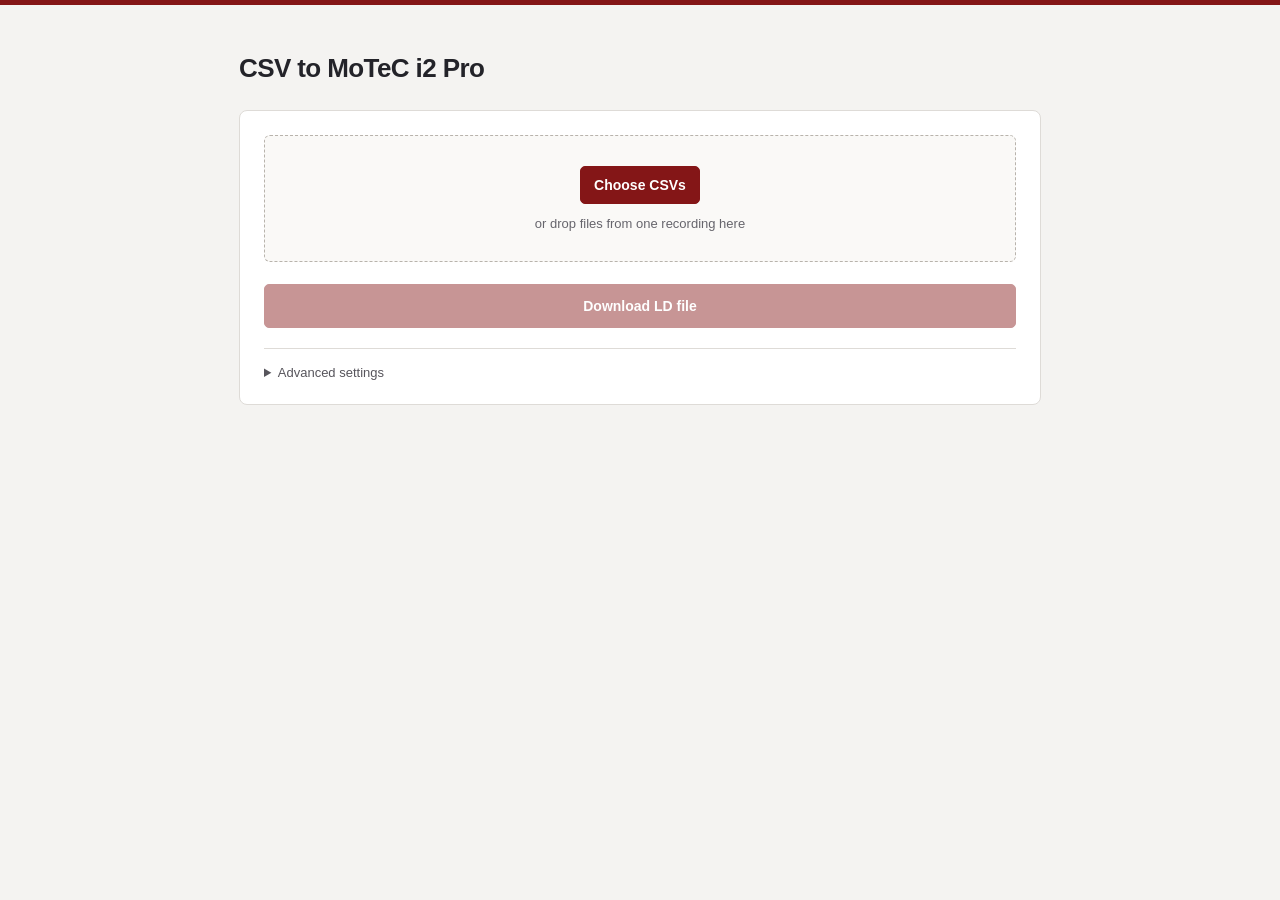
<file: SRT CSV to MoTeC.html>
<!doctype html>
<html lang="en">
<head>
<meta charset="utf-8"><meta name="viewport" content="width=device-width,initial-scale=1">
<title>SRT CSV to MoTeC</title>
<style>
:root{font-family:Arial,Helvetica,sans-serif;color:#232329;background:#f4f3f1;--red:#841617;--line:#dedbd7;--muted:#66656c}*{box-sizing:border-box}body{margin:0;border-top:5px solid var(--red)}main{max-width:850px;margin:48px auto;padding:0 24px 40px}h1{font-size:26px;letter-spacing:-.6px;margin:0 0 26px}button,input,select{font:inherit;font-size:14px;border:1px solid #c6c2bd;border-radius:5px;padding:10px 13px;color:inherit;background:white}button{cursor:pointer}button:hover{background:#f3f1ee}button:disabled{opacity:.45;cursor:default}.primary{background:var(--red);border-color:var(--red);color:white;font-weight:bold}.primary:hover{background:#681113}button:focus-visible,input:focus-visible,select:focus-visible,summary:focus-visible{outline:2px solid var(--red);outline-offset:3px}.card{background:white;border:1px solid var(--line);border-radius:8px;padding:24px}.row{display:flex;gap:12px;align-items:center;flex-wrap:wrap}#drop{border:1px dashed #b8b3ac;border-radius:6px;text-align:center;padding:30px 16px;background:#faf9f7}#drop.over{border-color:var(--red);background:#fff2f2}#drop p{margin:12px 0 0;font-size:13px;color:var(--muted)}#filesList{list-style:none;padding:0;margin:14px 0 0;font-size:12px;color:var(--muted)}#filesList:empty{display:none}#filesList li{padding:5px 0;overflow-wrap:anywhere}#status{font-size:13px;line-height:1.5;margin:18px 0 0;overflow-wrap:anywhere;white-space:pre-line}#status:empty{display:none}#status.error{padding:12px;background:#fff0ef;border-left:3px solid var(--red);color:#791719}details{border-top:1px solid var(--line);margin-top:20px;padding-top:16px}summary{font-size:13px;cursor:pointer;color:#57555c}summary .badge{margin-left:10px;font-size:12px;color:var(--muted)}.export{margin-top:22px}.export button{width:100%;padding:13px}.hint{font-size:12px;line-height:1.5;color:var(--muted);margin:12px 0}label{display:block;font-size:12px;color:#57555c;margin:0 0 6px}input,select{width:100%;min-width:0}input[type=checkbox]{width:16px;height:16px;accent-color:var(--red);cursor:pointer;flex-shrink:0}.fields{display:grid;grid-template-columns:1fr 1fr;gap:14px;margin:14px 0}.fields.full{grid-template-columns:1fr}.settings h2{font-size:13px;margin:24px 0 12px}#filter{flex:1;min-width:120px}.all{display:flex;align-items:center;gap:6px;margin:0;white-space:nowrap}.tablewrap{max-height:420px;overflow:auto;margin-top:12px}table{width:100%;border-collapse:collapse;font-size:12px}th{position:sticky;top:0;background:#f4f3f1;text-align:left;font-weight:normal;padding:10px 7px;color:var(--muted)}td{padding:9px 7px;border-bottom:1px solid #eeece9;vertical-align:top}td:first-child,th:first-child{width:30px}td .original{display:block;max-width:220px;overflow-wrap:anywhere;line-height:1.4}td small{display:block;max-width:220px;font-size:10px;color:var(--muted);margin-top:4px;overflow-wrap:anywhere}td input[type=text]{min-width:100px;padding:7px;font-size:12px}td .unit{min-width:60px;max-width:85px}.empty{text-align:center;padding:24px}.secondary{margin-top:14px}#summary{font-size:12px;color:var(--muted);margin-top:12px}[hidden]{display:none!important}@media(max-width:600px){main{margin:28px auto;padding:0 16px 28px}.card{padding:18px}.fields{grid-template-columns:1fr}h1{font-size:23px}.tablewrap{max-height:340px}summary .badge{margin-left:5px}}
</style>
</head>
<body>
<main>
<h1>CSV to MoTeC i2 Pro</h1>
<section class="card" aria-label="CSV converter">
<div id="drop"><button id="choose" class="primary">Choose CSVs</button><p>or drop files from one recording here</p><input type="file" id="files" accept=".csv,text/csv" multiple hidden></div>
<ul id="filesList"></ul>
<div id="status" role="status" aria-live="polite"></div>
<details id="channelOptions" hidden><summary>Select channels to export <span id="count" class="badge">No channels loaded</span></summary>
<p class="hint">Only checked channels are exported. Unit edits change labels only.</p>
<div class="row"><input id="filter" aria-label="Filter channels" placeholder="Search channels"><label class="all"><input id="all" type="checkbox"> Select shown</label></div>
<div class="tablewrap"><table><thead><tr><th></th><th>Source</th><th>Export name</th><th>Unit</th></tr></thead><tbody id="channels"></tbody></table></div><div id="summary"></div>
</details>
<div class="export"><button id="convert" class="primary" disabled>Download LD file</button></div>
<details id="settings" class="settings"><summary>Advanced settings</summary>
<h2>Export</h2>
<div class="fields"><div><label for="start">Start (s)</label><input id="start" type="number" step="any"></div><div><label for="end">End (s)</label><input id="end" type="number" step="any"></div></div>
<button id="common" disabled>Use common time range</button>
<div class="fields"><div><label for="hz">Rate (Hz)</label><input id="hz" type="number" min="1" max="1000" step="1" value="100"></div><div><label for="gap">Maximum gap (s)</label><input id="gap" type="number" min="0.001" step="any" value="2"></div></div>
<label for="method">Between samples</label><select id="method"><option value="linear">Linear interpolation</option><option value="hold">Hold previous sample</option></select>
<div class="fields full"><div><label for="filename">Filename</label><input id="filename" value="telemetry.ld"></div></div>
<button id="notes" disabled>Download conversion notes</button>
<h2>CAN decoder</h2>
<p id="decoderLabel" class="hint">Default: motec_can_signal_map.csv (bundled)</p><div class="row"><button id="chooseDecoder">Upload custom decoder</button><button id="defaultDecoder" disabled>Use default decoder</button></div><input id="decoderFile" type="file" accept=".csv,text/csv" hidden>
<h2>Time column</h2>
<div class="fields"><div><label for="clock">Column name</label><input id="clock" placeholder="Automatic"></div><div><label for="timeScale">Units</label><select id="timeScale"><option value="auto">Automatic</option><option value="1">Seconds</option><option value="0.001">Milliseconds</option><option value="0.000001">Microseconds</option><option value="0.000000001">Nanoseconds</option></select></div></div>
<button id="inspect" disabled>Read channels</button>
<h2>Recording details</h2>
<div class="fields"><div><label for="date">Date</label><input id="date" type="date"></div><div><label for="time">Time</label><input id="time" type="time" step="1" value="00:00:00"></div></div>
<div class="fields"><div><label for="driver">Driver</label><input id="driver" maxlength="64"></div><div><label for="vehicle">Vehicle</label><input id="vehicle" maxlength="64"></div><div><label for="venue">Venue</label><input id="venue" maxlength="64"></div><div><label for="comment">Comment</label><input id="comment" maxlength="64" value="SRT CSV import"></div></div>
<button id="demo" class="secondary">Try sample data</button>
</details>
</section>
</main>
<script id="converterWorker" type="text/plain">
self.CSVReader = (() => {const module = {exports:{}};
/* Local CSV processing. No network, hardware access or external dependencies. */
(function (root, factory) {
  const api = factory();
  if (typeof module === 'object' && module.exports) module.exports = api;
  else {
    let queue = Promise.resolve();
    root.onmessage = ({data}) => {
      queue = queue.then(async () => {
        try {root.postMessage({id:data.id, result:await api.handle(data, progress => root.postMessage({id:data.id, progress}))});}
        catch (error) {root.postMessage({id:data.id, error:error.message || String(error)});}
      });
    };
  }
})(typeof self === 'object' ? self : this, function () {
  'use strict';
  const LIMITS = {bytes:1024 * 1024 * 1024, rows:5000000, channels:2048, samples:2000000, values:2000000, exportRows:100000};
  const excluded = new Set(['Pi_Logger_Elapsed_Time_s','Pi_Elapsed_Time_s','Sample_Time_s','Binary_TimeStartup_ns',
    'System_Time_ISO','Checksum_OK','Checksum','Raw_Line']);
  let runs = new Map();
  const number = value => value == null || String(value).trim() === '' || !Number.isFinite(Number(value)) ? null : Number(value);
  const unitFor = name => ([['_mps2','m/s²'],['_mph','mph'],['_mps','m/s'],['_rps','rad/s'],['_deg','deg'],
    ['_slm','slm'],['_V','V'],['_G','g'],['_m','m'],['_s','s']].find(([suffix]) => name.endsWith(suffix)) || [null,''])[1];

  class CSVParser {
    constructor(onRow) {this.onRow = onRow; this.row = []; this.field = ''; this.state = 'start'; this.skipLF = false; this.first = true;}
    push(chunk, final = false) {
      for (let ch of chunk) {
        if (this.first) {this.first = false; if (ch === '\ufeff') continue;}
        if (this.skipLF) {this.skipLF = false; if (ch === '\n') continue;}
        if (this.state === 'quoted') {
          if (ch === '"') this.state = 'afterquote'; else this.field += ch;
          if (this.field.length > 1024 * 1024) throw new Error('CSV field is too large.');
          continue;
        }
        if (this.state === 'afterquote' && ch === '"') {this.field += '"'; this.state = 'quoted'; continue;}
        if (ch === ',') {this.row.push(this.field); this.field = ''; this.state = 'start';}
        else if (ch === '\r' || ch === '\n') {
          this.row.push(this.field); const keepReading = this.onRow(this.row); this.row = []; this.field = ''; this.state = 'start'; this.skipLF = ch === '\r';
          if (keepReading === false) return;
        } else if (ch === '"' && this.state === 'start') this.state = 'quoted';
        else {
          if (this.state === 'afterquote') throw new Error('Unexpected text after a quoted CSV field.');
          this.field += ch; this.state = 'unquoted';
        }
        if (this.field.length > 1024 * 1024 || this.row.length > 4096) throw new Error('CSV row or field is too large.');
      }
      if (final) {
        if (this.state === 'quoted') throw new Error('CSV ends inside a quoted field.');
        if (this.row.length || this.field.length || this.state !== 'start') {this.row.push(this.field); this.onRow(this.row);}
      }
    }
  }
  async function readRows(file, onRow, progress = () => {}, rowLimit = LIMITS.rows) {
    let count = 0, stopped = false;
    const parser = new CSVParser(row => {
      if (row.length === 1 && row[0] === '') return;
      if (count++ > rowLimit) throw new Error(`${file.name}: exceeds five million rows. Split the recording.`);
      if (onRow(row) === false) {stopped = true; return false;}
    });
    const reader = file.stream().getReader(), decoder = new TextDecoder('utf-8', {fatal:true});
    let bytes = 0;
    try {
      while (true) {
        const {done, value} = await reader.read();
        if (done) break;
        parser.push(decoder.decode(value, {stream:true})); bytes += value.byteLength; progress(bytes);
        if (stopped) {await reader.cancel(); break;}
      }
      if (!stopped) parser.push(decoder.decode(), true);
    } catch (error) {await reader.cancel(); throw new Error(`${file.name}: ${error.message}`);}
    finally {reader.releaseLock();}
  }
  function runName(name) {
    const known = name.match(/^(VN300_\d{4}-\d{2}-\d{2}_(?:RUN\d+|\d{2}-\d{2}-\d{2}))(?:_|\.)/);
    return known ? known[1] : name.replace(/\.csv$/i, '').replace(/_(BINARY|VNINS|VNIMU|STEERING|MASS_FLOW|MOTEC_RAW_CAN|MOTEC_CHANNELS)$/, '');
  }
  function integer(value) {
    const text = String(value ?? '').trim();
    if (!text) return null;
    let n;
    if (/^0x[\da-f]+$/i.test(text)) n = parseInt(text.slice(2), 16);
    else if (/^0b[01]+$/i.test(text)) n = parseInt(text.slice(2), 2);
    else if (/^0o[0-7]+$/i.test(text)) n = parseInt(text.slice(2), 8);
    else if (/^0\d+$/.test(text) || /^[\da-f]+$/i.test(text) && /[a-f]/i.test(text)) n = parseInt(text, 16);
    else n = number(text);
    return Number.isSafeInteger(n) ? n : null;
  }
  const bool = (value, fallback = false) => value == null || String(value).trim() === '' ? fallback : /^(1|true|yes|y|signed)$/i.test(String(value).trim());
  async function loadMapping(file) {
    if (!file) return null;
    if (!/\.csv$/i.test(file.name) || file.size > 2 * 1024 * 1024) throw new Error('Use a CAN mapping CSV smaller than 2 MiB.');
    let columns, count = 0; const specs = new Map(), identities = new Set();
    await readRows(file, row => {
      if (!columns) {
        columns = row;
        if (!(row.includes('channel') || row.includes('name')) || !(row.includes('can_id') || row.includes('can_id_hex')) ||
            !row.includes('start_bit') || !(row.includes('length_bits') || row.includes('bit_length'))) throw new Error('Not a CAN signal map. Select motec_can_signal_map.csv.');
        return;
      }
      const get = name => row[columns.indexOf(name)]?.trim() || '';
      const channel = get('channel') || get('name'), id = integer(get('can_id') || get('can_id_hex'));
      const start = number(get('start_bit') || 0), length = number(get('length_bits') || get('bit_length'));
      if (!channel || id === null || id < 0 || id > 0x1fffffff || !Number.isInteger(start) || start < 0 ||
          !Number.isInteger(length) || length < 1 || length > 64 || start + length > 512) throw new Error('Invalid channel, CAN ID or bit range in mapping.');
      const order = (get('byte_order') || 'little').toLowerCase(), scale = number(get('scale') || 1), offset = number(get('offset') || 0);
      if (!['little','intel','lsb','big','motorola','msb'].includes(order) || scale === null || offset === null) throw new Error('Invalid byte order or scaling in mapping.');
      const extended = bool(get('extended'), id > 0x7ff);
      if (!extended && id > 0x7ff) throw new Error('Standard CAN IDs must be at most 0x7FF.');
      const mux = get('multiplexer_value') === '' ? null : integer(get('multiplexer_value'));
      const muxStart = integer(get('multiplexer_start_bit')), muxLength = integer(get('multiplexer_length_bits'));
      if (get('multiplexer_value') !== '' && (mux === null || mux < 0 || muxStart === null || muxStart < 0 ||
          muxLength === null || muxLength < 1 || muxLength > 64 || muxStart + muxLength > 512 || BigInt(mux) >= 1n << BigInt(muxLength))) throw new Error('Invalid multiplexer in CAN mapping.');
      const identity = JSON.stringify([id, extended, channel, mux]);
      if (identities.has(identity)) throw new Error('Duplicate CAN channel in mapping.');
      identities.add(identity);
      if (++count > LIMITS.channels) throw new Error('CAN mapping exceeds 2,048 channels.');
      const spec = {channel, id, start, length, big:['big','motorola','msb'].includes(order), signed:bool(get('signed')),
        extended, scale, offset, unit:get('unit'), reference:get('reference'), mux, muxStart, muxLength,
        sourceUnit:get('source_unit'), sourceScale:number(get('source_scale')), sourceOffset:number(get('source_offset')),
        unitMultiplier:number(get('unit_multiplier'))};
      if (spec.sourceUnit && (spec.sourceScale === null || spec.sourceScale === 0 || spec.sourceOffset === null || spec.unitMultiplier === null)) throw new Error('Invalid source-unit conversion in mapping.');
      if (!specs.has(id)) specs.set(id, []);
      specs.get(id).push(spec);
    });
    if (!count) throw new Error('CAN mapping contains no channels.');
    return specs;
  }
  function extractBits(payload, start, length, big, signed = false) {
    const shift = big ? payload.length * 8 - start - length : start;
    if (shift < 0 || start + length > payload.length * 8) return null;
    let value = 0n;
    for (let i = 0; i < payload.length; i++) value = value << 8n | BigInt(payload[big ? i : payload.length - 1 - i]);
    value = value >> BigInt(shift) & (1n << BigInt(length)) - 1n;
    if (signed && (value & 1n << BigInt(length - 1))) value -= 1n << BigInt(length);
    return value;
  }
  function emitRaw(source, row, t, emit, selected) {
    if (bool(row[source.error]) || bool(row[source.remote])) return;
    const id = integer(row[source.canID]);
    const hex = String(row[source.data] || '').replace(/\s+/g, '');
    const payload = hex.length <= 128 && hex.length % 2 === 0 && /^[\da-f]*$/i.test(hex) ?
      Uint8Array.from(hex.match(/../g) || [], value => parseInt(value, 16)) : new Uint8Array();
    for (const spec of source.mapping.get(id) || []) {
      if (spec.extended !== bool(row[source.extended], id > 0x7ff) || spec.reference && (bool(row[source.fd]) || payload.length > 8)) continue;
      if (spec.mux !== null) {
        const selector = extractBits(payload, spec.muxStart, spec.muxLength, spec.big);
        if (selector !== null && selector !== BigInt(spec.mux)) continue;
      }
      const identity = JSON.stringify([id, spec.extended, spec.channel, spec.unit]);
      let channel = source.keys.get(identity);
      if (!channel) {
        if (source.keys.size >= LIMITS.channels) throw new Error('More than 2,048 CAN channels.');
        channel = {id:`f${source.index}can${source.keys.size}`, name:`0x${id.toString(16).toUpperCase()}${spec.extended ? ' (extended)' : ''} · ${spec.channel}`, unit:spec.unit};
        source.keys.set(identity, channel);
      }
      if (!selected || selected.has(channel.id)) {
        const raw = extractBits(payload, spec.start, spec.length, spec.big, spec.signed);
        const value = raw === null ? null : Number(raw) * spec.scale + spec.offset;
        emit(channel, t, Number.isFinite(value) ? value : null);
      }
    }
  }
  function descriptor(file, index, columns, mapping, hasDecoded) {
    if (new Set(columns).size !== columns.length) throw new Error(`${file.name}: duplicate column names.`);
    let clock = columns.indexOf('Pi_Logger_Elapsed_Time_s');
    if (clock < 0 && /_(VNINS|VNIMU)\.csv$/.test(file.name)) clock = columns.indexOf('Pi_Elapsed_Time_s');
    if (clock < 0) return {warning:`${file.name}: skipped; no supported Pi recording clock. VN300 startup time cannot be aligned by zeroing the first sample.`};
    const raw = /_MOTEC_RAW_CAN\.csv$/.test(file.name), decoded = /_MOTEC_CHANNELS\.csv$/.test(file.name);
    if (raw && hasDecoded) return {skip:true};
    if (raw && !mapping) return {warning:`${file.name}: add a CAN mapping to decode raw CAN frames.`};
    const can = raw || decoded;
    if (decoded && !['CAN_ID','Channel','Value','Unit'].every(c => columns.includes(c))) throw new Error(`${file.name}: incomplete decoded CAN columns.`);
    if (raw && !['CAN_ID','Data_Hex'].every(c => columns.includes(c))) throw new Error(`${file.name}: missing raw CAN columns.`);
    const source = can ? 'CAN' : /_STEERING\.csv$/.test(file.name) ? 'Steering / airspeed' :
      /_MASS_FLOW\.csv$/.test(file.name) ? 'Mass flow' : /_(BINARY|VNINS|VNIMU)\.csv$/.test(file.name) ? 'VN300 · ' + file.name.match(/_([^_]+)\.csv$/)[1] : 'CSV · ' + file.name;
    return {file, clock, columns, can, raw, decoded, mapping, source, index, fields:columns.flatMap((name, column) => excluded.has(name) ? [] :
      [{id:`f${index}c${column}`, name, unit:unitFor(name), column}]), keys:new Map(),
      checksum:columns.indexOf('Checksum_OK'), flowStatus:columns.indexOf('Mass_Flow_Status'),
      canID:columns.indexOf('CAN_ID'), channel:columns.indexOf('Channel'), value:columns.indexOf('Value'), unit:columns.indexOf('Unit'), rawValue:columns.indexOf('Raw_Value'),
      data:columns.indexOf('Data_Hex'), extended:columns.indexOf('Is_Extended_ID'), error:columns.indexOf('Is_Error_Frame'),
      remote:columns.indexOf('Is_Remote_Frame'), fd:columns.indexOf('Is_FD')};
  }
  function emitRow(source, row, previous, emit, selected) {
    const t = number(row[source.clock]);
    if (t === null || t < 0) return previous;
    if (t < previous) throw new Error('Recording clock moves backwards. Split clock-reset segments before alignment.');
    if (source.raw) {emitRaw(source, row, t, emit, selected); return t;}
    const good = !['false','0'].includes(String(row[source.checksum] || '').toLowerCase()) &&
      (source.flowStatus < 0 || row[source.flowStatus] === 'ok');
    if (source.can) {
      const name = row[source.channel];
      if (!name) return t;
      let unit = row[source.unit] || '', value = number(row[source.value]);
      // Only old reference-decoded values labelled "source units" need conversion.
      // Already labelled physical values (including custom maps/DBC data) stay intact.
      if (unit.trim().toLowerCase() === 'source units') {
        const matches = (source.mapping?.get(integer(row[source.canID])) || []).filter(spec =>
          spec.channel === name && spec.reference === 'MoTeC_M1_CAN_Reference' && spec.sourceUnit);
        if (matches.length === 1) {
          const spec = matches[0], raw = number(row[source.rawValue]); unit = spec.unit;
          if (value !== null) value = Number.isSafeInteger(raw) ? raw * spec.scale + spec.offset : value * spec.unitMultiplier;
        }
      }
      const identity = JSON.stringify([row[source.canID] || '', name, unit]);
      let channel = source.keys.get(identity);
      if (!channel) {
        if (source.keys.size >= LIMITS.channels) throw new Error('More than 2,048 CAN channels.');
        channel = {id:`f${source.index}can${source.keys.size}`, name:`${row[source.canID]} · ${name}`, unit};
        source.keys.set(identity, channel);
      }
      if (!selected || selected.has(channel.id)) emit(channel, t, good && Number.isFinite(value) ? value : null);
    } else {
      for (const channel of source.fields) if (!selected || selected.has(channel.id)) emit(channel, t, good ? number(row[channel.column]) : null);
    }
    return t;
  }
  async function importFiles(files, combine, progress, canMap) {
    const mapping = await loadMapping(canMap);
    if ((!files.length && !mapping) || files.length > 128) throw new Error('Select between 1 and 128 CSV files.');
    if (files.some(file => file.name.toLowerCase() === 'motec_can_signal_map.csv')) throw new Error('Use the separate CAN mapping upload for motec_can_signal_map.csv.');
    if (files.some(f => !/\.csv$/i.test(f.name))) throw new Error('Select CSV files; extract ZIP downloads first.');
    const total = files.reduce((n,f) => n + f.size, 0);
    if (total > LIMITS.bytes) throw new Error('Selected CSV files exceed 1 GiB. Open fewer runs at a time.');
    const names = new Set();
    for (const file of files) {if (names.has(file.name)) throw new Error(`Two selected files are named ${file.name}. Import each recording separately.`); names.add(file.name);}
    const next = new Map(), groups = new Map(); let completed = 0, reported = -1;
    for (const file of files) {
      const name = combine ? 'Selected CSVs' : runName(file.name);
      if (!groups.has(name)) {
        const run = {id:`run${groups.size}`, name, sources:[], channels:new Map(), warnings:[], files:[], hasDecoded:false};
        groups.set(name, run); next.set(run.id, run);
      }
      groups.get(name).files.push({name:file.name});
    }
    // Read saved decoded channels first, without changing the user's run/file order.
    // Raw frames are suppressed only when usable decoded samples actually exist.
    const ordered = files.map((file,index) => ({file,index})).sort((a,b) =>
      Number(/_MOTEC_CHANNELS\.csv$/.test(b.file.name)) - Number(/_MOTEC_CHANNELS\.csv$/.test(a.file.name)));
    for (const {file,index} of ordered) {
      const name = combine ? 'Selected CSVs' : runName(file.name), run = groups.get(name);
      let source, previous = -Infinity;
      await readRows(file, row => {
        if (!source) {
          source = descriptor(file, index, row, mapping, run.hasDecoded);
          if (source.warning) run.warnings.push(source.warning); else if (!source.skip) run.sources.push(source);
          return;
        }
        if (source.warning || source.skip) return;
        previous = emitRow(source, row, previous, (channel, t, value) => {
          if (!run.channels.has(channel.id)) {
            if (run.channels.size >= LIMITS.channels) throw new Error('More than 2,048 channels in one run.');
            run.channels.set(channel.id, {...channel, source:source.source, file:file.name, start_s:t, end_s:t, samples:0});
          }
          const meta = run.channels.get(channel.id); meta.end_s = t; meta.samples += value !== null ? 1 : 0;
          if (source.decoded && value !== null) run.hasDecoded = true;
        });
      }, bytes => {
        const percent = total ? Math.floor((completed + bytes) / total * 100) : 100;
        if (percent !== reported) {reported = percent; progress({file:file.name, percent});}
      });
      completed += file.size;
    }
    for (const run of next.values()) {
      const channels = [...run.channels.values()].filter(c => c.samples);
      for (const source of run.sources.filter(s => s.raw)) {
        if (!channels.some(c => c.file === source.file.name)) run.warnings.push(`${source.file.name}: no usable CAN samples matched the mapping.`);
      }
      run.info = {session:{id:run.id, name:run.name}, channels, warnings:run.warnings,
        start_s:channels.length ? Math.min(...channels.map(c => c.start_s)) : 0,
        end_s:channels.length ? Math.max(...channels.map(c => c.end_s)) : 0,
        clock:'Pi recording elapsed seconds (receipt time)',
        alignment:'Original timestamps are retained. Sensor and transport delays remain; this is not hardware synchronization.'};
    }
    runs = next;
    return [...runs.values()].map(run => ({id:run.id, name:run.name, active:false, files:run.files}));
  }
  async function scan(source, selected, emit) {
    let header = true, previous = -Infinity;
    await readRows(source.file, row => {
      if (header) {header = false; return;}
      previous = emitRow(source, row, previous, emit, selected);
    });
  }
  function settings(run, params, exporting) {
    const selected = exporting && params.all === '1' ? run.info.channels.map(c => c.id) : params.channels;
    if (!Array.isArray(selected) || !selected.length || selected.length > (exporting ? LIMITS.channels : 12) || new Set(selected).size !== selected.length ||
      selected.some(id => !run.channels.has(id) || !run.channels.get(id).samples)) throw new Error('Select available channels (up to 12 for plots).');
    const start = number(params.start), end = number(params.end), gap = number(params.gap);
    if (start === null || end === null || gap === null || start < 0 || end <= start || gap <= 0 || gap > 10) throw new Error('Enter a valid time window and maximum sample age (above 0 and at most 10 s).');
    return {selected, start, end, gap, interpolate:params.interpolate === 'linear' ? 'linear' : ''};
  }
  async function seriesFor(run, config, exporting) {
    const {selected, start, end, gap, interpolate} = config, select = new Set(selected), bins = new Map(selected.map(id => [id, new Map()]));
    const before = new Map(), after = new Map();
    const series = Object.fromEntries(selected.map(id => [id, []])); let order = 0, total = 0;
    for (const source of run.sources) {
      if (!source.can && !source.fields.some(c => select.has(c.id))) continue;
      await scan(source, select, (channel, t, value) => {
        if (interpolate && t < start) {before.set(channel.id, [t, value]); return;}
        if (interpolate && t > end) {
          if (!after.has(channel.id) || after.get(channel.id)[0] === t) after.set(channel.id, [t, value]);
          return;
        }
        if (t < start - gap || t > end) return;
        if (exporting) {
          if (++total > LIMITS.samples) throw new Error('Export exceeds two million original samples. Use a shorter window or fewer channels.');
          series[channel.id].push([t, value]); return;
        }
        const point = [t, value, order++], bucket = Math.max(-1, Math.min(599, Math.floor((t - start) / (end - start) * 600)));
        const groups = bins.get(channel.id); let group = groups.get(bucket);
        if (!group) {group = [point, point, null, null, null]; groups.set(bucket, group);}
        group[1] = point;
        if (value === null) group[4] = point;
        else {if (!group[2] || value < group[2][1]) group[2] = point; if (!group[3] || value > group[3][1]) group[3] = point;}
      });
    }
    if (!exporting) for (const id of selected) series[id] = [...bins.get(id)].sort((a,b) => a[0] - b[0]).flatMap(([,group]) =>
      [...new Set(group.filter(Boolean))].sort((a,b) => a[0] - b[0] || a[2] - b[2]).map(p => p.slice(0,2)));
    if (interpolate) for (const id of selected) {
      if (before.has(id)) series[id].unshift(before.get(id));
      if (after.has(id)) series[id].push(after.get(id));
    }
    return series;
  }
  const csvCell = value => /[",\r\n]/.test(String(value)) ? '"' + String(value).replaceAll('"','""') + '"' : String(value);
  async function exportCSV(run, config, params) {
    const hz = number(params.hz), {selected, start, end, gap, interpolate} = config;
    if (hz === null || hz < 1 || hz > 200) throw new Error('Export rate must be 1–200 Hz.');
    const rows = Math.floor((end - start) * hz + 1e-9) + 1;
    if (rows > LIMITS.exportRows || rows * selected.length > LIMITS.values) throw new Error('Export exceeds 100,000 rows or two million channel values. Reduce rate, window or channels.');
    const series = await seriesFor(run, config, true), labels = selected.flatMap(id => {
      const c = run.channels.get(id), label = `${c.source} / ${c.name}${c.unit ? ' [' + c.unit + ']' : ''}`;
      return [label, label + ' sample age [s]'];
    });
    const chunks = [['Pi_Logger_Elapsed_Time_s', ...labels].map(csvCell).join(',') + '\r\n'];
    const positions = Object.fromEntries(selected.map(id => [id, -1])); let lines = [];
    for (let i = 0; i < rows; i++) {
      const t = start + i / hz, row = [t.toFixed(6)];
      for (const id of selected) {
        const points = series[id]; let index = positions[id];
        while (index + 1 < points.length && points[index + 1][0] <= t + 1e-10) index++;
        positions[id] = index; const p = points[index];
        const next = points[index + 1], age = p ? Math.max(0, t - p[0]) : Infinity;
        if (!p || p[1] === null) row.push('', '');
        else if (interpolate) {
          if (age <= 1e-10) row.push(String(p[1]), '0.000000');
          else if (next && next[1] !== null && next[0] > p[0]) row.push(String(p[1] + (next[1] - p[1]) * age / (next[0] - p[0])), age.toFixed(6));
          else row.push('', '');
        } else if (age > gap + 1e-10) row.push('', '');
        else row.push(String(p[1]), age.toFixed(6));
      }
      lines.push(row.join(',') + '\r\n');
      if (lines.length === 2048) {chunks.push(lines.join('')); lines = [];}
    }
    chunks.push(lines.join(''));
    return new Blob(chunks, {type:'text/csv;charset=utf-8'});
  }
  async function handle({type, files, combine, canMap, session, params = {}}, progress = () => {}) {
    if (type === 'clear') {runs = new Map(); return [];}
    if (type === 'import') return importFiles(files, combine, progress, canMap);
    const run = runs.get(session);
    if (!run) throw new Error('Run is unavailable. Import its CSV files first.');
    if (type === 'manifest') return run.info;
    if (!['series','export'].includes(type)) throw new Error('Unknown viewer request.');
    const config = settings(run, params, type === 'export');
    if (type === 'export') return exportCSV(run, config, params);
    return {start_s:config.start, end_s:config.end, gap_s:config.gap, interpolate:config.interpolate, series:await seriesFor(run, config, false),
      display:'Display retains endpoints, extrema and invalid readings per time bin. Export uses original samples. All processing stays on this computer.'};
  }
  return {CSVParser, readRows, runName, handle};
});

return module.exports;})();
/* Offline CSV -> legacy MoTeC LD. Binary layout reference: gotzl/ldparser.
 * Independent writer; uses the reference writer's fixed ADL compatibility header.
 */
(function (root, factory) {
  if (typeof module === 'object' && module.exports) module.exports = factory(require('./csv-worker.js'));
  else root.MotecConverter = factory(root.CSVReader);
})(typeof self === 'object' ? self : this, function (csv) {
  'use strict';
  const LIMITS = {outputValues:10000000};
  const CLOCKS = ['Pi_Logger_Elapsed_Time_s', 'Time', 'Time [s]', 'Time (s)', 'time_s', 'Elapsed_Time_s', 'Sample_Time_s', 'time', 'Time_s', 'Time_ms', 'timestamp_ms'];
  const ignored = /(?:sample age|uncertainty|checksum|status|raw.line|^system.time|^sensor.utc|^timeutc|^gnss.*utc|^binary.timestartup|^pi.elapsed)/i;
  const numeric = x => x === undefined || String(x).trim() === '' || !Number.isFinite(Number(x)) ? null : Number(x);
  const ascii = x => String(x ?? '').replaceAll('²', '2').replaceAll('°', 'deg').replaceAll('µ', 'u').replaceAll('·', ' ').normalize('NFKD').replace(/[^\x20-\x7e]/g, '').trim();
  const unitFor = name => {
    const explicit = name.match(/[[(]([^\])]+)[\])]$/);
    if (explicit) return ascii(explicit[1]);
    const suffixes = [['_mps2','m/s2'],['_mps','m/s'],['_mph','mph'],['_kph','km/h'],['_kmh','km/h'],['_kPa','kPa'],['_psi','psi'],['_rpm','rpm'],['_rps','rad/s'],['_deg','deg'],['_slm','slm'],['_V','V'],['_g','G'],['_G','G'],['_m','m'],['_s','s']];
    return suffixes.find(([s]) => name.endsWith(s))?.[1] || '';
  };
  const niceName = name => ascii(name).replace(/\s*[[(][^\])]+[\])]$/, '').replace(/_(mps2|mps|mph|kph|kmh|kPa|psi|rpm|rps|deg|slm|V|G|g|m|s)$/, '').replaceAll('_', ' ').replace(/\s+/g, ' ');
  function uniqueName(name, used) {
    const base = niceName(name) || 'Channel';
    let result = base.slice(0, 32), i = 2;
    while (used.has(result.toLowerCase())) {const tail = ' ' + i++; result = base.slice(0, 32 - tail.length) + tail;}
    used.add(result.toLowerCase()); return result;
  }
  function clockFor(headers) {
    for (const name of CLOCKS) if (headers.includes(name)) return name;
    // Sensor uptime is a last resort for a standalone CSV. Never prefer it to the Pi receipt clock.
    return headers.find(h => /^(elapsed|timestamp|time)(?:[ _([]|$)/i.test(h)) || (headers.includes('Pi_Elapsed_Time_s') ? 'Pi_Elapsed_Time_s' : '');
  }
  function validateHeaders(headers, file) {
    if (headers.length < 2 || headers.some(h => !h.trim()) || new Set(headers).size !== headers.length) throw new Error(`${file.name}: use a CSV with a single header row and unique, nonempty column names.`);
    if (headers.includes('Data_Hex') && !headers.includes('CAN_ID')) throw new Error(`${file.name}: raw CAN CSVs require CAN_ID and Data_Hex columns.`);
  }
  const truth = value => /^(1|true|yes|y)$/i.test(String(value ?? '').trim());
  function integer(value) {
    const s = String(value ?? '').trim();
    if (!s) return null;
    const v = /^(?:0x[\da-f]+|0b[01]+|0o[0-7]+)$/i.test(s) ? Number(s) : /^[\da-f]*[a-f][\da-f]*$/i.test(s) ? parseInt(s,16) : /^\d+$/.test(s) ? Number(s) : NaN;
    return Number.isSafeInteger(v) ? v : null;
  }
  function compileCANMapping(specs) {
    const byID = new Map(), identities = new Set();
    if (!specs.length || specs.length > 2048) throw new Error('CAN decoder must contain 1–2,048 signals.');
    for (const [i,s] of specs.entries()) {
      const channel = String(s.channel || s.name || '').trim(), id = integer(s.can_id ?? s.can_id_hex);
      const start = integer(s.start_bit), length = integer(s.length_bits ?? s.bit_length);
      const order = String(s.byte_order || 'little').trim().toLowerCase();
      const fieldNumber = (key,fallback) => s[key] == null || String(s[key]).trim() === '' ? fallback : numeric(s[key]);
      const scale = fieldNumber('scale',1), offset = fieldNumber('offset',0);
      if (!channel || id === null || id < 0 || id > 0x1fffffff || start === null || length === null || length < 1 || length > 64 || start+length > 512) throw new Error(`CAN decoder row ${i+2}: invalid channel, CAN ID or bit range.`);
      if (!['little','intel','lsb','big','motorola','msb'].includes(order) || scale === null || offset === null) throw new Error(`CAN decoder row ${i+2}: invalid byte order, scale or offset.`);
      const boolean = (key,fallback) => {
        const v = String(s[key] ?? '').trim();
        if (!v) return fallback;
        if (!/^(true|false|1|0|yes|no|y|n|signed|unsigned)$/i.test(v)) throw new Error(`CAN decoder row ${i+2}: invalid ${key} flag.`);
        return truth(v) || v.toLowerCase() === 'signed';
      };
      const extended = boolean('extended',id > 0x7ff);
      if (!extended && id > 0x7ff) throw new Error(`CAN decoder row ${i+2}: standard CAN IDs cannot exceed 0x7FF.`);
      const muxText = String(s.multiplexer_value ?? '').trim(), mux = muxText === '' ? null : integer(muxText);
      const muxStart = integer(s.multiplexer_start_bit), muxLength = integer(s.multiplexer_length_bits);
      if (muxText !== '' && (mux === null || muxStart === null || muxLength === null || muxLength < 1 || muxLength > 64 || muxStart+muxLength > 512 || BigInt(mux) >= 1n << BigInt(muxLength))) throw new Error(`CAN decoder row ${i+2}: invalid multiplexer.`);
      const key = JSON.stringify([id,extended,channel,mux]);
      if (identities.has(key)) throw new Error(`CAN decoder row ${i+2}: duplicate signal definition.`);
      identities.add(key);
      const spec = {...s,channel,id,start,length,scale,offset,extended,signed:boolean('signed',false),big:['big','motorola','msb'].includes(order),mux,muxStart,muxLength,key};
      if (!byID.has(id)) byID.set(id,[]); byID.get(id).push(spec);
    }
    return byID;
  }
  async function loadCANMapping(file) {
    if (!/\.csv$/i.test(file.name) || file.size > 2*1024*1024) throw new Error('Choose a CAN signal mapping CSV smaller than 2 MiB.');
    let headers; const specs = [];
    await csv.readRows(file,row => {
      if (!headers) {
        headers = row.map(h => h.trim());
        if (new Set(headers).size !== headers.length || !(headers.includes('channel') || headers.includes('name')) || !(headers.includes('can_id') || headers.includes('can_id_hex')) || !headers.includes('start_bit') || !(headers.includes('length_bits') || headers.includes('bit_length'))) throw new Error('Not a CAN mapping CSV. Required columns: channel, can_id, start_bit, length_bits.');
      } else {
        if (row.length !== headers.length) throw new Error(`CAN decoder row ${specs.length+2}: wrong number of fields.`);
        if (specs.length >= 2048) throw new Error('CAN decoder exceeds 2,048 signals.');
        specs.push(Object.fromEntries(headers.map((h,i) => [h,row[i].trim()])));
      }
    });
    const compiled = compileCANMapping(specs);
    return [...compiled.values()].flat().map(s=>({...s,can_id:'0x'+s.id.toString(16),start_bit:s.start,length_bits:s.length,unit:s.unit || ''}));
  }
  function mappingFor(specs) {
    const legacy = new Map();
    for (const s of specs || []) {
      const key = `${integer(s.can_id ?? s.can_id_hex)}|${s.channel || s.name}`;
      // Ambiguous multiplexed definitions must not reinterpret old decoded values.
      legacy.set(key,legacy.has(key) ? null : s);
    }
    return legacy;
  }
  function extractCANBits(payload,start,length,big,signed=false) {
    if (start+length > payload.length*8) return null;
    let word = 0n;
    for (let i=0;i<payload.length;i++) word = (word << 8n) | BigInt(payload[big ? i : payload.length-1-i]);
    const shift = big ? payload.length*8-start-length : start;
    let value = (word >> BigInt(shift)) & ((1n << BigInt(length))-1n);
    if (signed && (value & (1n << BigInt(length-1)))) value -= 1n << BigInt(length);
    return value;
  }
  function emitCAN(source,row,t,emit,selected) {
    const get = name => row[source.headers.indexOf(name)];
    if (truth(get('Is_Error_Frame')) || truth(get('Is_Remote_Frame'))) return;
    const id = integer(get('CAN_ID'));
    if (id === null || id > 0x1fffffff) throw new Error(`${source.file.name}: invalid CAN ID at row ${source.rows+1}.`);
    const extended = source.headers.includes('Is_Extended_ID') ? truth(get('Is_Extended_ID')) : id > 0x7ff;
    const matches = (source.canMapping.get(id) || []).filter(s => s.extended === extended && !(s.reference === 'MoTeC_M1_CAN_Reference' && truth(get('Is_FD'))));
    if (!matches.length) return;
    const hex = String(get('Data_Hex') || '').replace(/\s+/g,''), dlc = source.headers.includes('DLC') ? integer(get('DLC')) : hex.length/2;
    const valid = hex.length <= 128 && hex.length%2 === 0 && /^[\da-f]*$/i.test(hex) && dlc === hex.length/2;
    const payload = valid ? Uint8Array.from(hex.match(/../g) || [],x=>parseInt(x,16)) : new Uint8Array();
    for (const s of matches) {
      if (s.reference === 'MoTeC_M1_CAN_Reference' && payload.length > 8) continue;
      if (s.mux !== null) {
        const selector = extractCANBits(payload,s.muxStart,s.muxLength,s.big);
        if (selector !== null && selector !== BigInt(s.mux)) continue;
      }
      let channel = source.channels.get(s.key);
      if (!channel) {
        if (source.channels.size >= 2048) throw new Error('Raw CAN input exceeds 2,048 signals.');
        channel = {id:`${source.index}:can${source.channels.size}`,source:source.index,original:s.channel,unit:ascii(s.unit),canID:'0x'+id.toString(16).toUpperCase(),extended:s.extended,multiplexer:s.mux,valid:0,invalid:0,start:Infinity,end:-Infinity,min:Infinity,max:-Infinity};
        source.channels.set(s.key,channel);
      }
      if (selected && !selected.has(channel.id)) continue;
      const raw = extractCANBits(payload,s.start,s.length,s.big,s.signed), value = raw === null ? null : Number(raw)*s.scale+s.offset;
      emit(channel,t,Number.isFinite(value) ? value : null);
    }
  }
  function descriptor(file, index, headers, options, mapping) {
    validateHeaders(headers, file);
    const clock = options.timeColumn || clockFor(headers), ci = headers.indexOf(clock);
    if (ci < 0) throw new Error(`${file.name}: choose the numeric time column in seconds or milliseconds.`);
    const scale = options.timeScale ?? (/\bms\b|_ms$/.test(clock) ? .001 : 1);
    if (!Number.isFinite(scale) || scale <= 0) throw new Error('Time multiplier must be positive.');
    const raw = headers.includes('Data_Hex'), long = !raw && ['Channel','Value','Unit'].every(k => headers.includes(k));
    const source = {file, index, headers, clock, ci, scale, raw, long, mapping, channels:new Map(), previous:-Infinity, rows:0, rejected:0};
    if (!long && !raw) headers.forEach((name, column) => {
      if (column !== ci && !ignored.test(name)) source.channels.set(String(column), {id:`${index}:${column}`, source:index, column, original:name, unit:unitFor(name), valid:0, invalid:0, start:Infinity, end:-Infinity, min:Infinity, max:-Infinity});
    });
    return source;
  }
  function emitRow(source, row, emit, selected) {
    const rawTime = numeric(row[source.ci]);
    if (rawTime === null) throw new Error(`${source.file.name}: row ${source.rows + 2} has a blank or nonnumeric timestamp.`);
    const t = rawTime * source.scale;
    if (t < source.previous) throw new Error(`${source.file.name}: time goes backwards at row ${source.rows + 2}. Split clock resets before converting.`);
    source.previous = t; source.rows++;
    if (row.length !== source.headers.length) throw new Error(`${source.file.name}: row ${source.rows + 1} has ${row.length} fields; expected ${source.headers.length}.`);
    if (source.raw) {emitCAN(source,row,t,emit,selected); return;}
    const get = name => row[source.headers.indexOf(name)];
    const good = !/^(false|0)$/i.test(get('Checksum_OK') || '') && (!source.headers.includes('Mass_Flow_Status') || get('Mass_Flow_Status') === 'ok');
    if (source.long) {
      const original = get('Channel'); if (!original) return;
      let value = numeric(get('Value')), unit = get('Unit') || '';
      if (unit.toLowerCase().trim() === 'source units') {
        const spec = source.mapping.get(`${parseInt(get('CAN_ID'), 0)}|${original}`);
        if (!spec) throw new Error(`${original}: unknown legacy source units. Supply a CSV exported with physical units.`);
        const raw = numeric(get('Raw_Value'));
        value = value === null ? null : raw !== null && Number.isSafeInteger(raw) ? raw * Number(spec.scale) + Number(spec.offset) : spec.source_unit ? value * Number(spec.unit_multiplier) : value;
        unit = spec.unit;
      }
      const key = `${get('CAN_ID') || ''}|${original}|${unit}`;
      if (!source.channels.has(key)) source.channels.set(key, {id:`${source.index}:long${source.channels.size}`, source:source.index, original, unit:ascii(unit), valid:0, invalid:0, start:Infinity, end:-Infinity, min:Infinity, max:-Infinity});
      const channel = source.channels.get(key);
      if (!selected || selected.has(channel.id)) emit(channel, t, good ? value : null);
    } else {
      for (const channel of source.channels.values()) if (!selected || selected.has(channel.id)) emit(channel, t, good ? numeric(row[channel.column]) : null);
    }
  }
  async function scan(source, emit, selected, progress) {
    let first = true; source.rows = 0; source.previous = -Infinity;
    await csv.readRows(source.file, row => {
      if (first) {first = false; return;}
      emitRow(source, row, emit, selected);
    }, progress, Infinity);
  }
  async function inspect(files, choices = [], specs = [], progress = () => {}, decoder = {}) {
    if (!files.length || files.length > 32) throw new Error('Choose 1–32 CSV files from the same recording.');
    const prefixes = new Set(files.map(f => f.name.match(/^(VN300_\d{4}-\d{2}-\d{2}_(?:RUN\d+|\d{2}-\d{2}-\d{2}))/)?.[1]).filter(Boolean));
    if (prefixes.size > 1) throw new Error('Choose companion CSVs from one recording. Separate runs must become separate LD files.');
    // Read headers first so decoded CAN wins regardless of upload order or filenames.
    const entries = [];
    for (const [index,file] of files.entries()) {
      if (!/\.csv$/i.test(file.name)) throw new Error('Choose CSV files. Extract ZIP files first.');
      let headers = [];
      await csv.readRows(file, row => {headers = row; return false;}, () => {}, Infinity);
      const raw = headers.includes('Data_Hex');
      entries.push({file,choice:choices[index] || {},raw,decoded:!raw && ['Channel','Value','Unit'].every(k=>headers.includes(k))});
    }
    const useDecoded = entries.some(e=>e.decoded);
    const active = entries.filter(e=>!useDecoded || !e.raw);
    const ignoredFiles = entries.filter(e=>useDecoded && e.raw).map(e=>e.file.name);
    const sources = [], channels = [], used = new Set(), mapping = mappingFor(specs);
    let totalChannels = 0, canMapping;
    for (const [index,{file,choice}] of active.entries()) {
      let lastPercent = -1;
      const fileProgress = bytes => {
        const percent = Math.min(100,Math.floor(bytes / Math.max(1,file.size) * 100));
        if (percent !== lastPercent) {lastPercent = percent; progress({file:file.name,current:index+1,total:active.length,percent});}
      };
      fileProgress(0);
      let source;
      await csv.readRows(file, row => {
        if (!source) {
          source = descriptor(file, index, row, choice, mapping);
          if (source.raw) {canMapping ||= compileCANMapping(specs); source.canMapping = canMapping;}
          return;
        }
        emitRow(source, row, (channel,t,value) => {
          if (value === null) {channel.invalid++; return;}
          if (channel.valid++ === 0 && ++totalChannels > 2048) throw new Error('More than 2,048 numeric channels. Choose fewer files.');
          channel.start = Math.min(channel.start,t); channel.end = Math.max(channel.end,t);
          channel.min = Math.min(channel.min,value); channel.max = Math.max(channel.max,value);
        });
      }, fileProgress, Infinity);
      fileProgress(file.size);
      if (!source || !source.rows) throw new Error(`${file.name}: contains no data rows.`);
      if (source.raw && ![...source.channels.values()].some(c=>c.valid)) throw new Error(`${file.name}: no usable raw CAN signals match the selected decoder. Check CAN IDs, standard/extended flags and payload lengths.`);
      for (const channel of source.channels.values()) if (channel.valid) {
        channel.name = uniqueName(channel.original, used);
        channel.defaultSelected = /^(Speed_mph|Longitudinal_G|Lateral_G|Steering_Angle_deg|Airspeed_mph|Rear_Brake_Pressure_psi|Longitudinal_Linear_Accel_g)$/.test(channel.original) || /brake.*pressure|pressure.*brake/i.test(channel.original);
        channels.push(channel);
      }
      sources.push(source);
    }
    if (!channels.length) throw new Error('No numeric channel values were found.');
    if (!channels.some(c => c.defaultSelected)) channels.slice(0, Math.min(6, channels.length)).forEach(c => c.defaultSelected = true);
    return {sources, channels, files:active.map(e => e.file.name), ignoredFiles, decoder:{name:decoder.name || 'CAN signal map',custom:!!decoder.custom,signals:specs.length}, name:[...prefixes][0] || active[0].file.name.replace(/\.csv$/i,''),
      start:Math.min(...channels.map(c => c.start)), end:Math.max(...channels.map(c => c.end))};
  }
  function textField(view, offset, length, text, label) {
    const value = ascii(text);
    if (value.length > length) throw new Error(`${label} exceeds ${length} characters.`);
    for (let i = 0; i < value.length; i++) view.setUint8(offset+i, value.charCodeAt(i));
  }
  function writeLD(channels, metadata = {}) {
    if (!channels.length) throw new Error('Select at least one channel.');
    const used = new Set(); let values = 0;
    for (const c of channels) {
      if (!c.name || ascii(c.name) !== c.name || c.name.length > 32 || used.has(c.name.toLowerCase())) throw new Error('Channel names must be unique ASCII text, 1–32 characters.');
      used.add(c.name.toLowerCase());
      if (ascii(c.unit) !== c.unit || c.unit.length > 12) throw new Error(`${c.name}: units must be ASCII text up to 12 characters.`);
      if (!Number.isInteger(c.hz) || c.hz < 1 || c.hz > 1000 || !c.values.length) throw new Error('Sample rate must be an integer from 1–1000 Hz.');
      values += c.values.length;
      if (values > LIMITS.outputValues) throw new Error('Output exceeds ten million samples. Reduce channels, duration or rate.');
      for (const v of c.values) if (typeof v !== 'number' || (!Number.isNaN(v) && (!Number.isFinite(v) || Math.abs(v) > 3.4028234663852886e38))) throw new Error(`${c.name}: invalid or overflowing sample.`);
    }
    // LD v1 legacy header (1762 bytes), event block (1154), linked channel headers (124).
    const header = 1762, event = 1154, record = 124, metaStart = header + event, dataStart = metaStart + channels.length * record;
    const buffer = new ArrayBuffer(dataStart + values * 4), d = new DataView(buffer);
    const u16 = (o,v) => d.setUint16(o,v,true), u32 = (o,v) => d.setUint32(o,v,true);
    u32(0,0x40); u32(8,metaStart); u32(12,dataStart); u32(36,header);
    // Keep the reference writer's device identifier and Pro field together.
    // This is a fixed format compatibility identifier, not the recording device.
    u16(64,1); u16(66,0x4240); u16(68,0xf); u32(70,0x1f44); textField(d,74,8,'ADL','Storage type');
    u16(82,420); u16(84,0xadb0); u32(86,channels.length);
    const date = metadata.date || '1970-01-01', time = metadata.time || '00:00:00';
    const instant = new Date(date+'T'+time+'Z');
    if (!/^\d{4}-\d{2}-\d{2}$/.test(date) || !/^\d{2}:\d{2}:\d{2}$/.test(time) || Number.isNaN(instant.getTime()) || instant.toISOString().slice(0,19) !== date+'T'+time) throw new Error('Enter a valid recording date and time.');
    textField(d,94,16,date.slice(8,10)+'/'+date.slice(5,7)+'/'+date.slice(0,4),'Date');
    textField(d,126,16,time,'Time'); textField(d,158,64,metadata.driver,'Driver'); textField(d,222,64,metadata.vehicle,'Vehicle');
    textField(d,350,64,metadata.venue,'Venue'); u32(1502,0xc81a4);
    textField(d,1572,64,metadata.comment || 'SRT CSV import','Comment');
    textField(d,header,64,metadata.event || 'CSV import','Event'); textField(d,header+64,64,metadata.session || '1','Session');
    textField(d,header+128,1024,metadata.details || 'Imported numeric CSV data. Source time origin recorded in companion conversion notes.','Details');
    let dp = dataStart;
    channels.forEach((c,i) => {
      const p = metaStart+i*record;
      u32(p,i ? p-record : 0); u32(p+4,i+1 < channels.length ? p+record : 0); u32(p+8,dp); u32(p+12,c.values.length);
      u16(p+16,0x2ee1+i); u16(p+18,7); u16(p+20,4); u16(p+22,c.hz); u16(p+26,1); u16(p+28,1);
      textField(d,p+32,32,c.name,'Channel name'); textField(d,p+64,8,'C'+(i+1),'Short name'); textField(d,p+72,12,c.unit,'Unit');
      // Quiet NaN preserves a missing sample without inventing a measured value.
      for (const value of c.values) {if (Number.isNaN(value)) u32(dp,0x7fc00000); else d.setFloat32(dp,value,true); dp += 4;}
    });
    return buffer;
  }
  async function convert(inspection, options, progress = () => {}) {
    const chosen = options.channels;
    if (!chosen?.length || new Set(chosen.map(c => c.id)).size !== chosen.length) throw new Error('Select at least one channel, with no duplicates.');
    const lookup = new Map(inspection.channels.map(c => [c.id,c]));
    if (chosen.some(c => !lookup.has(c.id))) throw new Error('A selected channel is no longer available. Inspect the files again.');
    const start = Number(options.start), end = Number(options.end), hz = Number(options.hz), gap = Number(options.gap);
    if (!Number.isFinite(start) || !Number.isFinite(end) || end <= start || !Number.isInteger(hz) || hz < 1 || hz > 1000 || !Number.isFinite(gap) || gap <= 0) throw new Error('Enter a valid time window, integer rate (1–1000 Hz), and positive maximum gap.');
    if (!['linear','hold'].includes(options.method)) throw new Error('Choose linear interpolation or previous-sample hold.');
    const count = Math.floor((end-start)*hz+1e-7)+1;
    if (count * chosen.length > LIMITS.outputValues) throw new Error('Output exceeds ten million samples. Reduce channels, duration or rate.');
    const selected = new Set(chosen.map(c => c.id)), series = new Map(chosen.map(c => [c.id,[]]));
    for (const source of inspection.sources) {
      if (!chosen.some(c => lookup.get(c.id).source === source.index)) continue;
      const before = new Map(), after = new Set();
      await scan(source,(c,t,value) => {
        const a = series.get(c.id);
        if (t < start) {before.set(c.id,[t,value]); return;}
        if (t > end) {if (after.has(c.id)) return; after.add(c.id);}
        // Same-timestamp samples use the final recorded value.
        if (a.length && a[a.length-1][0] === t) a[a.length-1] = [t,value]; else a.push([t,value]);
      },selected, bytes => progress({file:source.file.name,percent:Math.floor(bytes / Math.max(1,source.file.size)*100)}));
      for (const [id,point] of before) series.get(id).unshift(point);
    }
    let missing = 0;
    const missingByChannel = new Map();
    const output = chosen.map(c => {
      const points = series.get(c.id), values = new Float32Array(count); let pos = -1, channelMissing = 0;
      for (let i = 0; i < count; i++) {
        const t = start+i/hz;
        while (pos+1 < points.length && points[pos+1][0] <= t+1e-8) pos++;
        const p = points[pos], next = points[pos+1]; let value = null;
        if (p && p[1] !== null && Math.abs(t-p[0]) <= 1e-8) value = p[1];
        else if (p && p[1] !== null && options.method === 'hold' && t-p[0] <= gap+1e-8 && t <= lookup.get(c.id).end+1e-8) value = p[1];
        else if (p && p[1] !== null && next && next[1] !== null && options.method === 'linear' && next[0]-p[0] <= gap+1e-8) value = p[1] + (next[1]-p[1]) * (t-p[0]) / (next[0]-p[0]);
        if (value === null || !Number.isFinite(value)) {missing++; channelMissing++; values[i] = NaN;}
        else values[i] = value;
      }
      missingByChannel.set(c.id,channelMissing);
      return {name:c.name, unit:c.unit, hz, values};
    });
    const metadata = {...options.metadata, details:`CSV conversion. Source time origin ${start} s. ${hz} Hz, ${options.method}, max gap ${gap} s. Missing samples: ${missing} (float32 NaN). Sources: ${inspection.files.join(', ')}`.slice(0,1024)};
    const buffer = writeLD(output,metadata);
    return {buffer, report:{sources:inspection.files, ignored_sources:inspection.ignoredFiles, source_start_s:start, source_end_s:start+(count-1)/hz, output_time_origin_s:0,
      requested_end_s:end, hz, samples_per_channel:count, method:options.method, max_gap_s:gap, format:'legacy LD / float32',
      writer_profile:'ldparser ADL compatibility header (device identifier 0x1f44, Pro field 0xc81a4)',
      missing_samples:missing, missing_encoding:'IEEE-754 float32 quiet NaN',
      decoder:inspection.decoder,
      channels:chosen.map(c => ({source:lookup.get(c.id).original, file:inspection.files[lookup.get(c.id).source], name:c.name, unit:c.unit, missing_samples:missingByChannel.get(c.id),
        ...(lookup.get(c.id).canID ? {can_id:lookup.get(c.id).canID,extended:lookup.get(c.id).extended,multiplexer:lookup.get(c.id).multiplexer} : {})})),
      metadata, verification:'Binary structure and numeric round trip tested. Native i2 Pro opening must be checked on the target installation.'}};
  }
  return {inspect, convert, writeLD, loadCANMapping, compileCANMapping, ascii, clockFor, LIMITS};
});

const specifications = [{"channel": "VCS_Compound", "can_id": "0x01F", "start_bit": "0", "length_bits": "8", "byte_order": "big", "signed": "true", "scale": "1", "offset": "0.0", "unit": "", "notes": "VCS compound selector: 0\u20134", "display_name": "VCS Compound", "message": "VCS gauges", "extended": "false", "multiplexer_start_bit": "", "multiplexer_length_bits": "", "multiplexer_value": "", "value_type": "number", "reference": "MoTeC_M1_CAN_Reference", "source_unit": "", "source_scale": "", "source_offset": "", "unit_multiplier": "", "unit_basis": ""}, {"channel": "VCS_Vehicle_Speed", "can_id": "0x01F", "start_bit": "16", "length_bits": "16", "byte_order": "big", "signed": "false", "scale": "0.1", "offset": "0", "unit": "km/h", "notes": "R \u00d7 0.02777777778 in m/s; output = native \u00d7 3.6 km/h; M1 default quantity", "display_name": "VCS Vehicle \u203a Speed", "message": "VCS gauges compound 0", "extended": "false", "multiplexer_start_bit": "0", "multiplexer_length_bits": "8", "multiplexer_value": "0", "value_type": "number", "reference": "MoTeC_M1_CAN_Reference", "source_unit": "m/s", "source_scale": "0.0277777777777778", "source_offset": "0.0", "unit_multiplier": "3.6", "unit_basis": "MoTeC GPRP Pro v5 / General v6 quantity units; supplied code arithmetic"}, {"channel": "VCS_Engine_Speed", "can_id": "0x01F", "start_bit": "32", "length_bits": "16", "byte_order": "big", "signed": "false", "scale": "6", "offset": "0", "unit": "rpm", "notes": "R \u00d7 36 in deg/s; output = native \u00d7 0.166666666667 rpm; M1 default quantity", "display_name": "VCS Engine \u203a Speed", "message": "VCS gauges compound 0", "extended": "false", "multiplexer_start_bit": "0", "multiplexer_length_bits": "8", "multiplexer_value": "0", "value_type": "number", "reference": "MoTeC_M1_CAN_Reference", "source_unit": "deg/s", "source_scale": "36", "source_offset": "0.0", "unit_multiplier": "0.1666666666666666666666666667", "unit_basis": "MoTeC GPRP Pro v5 / General v6 quantity units; supplied code arithmetic"}, {"channel": "VCS_Gear_ADL_code", "can_id": "0x01F", "start_bit": "48", "length_bits": "8", "byte_order": "big", "signed": "true", "scale": "1", "offset": "0.0", "unit": "code", "notes": "ADL gear: source 0 \u2192 \u22122; \u22121 \u2192 \u22123; otherwise unchanged", "display_name": "VCS Gear (ADL code)", "message": "VCS gauges compound 0", "extended": "false", "multiplexer_start_bit": "0", "multiplexer_length_bits": "8", "multiplexer_value": "0", "value_type": "number", "reference": "MoTeC_M1_CAN_Reference", "source_unit": "", "source_scale": "", "source_offset": "", "unit_multiplier": "", "unit_basis": ""}, {"channel": "VCS_Throttle_Position", "can_id": "0x01F", "start_bit": "16", "length_bits": "16", "byte_order": "big", "signed": "false", "scale": "0.1", "offset": "0", "unit": "%", "notes": "R \u00d7 0.001 in ratio; output = native \u00d7 100 %; M1 default quantity", "display_name": "VCS Throttle \u203a Position", "message": "VCS gauges compound 1", "extended": "false", "multiplexer_start_bit": "0", "multiplexer_length_bits": "8", "multiplexer_value": "1", "value_type": "number", "reference": "MoTeC_M1_CAN_Reference", "source_unit": "ratio", "source_scale": "0.001", "source_offset": "0.0", "unit_multiplier": "100", "unit_basis": "MoTeC GPRP Pro v5 / General v6 quantity units; supplied code arithmetic"}, {"channel": "VCS_Brake_Pressure_maximum_front_rear", "can_id": "0x01F", "start_bit": "32", "length_bits": "16", "byte_order": "big", "signed": "false", "scale": "1", "offset": "0", "unit": "kPa", "notes": "R \u00d7 1000 in Pa; output = native \u00d7 0.001 kPa; M1 default quantity", "display_name": "VCS Brake Pressure (maximum front/rear)", "message": "VCS gauges compound 1", "extended": "false", "multiplexer_start_bit": "0", "multiplexer_length_bits": "8", "multiplexer_value": "1", "value_type": "number", "reference": "MoTeC_M1_CAN_Reference", "source_unit": "Pa", "source_scale": "1000", "source_offset": "0.0", "unit_multiplier": "0.001", "unit_basis": "MoTeC GPRP Pro v5 / General v6 quantity units; supplied code arithmetic"}, {"channel": "VCS_Steering_Angle", "can_id": "0x01F", "start_bit": "48", "length_bits": "16", "byte_order": "big", "signed": "true", "scale": "0.1", "offset": "0", "unit": "deg", "notes": "R \u00d7 0.1 in deg; output = native \u00d7 1 deg; M1 default quantity", "display_name": "VCS Steering \u203a Angle", "message": "VCS gauges compound 1", "extended": "false", "multiplexer_start_bit": "0", "multiplexer_length_bits": "8", "multiplexer_value": "1", "value_type": "number", "reference": "MoTeC_M1_CAN_Reference", "source_unit": "deg", "source_scale": "0.1", "source_offset": "0.0", "unit_multiplier": "1", "unit_basis": "MoTeC GPRP Pro v5 / General v6 quantity units; supplied code arithmetic"}, {"channel": "VCS_Vehicle_Acceleration_Longitudinal", "can_id": "0x01F", "start_bit": "16", "length_bits": "16", "byte_order": "big", "signed": "true", "scale": "0.0100000020886004", "offset": "0", "unit": "g", "notes": "R \u00d7 0.09806652048 in m/s2; output = native \u00d7 0.101971621298 g; M1 default quantity", "display_name": "VCS Vehicle \u203a Acceleration \u203a Longitudinal", "message": "VCS gauges compound 2", "extended": "false", "multiplexer_start_bit": "0", "multiplexer_length_bits": "8", "multiplexer_value": "2", "value_type": "number", "reference": "MoTeC_M1_CAN_Reference", "source_unit": "m/s2", "source_scale": "0.0980665204821735", "source_offset": "0.0", "unit_multiplier": "0.1019716212977928242570092743", "unit_basis": "MoTeC GPRP Pro v5 / General v6 quantity units; supplied code arithmetic"}, {"channel": "VCS_Vehicle_Acceleration_Lateral", "can_id": "0x01F", "start_bit": "32", "length_bits": "16", "byte_order": "big", "signed": "true", "scale": "0.0100000020886004", "offset": "0", "unit": "g", "notes": "R \u00d7 0.09806652048 in m/s2; output = native \u00d7 0.101971621298 g; M1 default quantity", "display_name": "VCS Vehicle \u203a Acceleration \u203a Lateral", "message": "VCS gauges compound 2", "extended": "false", "multiplexer_start_bit": "0", "multiplexer_length_bits": "8", "multiplexer_value": "2", "value_type": "number", "reference": "MoTeC_M1_CAN_Reference", "source_unit": "m/s2", "source_scale": "0.0980665204821735", "source_offset": "0.0", "unit_multiplier": "0.1019716212977928242570092743", "unit_basis": "MoTeC GPRP Pro v5 / General v6 quantity units; supplied code arithmetic"}, {"channel": "VCS_Lap_Distance", "can_id": "0x01F", "start_bit": "48", "length_bits": "16", "byte_order": "big", "signed": "false", "scale": "1", "offset": "0", "unit": "m", "notes": "R in m; output = native \u00d7 1 m; M1 default quantity", "display_name": "VCS Lap \u203a Distance", "message": "VCS gauges compound 2", "extended": "false", "multiplexer_start_bit": "0", "multiplexer_length_bits": "8", "multiplexer_value": "2", "value_type": "number", "reference": "MoTeC_M1_CAN_Reference", "source_unit": "m", "source_scale": "1", "source_offset": "0.0", "unit_multiplier": "1", "unit_basis": "MoTeC GPRP Pro v5 / General v6 quantity units; supplied code arithmetic"}, {"channel": "VCS_Lap_Time_Running", "can_id": "0x01F", "start_bit": "16", "length_bits": "16", "byte_order": "big", "signed": "false", "scale": "0.01", "offset": "0", "unit": "s", "notes": "R \u00d7 0.01 in s; output = native \u00d7 1 s; M1 default quantity", "display_name": "VCS Lap \u203a Time \u203a Running", "message": "VCS gauges compound 3", "extended": "false", "multiplexer_start_bit": "0", "multiplexer_length_bits": "8", "multiplexer_value": "3", "value_type": "number", "reference": "MoTeC_M1_CAN_Reference", "source_unit": "s", "source_scale": "0.01", "source_offset": "0.0", "unit_multiplier": "1", "unit_basis": "MoTeC GPRP Pro v5 / General v6 quantity units; supplied code arithmetic"}, {"channel": "VCS_Lap_Number", "can_id": "0x01F", "start_bit": "32", "length_bits": "16", "byte_order": "big", "signed": "true", "scale": "1", "offset": "0", "unit": "count", "notes": "R in count; output = native \u00d7 1 count; M1 default quantity", "display_name": "VCS Lap \u203a Number", "message": "VCS gauges compound 3", "extended": "false", "multiplexer_start_bit": "0", "multiplexer_length_bits": "8", "multiplexer_value": "3", "value_type": "number", "reference": "MoTeC_M1_CAN_Reference", "source_unit": "count", "source_scale": "1", "source_offset": "0.0", "unit_multiplier": "1", "unit_basis": "MoTeC GPRP Pro v5 / General v6 quantity units; supplied code arithmetic"}, {"channel": "VCS_Lap_Time", "can_id": "0x01F", "start_bit": "48", "length_bits": "16", "byte_order": "big", "signed": "false", "scale": "0.01", "offset": "0", "unit": "s", "notes": "R \u00d7 0.01 in s; output = native \u00d7 1 s; M1 default quantity", "display_name": "VCS Lap \u203a Time", "message": "VCS gauges compound 3", "extended": "false", "multiplexer_start_bit": "0", "multiplexer_length_bits": "8", "multiplexer_value": "3", "value_type": "number", "reference": "MoTeC_M1_CAN_Reference", "source_unit": "s", "source_scale": "0.01", "source_offset": "0.0", "unit_multiplier": "1", "unit_basis": "MoTeC GPRP Pro v5 / General v6 quantity units; supplied code arithmetic"}, {"channel": "VCS_GPS_hour", "can_id": "0x01F", "start_bit": "16", "length_bits": "8", "byte_order": "big", "signed": "false", "scale": "1", "offset": "0.0", "unit": "", "notes": "Integer hour; see VCS date and time note", "display_name": "VCS GPS hour", "message": "VCS gauges compound 4", "extended": "false", "multiplexer_start_bit": "0", "multiplexer_length_bits": "8", "multiplexer_value": "4", "value_type": "number", "reference": "MoTeC_M1_CAN_Reference", "source_unit": "", "source_scale": "", "source_offset": "", "unit_multiplier": "", "unit_basis": ""}, {"channel": "VCS_GPS_minute", "can_id": "0x01F", "start_bit": "24", "length_bits": "8", "byte_order": "big", "signed": "false", "scale": "1", "offset": "0.0", "unit": "", "notes": "Integer minute; see VCS date and time note", "display_name": "VCS GPS minute", "message": "VCS gauges compound 4", "extended": "false", "multiplexer_start_bit": "0", "multiplexer_length_bits": "8", "multiplexer_value": "4", "value_type": "number", "reference": "MoTeC_M1_CAN_Reference", "source_unit": "", "source_scale": "", "source_offset": "", "unit_multiplier": "", "unit_basis": ""}, {"channel": "VCS_GPS_second", "can_id": "0x01F", "start_bit": "32", "length_bits": "8", "byte_order": "big", "signed": "false", "scale": "1", "offset": "0.0", "unit": "", "notes": "Integer second; see VCS date and time note", "display_name": "VCS GPS second", "message": "VCS gauges compound 4", "extended": "false", "multiplexer_start_bit": "0", "multiplexer_length_bits": "8", "multiplexer_value": "4", "value_type": "number", "reference": "MoTeC_M1_CAN_Reference", "source_unit": "", "source_scale": "", "source_offset": "", "unit_multiplier": "", "unit_basis": ""}, {"channel": "VCS_GPS_day", "can_id": "0x01F", "start_bit": "40", "length_bits": "8", "byte_order": "big", "signed": "false", "scale": "1", "offset": "0.0", "unit": "", "notes": "Integer day; see VCS date and time note", "display_name": "VCS GPS day", "message": "VCS gauges compound 4", "extended": "false", "multiplexer_start_bit": "0", "multiplexer_length_bits": "8", "multiplexer_value": "4", "value_type": "number", "reference": "MoTeC_M1_CAN_Reference", "source_unit": "", "source_scale": "", "source_offset": "", "unit_multiplier": "", "unit_basis": ""}, {"channel": "VCS_GPS_month", "can_id": "0x01F", "start_bit": "48", "length_bits": "8", "byte_order": "big", "signed": "false", "scale": "1", "offset": "0.0", "unit": "", "notes": "Integer month; see VCS date and time note", "display_name": "VCS GPS month", "message": "VCS gauges compound 4", "extended": "false", "multiplexer_start_bit": "0", "multiplexer_length_bits": "8", "multiplexer_value": "4", "value_type": "number", "reference": "MoTeC_M1_CAN_Reference", "source_unit": "", "source_scale": "", "source_offset": "", "unit_multiplier": "", "unit_basis": ""}, {"channel": "VCS_GPS_year", "can_id": "0x01F", "start_bit": "56", "length_bits": "8", "byte_order": "big", "signed": "false", "scale": "1", "offset": "0.0", "unit": "", "notes": "Integer year; see VCS date and time note", "display_name": "VCS GPS year", "message": "VCS gauges compound 4", "extended": "false", "multiplexer_start_bit": "0", "multiplexer_length_bits": "8", "multiplexer_value": "4", "value_type": "number", "reference": "MoTeC_M1_CAN_Reference", "source_unit": "", "source_scale": "", "source_offset": "", "unit_multiplier": "", "unit_basis": ""}, {"channel": "Fuel_Pump_Voltage", "can_id": "0x113", "start_bit": "0", "length_bits": "16", "byte_order": "big", "signed": "false", "scale": "1", "offset": "0", "unit": "V", "notes": "R in V; output = native \u00d7 1 V; M1 default quantity", "display_name": "Fuel \u203a Pump \u203a Voltage", "message": "Fuel pump and ignition voltage", "extended": "false", "multiplexer_start_bit": "", "multiplexer_length_bits": "", "multiplexer_value": "", "value_type": "number", "reference": "MoTeC_M1_CAN_Reference", "source_unit": "V", "source_scale": "1", "source_offset": "0.0", "unit_multiplier": "1", "unit_basis": "MoTeC GPRP Pro v5 / General v6 quantity units; supplied code arithmetic"}, {"channel": "IgnitionVoltage_Absolute_Voltage", "can_id": "0x113", "start_bit": "16", "length_bits": "16", "byte_order": "big", "signed": "false", "scale": "1", "offset": "0", "unit": "V", "notes": "R in V; output = native \u00d7 1 V; M1 default quantity", "display_name": "IgnitionVoltage \u203a Absolute Voltage", "message": "Fuel pump and ignition voltage", "extended": "false", "multiplexer_start_bit": "", "multiplexer_length_bits": "", "multiplexer_value": "", "value_type": "number", "reference": "MoTeC_M1_CAN_Reference", "source_unit": "V", "source_scale": "1", "source_offset": "0.0", "unit_multiplier": "1", "unit_basis": "MoTeC GPRP Pro v5 / General v6 quantity units; supplied code arithmetic"}, {"channel": "Brake_Pressure_Rear", "can_id": "0x114", "start_bit": "0", "length_bits": "16", "byte_order": "big", "signed": "true", "scale": "1", "offset": "0", "unit": "kPa", "notes": "R \u00d7 1000 in Pa; output = native \u00d7 0.001 kPa; M1 default quantity", "display_name": "Brake \u203a Pressure \u203a Rear", "message": "Rear brake pressure", "extended": "false", "multiplexer_start_bit": "", "multiplexer_length_bits": "", "multiplexer_value": "", "value_type": "number", "reference": "MoTeC_M1_CAN_Reference", "source_unit": "Pa", "source_scale": "1000", "source_offset": "0.0", "unit_multiplier": "0.001", "unit_basis": "MoTeC GPRP Pro v5 / General v6 quantity units; supplied code arithmetic"}, {"channel": "Throttle_Position", "can_id": "0x115", "start_bit": "0", "length_bits": "16", "byte_order": "big", "signed": "true", "scale": "1", "offset": "0", "unit": "%", "notes": "R \u00d7 0.01 in ratio; output = native \u00d7 100 %; M1 default quantity", "display_name": "Throttle \u203a Position", "message": "Throttle positions and aim", "extended": "false", "multiplexer_start_bit": "", "multiplexer_length_bits": "", "multiplexer_value": "", "value_type": "number", "reference": "MoTeC_M1_CAN_Reference", "source_unit": "ratio", "source_scale": "0.01", "source_offset": "0.0", "unit_multiplier": "100", "unit_basis": "MoTeC GPRP Pro v5 / General v6 quantity units; supplied code arithmetic"}, {"channel": "Throttle_Servo_Bank_1_Position_Sensor", "can_id": "0x115", "start_bit": "16", "length_bits": "16", "byte_order": "big", "signed": "true", "scale": "1", "offset": "0", "unit": "%", "notes": "R \u00d7 0.01 in ratio; output = native \u00d7 100 %; M1 default quantity", "display_name": "Throttle \u203a Servo \u203a Bank 1 \u203a Position \u203a Sensor", "message": "Throttle positions and aim", "extended": "false", "multiplexer_start_bit": "", "multiplexer_length_bits": "", "multiplexer_value": "", "value_type": "number", "reference": "MoTeC_M1_CAN_Reference", "source_unit": "ratio", "source_scale": "0.01", "source_offset": "0.0", "unit_multiplier": "100", "unit_basis": "MoTeC GPRP Pro v5 / General v6 quantity units; supplied code arithmetic"}, {"channel": "Throttle_Servo_Bank_1_Position", "can_id": "0x115", "start_bit": "32", "length_bits": "16", "byte_order": "big", "signed": "true", "scale": "1", "offset": "0", "unit": "%", "notes": "R \u00d7 0.01 in ratio; output = native \u00d7 100 %; M1 default quantity", "display_name": "Throttle \u203a Servo \u203a Bank 1 \u203a Position", "message": "Throttle positions and aim", "extended": "false", "multiplexer_start_bit": "", "multiplexer_length_bits": "", "multiplexer_value": "", "value_type": "number", "reference": "MoTeC_M1_CAN_Reference", "source_unit": "ratio", "source_scale": "0.01", "source_offset": "0.0", "unit_multiplier": "100", "unit_basis": "MoTeC GPRP Pro v5 / General v6 quantity units; supplied code arithmetic"}, {"channel": "Throttle_Aim", "can_id": "0x115", "start_bit": "48", "length_bits": "16", "byte_order": "big", "signed": "true", "scale": "1", "offset": "0", "unit": "%", "notes": "R \u00d7 0.01 in ratio; output = native \u00d7 100 %; M1 default quantity", "display_name": "Throttle \u203a Aim", "message": "Throttle positions and aim", "extended": "false", "multiplexer_start_bit": "", "multiplexer_length_bits": "", "multiplexer_value": "", "value_type": "number", "reference": "MoTeC_M1_CAN_Reference", "source_unit": "ratio", "source_scale": "0.01", "source_offset": "0.0", "unit_multiplier": "100", "unit_basis": "MoTeC GPRP Pro v5 / General v6 quantity units; supplied code arithmetic"}, {"channel": "Throttle_Servo_Bank_1_Position_Sensor_Main_Voltage", "can_id": "0x116", "start_bit": "0", "length_bits": "16", "byte_order": "big", "signed": "true", "scale": "0.001", "offset": "0", "unit": "V", "notes": "R \u00d7 0.001 in V; output = native \u00d7 1 V; M1 default quantity", "display_name": "Throttle \u203a Servo \u203a Bank 1 \u203a Position \u203a Sensor \u203a Main \u203a Voltage", "message": "Throttle sensor and motor diagnostics", "extended": "false", "multiplexer_start_bit": "", "multiplexer_length_bits": "", "multiplexer_value": "", "value_type": "number", "reference": "MoTeC_M1_CAN_Reference", "source_unit": "V", "source_scale": "0.001", "source_offset": "0.0", "unit_multiplier": "1", "unit_basis": "MoTeC GPRP Pro v5 / General v6 quantity units; supplied code arithmetic"}, {"channel": "Throttle_Servo_Bank_1_Position_Sensor_Tracking_Voltage", "can_id": "0x116", "start_bit": "16", "length_bits": "16", "byte_order": "big", "signed": "true", "scale": "0.001", "offset": "0", "unit": "V", "notes": "R \u00d7 0.001 in V; output = native \u00d7 1 V; M1 default quantity", "display_name": "Throttle \u203a Servo \u203a Bank 1 \u203a Position \u203a Sensor \u203a Tracking \u203a Voltage", "message": "Throttle sensor and motor diagnostics", "extended": "false", "multiplexer_start_bit": "", "multiplexer_length_bits": "", "multiplexer_value": "", "value_type": "number", "reference": "MoTeC_M1_CAN_Reference", "source_unit": "V", "source_scale": "0.001", "source_offset": "0.0", "unit_multiplier": "1", "unit_basis": "MoTeC GPRP Pro v5 / General v6 quantity units; supplied code arithmetic"}, {"channel": "Throttle_Servo_Bank_1_Motor_Output_Duty_Cycle", "can_id": "0x116", "start_bit": "32", "length_bits": "16", "byte_order": "big", "signed": "true", "scale": "1", "offset": "0", "unit": "%", "notes": "R \u00d7 0.01 in ratio; output = native \u00d7 100 %; M1 default quantity", "display_name": "Throttle \u203a Servo \u203a Bank 1 \u203a Motor \u203a Output \u203a Duty Cycle", "message": "Throttle sensor and motor diagnostics", "extended": "false", "multiplexer_start_bit": "", "multiplexer_length_bits": "", "multiplexer_value": "", "value_type": "number", "reference": "MoTeC_M1_CAN_Reference", "source_unit": "ratio", "source_scale": "0.01", "source_offset": "0.0", "unit_multiplier": "100", "unit_basis": "MoTeC GPRP Pro v5 / General v6 quantity units; supplied code arithmetic"}, {"channel": "Throttle_Servo_Bank_1_Diagnostic", "can_id": "0x116", "start_bit": "48", "length_bits": "16", "byte_order": "big", "signed": "true", "scale": "1", "offset": "0.0", "unit": "code", "notes": "Raw enum integer; value map not supplied", "display_name": "Throttle \u203a Servo \u203a Bank 1 \u203a Diagnostic", "message": "Throttle sensor and motor diagnostics", "extended": "false", "multiplexer_start_bit": "", "multiplexer_length_bits": "", "multiplexer_value": "", "value_type": "number", "reference": "MoTeC_M1_CAN_Reference", "source_unit": "", "source_scale": "", "source_offset": "", "unit_multiplier": "", "unit_basis": ""}, {"channel": "Throttle_Servo_Bank_1_Control_Feed_Forward", "can_id": "0x117", "start_bit": "0", "length_bits": "16", "byte_order": "big", "signed": "true", "scale": "0.1", "offset": "0", "unit": "%", "notes": "R \u00d7 0.001 in ratio; output = native \u00d7 100 %; M1 default quantity", "display_name": "Throttle \u203a Servo \u203a Bank 1 \u203a Control \u203a Feed Forward", "message": "Throttle control terms", "extended": "false", "multiplexer_start_bit": "", "multiplexer_length_bits": "", "multiplexer_value": "", "value_type": "number", "reference": "MoTeC_M1_CAN_Reference", "source_unit": "ratio", "source_scale": "0.001", "source_offset": "0.0", "unit_multiplier": "100", "unit_basis": "M1 default normalised servo control output (inferred); supplied code arithmetic"}, {"channel": "Throttle_Servo_Bank_1_Control_Proportional", "can_id": "0x117", "start_bit": "16", "length_bits": "16", "byte_order": "big", "signed": "true", "scale": "0.1", "offset": "0", "unit": "%", "notes": "R \u00d7 0.001 in ratio; output = native \u00d7 100 %; M1 default quantity", "display_name": "Throttle \u203a Servo \u203a Bank 1 \u203a Control \u203a Proportional", "message": "Throttle control terms", "extended": "false", "multiplexer_start_bit": "", "multiplexer_length_bits": "", "multiplexer_value": "", "value_type": "number", "reference": "MoTeC_M1_CAN_Reference", "source_unit": "ratio", "source_scale": "0.001", "source_offset": "0.0", "unit_multiplier": "100", "unit_basis": "M1 default normalised servo control output (inferred); supplied code arithmetic"}, {"channel": "Throttle_Servo_Bank_1_Control_Integral", "can_id": "0x117", "start_bit": "32", "length_bits": "16", "byte_order": "big", "signed": "true", "scale": "0.1", "offset": "0", "unit": "%", "notes": "R \u00d7 0.001 in ratio; output = native \u00d7 100 %; M1 default quantity", "display_name": "Throttle \u203a Servo \u203a Bank 1 \u203a Control \u203a Integral", "message": "Throttle control terms", "extended": "false", "multiplexer_start_bit": "", "multiplexer_length_bits": "", "multiplexer_value": "", "value_type": "number", "reference": "MoTeC_M1_CAN_Reference", "source_unit": "ratio", "source_scale": "0.001", "source_offset": "0.0", "unit_multiplier": "100", "unit_basis": "M1 default normalised servo control output (inferred); supplied code arithmetic"}, {"channel": "Throttle_Servo_Bank_1_Control_Derivative", "can_id": "0x117", "start_bit": "48", "length_bits": "16", "byte_order": "big", "signed": "true", "scale": "0.1", "offset": "0", "unit": "%", "notes": "R \u00d7 0.001 in ratio; output = native \u00d7 100 %; M1 default quantity", "display_name": "Throttle \u203a Servo \u203a Bank 1 \u203a Control \u203a Derivative", "message": "Throttle control terms", "extended": "false", "multiplexer_start_bit": "", "multiplexer_length_bits": "", "multiplexer_value": "", "value_type": "number", "reference": "MoTeC_M1_CAN_Reference", "source_unit": "ratio", "source_scale": "0.001", "source_offset": "0.0", "unit_multiplier": "100", "unit_basis": "M1 default normalised servo control output (inferred); supplied code arithmetic"}, {"channel": "Gear_Shift_Count", "can_id": "0x449", "start_bit": "0", "length_bits": "16", "byte_order": "big", "signed": "false", "scale": "1", "offset": "0", "unit": "count", "notes": "R in count; output = native \u00d7 1 count; M1 default quantity", "display_name": "Gear \u203a Shift \u203a Count", "message": "Gear shift count", "extended": "false", "multiplexer_start_bit": "", "multiplexer_length_bits": "", "multiplexer_value": "", "value_type": "number", "reference": "MoTeC_M1_CAN_Reference", "source_unit": "count", "source_scale": "1", "source_offset": "0.0", "unit_multiplier": "1", "unit_basis": "MoTeC GPRP Pro v5 / General v6 quantity units; supplied code arithmetic"}, {"channel": "Gear_Ratio", "can_id": "0x630", "start_bit": "0", "length_bits": "16", "byte_order": "big", "signed": "false", "scale": "0.001", "offset": "0", "unit": "ratio", "notes": "R \u00d7 0.001 in ratio; output = native \u00d7 1 ratio; M1 default quantity", "display_name": "Gear \u203a Ratio", "message": "Gear ratios and position voltage", "extended": "false", "multiplexer_start_bit": "", "multiplexer_length_bits": "", "multiplexer_value": "", "value_type": "number", "reference": "MoTeC_M1_CAN_Reference", "source_unit": "ratio", "source_scale": "0.001", "source_offset": "0.0", "unit_multiplier": "1", "unit_basis": "MoTeC GPRP Pro v5 / General v6 quantity units; supplied code arithmetic"}, {"channel": "Gear_Estimate_Ratio", "can_id": "0x630", "start_bit": "16", "length_bits": "16", "byte_order": "big", "signed": "false", "scale": "0.001", "offset": "0", "unit": "ratio", "notes": "R \u00d7 0.001 in ratio; output = native \u00d7 1 ratio; M1 default quantity", "display_name": "Gear \u203a Estimate \u203a Ratio", "message": "Gear ratios and position voltage", "extended": "false", "multiplexer_start_bit": "", "multiplexer_length_bits": "", "multiplexer_value": "", "value_type": "number", "reference": "MoTeC_M1_CAN_Reference", "source_unit": "ratio", "source_scale": "0.001", "source_offset": "0.0", "unit_multiplier": "1", "unit_basis": "MoTeC GPRP Pro v5 / General v6 quantity units; supplied code arithmetic"}, {"channel": "Gear_Position_Sensor_Main_Voltage", "can_id": "0x630", "start_bit": "32", "length_bits": "16", "byte_order": "big", "signed": "false", "scale": "0.001", "offset": "0", "unit": "V", "notes": "R \u00d7 0.001 in V; output = native \u00d7 1 V; M1 default quantity", "display_name": "Gear \u203a Position \u203a Sensor \u203a Main \u203a Voltage", "message": "Gear ratios and position voltage", "extended": "false", "multiplexer_start_bit": "", "multiplexer_length_bits": "", "multiplexer_value": "", "value_type": "number", "reference": "MoTeC_M1_CAN_Reference", "source_unit": "V", "source_scale": "0.001", "source_offset": "0.0", "unit_multiplier": "1", "unit_basis": "MoTeC GPRP Pro v5 / General v6 quantity units; supplied code arithmetic"}, {"channel": "Gear_Source", "can_id": "0x631", "start_bit": "0", "length_bits": "4", "byte_order": "big", "signed": "false", "scale": "1", "offset": "0.0", "unit": "code", "notes": "Raw enum integer; value map not supplied", "display_name": "Gear \u203a Source", "message": "Gear selection and shift requests", "extended": "false", "multiplexer_start_bit": "", "multiplexer_length_bits": "", "multiplexer_value": "", "value_type": "number", "reference": "MoTeC_M1_CAN_Reference", "source_unit": "", "source_scale": "", "source_offset": "", "unit_multiplier": "", "unit_basis": ""}, {"channel": "Gear_Estimate", "can_id": "0x631", "start_bit": "8", "length_bits": "8", "byte_order": "big", "signed": "true", "scale": "1", "offset": "0.0", "unit": "code", "notes": "Raw enum integer; value map not supplied", "display_name": "Gear \u203a Estimate", "message": "Gear selection and shift requests", "extended": "false", "multiplexer_start_bit": "", "multiplexer_length_bits": "", "multiplexer_value": "", "value_type": "number", "reference": "MoTeC_M1_CAN_Reference", "source_unit": "", "source_scale": "", "source_offset": "", "unit_multiplier": "", "unit_basis": ""}, {"channel": "Gear", "can_id": "0x631", "start_bit": "16", "length_bits": "8", "byte_order": "big", "signed": "true", "scale": "1", "offset": "0.0", "unit": "code", "notes": "Raw enum integer; value map not supplied", "display_name": "Gear", "message": "Gear selection and shift requests", "extended": "false", "multiplexer_start_bit": "", "multiplexer_length_bits": "", "multiplexer_value": "", "value_type": "number", "reference": "MoTeC_M1_CAN_Reference", "source_unit": "", "source_scale": "", "source_offset": "", "unit_multiplier": "", "unit_basis": ""}, {"channel": "Gear_Shift", "can_id": "0x631", "start_bit": "24", "length_bits": "4", "byte_order": "big", "signed": "false", "scale": "1", "offset": "0.0", "unit": "code", "notes": "Raw enum integer; value map not supplied", "display_name": "Gear \u203a Shift", "message": "Gear selection and shift requests", "extended": "false", "multiplexer_start_bit": "", "multiplexer_length_bits": "", "multiplexer_value": "", "value_type": "number", "reference": "MoTeC_M1_CAN_Reference", "source_unit": "", "source_scale": "", "source_offset": "", "unit_multiplier": "", "unit_basis": ""}, {"channel": "Gear_Shift_Request", "can_id": "0x631", "start_bit": "32", "length_bits": "4", "byte_order": "big", "signed": "false", "scale": "1", "offset": "0.0", "unit": "code", "notes": "Raw enum integer; value map not supplied", "display_name": "Gear \u203a Shift \u203a Request", "message": "Gear selection and shift requests", "extended": "false", "multiplexer_start_bit": "", "multiplexer_length_bits": "", "multiplexer_value": "", "value_type": "number", "reference": "MoTeC_M1_CAN_Reference", "source_unit": "", "source_scale": "", "source_offset": "", "unit_multiplier": "", "unit_basis": ""}, {"channel": "Gear_Shift_Request_Source", "can_id": "0x631", "start_bit": "40", "length_bits": "4", "byte_order": "big", "signed": "false", "scale": "1", "offset": "0.0", "unit": "code", "notes": "Raw enum integer; value map not supplied", "display_name": "Gear \u203a Shift \u203a Request \u203a Source", "message": "Gear selection and shift requests", "extended": "false", "multiplexer_start_bit": "", "multiplexer_length_bits": "", "multiplexer_value": "", "value_type": "number", "reference": "MoTeC_M1_CAN_Reference", "source_unit": "", "source_scale": "", "source_offset": "", "unit_multiplier": "", "unit_basis": ""}, {"channel": "Gear_Shift_Request_Automatic_Priority", "can_id": "0x631", "start_bit": "48", "length_bits": "4", "byte_order": "big", "signed": "false", "scale": "1", "offset": "0.0", "unit": "code", "notes": "Raw enum integer; value map not supplied", "display_name": "Gear \u203a Shift \u203a Request \u203a Automatic \u203a Priority", "message": "Gear selection and shift requests", "extended": "false", "multiplexer_start_bit": "", "multiplexer_length_bits": "", "multiplexer_value": "", "value_type": "number", "reference": "MoTeC_M1_CAN_Reference", "source_unit": "", "source_scale": "", "source_offset": "", "unit_multiplier": "", "unit_basis": ""}, {"channel": "Gear_Shift_Type", "can_id": "0x631", "start_bit": "56", "length_bits": "4", "byte_order": "big", "signed": "false", "scale": "1", "offset": "0.0", "unit": "code", "notes": "Raw enum integer; value map not supplied", "display_name": "Gear \u203a Shift \u203a Type", "message": "Gear selection and shift requests", "extended": "false", "multiplexer_start_bit": "", "multiplexer_length_bits": "", "multiplexer_value": "", "value_type": "number", "reference": "MoTeC_M1_CAN_Reference", "source_unit": "", "source_scale": "", "source_offset": "", "unit_multiplier": "", "unit_basis": ""}, {"channel": "Gear_Shift_Speed_Matching_Enabled", "can_id": "0x631", "start_bit": "60", "length_bits": "1", "byte_order": "big", "signed": "false", "scale": "1", "offset": "0.0", "unit": "boolean", "notes": "1 = condition true; 0 = false", "display_name": "Gear Shift Speed Matching Enabled", "message": "Gear selection and shift requests", "extended": "false", "multiplexer_start_bit": "", "multiplexer_length_bits": "", "multiplexer_value": "", "value_type": "boolean", "reference": "MoTeC_M1_CAN_Reference", "source_unit": "", "source_scale": "", "source_offset": "", "unit_multiplier": "", "unit_basis": ""}, {"channel": "Gear_Paddle_Position_Sensor", "can_id": "0x632", "start_bit": "0", "length_bits": "16", "byte_order": "big", "signed": "true", "scale": "0.1", "offset": "0", "unit": "mm", "notes": "R \u00d7 0.0001 in m; output = native \u00d7 1000 mm; M1 default quantity", "display_name": "Gear \u203a Paddle \u203a Position \u203a Sensor", "message": "Paddle lever and switches", "extended": "false", "multiplexer_start_bit": "", "multiplexer_length_bits": "", "multiplexer_value": "", "value_type": "number", "reference": "MoTeC_M1_CAN_Reference", "source_unit": "m", "source_scale": "0.0001", "source_offset": "0.0", "unit_multiplier": "1000", "unit_basis": "MoTeC GPRP Pro v5 / General v6 quantity units; supplied code arithmetic"}, {"channel": "Gear_Lever_Force_Sensor", "can_id": "0x632", "start_bit": "16", "length_bits": "16", "byte_order": "big", "signed": "true", "scale": "0.1", "offset": "0", "unit": "N", "notes": "R \u00d7 0.1 in N; output = native \u00d7 1 N; M1 default quantity", "display_name": "Gear \u203a Lever \u203a Force \u203a Sensor", "message": "Paddle lever and switches", "extended": "false", "multiplexer_start_bit": "", "multiplexer_length_bits": "", "multiplexer_value": "", "value_type": "number", "reference": "MoTeC_M1_CAN_Reference", "source_unit": "N", "source_scale": "0.1", "source_offset": "0.0", "unit_multiplier": "1", "unit_basis": "MoTeC GPRP Pro v5 / General v6 quantity units; supplied code arithmetic"}, {"channel": "Gear_Paddle_Up_Switch", "can_id": "0x632", "start_bit": "32", "length_bits": "1", "byte_order": "big", "signed": "false", "scale": "1", "offset": "0.0", "unit": "boolean", "notes": "1 = condition true; 0 = false", "display_name": "Gear \u203a Paddle \u203a Up Switch", "message": "Paddle lever and switches", "extended": "false", "multiplexer_start_bit": "", "multiplexer_length_bits": "", "multiplexer_value": "", "value_type": "boolean", "reference": "MoTeC_M1_CAN_Reference", "source_unit": "", "source_scale": "", "source_offset": "", "unit_multiplier": "", "unit_basis": ""}, {"channel": "Gear_Paddle_Down_Switch", "can_id": "0x632", "start_bit": "33", "length_bits": "1", "byte_order": "big", "signed": "false", "scale": "1", "offset": "0.0", "unit": "boolean", "notes": "1 = condition true; 0 = false", "display_name": "Gear \u203a Paddle \u203a Down Switch", "message": "Paddle lever and switches", "extended": "false", "multiplexer_start_bit": "", "multiplexer_length_bits": "", "multiplexer_value": "", "value_type": "boolean", "reference": "MoTeC_M1_CAN_Reference", "source_unit": "", "source_scale": "", "source_offset": "", "unit_multiplier": "", "unit_basis": ""}, {"channel": "Gear_Lever_Up_Switch", "can_id": "0x632", "start_bit": "34", "length_bits": "1", "byte_order": "big", "signed": "false", "scale": "1", "offset": "0.0", "unit": "boolean", "notes": "1 = condition true; 0 = false", "display_name": "Gear \u203a Lever \u203a Up Switch", "message": "Paddle lever and switches", "extended": "false", "multiplexer_start_bit": "", "multiplexer_length_bits": "", "multiplexer_value": "", "value_type": "boolean", "reference": "MoTeC_M1_CAN_Reference", "source_unit": "", "source_scale": "", "source_offset": "", "unit_multiplier": "", "unit_basis": ""}, {"channel": "Gear_Lever_Down_Switch", "can_id": "0x632", "start_bit": "35", "length_bits": "1", "byte_order": "big", "signed": "false", "scale": "1", "offset": "0.0", "unit": "boolean", "notes": "1 = condition true; 0 = false", "display_name": "Gear \u203a Lever \u203a Down Switch", "message": "Paddle lever and switches", "extended": "false", "multiplexer_start_bit": "", "multiplexer_length_bits": "", "multiplexer_value": "", "value_type": "boolean", "reference": "MoTeC_M1_CAN_Reference", "source_unit": "", "source_scale": "", "source_offset": "", "unit_multiplier": "", "unit_basis": ""}, {"channel": "Clutch_Switch", "can_id": "0x632", "start_bit": "36", "length_bits": "1", "byte_order": "big", "signed": "false", "scale": "1", "offset": "0.0", "unit": "boolean", "notes": "1 = condition true; 0 = false", "display_name": "Clutch \u203a Switch", "message": "Paddle lever and switches", "extended": "false", "multiplexer_start_bit": "", "multiplexer_length_bits": "", "multiplexer_value": "", "value_type": "boolean", "reference": "MoTeC_M1_CAN_Reference", "source_unit": "", "source_scale": "", "source_offset": "", "unit_multiplier": "", "unit_basis": ""}, {"channel": "Brake_Switch", "can_id": "0x632", "start_bit": "37", "length_bits": "1", "byte_order": "big", "signed": "false", "scale": "1", "offset": "0.0", "unit": "boolean", "notes": "1 = condition true; 0 = false", "display_name": "Brake \u203a Switch", "message": "Paddle lever and switches", "extended": "false", "multiplexer_start_bit": "", "multiplexer_length_bits": "", "multiplexer_value": "", "value_type": "boolean", "reference": "MoTeC_M1_CAN_Reference", "source_unit": "", "source_scale": "", "source_offset": "", "unit_multiplier": "", "unit_basis": ""}, {"channel": "Gear_Lever", "can_id": "0x632", "start_bit": "40", "length_bits": "4", "byte_order": "big", "signed": "false", "scale": "1", "offset": "0.0", "unit": "code", "notes": "Raw enum integer; value map not supplied", "display_name": "Gear \u203a Lever", "message": "Paddle lever and switches", "extended": "false", "multiplexer_start_bit": "", "multiplexer_length_bits": "", "multiplexer_value": "", "value_type": "number", "reference": "MoTeC_M1_CAN_Reference", "source_unit": "", "source_scale": "", "source_offset": "", "unit_multiplier": "", "unit_basis": ""}, {"channel": "Gear_Paddle", "can_id": "0x632", "start_bit": "44", "length_bits": "4", "byte_order": "big", "signed": "false", "scale": "1", "offset": "0.0", "unit": "code", "notes": "Raw enum integer; value map not supplied", "display_name": "Gear \u203a Paddle", "message": "Paddle lever and switches", "extended": "false", "multiplexer_start_bit": "", "multiplexer_length_bits": "", "multiplexer_value": "", "value_type": "number", "reference": "MoTeC_M1_CAN_Reference", "source_unit": "", "source_scale": "", "source_offset": "", "unit_multiplier": "", "unit_basis": ""}, {"channel": "Gear_Lever_Diagnostic", "can_id": "0x632", "start_bit": "48", "length_bits": "4", "byte_order": "big", "signed": "true", "scale": "1", "offset": "0.0", "unit": "code", "notes": "Raw enum integer; value map not supplied", "display_name": "Gear \u203a Lever \u203a Diagnostic", "message": "Paddle lever and switches", "extended": "false", "multiplexer_start_bit": "", "multiplexer_length_bits": "", "multiplexer_value": "", "value_type": "number", "reference": "MoTeC_M1_CAN_Reference", "source_unit": "", "source_scale": "", "source_offset": "", "unit_multiplier": "", "unit_basis": ""}, {"channel": "Gear_Paddle_Diagnostic", "can_id": "0x632", "start_bit": "52", "length_bits": "4", "byte_order": "big", "signed": "true", "scale": "1", "offset": "0.0", "unit": "code", "notes": "Raw enum integer; value map not supplied", "display_name": "Gear \u203a Paddle \u203a Diagnostic", "message": "Paddle lever and switches", "extended": "false", "multiplexer_start_bit": "", "multiplexer_length_bits": "", "multiplexer_value": "", "value_type": "number", "reference": "MoTeC_M1_CAN_Reference", "source_unit": "", "source_scale": "", "source_offset": "", "unit_multiplier": "", "unit_basis": ""}, {"channel": "Gear_Shift_Mode", "can_id": "0x633", "start_bit": "0", "length_bits": "4", "byte_order": "big", "signed": "false", "scale": "1", "offset": "0.0", "unit": "code", "notes": "Raw enum integer; value map not supplied", "display_name": "Gear \u203a Shift \u203a Mode", "message": "Shift mode and diagnostics", "extended": "false", "multiplexer_start_bit": "", "multiplexer_length_bits": "", "multiplexer_value": "", "value_type": "number", "reference": "MoTeC_M1_CAN_Reference", "source_unit": "", "source_scale": "", "source_offset": "", "unit_multiplier": "", "unit_basis": ""}, {"channel": "Gear_Shift_Mode_Switch_Position", "can_id": "0x633", "start_bit": "8", "length_bits": "8", "byte_order": "big", "signed": "true", "scale": "1", "offset": "0.0", "unit": "code", "notes": "Raw enum integer; value map not supplied", "display_name": "Gear \u203a Shift \u203a Mode \u203a Switch \u203a Position", "message": "Shift mode and diagnostics", "extended": "false", "multiplexer_start_bit": "", "multiplexer_length_bits": "", "multiplexer_value": "", "value_type": "number", "reference": "MoTeC_M1_CAN_Reference", "source_unit": "", "source_scale": "", "source_offset": "", "unit_multiplier": "", "unit_basis": ""}, {"channel": "Gear_Shift_Result", "can_id": "0x633", "start_bit": "16", "length_bits": "4", "byte_order": "big", "signed": "true", "scale": "1", "offset": "0.0", "unit": "code", "notes": "Raw enum integer; value map not supplied", "display_name": "Gear \u203a Shift \u203a Result", "message": "Shift mode and diagnostics", "extended": "false", "multiplexer_start_bit": "", "multiplexer_length_bits": "", "multiplexer_value": "", "value_type": "number", "reference": "MoTeC_M1_CAN_Reference", "source_unit": "", "source_scale": "", "source_offset": "", "unit_multiplier": "", "unit_basis": ""}, {"channel": "Gear_Shift_State", "can_id": "0x633", "start_bit": "20", "length_bits": "4", "byte_order": "big", "signed": "true", "scale": "1", "offset": "0.0", "unit": "code", "notes": "Raw enum integer; value map not supplied", "display_name": "Gear \u203a Shift \u203a State", "message": "Shift mode and diagnostics", "extended": "false", "multiplexer_start_bit": "", "multiplexer_length_bits": "", "multiplexer_value": "", "value_type": "number", "reference": "MoTeC_M1_CAN_Reference", "source_unit": "", "source_scale": "", "source_offset": "", "unit_multiplier": "", "unit_basis": ""}, {"channel": "Gear_Shift_Diagnostic", "can_id": "0x633", "start_bit": "24", "length_bits": "8", "byte_order": "big", "signed": "true", "scale": "1", "offset": "0.0", "unit": "code", "notes": "Raw enum integer; value map not supplied", "display_name": "Gear \u203a Shift \u203a Diagnostic", "message": "Shift mode and diagnostics", "extended": "false", "multiplexer_start_bit": "", "multiplexer_length_bits": "", "multiplexer_value": "", "value_type": "number", "reference": "MoTeC_M1_CAN_Reference", "source_unit": "", "source_scale": "", "source_offset": "", "unit_multiplier": "", "unit_basis": ""}, {"channel": "Gear_Shift_Actuator_State", "can_id": "0x634", "start_bit": "0", "length_bits": "4", "byte_order": "big", "signed": "false", "scale": "1", "offset": "0.0", "unit": "code", "notes": "Raw enum integer; value map not supplied", "display_name": "Gear \u203a Shift \u203a Actuator \u203a State", "message": "Shift actuator", "extended": "false", "multiplexer_start_bit": "", "multiplexer_length_bits": "", "multiplexer_value": "", "value_type": "number", "reference": "MoTeC_M1_CAN_Reference", "source_unit": "", "source_scale": "", "source_offset": "", "unit_multiplier": "", "unit_basis": ""}, {"channel": "Gear_Shift_Actuator_Pump_Relay_State", "can_id": "0x634", "start_bit": "4", "length_bits": "1", "byte_order": "big", "signed": "false", "scale": "1", "offset": "0.0", "unit": "boolean", "notes": "1 = condition true; 0 = false", "display_name": "Gear \u203a Shift \u203a Actuator \u203a Pump \u203a Relay \u203a State", "message": "Shift actuator", "extended": "false", "multiplexer_start_bit": "", "multiplexer_length_bits": "", "multiplexer_value": "", "value_type": "boolean", "reference": "MoTeC_M1_CAN_Reference", "source_unit": "", "source_scale": "", "source_offset": "", "unit_multiplier": "", "unit_basis": ""}, {"channel": "Gear_Shift_Actuator_Up_State", "can_id": "0x634", "start_bit": "5", "length_bits": "1", "byte_order": "big", "signed": "false", "scale": "1", "offset": "0.0", "unit": "boolean", "notes": "1 = condition true; 0 = false", "display_name": "Gear \u203a Shift \u203a Actuator \u203a Up \u203a State", "message": "Shift actuator", "extended": "false", "multiplexer_start_bit": "", "multiplexer_length_bits": "", "multiplexer_value": "", "value_type": "boolean", "reference": "MoTeC_M1_CAN_Reference", "source_unit": "", "source_scale": "", "source_offset": "", "unit_multiplier": "", "unit_basis": ""}, {"channel": "Gear_Shift_Actuator_Down_State", "can_id": "0x634", "start_bit": "6", "length_bits": "1", "byte_order": "big", "signed": "false", "scale": "1", "offset": "0.0", "unit": "boolean", "notes": "1 = condition true; 0 = false", "display_name": "Gear \u203a Shift \u203a Actuator \u203a Down \u203a State", "message": "Shift actuator", "extended": "false", "multiplexer_start_bit": "", "multiplexer_length_bits": "", "multiplexer_value": "", "value_type": "boolean", "reference": "MoTeC_M1_CAN_Reference", "source_unit": "", "source_scale": "", "source_offset": "", "unit_multiplier": "", "unit_basis": ""}, {"channel": "Gear_Shift_Actuator_Position", "can_id": "0x634", "start_bit": "8", "length_bits": "16", "byte_order": "big", "signed": "true", "scale": "0.1", "offset": "0", "unit": "mm", "notes": "R \u00d7 0.0001 in m; output = native \u00d7 1000 mm; M1 default quantity", "display_name": "Gear \u203a Shift \u203a Actuator \u203a Position", "message": "Shift actuator", "extended": "false", "multiplexer_start_bit": "", "multiplexer_length_bits": "", "multiplexer_value": "", "value_type": "number", "reference": "MoTeC_M1_CAN_Reference", "source_unit": "m", "source_scale": "0.0001", "source_offset": "0.0", "unit_multiplier": "1000", "unit_basis": "MoTeC GPRP Pro v5 / General v6 quantity units; supplied code arithmetic"}, {"channel": "Gear_Shift_Actuator_Pressure", "can_id": "0x634", "start_bit": "24", "length_bits": "16", "byte_order": "big", "signed": "false", "scale": "0.1", "offset": "0", "unit": "kPa", "notes": "R \u00d7 100 in Pa; output = native \u00d7 0.001 kPa; M1 default quantity", "display_name": "Gear \u203a Shift \u203a Actuator \u203a Pressure", "message": "Shift actuator", "extended": "false", "multiplexer_start_bit": "", "multiplexer_length_bits": "", "multiplexer_value": "", "value_type": "number", "reference": "MoTeC_M1_CAN_Reference", "source_unit": "Pa", "source_scale": "100", "source_offset": "0.0", "unit_multiplier": "0.001", "unit_basis": "MoTeC GPRP Pro v5 / General v6 quantity units; supplied code arithmetic"}, {"channel": "Clutch_Position", "can_id": "0x635", "start_bit": "0", "length_bits": "16", "byte_order": "big", "signed": "true", "scale": "0.1", "offset": "0", "unit": "mm", "notes": "R \u00d7 0.0001 in m; output = native \u00d7 1000 mm; M1 default quantity", "display_name": "Clutch \u203a Position", "message": "Clutch and brake state", "extended": "false", "multiplexer_start_bit": "", "multiplexer_length_bits": "", "multiplexer_value": "", "value_type": "number", "reference": "MoTeC_M1_CAN_Reference", "source_unit": "m", "source_scale": "0.0001", "source_offset": "0.0", "unit_multiplier": "1000", "unit_basis": "MoTeC GPRP Pro v5 / General v6 quantity units; supplied code arithmetic"}, {"channel": "Clutch_Pressure", "can_id": "0x635", "start_bit": "16", "length_bits": "16", "byte_order": "big", "signed": "false", "scale": "1", "offset": "0", "unit": "kPa", "notes": "R \u00d7 1000 in Pa; output = native \u00d7 0.001 kPa; M1 default quantity", "display_name": "Clutch \u203a Pressure", "message": "Clutch and brake state", "extended": "false", "multiplexer_start_bit": "", "multiplexer_length_bits": "", "multiplexer_value": "", "value_type": "number", "reference": "MoTeC_M1_CAN_Reference", "source_unit": "Pa", "source_scale": "1000", "source_offset": "0.0", "unit_multiplier": "0.001", "unit_basis": "MoTeC GPRP Pro v5 / General v6 quantity units; supplied code arithmetic"}, {"channel": "Clutch_State", "can_id": "0x635", "start_bit": "32", "length_bits": "4", "byte_order": "big", "signed": "true", "scale": "1", "offset": "0.0", "unit": "code", "notes": "Raw enum integer; value map not supplied", "display_name": "Clutch \u203a State", "message": "Clutch and brake state", "extended": "false", "multiplexer_start_bit": "", "multiplexer_length_bits": "", "multiplexer_value": "", "value_type": "number", "reference": "MoTeC_M1_CAN_Reference", "source_unit": "", "source_scale": "", "source_offset": "", "unit_multiplier": "", "unit_basis": ""}, {"channel": "Brake_State", "can_id": "0x635", "start_bit": "36", "length_bits": "4", "byte_order": "big", "signed": "true", "scale": "1", "offset": "0.0", "unit": "code", "notes": "Raw enum integer; value map not supplied", "display_name": "Brake \u203a State", "message": "Clutch and brake state", "extended": "false", "multiplexer_start_bit": "", "multiplexer_length_bits": "", "multiplexer_value": "", "value_type": "number", "reference": "MoTeC_M1_CAN_Reference", "source_unit": "", "source_scale": "", "source_offset": "", "unit_multiplier": "", "unit_basis": ""}, {"channel": "0x01", "can_id": "0x635", "start_bit": "40", "length_bits": "8", "byte_order": "big", "signed": "false", "scale": "1", "offset": "0.0", "unit": "", "notes": "Constant 0x01", "display_name": "0x01", "message": "Clutch and brake state", "extended": "false", "multiplexer_start_bit": "", "multiplexer_length_bits": "", "multiplexer_value": "", "value_type": "number", "reference": "MoTeC_M1_CAN_Reference", "source_unit": "", "source_scale": "", "source_offset": "", "unit_multiplier": "", "unit_basis": ""}, {"channel": "Gear_Shift_Engine_Speed_Limit", "can_id": "0x636", "start_bit": "0", "length_bits": "16", "byte_order": "big", "signed": "false", "scale": "1", "offset": "0", "unit": "rpm", "notes": "R \u00d7 6 in deg/s; output = native \u00d7 0.166666666667 rpm; M1 default quantity", "display_name": "Gear \u203a Shift \u203a Engine Speed \u203a Limit", "message": "Shift engine intervention", "extended": "false", "multiplexer_start_bit": "", "multiplexer_length_bits": "", "multiplexer_value": "", "value_type": "number", "reference": "MoTeC_M1_CAN_Reference", "source_unit": "deg/s", "source_scale": "6", "source_offset": "0.0", "unit_multiplier": "0.1666666666666666666666666667", "unit_basis": "MoTeC GPRP Pro v5 / General v6 quantity units; supplied code arithmetic"}, {"channel": "Gear_Shift_Ignition_Cut", "can_id": "0x636", "start_bit": "16", "length_bits": "8", "byte_order": "big", "signed": "false", "scale": "1", "offset": "0", "unit": "%", "notes": "R \u00d7 0.01 in ratio; output = native \u00d7 100 %; M1 default quantity", "display_name": "Gear \u203a Shift \u203a Ignition Cut", "message": "Shift engine intervention", "extended": "false", "multiplexer_start_bit": "", "multiplexer_length_bits": "", "multiplexer_value": "", "value_type": "number", "reference": "MoTeC_M1_CAN_Reference", "source_unit": "ratio", "source_scale": "0.01", "source_offset": "0.0", "unit_multiplier": "100", "unit_basis": "MoTeC GPRP Pro v5 / General v6 quantity units; supplied code arithmetic"}, {"channel": "Gear_Shift_Fuel_Cut", "can_id": "0x636", "start_bit": "24", "length_bits": "8", "byte_order": "big", "signed": "false", "scale": "1", "offset": "0", "unit": "%", "notes": "R \u00d7 0.01 in ratio; output = native \u00d7 100 %; M1 default quantity", "display_name": "Gear \u203a Shift \u203a Fuel Cut", "message": "Shift engine intervention", "extended": "false", "multiplexer_start_bit": "", "multiplexer_length_bits": "", "multiplexer_value": "", "value_type": "number", "reference": "MoTeC_M1_CAN_Reference", "source_unit": "ratio", "source_scale": "0.01", "source_offset": "0.0", "unit_multiplier": "100", "unit_basis": "MoTeC GPRP Pro v5 / General v6 quantity units; supplied code arithmetic"}, {"channel": "Gear_Shift_Ignition_Timing_Limit_Advance", "can_id": "0x636", "start_bit": "32", "length_bits": "16", "byte_order": "big", "signed": "true", "scale": "0.1", "offset": "0", "unit": "deg", "notes": "R \u00d7 0.1 in deg; output = native \u00d7 1 deg; M1 default quantity", "display_name": "Gear \u203a Shift \u203a Ignition Timing \u203a Limit Advance", "message": "Shift engine intervention", "extended": "false", "multiplexer_start_bit": "", "multiplexer_length_bits": "", "multiplexer_value": "", "value_type": "number", "reference": "MoTeC_M1_CAN_Reference", "source_unit": "deg", "source_scale": "0.1", "source_offset": "0.0", "unit_multiplier": "1", "unit_basis": "MoTeC GPRP Pro v5 / General v6 quantity units; supplied code arithmetic"}, {"channel": "Gear_Shift_Throttle_Aim", "can_id": "0x636", "start_bit": "48", "length_bits": "16", "byte_order": "big", "signed": "false", "scale": "0.1", "offset": "0", "unit": "%", "notes": "R \u00d7 0.001 in ratio; output = native \u00d7 100 %; M1 default quantity", "display_name": "Gear \u203a Shift \u203a Throttle Aim", "message": "Shift engine intervention", "extended": "false", "multiplexer_start_bit": "", "multiplexer_length_bits": "", "multiplexer_value": "", "value_type": "number", "reference": "MoTeC_M1_CAN_Reference", "source_unit": "ratio", "source_scale": "0.001", "source_offset": "0.0", "unit_multiplier": "100", "unit_basis": "MoTeC GPRP Pro v5 / General v6 quantity units; supplied code arithmetic"}, {"channel": "Engine_Speed", "can_id": "0x640", "start_bit": "0", "length_bits": "16", "byte_order": "big", "signed": "false", "scale": "1", "offset": "0", "unit": "rpm", "notes": "R \u00d7 6 in deg/s; output = native \u00d7 0.166666666667 rpm; M1 default quantity", "display_name": "Engine \u203a Speed", "message": "Engine speed manifold and throttle", "extended": "false", "multiplexer_start_bit": "", "multiplexer_length_bits": "", "multiplexer_value": "", "value_type": "number", "reference": "MoTeC_M1_CAN_Reference", "source_unit": "deg/s", "source_scale": "6", "source_offset": "0.0", "unit_multiplier": "0.1666666666666666666666666667", "unit_basis": "MoTeC GPRP Pro v5 / General v6 quantity units; supplied code arithmetic"}, {"channel": "Inlet_Manifold_Pressure", "can_id": "0x640", "start_bit": "16", "length_bits": "16", "byte_order": "big", "signed": "false", "scale": "0.1", "offset": "0", "unit": "kPa", "notes": "R \u00d7 100 in Pa; output = native \u00d7 0.001 kPa; M1 default quantity", "display_name": "Inlet \u203a Manifold \u203a Pressure", "message": "Engine speed manifold and throttle", "extended": "false", "multiplexer_start_bit": "", "multiplexer_length_bits": "", "multiplexer_value": "", "value_type": "number", "reference": "MoTeC_M1_CAN_Reference", "source_unit": "Pa", "source_scale": "100", "source_offset": "0.0", "unit_multiplier": "0.001", "unit_basis": "MoTeC GPRP Pro v5 / General v6 quantity units; supplied code arithmetic"}, {"channel": "Inlet_Air_Temperature", "can_id": "0x640", "start_bit": "32", "length_bits": "16", "byte_order": "big", "signed": "true", "scale": "0.1", "offset": "0", "unit": "\u00b0C", "notes": "R \u00d7 0.1 in degC; output = native \u00d7 1 \u00b0C; M1 default quantity", "display_name": "Inlet \u203a Air \u203a Temperature", "message": "Engine speed manifold and throttle", "extended": "false", "multiplexer_start_bit": "", "multiplexer_length_bits": "", "multiplexer_value": "", "value_type": "number", "reference": "MoTeC_M1_CAN_Reference", "source_unit": "degC", "source_scale": "0.1", "source_offset": "0.0", "unit_multiplier": "1", "unit_basis": "MoTeC GPRP Pro v5 / General v6 quantity units; supplied code arithmetic"}, {"channel": "Throttle_Position", "can_id": "0x640", "start_bit": "48", "length_bits": "16", "byte_order": "big", "signed": "false", "scale": "0.1", "offset": "0", "unit": "%", "notes": "R \u00d7 0.001 in ratio; output = native \u00d7 100 %; M1 default quantity", "display_name": "Throttle \u203a Position", "message": "Engine speed manifold and throttle", "extended": "false", "multiplexer_start_bit": "", "multiplexer_length_bits": "", "multiplexer_value": "", "value_type": "number", "reference": "MoTeC_M1_CAN_Reference", "source_unit": "ratio", "source_scale": "0.001", "source_offset": "0.0", "unit_multiplier": "100", "unit_basis": "MoTeC GPRP Pro v5 / General v6 quantity units; supplied code arithmetic"}, {"channel": "Fuel_Volume", "can_id": "0x641", "start_bit": "0", "length_bits": "16", "byte_order": "big", "signed": "false", "scale": "1", "offset": "0", "unit": "\u00b5L", "notes": "R \u00d7 1e-09 in m3; output = native \u00d7 1000000000 \u00b5L; M1 default quantity", "display_name": "Fuel \u203a Volume", "message": "Fuel delivery and efficiency", "extended": "false", "multiplexer_start_bit": "", "multiplexer_length_bits": "", "multiplexer_value": "", "value_type": "number", "reference": "MoTeC_M1_CAN_Reference", "source_unit": "m3", "source_scale": "1e-09", "source_offset": "0.0", "unit_multiplier": "1000000000", "unit_basis": "MoTeC GPRP Pro v5 / General v6 quantity units; supplied code arithmetic"}, {"channel": "Fuel_Mixture_Aim", "can_id": "0x641", "start_bit": "16", "length_bits": "16", "byte_order": "big", "signed": "false", "scale": "0.01", "offset": "0", "unit": "lambda", "notes": "R \u00d7 0.01 in lambda; output = native \u00d7 1 lambda; M1 default quantity", "display_name": "Fuel \u203a Mixture Aim", "message": "Fuel delivery and efficiency", "extended": "false", "multiplexer_start_bit": "", "multiplexer_length_bits": "", "multiplexer_value": "", "value_type": "number", "reference": "MoTeC_M1_CAN_Reference", "source_unit": "lambda", "source_scale": "0.01", "source_offset": "0.0", "unit_multiplier": "1", "unit_basis": "MoTeC GPRP Pro v5 / General v6 quantity units; supplied code arithmetic"}, {"channel": "Fuel_Pressure_Sensor", "can_id": "0x641", "start_bit": "32", "length_bits": "16", "byte_order": "big", "signed": "false", "scale": "0.1", "offset": "0", "unit": "kPa", "notes": "R \u00d7 100 in Pa; output = native \u00d7 0.001 kPa; M1 default quantity", "display_name": "Fuel \u203a Pressure \u203a Sensor", "message": "Fuel delivery and efficiency", "extended": "false", "multiplexer_start_bit": "", "multiplexer_length_bits": "", "multiplexer_value": "", "value_type": "number", "reference": "MoTeC_M1_CAN_Reference", "source_unit": "Pa", "source_scale": "100", "source_offset": "0.0", "unit_multiplier": "0.001", "unit_basis": "MoTeC GPRP Pro v5 / General v6 quantity units; supplied code arithmetic"}, {"channel": "Fuel_Injector_Primary_Duty_Cycle", "can_id": "0x641", "start_bit": "48", "length_bits": "8", "byte_order": "big", "signed": "false", "scale": "1", "offset": "0", "unit": "%", "notes": "R \u00d7 0.01 in ratio; output = native \u00d7 100 %; M1 default quantity", "display_name": "Fuel \u203a Injector \u203a Primary \u203a Duty Cycle", "message": "Fuel delivery and efficiency", "extended": "false", "multiplexer_start_bit": "", "multiplexer_length_bits": "", "multiplexer_value": "", "value_type": "number", "reference": "MoTeC_M1_CAN_Reference", "source_unit": "ratio", "source_scale": "0.01", "source_offset": "0.0", "unit_multiplier": "100", "unit_basis": "MoTeC GPRP Pro v5 / General v6 quantity units; supplied code arithmetic"}, {"channel": "Engine_Efficiency", "can_id": "0x641", "start_bit": "56", "length_bits": "8", "byte_order": "big", "signed": "false", "scale": "1", "offset": "0", "unit": "%", "notes": "R \u00d7 0.01 in ratio; output = native \u00d7 100 %; M1 default quantity", "display_name": "Engine \u203a Efficiency", "message": "Fuel delivery and efficiency", "extended": "false", "multiplexer_start_bit": "", "multiplexer_length_bits": "", "multiplexer_value": "", "value_type": "number", "reference": "MoTeC_M1_CAN_Reference", "source_unit": "ratio", "source_scale": "0.01", "source_offset": "0.0", "unit_multiplier": "100", "unit_basis": "MoTeC GPRP Pro v5 / General v6 quantity units; supplied code arithmetic"}, {"channel": "Throttle_Pedal", "can_id": "0x642", "start_bit": "0", "length_bits": "16", "byte_order": "big", "signed": "false", "scale": "0.1", "offset": "0", "unit": "%", "notes": "R \u00d7 0.001 in ratio; output = native \u00d7 100 %; M1 default quantity", "display_name": "Throttle \u203a Pedal", "message": "Pedal load and timing", "extended": "false", "multiplexer_start_bit": "", "multiplexer_length_bits": "", "multiplexer_value": "", "value_type": "number", "reference": "MoTeC_M1_CAN_Reference", "source_unit": "ratio", "source_scale": "0.001", "source_offset": "0.0", "unit_multiplier": "100", "unit_basis": "MoTeC GPRP Pro v5 / General v6 quantity units; supplied code arithmetic"}, {"channel": "Engine_Load", "can_id": "0x642", "start_bit": "16", "length_bits": "16", "byte_order": "big", "signed": "false", "scale": "1", "offset": "0", "unit": "mg", "notes": "R \u00d7 1e-06 in kg; output = native \u00d7 1000000 mg; M1 default quantity", "display_name": "Engine \u203a Load", "message": "Pedal load and timing", "extended": "false", "multiplexer_start_bit": "", "multiplexer_length_bits": "", "multiplexer_value": "", "value_type": "number", "reference": "MoTeC_M1_CAN_Reference", "source_unit": "kg", "source_scale": "1e-06", "source_offset": "0.0", "unit_multiplier": "1000000", "unit_basis": "MoTeC GPRP Pro v5 / General v6 quantity units; supplied code arithmetic"}, {"channel": "Ignition_Timing", "can_id": "0x642", "start_bit": "32", "length_bits": "16", "byte_order": "big", "signed": "true", "scale": "0.1", "offset": "0", "unit": "deg", "notes": "R \u00d7 0.1 in deg; output = native \u00d7 1 deg; M1 default quantity", "display_name": "Ignition \u203a Timing", "message": "Pedal load and timing", "extended": "false", "multiplexer_start_bit": "", "multiplexer_length_bits": "", "multiplexer_value": "", "value_type": "number", "reference": "MoTeC_M1_CAN_Reference", "source_unit": "deg", "source_scale": "0.1", "source_offset": "0.0", "unit_multiplier": "1", "unit_basis": "MoTeC GPRP Pro v5 / General v6 quantity units; supplied code arithmetic"}, {"channel": "Fuel_Timing_Primary", "can_id": "0x642", "start_bit": "48", "length_bits": "16", "byte_order": "big", "signed": "true", "scale": "0.1", "offset": "0", "unit": "deg", "notes": "R \u00d7 0.1 in deg; output = native \u00d7 1 deg; M1 default quantity", "display_name": "Fuel \u203a Timing \u203a Primary", "message": "Pedal load and timing", "extended": "false", "multiplexer_start_bit": "", "multiplexer_length_bits": "", "multiplexer_value": "", "value_type": "number", "reference": "MoTeC_M1_CAN_Reference", "source_unit": "deg", "source_scale": "0.1", "source_offset": "0.0", "unit_multiplier": "1", "unit_basis": "MoTeC GPRP Pro v5 / General v6 quantity units; supplied code arithmetic"}, {"channel": "Ignition_Cylinder_1_Knock_Level", "can_id": "0x643", "start_bit": "0", "length_bits": "8", "byte_order": "big", "signed": "false", "scale": "1", "offset": "0", "unit": "%", "notes": "R \u00d7 0.01 in ratio; output = native \u00d7 100 %; M1 default quantity", "display_name": "Ignition \u203a Cylinder 1 \u203a Knock \u203a Level", "message": "Cylinder knock levels", "extended": "false", "multiplexer_start_bit": "", "multiplexer_length_bits": "", "multiplexer_value": "", "value_type": "number", "reference": "MoTeC_M1_CAN_Reference", "source_unit": "ratio", "source_scale": "0.01", "source_offset": "0.0", "unit_multiplier": "100", "unit_basis": "MoTeC GPRP Pro v5 / General v6 quantity units; supplied code arithmetic"}, {"channel": "Ignition_Cylinder_2_Knock_Level", "can_id": "0x643", "start_bit": "8", "length_bits": "8", "byte_order": "big", "signed": "false", "scale": "1", "offset": "0", "unit": "%", "notes": "R \u00d7 0.01 in ratio; output = native \u00d7 100 %; M1 default quantity", "display_name": "Ignition \u203a Cylinder 2 \u203a Knock \u203a Level", "message": "Cylinder knock levels", "extended": "false", "multiplexer_start_bit": "", "multiplexer_length_bits": "", "multiplexer_value": "", "value_type": "number", "reference": "MoTeC_M1_CAN_Reference", "source_unit": "ratio", "source_scale": "0.01", "source_offset": "0.0", "unit_multiplier": "100", "unit_basis": "MoTeC GPRP Pro v5 / General v6 quantity units; supplied code arithmetic"}, {"channel": "Ignition_Cylinder_3_Knock_Level", "can_id": "0x643", "start_bit": "16", "length_bits": "8", "byte_order": "big", "signed": "false", "scale": "1", "offset": "0", "unit": "%", "notes": "R \u00d7 0.01 in ratio; output = native \u00d7 100 %; M1 default quantity", "display_name": "Ignition \u203a Cylinder 3 \u203a Knock \u203a Level", "message": "Cylinder knock levels", "extended": "false", "multiplexer_start_bit": "", "multiplexer_length_bits": "", "multiplexer_value": "", "value_type": "number", "reference": "MoTeC_M1_CAN_Reference", "source_unit": "ratio", "source_scale": "0.01", "source_offset": "0.0", "unit_multiplier": "100", "unit_basis": "MoTeC GPRP Pro v5 / General v6 quantity units; supplied code arithmetic"}, {"channel": "Ignition_Cylinder_4_Knock_Level", "can_id": "0x643", "start_bit": "24", "length_bits": "8", "byte_order": "big", "signed": "false", "scale": "1", "offset": "0", "unit": "%", "notes": "R \u00d7 0.01 in ratio; output = native \u00d7 100 %; M1 default quantity", "display_name": "Ignition \u203a Cylinder 4 \u203a Knock \u203a Level", "message": "Cylinder knock levels", "extended": "false", "multiplexer_start_bit": "", "multiplexer_length_bits": "", "multiplexer_value": "", "value_type": "number", "reference": "MoTeC_M1_CAN_Reference", "source_unit": "ratio", "source_scale": "0.01", "source_offset": "0.0", "unit_multiplier": "100", "unit_basis": "MoTeC GPRP Pro v5 / General v6 quantity units; supplied code arithmetic"}, {"channel": "Ignition_Cylinder_5_Knock_Level", "can_id": "0x643", "start_bit": "32", "length_bits": "8", "byte_order": "big", "signed": "false", "scale": "1", "offset": "0", "unit": "%", "notes": "R \u00d7 0.01 in ratio; output = native \u00d7 100 %; M1 default quantity", "display_name": "Ignition \u203a Cylinder 5 \u203a Knock \u203a Level", "message": "Cylinder knock levels", "extended": "false", "multiplexer_start_bit": "", "multiplexer_length_bits": "", "multiplexer_value": "", "value_type": "number", "reference": "MoTeC_M1_CAN_Reference", "source_unit": "ratio", "source_scale": "0.01", "source_offset": "0.0", "unit_multiplier": "100", "unit_basis": "MoTeC GPRP Pro v5 / General v6 quantity units; supplied code arithmetic"}, {"channel": "Ignition_Cylinder_6_Knock_Level", "can_id": "0x643", "start_bit": "40", "length_bits": "8", "byte_order": "big", "signed": "false", "scale": "1", "offset": "0", "unit": "%", "notes": "R \u00d7 0.01 in ratio; output = native \u00d7 100 %; M1 default quantity", "display_name": "Ignition \u203a Cylinder 6 \u203a Knock \u203a Level", "message": "Cylinder knock levels", "extended": "false", "multiplexer_start_bit": "", "multiplexer_length_bits": "", "multiplexer_value": "", "value_type": "number", "reference": "MoTeC_M1_CAN_Reference", "source_unit": "ratio", "source_scale": "0.01", "source_offset": "0.0", "unit_multiplier": "100", "unit_basis": "MoTeC GPRP Pro v5 / General v6 quantity units; supplied code arithmetic"}, {"channel": "Ignition_Cylinder_7_Knock_Level", "can_id": "0x643", "start_bit": "48", "length_bits": "8", "byte_order": "big", "signed": "false", "scale": "1", "offset": "0", "unit": "%", "notes": "R \u00d7 0.01 in ratio; output = native \u00d7 100 %; M1 default quantity", "display_name": "Ignition \u203a Cylinder 7 \u203a Knock \u203a Level", "message": "Cylinder knock levels", "extended": "false", "multiplexer_start_bit": "", "multiplexer_length_bits": "", "multiplexer_value": "", "value_type": "number", "reference": "MoTeC_M1_CAN_Reference", "source_unit": "ratio", "source_scale": "0.01", "source_offset": "0.0", "unit_multiplier": "100", "unit_basis": "MoTeC GPRP Pro v5 / General v6 quantity units; supplied code arithmetic"}, {"channel": "Ignition_Cylinder_8_Knock_Level", "can_id": "0x643", "start_bit": "56", "length_bits": "8", "byte_order": "big", "signed": "false", "scale": "1", "offset": "0", "unit": "%", "notes": "R \u00d7 0.01 in ratio; output = native \u00d7 100 %; M1 default quantity", "display_name": "Ignition \u203a Cylinder 8 \u203a Knock \u203a Level", "message": "Cylinder knock levels", "extended": "false", "multiplexer_start_bit": "", "multiplexer_length_bits": "", "multiplexer_value": "", "value_type": "number", "reference": "MoTeC_M1_CAN_Reference", "source_unit": "ratio", "source_scale": "0.01", "source_offset": "0.0", "unit_multiplier": "100", "unit_basis": "MoTeC GPRP Pro v5 / General v6 quantity units; supplied code arithmetic"}, {"channel": "Ignition_Output_Cut_Count", "can_id": "0x644", "start_bit": "0", "length_bits": "8", "byte_order": "big", "signed": "false", "scale": "1", "offset": "0", "unit": "count", "notes": "R in count; output = native \u00d7 1 count; M1 default quantity", "display_name": "Ignition \u203a Output \u203a Cut Count", "message": "Cuts injector pulse and oil pressure", "extended": "false", "multiplexer_start_bit": "", "multiplexer_length_bits": "", "multiplexer_value": "", "value_type": "number", "reference": "MoTeC_M1_CAN_Reference", "source_unit": "count", "source_scale": "1", "source_offset": "0.0", "unit_multiplier": "1", "unit_basis": "MoTeC GPRP Pro v5 / General v6 quantity units; supplied code arithmetic"}, {"channel": "Fuel_Output_Cut_Count", "can_id": "0x644", "start_bit": "8", "length_bits": "8", "byte_order": "big", "signed": "false", "scale": "1", "offset": "0", "unit": "count", "notes": "R in count; output = native \u00d7 1 count; M1 default quantity", "display_name": "Fuel \u203a Output \u203a Cut Count", "message": "Cuts injector pulse and oil pressure", "extended": "false", "multiplexer_start_bit": "", "multiplexer_length_bits": "", "multiplexer_value": "", "value_type": "number", "reference": "MoTeC_M1_CAN_Reference", "source_unit": "count", "source_scale": "1", "source_offset": "0.0", "unit_multiplier": "1", "unit_basis": "MoTeC GPRP Pro v5 / General v6 quantity units; supplied code arithmetic"}, {"channel": "Ignition_Output_Cut_Average", "can_id": "0x644", "start_bit": "16", "length_bits": "8", "byte_order": "big", "signed": "false", "scale": "1", "offset": "0", "unit": "%", "notes": "R \u00d7 0.01 in ratio; output = native \u00d7 100 %; M1 default quantity", "display_name": "Ignition \u203a Output \u203a Cut Average", "message": "Cuts injector pulse and oil pressure", "extended": "false", "multiplexer_start_bit": "", "multiplexer_length_bits": "", "multiplexer_value": "", "value_type": "number", "reference": "MoTeC_M1_CAN_Reference", "source_unit": "ratio", "source_scale": "0.01", "source_offset": "0.0", "unit_multiplier": "100", "unit_basis": "MoTeC GPRP Pro v5 / General v6 quantity units; supplied code arithmetic"}, {"channel": "Fuel_Output_Cut_Average", "can_id": "0x644", "start_bit": "24", "length_bits": "8", "byte_order": "big", "signed": "false", "scale": "1", "offset": "0", "unit": "%", "notes": "R \u00d7 0.01 in ratio; output = native \u00d7 100 %; M1 default quantity", "display_name": "Fuel \u203a Output \u203a Cut Average", "message": "Cuts injector pulse and oil pressure", "extended": "false", "multiplexer_start_bit": "", "multiplexer_length_bits": "", "multiplexer_value": "", "value_type": "number", "reference": "MoTeC_M1_CAN_Reference", "source_unit": "ratio", "source_scale": "0.01", "source_offset": "0.0", "unit_multiplier": "100", "unit_basis": "MoTeC GPRP Pro v5 / General v6 quantity units; supplied code arithmetic"}, {"channel": "Fuel_Cylinder_1_Primary_Output_Pulse_Width_1", "can_id": "0x644", "start_bit": "32", "length_bits": "8", "byte_order": "big", "signed": "false", "scale": "0.1", "offset": "0", "unit": "ms", "notes": "R \u00d7 0.0001 in s; output = native \u00d7 1000 ms; M1 default quantity", "display_name": "Fuel \u203a Cylinder 1 \u203a Primary \u203a Output \u203a Pulse Width 1", "message": "Cuts injector pulse and oil pressure", "extended": "false", "multiplexer_start_bit": "", "multiplexer_length_bits": "", "multiplexer_value": "", "value_type": "number", "reference": "MoTeC_M1_CAN_Reference", "source_unit": "s", "source_scale": "0.0001", "source_offset": "0.0", "unit_multiplier": "1000", "unit_basis": "MoTeC GPRP Pro v5 / General v6 quantity units; supplied code arithmetic"}, {"channel": "Ignition_Timing_State", "can_id": "0x644", "start_bit": "40", "length_bits": "4", "byte_order": "big", "signed": "true", "scale": "1", "offset": "0.0", "unit": "code", "notes": "Raw enum integer; value map not supplied", "display_name": "Ignition \u203a Timing \u203a State", "message": "Cuts injector pulse and oil pressure", "extended": "false", "multiplexer_start_bit": "", "multiplexer_length_bits": "", "multiplexer_value": "", "value_type": "number", "reference": "MoTeC_M1_CAN_Reference", "source_unit": "", "source_scale": "", "source_offset": "", "unit_multiplier": "", "unit_basis": ""}, {"channel": "Ignition_Cut_State", "can_id": "0x644", "start_bit": "44", "length_bits": "4", "byte_order": "big", "signed": "true", "scale": "1", "offset": "0.0", "unit": "code", "notes": "Raw enum integer; value map not supplied", "display_name": "Ignition \u203a Cut \u203a State", "message": "Cuts injector pulse and oil pressure", "extended": "false", "multiplexer_start_bit": "", "multiplexer_length_bits": "", "multiplexer_value": "", "value_type": "number", "reference": "MoTeC_M1_CAN_Reference", "source_unit": "", "source_scale": "", "source_offset": "", "unit_multiplier": "", "unit_basis": ""}, {"channel": "Engine_Oil_Pressure", "can_id": "0x644", "start_bit": "48", "length_bits": "16", "byte_order": "big", "signed": "false", "scale": "0.1", "offset": "0", "unit": "kPa", "notes": "R \u00d7 100 in Pa; output = native \u00d7 0.001 kPa; M1 default quantity", "display_name": "Engine \u203a Oil \u203a Pressure", "message": "Cuts injector pulse and oil pressure", "extended": "false", "multiplexer_start_bit": "", "multiplexer_length_bits": "", "multiplexer_value": "", "value_type": "number", "reference": "MoTeC_M1_CAN_Reference", "source_unit": "Pa", "source_scale": "100", "source_offset": "0.0", "unit_multiplier": "0.001", "unit_basis": "MoTeC GPRP Pro v5 / General v6 quantity units; supplied code arithmetic"}, {"channel": "Boost_Pressure", "can_id": "0x645", "start_bit": "0", "length_bits": "16", "byte_order": "big", "signed": "true", "scale": "0.1", "offset": "0", "unit": "kPa", "notes": "R \u00d7 100 in Pa; output = native \u00d7 0.001 kPa; M1 default quantity", "display_name": "Boost \u203a Pressure", "message": "Boost and lever force", "extended": "false", "multiplexer_start_bit": "", "multiplexer_length_bits": "", "multiplexer_value": "", "value_type": "number", "reference": "MoTeC_M1_CAN_Reference", "source_unit": "Pa", "source_scale": "100", "source_offset": "0.0", "unit_multiplier": "0.001", "unit_basis": "MoTeC GPRP Pro v5 / General v6 quantity units; supplied code arithmetic"}, {"channel": "Boost_Aim", "can_id": "0x645", "start_bit": "16", "length_bits": "16", "byte_order": "big", "signed": "false", "scale": "0.1", "offset": "0", "unit": "kPa", "notes": "R \u00d7 100 in Pa; output = native \u00d7 0.001 kPa; M1 default quantity", "display_name": "Boost \u203a Aim", "message": "Boost and lever force", "extended": "false", "multiplexer_start_bit": "", "multiplexer_length_bits": "", "multiplexer_value": "", "value_type": "number", "reference": "MoTeC_M1_CAN_Reference", "source_unit": "Pa", "source_scale": "100", "source_offset": "0.0", "unit_multiplier": "0.001", "unit_basis": "MoTeC GPRP Pro v5 / General v6 quantity units; supplied code arithmetic"}, {"channel": "Boost_Actuator_Normal_Output_Duty_Cycle", "can_id": "0x645", "start_bit": "48", "length_bits": "8", "byte_order": "big", "signed": "false", "scale": "1", "offset": "0", "unit": "%", "notes": "R \u00d7 0.01 in ratio; output = native \u00d7 100 %; M1 default quantity", "display_name": "Boost \u203a Actuator \u203a Normal \u203a Output \u203a Duty Cycle", "message": "Boost and lever force", "extended": "false", "multiplexer_start_bit": "", "multiplexer_length_bits": "", "multiplexer_value": "", "value_type": "number", "reference": "MoTeC_M1_CAN_Reference", "source_unit": "ratio", "source_scale": "0.01", "source_offset": "0.0", "unit_multiplier": "100", "unit_basis": "MoTeC GPRP Pro v5 / General v6 quantity units; supplied code arithmetic"}, {"channel": "Gear_Lever_Force_Sensor", "can_id": "0x645", "start_bit": "56", "length_bits": "8", "byte_order": "big", "signed": "true", "scale": "5", "offset": "0", "unit": "N", "notes": "R \u00d7 5 in N; output = native \u00d7 1 N; M1 default quantity", "display_name": "Gear \u203a Lever \u203a Force \u203a Sensor", "message": "Boost and lever force", "extended": "false", "multiplexer_start_bit": "", "multiplexer_length_bits": "", "multiplexer_value": "", "value_type": "number", "reference": "MoTeC_M1_CAN_Reference", "source_unit": "N", "source_scale": "5", "source_offset": "0.0", "unit_multiplier": "1", "unit_basis": "MoTeC GPRP Pro v5 / General v6 quantity units; supplied code arithmetic"}, {"channel": "Inlet_Camshaft_Aim", "can_id": "0x646", "start_bit": "0", "length_bits": "16", "byte_order": "big", "signed": "true", "scale": "0.1", "offset": "0", "unit": "deg", "notes": "R \u00d7 0.1 in deg; output = native \u00d7 1 deg; M1 default quantity", "display_name": "Inlet \u203a Camshaft \u203a Aim", "message": "Inlet camshaft control", "extended": "false", "multiplexer_start_bit": "", "multiplexer_length_bits": "", "multiplexer_value": "", "value_type": "number", "reference": "MoTeC_M1_CAN_Reference", "source_unit": "deg", "source_scale": "0.1", "source_offset": "0.0", "unit_multiplier": "1", "unit_basis": "MoTeC GPRP Pro v5 / General v6 quantity units; supplied code arithmetic"}, {"channel": "Inlet_Camshaft_Bank_1_Position", "can_id": "0x646", "start_bit": "16", "length_bits": "16", "byte_order": "big", "signed": "true", "scale": "0.1", "offset": "0", "unit": "deg", "notes": "R \u00d7 0.1 in deg; output = native \u00d7 1 deg; M1 default quantity", "display_name": "Inlet \u203a Camshaft \u203a Bank 1 \u203a Position", "message": "Inlet camshaft control", "extended": "false", "multiplexer_start_bit": "", "multiplexer_length_bits": "", "multiplexer_value": "", "value_type": "number", "reference": "MoTeC_M1_CAN_Reference", "source_unit": "deg", "source_scale": "0.1", "source_offset": "0.0", "unit_multiplier": "1", "unit_basis": "MoTeC GPRP Pro v5 / General v6 quantity units; supplied code arithmetic"}, {"channel": "Inlet_Camshaft_Bank_2_Position", "can_id": "0x646", "start_bit": "32", "length_bits": "16", "byte_order": "big", "signed": "true", "scale": "0.1", "offset": "0", "unit": "deg", "notes": "R \u00d7 0.1 in deg; output = native \u00d7 1 deg; M1 default quantity", "display_name": "Inlet \u203a Camshaft \u203a Bank 2 \u203a Position", "message": "Inlet camshaft control", "extended": "false", "multiplexer_start_bit": "", "multiplexer_length_bits": "", "multiplexer_value": "", "value_type": "number", "reference": "MoTeC_M1_CAN_Reference", "source_unit": "deg", "source_scale": "0.1", "source_offset": "0.0", "unit_multiplier": "1", "unit_basis": "MoTeC GPRP Pro v5 / General v6 quantity units; supplied code arithmetic"}, {"channel": "Inlet_Camshaft_Bank_1_Actuator_Output_Duty_Cycle", "can_id": "0x646", "start_bit": "48", "length_bits": "8", "byte_order": "big", "signed": "false", "scale": "1", "offset": "0", "unit": "%", "notes": "R \u00d7 0.01 in ratio; output = native \u00d7 100 %; M1 default quantity", "display_name": "Inlet \u203a Camshaft \u203a Bank 1 \u203a Actuator \u203a Output \u203a Duty Cycle", "message": "Inlet camshaft control", "extended": "false", "multiplexer_start_bit": "", "multiplexer_length_bits": "", "multiplexer_value": "", "value_type": "number", "reference": "MoTeC_M1_CAN_Reference", "source_unit": "ratio", "source_scale": "0.01", "source_offset": "0.0", "unit_multiplier": "100", "unit_basis": "MoTeC GPRP Pro v5 / General v6 quantity units; supplied code arithmetic"}, {"channel": "Inlet_Camshaft_Bank_2_Actuator_Output_Duty_Cycle", "can_id": "0x646", "start_bit": "56", "length_bits": "8", "byte_order": "big", "signed": "false", "scale": "1", "offset": "0", "unit": "%", "notes": "R \u00d7 0.01 in ratio; output = native \u00d7 100 %; M1 default quantity", "display_name": "Inlet \u203a Camshaft \u203a Bank 2 \u203a Actuator \u203a Output \u203a Duty Cycle", "message": "Inlet camshaft control", "extended": "false", "multiplexer_start_bit": "", "multiplexer_length_bits": "", "multiplexer_value": "", "value_type": "number", "reference": "MoTeC_M1_CAN_Reference", "source_unit": "ratio", "source_scale": "0.01", "source_offset": "0.0", "unit_multiplier": "100", "unit_basis": "MoTeC GPRP Pro v5 / General v6 quantity units; supplied code arithmetic"}, {"channel": "Exhaust_Camshaft_Aim", "can_id": "0x647", "start_bit": "0", "length_bits": "16", "byte_order": "big", "signed": "true", "scale": "0.1", "offset": "0", "unit": "deg", "notes": "R \u00d7 0.1 in deg; output = native \u00d7 1 deg; M1 default quantity", "display_name": "Exhaust \u203a Camshaft \u203a Aim", "message": "Exhaust camshaft control", "extended": "false", "multiplexer_start_bit": "", "multiplexer_length_bits": "", "multiplexer_value": "", "value_type": "number", "reference": "MoTeC_M1_CAN_Reference", "source_unit": "deg", "source_scale": "0.1", "source_offset": "0.0", "unit_multiplier": "1", "unit_basis": "MoTeC GPRP Pro v5 / General v6 quantity units; supplied code arithmetic"}, {"channel": "Exhaust_Camshaft_Bank_1_Position", "can_id": "0x647", "start_bit": "16", "length_bits": "16", "byte_order": "big", "signed": "true", "scale": "0.1", "offset": "0", "unit": "deg", "notes": "R \u00d7 0.1 in deg; output = native \u00d7 1 deg; M1 default quantity", "display_name": "Exhaust \u203a Camshaft \u203a Bank 1 \u203a Position", "message": "Exhaust camshaft control", "extended": "false", "multiplexer_start_bit": "", "multiplexer_length_bits": "", "multiplexer_value": "", "value_type": "number", "reference": "MoTeC_M1_CAN_Reference", "source_unit": "deg", "source_scale": "0.1", "source_offset": "0.0", "unit_multiplier": "1", "unit_basis": "MoTeC GPRP Pro v5 / General v6 quantity units; supplied code arithmetic"}, {"channel": "Exhaust_Camshaft_Bank_2_Position", "can_id": "0x647", "start_bit": "32", "length_bits": "16", "byte_order": "big", "signed": "true", "scale": "0.1", "offset": "0", "unit": "deg", "notes": "R \u00d7 0.1 in deg; output = native \u00d7 1 deg; M1 default quantity", "display_name": "Exhaust \u203a Camshaft \u203a Bank 2 \u203a Position", "message": "Exhaust camshaft control", "extended": "false", "multiplexer_start_bit": "", "multiplexer_length_bits": "", "multiplexer_value": "", "value_type": "number", "reference": "MoTeC_M1_CAN_Reference", "source_unit": "deg", "source_scale": "0.1", "source_offset": "0.0", "unit_multiplier": "1", "unit_basis": "MoTeC GPRP Pro v5 / General v6 quantity units; supplied code arithmetic"}, {"channel": "Exhaust_Camshaft_Bank_1_Actuator_Output_Duty_Cycle", "can_id": "0x647", "start_bit": "48", "length_bits": "8", "byte_order": "big", "signed": "false", "scale": "1", "offset": "0", "unit": "%", "notes": "R \u00d7 0.01 in ratio; output = native \u00d7 100 %; M1 default quantity", "display_name": "Exhaust \u203a Camshaft \u203a Bank 1 \u203a Actuator \u203a Output \u203a Duty Cycle", "message": "Exhaust camshaft control", "extended": "false", "multiplexer_start_bit": "", "multiplexer_length_bits": "", "multiplexer_value": "", "value_type": "number", "reference": "MoTeC_M1_CAN_Reference", "source_unit": "ratio", "source_scale": "0.01", "source_offset": "0.0", "unit_multiplier": "100", "unit_basis": "MoTeC GPRP Pro v5 / General v6 quantity units; supplied code arithmetic"}, {"channel": "Exhaust_Camshaft_Bank_2_Actuator_Output_Duty_Cycle", "can_id": "0x647", "start_bit": "56", "length_bits": "8", "byte_order": "big", "signed": "false", "scale": "1", "offset": "0", "unit": "%", "notes": "R \u00d7 0.01 in ratio; output = native \u00d7 100 %; M1 default quantity", "display_name": "Exhaust \u203a Camshaft \u203a Bank 2 \u203a Actuator \u203a Output \u203a Duty Cycle", "message": "Exhaust camshaft control", "extended": "false", "multiplexer_start_bit": "", "multiplexer_length_bits": "", "multiplexer_value": "", "value_type": "number", "reference": "MoTeC_M1_CAN_Reference", "source_unit": "ratio", "source_scale": "0.01", "source_offset": "0.0", "unit_multiplier": "100", "unit_basis": "MoTeC GPRP Pro v5 / General v6 quantity units; supplied code arithmetic"}, {"channel": "Wheel_Speed_Front_Left", "can_id": "0x648", "start_bit": "0", "length_bits": "16", "byte_order": "big", "signed": "false", "scale": "0.1", "offset": "0", "unit": "km/h", "notes": "R \u00d7 0.02777777778 in m/s; output = native \u00d7 3.6 km/h; M1 default quantity", "display_name": "Wheel Speed \u203a Front \u203a Left", "message": "Wheel speeds", "extended": "false", "multiplexer_start_bit": "", "multiplexer_length_bits": "", "multiplexer_value": "", "value_type": "number", "reference": "MoTeC_M1_CAN_Reference", "source_unit": "m/s", "source_scale": "0.0277777777777778", "source_offset": "0.0", "unit_multiplier": "3.6", "unit_basis": "MoTeC GPRP Pro v5 / General v6 quantity units; supplied code arithmetic"}, {"channel": "Wheel_Speed_Front_Right", "can_id": "0x648", "start_bit": "16", "length_bits": "16", "byte_order": "big", "signed": "false", "scale": "0.1", "offset": "0", "unit": "km/h", "notes": "R \u00d7 0.02777777778 in m/s; output = native \u00d7 3.6 km/h; M1 default quantity", "display_name": "Wheel Speed \u203a Front \u203a Right", "message": "Wheel speeds", "extended": "false", "multiplexer_start_bit": "", "multiplexer_length_bits": "", "multiplexer_value": "", "value_type": "number", "reference": "MoTeC_M1_CAN_Reference", "source_unit": "m/s", "source_scale": "0.0277777777777778", "source_offset": "0.0", "unit_multiplier": "3.6", "unit_basis": "MoTeC GPRP Pro v5 / General v6 quantity units; supplied code arithmetic"}, {"channel": "Wheel_Speed_Rear_Left", "can_id": "0x648", "start_bit": "32", "length_bits": "16", "byte_order": "big", "signed": "false", "scale": "0.1", "offset": "0", "unit": "km/h", "notes": "R \u00d7 0.02777777778 in m/s; output = native \u00d7 3.6 km/h; M1 default quantity", "display_name": "Wheel Speed \u203a Rear \u203a Left", "message": "Wheel speeds", "extended": "false", "multiplexer_start_bit": "", "multiplexer_length_bits": "", "multiplexer_value": "", "value_type": "number", "reference": "MoTeC_M1_CAN_Reference", "source_unit": "m/s", "source_scale": "0.0277777777777778", "source_offset": "0.0", "unit_multiplier": "3.6", "unit_basis": "MoTeC GPRP Pro v5 / General v6 quantity units; supplied code arithmetic"}, {"channel": "Wheel_Speed_Rear_Right", "can_id": "0x648", "start_bit": "48", "length_bits": "16", "byte_order": "big", "signed": "false", "scale": "0.1", "offset": "0", "unit": "km/h", "notes": "R \u00d7 0.02777777778 in m/s; output = native \u00d7 3.6 km/h; M1 default quantity", "display_name": "Wheel Speed \u203a Rear \u203a Right", "message": "Wheel speeds", "extended": "false", "multiplexer_start_bit": "", "multiplexer_length_bits": "", "multiplexer_value": "", "value_type": "number", "reference": "MoTeC_M1_CAN_Reference", "source_unit": "m/s", "source_scale": "0.0277777777777778", "source_offset": "0.0", "unit_multiplier": "3.6", "unit_basis": "MoTeC GPRP Pro v5 / General v6 quantity units; supplied code arithmetic"}, {"channel": "Coolant_Temperature", "can_id": "0x649", "start_bit": "0", "length_bits": "8", "byte_order": "big", "signed": "false", "scale": "1", "offset": "-40", "unit": "\u00b0C", "notes": "R \u2212 40 in degC; output = native \u00d7 1 \u00b0C; M1 default quantity", "display_name": "Coolant \u203a Temperature", "message": "Temperatures voltage and fuel used", "extended": "false", "multiplexer_start_bit": "", "multiplexer_length_bits": "", "multiplexer_value": "", "value_type": "number", "reference": "MoTeC_M1_CAN_Reference", "source_unit": "degC", "source_scale": "1", "source_offset": "-40.0", "unit_multiplier": "1", "unit_basis": "MoTeC GPRP Pro v5 / General v6 quantity units; supplied code arithmetic"}, {"channel": "Engine_Oil_Temperature", "can_id": "0x649", "start_bit": "8", "length_bits": "8", "byte_order": "big", "signed": "false", "scale": "1", "offset": "-40", "unit": "\u00b0C", "notes": "R \u2212 40 in degC; output = native \u00d7 1 \u00b0C; M1 default quantity", "display_name": "Engine \u203a Oil \u203a Temperature", "message": "Temperatures voltage and fuel used", "extended": "false", "multiplexer_start_bit": "", "multiplexer_length_bits": "", "multiplexer_value": "", "value_type": "number", "reference": "MoTeC_M1_CAN_Reference", "source_unit": "degC", "source_scale": "1", "source_offset": "-40.0", "unit_multiplier": "1", "unit_basis": "MoTeC GPRP Pro v5 / General v6 quantity units; supplied code arithmetic"}, {"channel": "Fuel_Temperature", "can_id": "0x649", "start_bit": "16", "length_bits": "8", "byte_order": "big", "signed": "false", "scale": "1", "offset": "-40", "unit": "\u00b0C", "notes": "R \u2212 40 in degC; output = native \u00d7 1 \u00b0C; M1 default quantity", "display_name": "Fuel \u203a Temperature", "message": "Temperatures voltage and fuel used", "extended": "false", "multiplexer_start_bit": "", "multiplexer_length_bits": "", "multiplexer_value": "", "value_type": "number", "reference": "MoTeC_M1_CAN_Reference", "source_unit": "degC", "source_scale": "1", "source_offset": "-40.0", "unit_multiplier": "1", "unit_basis": "MoTeC GPRP Pro v5 / General v6 quantity units; supplied code arithmetic"}, {"channel": "Ambient_Temperature_Sensor", "can_id": "0x649", "start_bit": "24", "length_bits": "8", "byte_order": "big", "signed": "false", "scale": "1", "offset": "-40", "unit": "\u00b0C", "notes": "R \u2212 40 in degC; output = native \u00d7 1 \u00b0C; M1 default quantity", "display_name": "Ambient \u203a Temperature \u203a Sensor", "message": "Temperatures voltage and fuel used", "extended": "false", "multiplexer_start_bit": "", "multiplexer_length_bits": "", "multiplexer_value": "", "value_type": "number", "reference": "MoTeC_M1_CAN_Reference", "source_unit": "degC", "source_scale": "1", "source_offset": "-40.0", "unit_multiplier": "1", "unit_basis": "MoTeC GPRP Pro v5 / General v6 quantity units; supplied code arithmetic"}, {"channel": "Airbox_Temperature", "can_id": "0x649", "start_bit": "32", "length_bits": "8", "byte_order": "big", "signed": "false", "scale": "1", "offset": "-40", "unit": "\u00b0C", "notes": "R \u2212 40 in degC; output = native \u00d7 1 \u00b0C; M1 default quantity", "display_name": "Airbox \u203a Temperature", "message": "Temperatures voltage and fuel used", "extended": "false", "multiplexer_start_bit": "", "multiplexer_length_bits": "", "multiplexer_value": "", "value_type": "number", "reference": "MoTeC_M1_CAN_Reference", "source_unit": "degC", "source_scale": "1", "source_offset": "-40.0", "unit_multiplier": "1", "unit_basis": "MoTeC GPRP Pro v5 / General v6 quantity units; supplied code arithmetic"}, {"channel": "ECU_Battery_Voltage", "can_id": "0x649", "start_bit": "40", "length_bits": "8", "byte_order": "big", "signed": "false", "scale": "0.1", "offset": "0", "unit": "V", "notes": "R \u00d7 0.1 in V; output = native \u00d7 1 V; M1 default quantity", "display_name": "ECU \u203a Battery \u203a Voltage", "message": "Temperatures voltage and fuel used", "extended": "false", "multiplexer_start_bit": "", "multiplexer_length_bits": "", "multiplexer_value": "", "value_type": "number", "reference": "MoTeC_M1_CAN_Reference", "source_unit": "V", "source_scale": "0.1", "source_offset": "0.0", "unit_multiplier": "1", "unit_basis": "MoTeC GPRP Pro v5 / General v6 quantity units; supplied code arithmetic"}, {"channel": "Fuel_Used_rollover_residue", "can_id": "0x649", "start_bit": "48", "length_bits": "16", "byte_order": "big", "signed": "false", "scale": "0.01", "offset": "0", "unit": "L", "notes": "R / 100000 in m3; modulo residue; output = native \u00d7 1000 L; M1 default quantity", "display_name": "Fuel \u203a Used (rollover residue)", "message": "Temperatures voltage and fuel used", "extended": "false", "multiplexer_start_bit": "", "multiplexer_length_bits": "", "multiplexer_value": "", "value_type": "number", "reference": "MoTeC_M1_CAN_Reference", "source_unit": "m3", "source_scale": "1e-05", "source_offset": "0.0", "unit_multiplier": "1000", "unit_basis": "MoTeC GPRP Pro v5 / General v6 quantity units; supplied code arithmetic"}, {"channel": "Exhaust_Temperature", "can_id": "0x64A", "start_bit": "0", "length_bits": "16", "byte_order": "big", "signed": "false", "scale": "0.1", "offset": "0", "unit": "\u00b0C", "notes": "R \u00d7 0.1 in degC; output = native \u00d7 1 \u00b0C; M1 default quantity", "display_name": "Exhaust \u203a Temperature", "message": "Exhaust load speed limit and ambient pressure", "extended": "false", "multiplexer_start_bit": "", "multiplexer_length_bits": "", "multiplexer_value": "", "value_type": "number", "reference": "MoTeC_M1_CAN_Reference", "source_unit": "degC", "source_scale": "0.1", "source_offset": "0.0", "unit_multiplier": "1", "unit_basis": "MoTeC GPRP Pro v5 / General v6 quantity units; supplied code arithmetic"}, {"channel": "Engine_Load_Average", "can_id": "0x64A", "start_bit": "16", "length_bits": "16", "byte_order": "big", "signed": "false", "scale": "0.1", "offset": "0", "unit": "%", "notes": "R \u00d7 0.001 in ratio; output = native \u00d7 100 %; M1 default quantity", "display_name": "Engine \u203a Load \u203a Average", "message": "Exhaust load speed limit and ambient pressure", "extended": "false", "multiplexer_start_bit": "", "multiplexer_length_bits": "", "multiplexer_value": "", "value_type": "number", "reference": "MoTeC_M1_CAN_Reference", "source_unit": "ratio", "source_scale": "0.001", "source_offset": "0.0", "unit_multiplier": "100", "unit_basis": "MoTeC GPRP Pro v5 / General v6 quantity units; supplied code arithmetic"}, {"channel": "Engine_Speed_Limit", "can_id": "0x64A", "start_bit": "32", "length_bits": "16", "byte_order": "big", "signed": "false", "scale": "1", "offset": "0", "unit": "rpm", "notes": "R \u00d7 6 in deg/s; output = native \u00d7 0.166666666667 rpm; M1 default quantity", "display_name": "Engine \u203a Speed \u203a Limit", "message": "Exhaust load speed limit and ambient pressure", "extended": "false", "multiplexer_start_bit": "", "multiplexer_length_bits": "", "multiplexer_value": "", "value_type": "number", "reference": "MoTeC_M1_CAN_Reference", "source_unit": "deg/s", "source_scale": "6", "source_offset": "0.0", "unit_multiplier": "0.1666666666666666666666666667", "unit_basis": "MoTeC GPRP Pro v5 / General v6 quantity units; supplied code arithmetic"}, {"channel": "Ambient_Pressure", "can_id": "0x64A", "start_bit": "48", "length_bits": "16", "byte_order": "big", "signed": "false", "scale": "0.1", "offset": "0", "unit": "kPa", "notes": "R \u00d7 100 in Pa; output = native \u00d7 0.001 kPa; M1 default quantity", "display_name": "Ambient \u203a Pressure", "message": "Exhaust load speed limit and ambient pressure", "extended": "false", "multiplexer_start_bit": "", "multiplexer_length_bits": "", "multiplexer_value": "", "value_type": "number", "reference": "MoTeC_M1_CAN_Reference", "source_unit": "Pa", "source_scale": "100", "source_offset": "0.0", "unit_multiplier": "0.001", "unit_basis": "MoTeC GPRP Pro v5 / General v6 quantity units; supplied code arithmetic"}, {"channel": "Ignition_Cylinder_1_Trim_Knock", "can_id": "0x64B", "start_bit": "0", "length_bits": "8", "byte_order": "big", "signed": "false", "scale": "0.1", "offset": "0", "unit": "deg", "notes": "R \u00d7 0.1 in deg; output = native \u00d7 1 deg; M1 default quantity", "display_name": "Ignition \u203a Cylinder 1 \u203a Trim \u203a Knock", "message": "Cylinder knock trims", "extended": "false", "multiplexer_start_bit": "", "multiplexer_length_bits": "", "multiplexer_value": "", "value_type": "number", "reference": "MoTeC_M1_CAN_Reference", "source_unit": "deg", "source_scale": "0.1", "source_offset": "0.0", "unit_multiplier": "1", "unit_basis": "MoTeC GPRP Pro v5 / General v6 quantity units; supplied code arithmetic"}, {"channel": "Ignition_Cylinder_2_Trim_Knock", "can_id": "0x64B", "start_bit": "8", "length_bits": "8", "byte_order": "big", "signed": "false", "scale": "0.1", "offset": "0", "unit": "deg", "notes": "R \u00d7 0.1 in deg; output = native \u00d7 1 deg; M1 default quantity", "display_name": "Ignition \u203a Cylinder 2 \u203a Trim \u203a Knock", "message": "Cylinder knock trims", "extended": "false", "multiplexer_start_bit": "", "multiplexer_length_bits": "", "multiplexer_value": "", "value_type": "number", "reference": "MoTeC_M1_CAN_Reference", "source_unit": "deg", "source_scale": "0.1", "source_offset": "0.0", "unit_multiplier": "1", "unit_basis": "MoTeC GPRP Pro v5 / General v6 quantity units; supplied code arithmetic"}, {"channel": "Ignition_Cylinder_3_Trim_Knock", "can_id": "0x64B", "start_bit": "16", "length_bits": "8", "byte_order": "big", "signed": "false", "scale": "0.1", "offset": "0", "unit": "deg", "notes": "R \u00d7 0.1 in deg; output = native \u00d7 1 deg; M1 default quantity", "display_name": "Ignition \u203a Cylinder 3 \u203a Trim \u203a Knock", "message": "Cylinder knock trims", "extended": "false", "multiplexer_start_bit": "", "multiplexer_length_bits": "", "multiplexer_value": "", "value_type": "number", "reference": "MoTeC_M1_CAN_Reference", "source_unit": "deg", "source_scale": "0.1", "source_offset": "0.0", "unit_multiplier": "1", "unit_basis": "MoTeC GPRP Pro v5 / General v6 quantity units; supplied code arithmetic"}, {"channel": "Ignition_Cylinder_4_Trim_Knock", "can_id": "0x64B", "start_bit": "24", "length_bits": "8", "byte_order": "big", "signed": "false", "scale": "0.1", "offset": "0", "unit": "deg", "notes": "R \u00d7 0.1 in deg; output = native \u00d7 1 deg; M1 default quantity", "display_name": "Ignition \u203a Cylinder 4 \u203a Trim \u203a Knock", "message": "Cylinder knock trims", "extended": "false", "multiplexer_start_bit": "", "multiplexer_length_bits": "", "multiplexer_value": "", "value_type": "number", "reference": "MoTeC_M1_CAN_Reference", "source_unit": "deg", "source_scale": "0.1", "source_offset": "0.0", "unit_multiplier": "1", "unit_basis": "MoTeC GPRP Pro v5 / General v6 quantity units; supplied code arithmetic"}, {"channel": "Ignition_Cylinder_5_Trim_Knock", "can_id": "0x64B", "start_bit": "32", "length_bits": "8", "byte_order": "big", "signed": "false", "scale": "0.1", "offset": "0", "unit": "deg", "notes": "R \u00d7 0.1 in deg; output = native \u00d7 1 deg; M1 default quantity", "display_name": "Ignition \u203a Cylinder 5 \u203a Trim \u203a Knock", "message": "Cylinder knock trims", "extended": "false", "multiplexer_start_bit": "", "multiplexer_length_bits": "", "multiplexer_value": "", "value_type": "number", "reference": "MoTeC_M1_CAN_Reference", "source_unit": "deg", "source_scale": "0.1", "source_offset": "0.0", "unit_multiplier": "1", "unit_basis": "MoTeC GPRP Pro v5 / General v6 quantity units; supplied code arithmetic"}, {"channel": "Ignition_Cylinder_6_Trim_Knock", "can_id": "0x64B", "start_bit": "40", "length_bits": "8", "byte_order": "big", "signed": "false", "scale": "0.1", "offset": "0", "unit": "deg", "notes": "R \u00d7 0.1 in deg; output = native \u00d7 1 deg; M1 default quantity", "display_name": "Ignition \u203a Cylinder 6 \u203a Trim \u203a Knock", "message": "Cylinder knock trims", "extended": "false", "multiplexer_start_bit": "", "multiplexer_length_bits": "", "multiplexer_value": "", "value_type": "number", "reference": "MoTeC_M1_CAN_Reference", "source_unit": "deg", "source_scale": "0.1", "source_offset": "0.0", "unit_multiplier": "1", "unit_basis": "MoTeC GPRP Pro v5 / General v6 quantity units; supplied code arithmetic"}, {"channel": "Ignition_Cylinder_7_Trim_Knock", "can_id": "0x64B", "start_bit": "48", "length_bits": "8", "byte_order": "big", "signed": "false", "scale": "0.1", "offset": "0", "unit": "deg", "notes": "R \u00d7 0.1 in deg; output = native \u00d7 1 deg; M1 default quantity", "display_name": "Ignition \u203a Cylinder 7 \u203a Trim \u203a Knock", "message": "Cylinder knock trims", "extended": "false", "multiplexer_start_bit": "", "multiplexer_length_bits": "", "multiplexer_value": "", "value_type": "number", "reference": "MoTeC_M1_CAN_Reference", "source_unit": "deg", "source_scale": "0.1", "source_offset": "0.0", "unit_multiplier": "1", "unit_basis": "MoTeC GPRP Pro v5 / General v6 quantity units; supplied code arithmetic"}, {"channel": "Ignition_Cylinder_8_Trim_Knock", "can_id": "0x64B", "start_bit": "56", "length_bits": "8", "byte_order": "big", "signed": "false", "scale": "0.1", "offset": "0", "unit": "deg", "notes": "R \u00d7 0.1 in deg; output = native \u00d7 1 deg; M1 default quantity", "display_name": "Ignition \u203a Cylinder 8 \u203a Trim \u203a Knock", "message": "Cylinder knock trims", "extended": "false", "multiplexer_start_bit": "", "multiplexer_length_bits": "", "multiplexer_value": "", "value_type": "number", "reference": "MoTeC_M1_CAN_Reference", "source_unit": "deg", "source_scale": "0.1", "source_offset": "0.0", "unit_multiplier": "1", "unit_basis": "MoTeC GPRP Pro v5 / General v6 quantity units; supplied code arithmetic"}, {"channel": "Engine_Run_Time", "can_id": "0x64C", "start_bit": "0", "length_bits": "16", "byte_order": "big", "signed": "false", "scale": "1", "offset": "0", "unit": "s", "notes": "R in s; output = native \u00d7 1 s; M1 default quantity", "display_name": "Engine \u203a Run Time", "message": "Runtime and warning flags", "extended": "false", "multiplexer_start_bit": "", "multiplexer_length_bits": "", "multiplexer_value": "", "value_type": "number", "reference": "MoTeC_M1_CAN_Reference", "source_unit": "s", "source_scale": "1", "source_offset": "0.0", "unit_multiplier": "1", "unit_basis": "MoTeC GPRP Pro v5 / General v6 quantity units; supplied code arithmetic"}, {"channel": "ECU_Acceleration_Uptime", "can_id": "0x64C", "start_bit": "16", "length_bits": "16", "byte_order": "big", "signed": "false", "scale": "1", "offset": "0", "unit": "s", "notes": "R in s; output = native \u00d7 1 s; M1 default quantity", "display_name": "ECU \u203a Acceleration \u203a Uptime", "message": "Runtime and warning flags", "extended": "false", "multiplexer_start_bit": "", "multiplexer_length_bits": "", "multiplexer_value": "", "value_type": "number", "reference": "MoTeC_M1_CAN_Reference", "source_unit": "s", "source_scale": "1", "source_offset": "0.0", "unit_multiplier": "1", "unit_basis": "MoTeC GPRP Pro v5 / General v6 quantity units; supplied code arithmetic"}, {"channel": "Warning_Source", "can_id": "0x64C", "start_bit": "32", "length_bits": "8", "byte_order": "big", "signed": "false", "scale": "1", "offset": "0.0", "unit": "code", "notes": "Raw enum integer; value map not supplied", "display_name": "Warning \u203a Source", "message": "Runtime and warning flags", "extended": "false", "multiplexer_start_bit": "", "multiplexer_length_bits": "", "multiplexer_value": "", "value_type": "number", "reference": "MoTeC_M1_CAN_Reference", "source_unit": "", "source_scale": "", "source_offset": "", "unit_multiplier": "", "unit_basis": ""}, {"channel": "Coolant_Temperature_Warning", "can_id": "0x64C", "start_bit": "40", "length_bits": "1", "byte_order": "big", "signed": "false", "scale": "1", "offset": "0.0", "unit": "boolean", "notes": "1 = condition true; 0 = false", "display_name": "Coolant \u203a Temperature \u203a Warning", "message": "Runtime and warning flags", "extended": "false", "multiplexer_start_bit": "", "multiplexer_length_bits": "", "multiplexer_value": "", "value_type": "boolean", "reference": "MoTeC_M1_CAN_Reference", "source_unit": "", "source_scale": "", "source_offset": "", "unit_multiplier": "", "unit_basis": ""}, {"channel": "Coolant_Pressure_Warning", "can_id": "0x64C", "start_bit": "41", "length_bits": "1", "byte_order": "big", "signed": "false", "scale": "1", "offset": "0.0", "unit": "boolean", "notes": "1 = condition true; 0 = false", "display_name": "Coolant \u203a Pressure \u203a Warning", "message": "Runtime and warning flags", "extended": "false", "multiplexer_start_bit": "", "multiplexer_length_bits": "", "multiplexer_value": "", "value_type": "boolean", "reference": "MoTeC_M1_CAN_Reference", "source_unit": "", "source_scale": "", "source_offset": "", "unit_multiplier": "", "unit_basis": ""}, {"channel": "Engine_Speed_Warning", "can_id": "0x64C", "start_bit": "42", "length_bits": "1", "byte_order": "big", "signed": "false", "scale": "1", "offset": "0.0", "unit": "boolean", "notes": "1 = condition true; 0 = false", "display_name": "Engine \u203a Speed \u203a Warning", "message": "Runtime and warning flags", "extended": "false", "multiplexer_start_bit": "", "multiplexer_length_bits": "", "multiplexer_value": "", "value_type": "boolean", "reference": "MoTeC_M1_CAN_Reference", "source_unit": "", "source_scale": "", "source_offset": "", "unit_multiplier": "", "unit_basis": ""}, {"channel": "Engine_Oil_Temperature_Warning", "can_id": "0x64C", "start_bit": "43", "length_bits": "1", "byte_order": "big", "signed": "false", "scale": "1", "offset": "0.0", "unit": "boolean", "notes": "1 = condition true; 0 = false", "display_name": "Engine \u203a Oil \u203a Temperature \u203a Warning", "message": "Runtime and warning flags", "extended": "false", "multiplexer_start_bit": "", "multiplexer_length_bits": "", "multiplexer_value": "", "value_type": "boolean", "reference": "MoTeC_M1_CAN_Reference", "source_unit": "", "source_scale": "", "source_offset": "", "unit_multiplier": "", "unit_basis": ""}, {"channel": "Engine_Oil_Pressure_Warning", "can_id": "0x64C", "start_bit": "44", "length_bits": "1", "byte_order": "big", "signed": "false", "scale": "1", "offset": "0.0", "unit": "boolean", "notes": "1 = condition true; 0 = false", "display_name": "Engine \u203a Oil \u203a Pressure \u203a Warning", "message": "Runtime and warning flags", "extended": "false", "multiplexer_start_bit": "", "multiplexer_length_bits": "", "multiplexer_value": "", "value_type": "boolean", "reference": "MoTeC_M1_CAN_Reference", "source_unit": "", "source_scale": "", "source_offset": "", "unit_multiplier": "", "unit_basis": ""}, {"channel": "Engine_Crankcase_Pressure_Warning", "can_id": "0x64C", "start_bit": "46", "length_bits": "1", "byte_order": "big", "signed": "false", "scale": "1", "offset": "0.0", "unit": "boolean", "notes": "1 = condition true; 0 = false", "display_name": "Engine \u203a Crankcase \u203a Pressure \u203a Warning", "message": "Runtime and warning flags", "extended": "false", "multiplexer_start_bit": "", "multiplexer_length_bits": "", "multiplexer_value": "", "value_type": "boolean", "reference": "MoTeC_M1_CAN_Reference", "source_unit": "", "source_scale": "", "source_offset": "", "unit_multiplier": "", "unit_basis": ""}, {"channel": "Fuel_Pressure_Warning", "can_id": "0x64C", "start_bit": "47", "length_bits": "1", "byte_order": "big", "signed": "false", "scale": "1", "offset": "0.0", "unit": "boolean", "notes": "1 = condition true; 0 = false", "display_name": "Fuel \u203a Pressure \u203a Warning", "message": "Runtime and warning flags", "extended": "false", "multiplexer_start_bit": "", "multiplexer_length_bits": "", "multiplexer_value": "", "value_type": "boolean", "reference": "MoTeC_M1_CAN_Reference", "source_unit": "", "source_scale": "", "source_offset": "", "unit_multiplier": "", "unit_basis": ""}, {"channel": "Knock_Warning", "can_id": "0x64C", "start_bit": "48", "length_bits": "1", "byte_order": "big", "signed": "false", "scale": "1", "offset": "0.0", "unit": "boolean", "notes": "1 = condition true; 0 = false", "display_name": "Knock \u203a Warning", "message": "Runtime and warning flags", "extended": "false", "multiplexer_start_bit": "", "multiplexer_length_bits": "", "multiplexer_value": "", "value_type": "boolean", "reference": "MoTeC_M1_CAN_Reference", "source_unit": "", "source_scale": "", "source_offset": "", "unit_multiplier": "", "unit_basis": ""}, {"channel": "Engine_State", "can_id": "0x64D", "start_bit": "0", "length_bits": "4", "byte_order": "big", "signed": "false", "scale": "1", "offset": "0.0", "unit": "code", "notes": "Raw enum integer; value map not supplied", "display_name": "Engine \u203a State", "message": "Operating states", "extended": "false", "multiplexer_start_bit": "", "multiplexer_length_bits": "", "multiplexer_value": "", "value_type": "number", "reference": "MoTeC_M1_CAN_Reference", "source_unit": "", "source_scale": "", "source_offset": "", "unit_multiplier": "", "unit_basis": ""}, {"channel": "Fuel_Pump_State", "can_id": "0x64D", "start_bit": "4", "length_bits": "4", "byte_order": "big", "signed": "false", "scale": "1", "offset": "0.0", "unit": "code", "notes": "Raw enum integer; value map not supplied", "display_name": "Fuel \u203a Pump \u203a State", "message": "Operating states", "extended": "false", "multiplexer_start_bit": "", "multiplexer_length_bits": "", "multiplexer_value": "", "value_type": "number", "reference": "MoTeC_M1_CAN_Reference", "source_unit": "", "source_scale": "", "source_offset": "", "unit_multiplier": "", "unit_basis": ""}, {"channel": "Anti_Lag_State", "can_id": "0x64D", "start_bit": "8", "length_bits": "4", "byte_order": "big", "signed": "false", "scale": "1", "offset": "0.0", "unit": "code", "notes": "Raw enum integer; value map not supplied", "display_name": "Anti Lag \u203a State", "message": "Operating states", "extended": "false", "multiplexer_start_bit": "", "multiplexer_length_bits": "", "multiplexer_value": "", "value_type": "number", "reference": "MoTeC_M1_CAN_Reference", "source_unit": "", "source_scale": "", "source_offset": "", "unit_multiplier": "", "unit_basis": ""}, {"channel": "Launch_State", "can_id": "0x64D", "start_bit": "12", "length_bits": "4", "byte_order": "big", "signed": "false", "scale": "1", "offset": "0.0", "unit": "code", "notes": "Raw enum integer; value map not supplied", "display_name": "Launch \u203a State", "message": "Operating states", "extended": "false", "multiplexer_start_bit": "", "multiplexer_length_bits": "", "multiplexer_value": "", "value_type": "number", "reference": "MoTeC_M1_CAN_Reference", "source_unit": "", "source_scale": "", "source_offset": "", "unit_multiplier": "", "unit_basis": ""}, {"channel": "Boost_Aim_State", "can_id": "0x64D", "start_bit": "16", "length_bits": "4", "byte_order": "big", "signed": "false", "scale": "1", "offset": "0.0", "unit": "code", "notes": "Raw enum integer; value map not supplied", "display_name": "Boost \u203a Aim \u203a State", "message": "Operating states", "extended": "false", "multiplexer_start_bit": "", "multiplexer_length_bits": "", "multiplexer_value": "", "value_type": "number", "reference": "MoTeC_M1_CAN_Reference", "source_unit": "", "source_scale": "", "source_offset": "", "unit_multiplier": "", "unit_basis": ""}, {"channel": "Engine_Overrun_State", "can_id": "0x64D", "start_bit": "24", "length_bits": "4", "byte_order": "big", "signed": "false", "scale": "1", "offset": "0.0", "unit": "code", "notes": "Raw enum integer; value map not supplied", "display_name": "Engine \u203a Overrun \u203a State", "message": "Operating states", "extended": "false", "multiplexer_start_bit": "", "multiplexer_length_bits": "", "multiplexer_value": "", "value_type": "number", "reference": "MoTeC_M1_CAN_Reference", "source_unit": "", "source_scale": "", "source_offset": "", "unit_multiplier": "", "unit_basis": ""}, {"channel": "Fuel_State", "can_id": "0x64D", "start_bit": "28", "length_bits": "4", "byte_order": "big", "signed": "false", "scale": "1", "offset": "0.0", "unit": "code", "notes": "Raw enum integer; value map not supplied", "display_name": "Fuel \u203a State", "message": "Operating states", "extended": "false", "multiplexer_start_bit": "", "multiplexer_length_bits": "", "multiplexer_value": "", "value_type": "number", "reference": "MoTeC_M1_CAN_Reference", "source_unit": "", "source_scale": "", "source_offset": "", "unit_multiplier": "", "unit_basis": ""}, {"channel": "Knock_State", "can_id": "0x64D", "start_bit": "36", "length_bits": "4", "byte_order": "big", "signed": "false", "scale": "1", "offset": "0.0", "unit": "code", "notes": "Raw enum integer; value map not supplied", "display_name": "Knock \u203a State", "message": "Operating states", "extended": "false", "multiplexer_start_bit": "", "multiplexer_length_bits": "", "multiplexer_value": "", "value_type": "number", "reference": "MoTeC_M1_CAN_Reference", "source_unit": "", "source_scale": "", "source_offset": "", "unit_multiplier": "", "unit_basis": ""}, {"channel": "Throttle_Aim_State", "can_id": "0x64D", "start_bit": "40", "length_bits": "4", "byte_order": "big", "signed": "false", "scale": "1", "offset": "0.0", "unit": "code", "notes": "Raw enum integer; value map not supplied", "display_name": "Throttle \u203a Aim \u203a State", "message": "Operating states", "extended": "false", "multiplexer_start_bit": "", "multiplexer_length_bits": "", "multiplexer_value": "", "value_type": "number", "reference": "MoTeC_M1_CAN_Reference", "source_unit": "", "source_scale": "", "source_offset": "", "unit_multiplier": "", "unit_basis": ""}, {"channel": "Fuel_Closed_Loop_State", "can_id": "0x64D", "start_bit": "44", "length_bits": "4", "byte_order": "big", "signed": "false", "scale": "1", "offset": "0.0", "unit": "code", "notes": "Raw enum integer; value map not supplied", "display_name": "Fuel \u203a Closed Loop \u203a State", "message": "Operating states", "extended": "false", "multiplexer_start_bit": "", "multiplexer_length_bits": "", "multiplexer_value": "", "value_type": "number", "reference": "MoTeC_M1_CAN_Reference", "source_unit": "", "source_scale": "", "source_offset": "", "unit_multiplier": "", "unit_basis": ""}, {"channel": "Engine_Speed_Reference_State", "can_id": "0x64D", "start_bit": "48", "length_bits": "4", "byte_order": "big", "signed": "false", "scale": "1", "offset": "0.0", "unit": "code", "notes": "Raw enum integer; value map not supplied", "display_name": "Engine \u203a Speed \u203a Reference \u203a State", "message": "Operating states", "extended": "false", "multiplexer_start_bit": "", "multiplexer_length_bits": "", "multiplexer_value": "", "value_type": "number", "reference": "MoTeC_M1_CAN_Reference", "source_unit": "", "source_scale": "", "source_offset": "", "unit_multiplier": "", "unit_basis": ""}, {"channel": "Gear", "can_id": "0x64D", "start_bit": "52", "length_bits": "4", "byte_order": "big", "signed": "true", "scale": "1", "offset": "0.0", "unit": "code", "notes": "Raw enum integer; value map not supplied", "display_name": "Gear", "message": "Operating states", "extended": "false", "multiplexer_start_bit": "", "multiplexer_length_bits": "", "multiplexer_value": "", "value_type": "number", "reference": "MoTeC_M1_CAN_Reference", "source_unit": "", "source_scale": "", "source_offset": "", "unit_multiplier": "", "unit_basis": ""}, {"channel": "Engine_Speed_Limit_State", "can_id": "0x64D", "start_bit": "56", "length_bits": "8", "byte_order": "big", "signed": "false", "scale": "1", "offset": "0.0", "unit": "code", "notes": "Raw enum integer; value map not supplied", "display_name": "Engine \u203a Speed \u203a Limit \u203a State", "message": "Operating states", "extended": "false", "multiplexer_start_bit": "", "multiplexer_length_bits": "", "multiplexer_value": "", "value_type": "number", "reference": "MoTeC_M1_CAN_Reference", "source_unit": "", "source_scale": "", "source_offset": "", "unit_multiplier": "", "unit_basis": ""}, {"channel": "Anti_Lag_Diagnostic", "can_id": "0x64E", "start_bit": "0", "length_bits": "4", "byte_order": "big", "signed": "true", "scale": "1", "offset": "0.0", "unit": "code", "notes": "Raw enum integer; value map not supplied", "display_name": "Anti Lag \u203a Diagnostic", "message": "Diagnostics and driver switches", "extended": "false", "multiplexer_start_bit": "", "multiplexer_length_bits": "", "multiplexer_value": "", "value_type": "number", "reference": "MoTeC_M1_CAN_Reference", "source_unit": "", "source_scale": "", "source_offset": "", "unit_multiplier": "", "unit_basis": ""}, {"channel": "Launch_Diagnostic", "can_id": "0x64E", "start_bit": "4", "length_bits": "4", "byte_order": "big", "signed": "true", "scale": "1", "offset": "0.0", "unit": "code", "notes": "Raw enum integer; value map not supplied", "display_name": "Launch \u203a Diagnostic", "message": "Diagnostics and driver switches", "extended": "false", "multiplexer_start_bit": "", "multiplexer_length_bits": "", "multiplexer_value": "", "value_type": "number", "reference": "MoTeC_M1_CAN_Reference", "source_unit": "", "source_scale": "", "source_offset": "", "unit_multiplier": "", "unit_basis": ""}, {"channel": "Boost_Control_Diagnostic", "can_id": "0x64E", "start_bit": "8", "length_bits": "4", "byte_order": "big", "signed": "true", "scale": "1", "offset": "0.0", "unit": "code", "notes": "Raw enum integer; value map not supplied", "display_name": "Boost \u203a Control \u203a Diagnostic", "message": "Diagnostics and driver switches", "extended": "false", "multiplexer_start_bit": "", "multiplexer_length_bits": "", "multiplexer_value": "", "value_type": "number", "reference": "MoTeC_M1_CAN_Reference", "source_unit": "", "source_scale": "", "source_offset": "", "unit_multiplier": "", "unit_basis": ""}, {"channel": "Fuel_Cut_State", "can_id": "0x64E", "start_bit": "12", "length_bits": "4", "byte_order": "big", "signed": "true", "scale": "1", "offset": "0.0", "unit": "code", "notes": "Raw enum integer; value map not supplied", "display_name": "Fuel \u203a Cut \u203a State", "message": "Diagnostics and driver switches", "extended": "false", "multiplexer_start_bit": "", "multiplexer_length_bits": "", "multiplexer_value": "", "value_type": "number", "reference": "MoTeC_M1_CAN_Reference", "source_unit": "", "source_scale": "", "source_offset": "", "unit_multiplier": "", "unit_basis": ""}, {"channel": "Fuel_Closed_Loop_Diagnostic", "can_id": "0x64E", "start_bit": "16", "length_bits": "4", "byte_order": "big", "signed": "true", "scale": "1", "offset": "0.0", "unit": "code", "notes": "Raw enum integer; value map not supplied", "display_name": "Fuel \u203a Closed Loop \u203a Diagnostic", "message": "Diagnostics and driver switches", "extended": "false", "multiplexer_start_bit": "", "multiplexer_length_bits": "", "multiplexer_value": "", "value_type": "number", "reference": "MoTeC_M1_CAN_Reference", "source_unit": "", "source_scale": "", "source_offset": "", "unit_multiplier": "", "unit_basis": ""}, {"channel": "Engine_Oil_Pressure_Low_Switch", "can_id": "0x64E", "start_bit": "24", "length_bits": "1", "byte_order": "big", "signed": "false", "scale": "1", "offset": "0.0", "unit": "boolean", "notes": "1 = condition true; 0 = false", "display_name": "Engine \u203a Oil \u203a Pressure \u203a Low Switch", "message": "Diagnostics and driver switches", "extended": "false", "multiplexer_start_bit": "", "multiplexer_length_bits": "", "multiplexer_value": "", "value_type": "boolean", "reference": "MoTeC_M1_CAN_Reference", "source_unit": "", "source_scale": "", "source_offset": "", "unit_multiplier": "", "unit_basis": ""}, {"channel": "Driver_Pit_Switch", "can_id": "0x64E", "start_bit": "25", "length_bits": "1", "byte_order": "big", "signed": "false", "scale": "1", "offset": "0.0", "unit": "boolean", "notes": "1 = condition true; 0 = false", "display_name": "Driver \u203a Pit Switch", "message": "Diagnostics and driver switches", "extended": "false", "multiplexer_start_bit": "", "multiplexer_length_bits": "", "multiplexer_value": "", "value_type": "boolean", "reference": "MoTeC_M1_CAN_Reference", "source_unit": "", "source_scale": "", "source_offset": "", "unit_multiplier": "", "unit_basis": ""}, {"channel": "Driver_Launch_Switch", "can_id": "0x64E", "start_bit": "26", "length_bits": "1", "byte_order": "big", "signed": "false", "scale": "1", "offset": "0.0", "unit": "boolean", "notes": "1 = condition true; 0 = false", "display_name": "Driver \u203a Launch Switch", "message": "Diagnostics and driver switches", "extended": "false", "multiplexer_start_bit": "", "multiplexer_length_bits": "", "multiplexer_value": "", "value_type": "boolean", "reference": "MoTeC_M1_CAN_Reference", "source_unit": "", "source_scale": "", "source_offset": "", "unit_multiplier": "", "unit_basis": ""}, {"channel": "Driver_Traction_Switch", "can_id": "0x64E", "start_bit": "27", "length_bits": "1", "byte_order": "big", "signed": "false", "scale": "1", "offset": "0.0", "unit": "boolean", "notes": "1 = condition true; 0 = false", "display_name": "Driver \u203a Traction Switch", "message": "Diagnostics and driver switches", "extended": "false", "multiplexer_start_bit": "", "multiplexer_length_bits": "", "multiplexer_value": "", "value_type": "boolean", "reference": "MoTeC_M1_CAN_Reference", "source_unit": "", "source_scale": "", "source_offset": "", "unit_multiplier": "", "unit_basis": ""}, {"channel": "Brake_State", "can_id": "0x64E", "start_bit": "28", "length_bits": "1", "byte_order": "big", "signed": "false", "scale": "1", "offset": "0.0", "unit": "boolean", "notes": "1 = condition true; 0 = false", "display_name": "Brake \u203a State", "message": "Diagnostics and driver switches", "extended": "false", "multiplexer_start_bit": "", "multiplexer_length_bits": "", "multiplexer_value": "", "value_type": "boolean", "reference": "MoTeC_M1_CAN_Reference", "source_unit": "", "source_scale": "", "source_offset": "", "unit_multiplier": "", "unit_basis": ""}, {"channel": "Driver_Anti_Lag_Switch", "can_id": "0x64E", "start_bit": "29", "length_bits": "1", "byte_order": "big", "signed": "false", "scale": "1", "offset": "0.0", "unit": "boolean", "notes": "1 = condition true; 0 = false", "display_name": "Driver \u203a Anti Lag Switch", "message": "Diagnostics and driver switches", "extended": "false", "multiplexer_start_bit": "", "multiplexer_length_bits": "", "multiplexer_value": "", "value_type": "boolean", "reference": "MoTeC_M1_CAN_Reference", "source_unit": "", "source_scale": "", "source_offset": "", "unit_multiplier": "", "unit_basis": ""}, {"channel": "Engine_Run_Switch", "can_id": "0x64E", "start_bit": "30", "length_bits": "1", "byte_order": "big", "signed": "false", "scale": "1", "offset": "0.0", "unit": "boolean", "notes": "1 = condition true; 0 = false", "display_name": "Engine \u203a Run Switch", "message": "Diagnostics and driver switches", "extended": "false", "multiplexer_start_bit": "", "multiplexer_length_bits": "", "multiplexer_value": "", "value_type": "boolean", "reference": "MoTeC_M1_CAN_Reference", "source_unit": "", "source_scale": "", "source_offset": "", "unit_multiplier": "", "unit_basis": ""}, {"channel": "Gear_Neutral_Switch", "can_id": "0x64E", "start_bit": "31", "length_bits": "1", "byte_order": "big", "signed": "false", "scale": "1", "offset": "0.0", "unit": "boolean", "notes": "1 = condition true; 0 = false", "display_name": "Gear \u203a Neutral Switch", "message": "Diagnostics and driver switches", "extended": "false", "multiplexer_start_bit": "", "multiplexer_length_bits": "", "multiplexer_value": "", "value_type": "boolean", "reference": "MoTeC_M1_CAN_Reference", "source_unit": "", "source_scale": "", "source_offset": "", "unit_multiplier": "", "unit_basis": ""}, {"channel": "Engine_Run_Time_Total", "can_id": "0x64F", "start_bit": "0", "length_bits": "16", "byte_order": "big", "signed": "false", "scale": "0.1", "offset": "0", "unit": "h", "notes": "R \u00d7 360 in s; output = native \u00d7 0.000277777777778 h; M1 default quantity", "display_name": "Engine \u203a Run Time \u203a Total", "message": "Lifetime runtime trims and fuel level", "extended": "false", "multiplexer_start_bit": "", "multiplexer_length_bits": "", "multiplexer_value": "", "value_type": "number", "reference": "MoTeC_M1_CAN_Reference", "source_unit": "s", "source_scale": "360", "source_offset": "0.0", "unit_multiplier": "0.0002777777777777777777777777778", "unit_basis": "MoTeC GPRP Pro v5 / General v6 quantity units; supplied code arithmetic"}, {"channel": "Fuel_Closed_Loop_Control_Bank_1_Trim", "can_id": "0x64F", "start_bit": "16", "length_bits": "8", "byte_order": "big", "signed": "false", "scale": "0.5", "offset": "0", "unit": "%", "notes": "R \u00d7 0.005 in ratio; output = native \u00d7 100 %; M1 default quantity", "display_name": "Fuel \u203a Closed Loop \u203a Control \u203a Bank 1 \u203a Trim", "message": "Lifetime runtime trims and fuel level", "extended": "false", "multiplexer_start_bit": "", "multiplexer_length_bits": "", "multiplexer_value": "", "value_type": "number", "reference": "MoTeC_M1_CAN_Reference", "source_unit": "ratio", "source_scale": "0.005", "source_offset": "0.0", "unit_multiplier": "100", "unit_basis": "MoTeC GPRP Pro v5 / General v6 quantity units; supplied code arithmetic"}, {"channel": "Fuel_Closed_Loop_Control_Bank_2_Trim", "can_id": "0x64F", "start_bit": "24", "length_bits": "8", "byte_order": "big", "signed": "false", "scale": "0.5", "offset": "0", "unit": "%", "notes": "R \u00d7 0.005 in ratio; output = native \u00d7 100 %; M1 default quantity", "display_name": "Fuel \u203a Closed Loop \u203a Control \u203a Bank 2 \u203a Trim", "message": "Lifetime runtime trims and fuel level", "extended": "false", "multiplexer_start_bit": "", "multiplexer_length_bits": "", "multiplexer_value": "", "value_type": "number", "reference": "MoTeC_M1_CAN_Reference", "source_unit": "ratio", "source_scale": "0.005", "source_offset": "0.0", "unit_multiplier": "100", "unit_basis": "MoTeC GPRP Pro v5 / General v6 quantity units; supplied code arithmetic"}, {"channel": "Transmission_Temperature", "can_id": "0x64F", "start_bit": "32", "length_bits": "8", "byte_order": "big", "signed": "false", "scale": "1", "offset": "-40", "unit": "\u00b0C", "notes": "R \u2212 40 in degC; output = native \u00d7 1 \u00b0C; M1 default quantity", "display_name": "Transmission \u203a Temperature", "message": "Lifetime runtime trims and fuel level", "extended": "false", "multiplexer_start_bit": "", "multiplexer_length_bits": "", "multiplexer_value": "", "value_type": "number", "reference": "MoTeC_M1_CAN_Reference", "source_unit": "degC", "source_scale": "1", "source_offset": "-40.0", "unit_multiplier": "1", "unit_basis": "MoTeC GPRP Pro v5 / General v6 quantity units; supplied code arithmetic"}, {"channel": "Fuel_Tank_Level", "can_id": "0x64F", "start_bit": "40", "length_bits": "8", "byte_order": "big", "signed": "false", "scale": "1", "offset": "0", "unit": "L", "notes": "R \u00d7 0.001 in m3; output = native \u00d7 1000 L; M1 default quantity", "display_name": "Fuel \u203a Tank \u203a Level", "message": "Lifetime runtime trims and fuel level", "extended": "false", "multiplexer_start_bit": "", "multiplexer_length_bits": "", "multiplexer_value": "", "value_type": "number", "reference": "MoTeC_M1_CAN_Reference", "source_unit": "m3", "source_scale": "0.001", "source_offset": "0.0", "unit_multiplier": "1000", "unit_basis": "MoTeC GPRP Pro v5 / General v6 quantity units; supplied code arithmetic"}, {"channel": "Template_Version", "can_id": "0x64F", "start_bit": "56", "length_bits": "8", "byte_order": "big", "signed": "false", "scale": "1", "offset": "0.0", "unit": "", "notes": "Constant 0x04", "display_name": "Template Version", "message": "Lifetime runtime trims and fuel level", "extended": "false", "multiplexer_start_bit": "", "multiplexer_length_bits": "", "multiplexer_value": "", "value_type": "number", "reference": "MoTeC_M1_CAN_Reference", "source_unit": "", "source_scale": "", "source_offset": "", "unit_multiplier": "", "unit_basis": ""}, {"channel": "Driver_Rotary_Switch_1", "can_id": "0x650", "start_bit": "0", "length_bits": "8", "byte_order": "big", "signed": "true", "scale": "1", "offset": "0.0", "unit": "code", "notes": "Raw enum integer; value map not supplied", "display_name": "Driver \u203a Rotary Switch 1", "message": "Driver rotary and digital switches", "extended": "false", "multiplexer_start_bit": "", "multiplexer_length_bits": "", "multiplexer_value": "", "value_type": "number", "reference": "MoTeC_M1_CAN_Reference", "source_unit": "", "source_scale": "", "source_offset": "", "unit_multiplier": "", "unit_basis": ""}, {"channel": "Driver_Rotary_Switch_2", "can_id": "0x650", "start_bit": "8", "length_bits": "8", "byte_order": "big", "signed": "true", "scale": "1", "offset": "0.0", "unit": "code", "notes": "Raw enum integer; value map not supplied", "display_name": "Driver \u203a Rotary Switch 2", "message": "Driver rotary and digital switches", "extended": "false", "multiplexer_start_bit": "", "multiplexer_length_bits": "", "multiplexer_value": "", "value_type": "number", "reference": "MoTeC_M1_CAN_Reference", "source_unit": "", "source_scale": "", "source_offset": "", "unit_multiplier": "", "unit_basis": ""}, {"channel": "Driver_Rotary_Switch_3", "can_id": "0x650", "start_bit": "16", "length_bits": "8", "byte_order": "big", "signed": "true", "scale": "1", "offset": "0.0", "unit": "code", "notes": "Raw enum integer; value map not supplied", "display_name": "Driver \u203a Rotary Switch 3", "message": "Driver rotary and digital switches", "extended": "false", "multiplexer_start_bit": "", "multiplexer_length_bits": "", "multiplexer_value": "", "value_type": "number", "reference": "MoTeC_M1_CAN_Reference", "source_unit": "", "source_scale": "", "source_offset": "", "unit_multiplier": "", "unit_basis": ""}, {"channel": "Driver_Rotary_Switch_4", "can_id": "0x650", "start_bit": "24", "length_bits": "8", "byte_order": "big", "signed": "true", "scale": "1", "offset": "0.0", "unit": "code", "notes": "Raw enum integer; value map not supplied", "display_name": "Driver \u203a Rotary Switch 4", "message": "Driver rotary and digital switches", "extended": "false", "multiplexer_start_bit": "", "multiplexer_length_bits": "", "multiplexer_value": "", "value_type": "number", "reference": "MoTeC_M1_CAN_Reference", "source_unit": "", "source_scale": "", "source_offset": "", "unit_multiplier": "", "unit_basis": ""}, {"channel": "Driver_Rotary_Switch_5", "can_id": "0x650", "start_bit": "32", "length_bits": "8", "byte_order": "big", "signed": "true", "scale": "1", "offset": "0.0", "unit": "code", "notes": "Raw enum integer; value map not supplied", "display_name": "Driver \u203a Rotary Switch 5", "message": "Driver rotary and digital switches", "extended": "false", "multiplexer_start_bit": "", "multiplexer_length_bits": "", "multiplexer_value": "", "value_type": "number", "reference": "MoTeC_M1_CAN_Reference", "source_unit": "", "source_scale": "", "source_offset": "", "unit_multiplier": "", "unit_basis": ""}, {"channel": "Driver_Rotary_Switch_6", "can_id": "0x650", "start_bit": "40", "length_bits": "8", "byte_order": "big", "signed": "true", "scale": "1", "offset": "0.0", "unit": "code", "notes": "Raw enum integer; value map not supplied", "display_name": "Driver \u203a Rotary Switch 6", "message": "Driver rotary and digital switches", "extended": "false", "multiplexer_start_bit": "", "multiplexer_length_bits": "", "multiplexer_value": "", "value_type": "number", "reference": "MoTeC_M1_CAN_Reference", "source_unit": "", "source_scale": "", "source_offset": "", "unit_multiplier": "", "unit_basis": ""}, {"channel": "Driver_Switch_1", "can_id": "0x650", "start_bit": "56", "length_bits": "1", "byte_order": "big", "signed": "false", "scale": "1", "offset": "0.0", "unit": "boolean", "notes": "1 = condition true; 0 = false", "display_name": "Driver \u203a Switch 1", "message": "Driver rotary and digital switches", "extended": "false", "multiplexer_start_bit": "", "multiplexer_length_bits": "", "multiplexer_value": "", "value_type": "boolean", "reference": "MoTeC_M1_CAN_Reference", "source_unit": "", "source_scale": "", "source_offset": "", "unit_multiplier": "", "unit_basis": ""}, {"channel": "Driver_Switch_2", "can_id": "0x650", "start_bit": "57", "length_bits": "1", "byte_order": "big", "signed": "false", "scale": "1", "offset": "0.0", "unit": "boolean", "notes": "1 = condition true; 0 = false", "display_name": "Driver \u203a Switch 2", "message": "Driver rotary and digital switches", "extended": "false", "multiplexer_start_bit": "", "multiplexer_length_bits": "", "multiplexer_value": "", "value_type": "boolean", "reference": "MoTeC_M1_CAN_Reference", "source_unit": "", "source_scale": "", "source_offset": "", "unit_multiplier": "", "unit_basis": ""}, {"channel": "Driver_Switch_3", "can_id": "0x650", "start_bit": "58", "length_bits": "1", "byte_order": "big", "signed": "false", "scale": "1", "offset": "0.0", "unit": "boolean", "notes": "1 = condition true; 0 = false", "display_name": "Driver \u203a Switch 3", "message": "Driver rotary and digital switches", "extended": "false", "multiplexer_start_bit": "", "multiplexer_length_bits": "", "multiplexer_value": "", "value_type": "boolean", "reference": "MoTeC_M1_CAN_Reference", "source_unit": "", "source_scale": "", "source_offset": "", "unit_multiplier": "", "unit_basis": ""}, {"channel": "Driver_Switch_4", "can_id": "0x650", "start_bit": "59", "length_bits": "1", "byte_order": "big", "signed": "false", "scale": "1", "offset": "0.0", "unit": "boolean", "notes": "1 = condition true; 0 = false", "display_name": "Driver \u203a Switch 4", "message": "Driver rotary and digital switches", "extended": "false", "multiplexer_start_bit": "", "multiplexer_length_bits": "", "multiplexer_value": "", "value_type": "boolean", "reference": "MoTeC_M1_CAN_Reference", "source_unit": "", "source_scale": "", "source_offset": "", "unit_multiplier": "", "unit_basis": ""}, {"channel": "Driver_Switch_5", "can_id": "0x650", "start_bit": "60", "length_bits": "1", "byte_order": "big", "signed": "false", "scale": "1", "offset": "0.0", "unit": "boolean", "notes": "1 = condition true; 0 = false", "display_name": "Driver \u203a Switch 5", "message": "Driver rotary and digital switches", "extended": "false", "multiplexer_start_bit": "", "multiplexer_length_bits": "", "multiplexer_value": "", "value_type": "boolean", "reference": "MoTeC_M1_CAN_Reference", "source_unit": "", "source_scale": "", "source_offset": "", "unit_multiplier": "", "unit_basis": ""}, {"channel": "Driver_Switch_6", "can_id": "0x650", "start_bit": "61", "length_bits": "1", "byte_order": "big", "signed": "false", "scale": "1", "offset": "0.0", "unit": "boolean", "notes": "1 = condition true; 0 = false", "display_name": "Driver \u203a Switch 6", "message": "Driver rotary and digital switches", "extended": "false", "multiplexer_start_bit": "", "multiplexer_length_bits": "", "multiplexer_value": "", "value_type": "boolean", "reference": "MoTeC_M1_CAN_Reference", "source_unit": "", "source_scale": "", "source_offset": "", "unit_multiplier": "", "unit_basis": ""}, {"channel": "Driver_Switch_7", "can_id": "0x650", "start_bit": "62", "length_bits": "1", "byte_order": "big", "signed": "false", "scale": "1", "offset": "0.0", "unit": "boolean", "notes": "1 = condition true; 0 = false", "display_name": "Driver \u203a Switch 7", "message": "Driver rotary and digital switches", "extended": "false", "multiplexer_start_bit": "", "multiplexer_length_bits": "", "multiplexer_value": "", "value_type": "boolean", "reference": "MoTeC_M1_CAN_Reference", "source_unit": "", "source_scale": "", "source_offset": "", "unit_multiplier": "", "unit_basis": ""}, {"channel": "Driver_Switch_8", "can_id": "0x650", "start_bit": "63", "length_bits": "1", "byte_order": "big", "signed": "false", "scale": "1", "offset": "0.0", "unit": "boolean", "notes": "1 = condition true; 0 = false", "display_name": "Driver \u203a Switch 8", "message": "Driver rotary and digital switches", "extended": "false", "multiplexer_start_bit": "", "multiplexer_length_bits": "", "multiplexer_value": "", "value_type": "boolean", "reference": "MoTeC_M1_CAN_Reference", "source_unit": "", "source_scale": "", "source_offset": "", "unit_multiplier": "", "unit_basis": ""}, {"channel": "Exhaust_Lambda", "can_id": "0x651", "start_bit": "0", "length_bits": "8", "byte_order": "big", "signed": "false", "scale": "0.01", "offset": "0", "unit": "lambda", "notes": "R \u00d7 0.01 in lambda; output = native \u00d7 1 lambda; M1 default quantity", "display_name": "Exhaust \u203a Lambda", "message": "Lambda and bank exhaust temperature", "extended": "false", "multiplexer_start_bit": "", "multiplexer_length_bits": "", "multiplexer_value": "", "value_type": "number", "reference": "MoTeC_M1_CAN_Reference", "source_unit": "lambda", "source_scale": "0.01", "source_offset": "0.0", "unit_multiplier": "1", "unit_basis": "MoTeC GPRP Pro v5 / General v6 quantity units; supplied code arithmetic"}, {"channel": "Exhaust_Lambda_Bank_1", "can_id": "0x651", "start_bit": "16", "length_bits": "8", "byte_order": "big", "signed": "false", "scale": "0.01", "offset": "0", "unit": "lambda", "notes": "R \u00d7 0.01 in lambda; output = native \u00d7 1 lambda; M1 default quantity", "display_name": "Exhaust \u203a Lambda \u203a Bank 1", "message": "Lambda and bank exhaust temperature", "extended": "false", "multiplexer_start_bit": "", "multiplexer_length_bits": "", "multiplexer_value": "", "value_type": "number", "reference": "MoTeC_M1_CAN_Reference", "source_unit": "lambda", "source_scale": "0.01", "source_offset": "0.0", "unit_multiplier": "1", "unit_basis": "MoTeC GPRP Pro v5 / General v6 quantity units; supplied code arithmetic"}, {"channel": "Exhaust_Lambda_Bank_2", "can_id": "0x651", "start_bit": "24", "length_bits": "8", "byte_order": "big", "signed": "false", "scale": "0.01", "offset": "0", "unit": "lambda", "notes": "R \u00d7 0.01 in lambda; output = native \u00d7 1 lambda; M1 default quantity", "display_name": "Exhaust \u203a Lambda \u203a Bank 2", "message": "Lambda and bank exhaust temperature", "extended": "false", "multiplexer_start_bit": "", "multiplexer_length_bits": "", "multiplexer_value": "", "value_type": "number", "reference": "MoTeC_M1_CAN_Reference", "source_unit": "lambda", "source_scale": "0.01", "source_offset": "0.0", "unit_multiplier": "1", "unit_basis": "MoTeC GPRP Pro v5 / General v6 quantity units; supplied code arithmetic"}, {"channel": "Exhaust_Temperature_Bank_1", "can_id": "0x651", "start_bit": "32", "length_bits": "16", "byte_order": "big", "signed": "false", "scale": "0.1", "offset": "0", "unit": "\u00b0C", "notes": "R \u00d7 0.1 in degC; output = native \u00d7 1 \u00b0C; M1 default quantity", "display_name": "Exhaust \u203a Temperature \u203a Bank 1", "message": "Lambda and bank exhaust temperature", "extended": "false", "multiplexer_start_bit": "", "multiplexer_length_bits": "", "multiplexer_value": "", "value_type": "number", "reference": "MoTeC_M1_CAN_Reference", "source_unit": "degC", "source_scale": "0.1", "source_offset": "0.0", "unit_multiplier": "1", "unit_basis": "MoTeC GPRP Pro v5 / General v6 quantity units; supplied code arithmetic"}, {"channel": "Exhaust_Temperature_Bank_2", "can_id": "0x651", "start_bit": "48", "length_bits": "16", "byte_order": "big", "signed": "false", "scale": "0.1", "offset": "0", "unit": "\u00b0C", "notes": "R \u00d7 0.1 in degC; output = native \u00d7 1 \u00b0C; M1 default quantity", "display_name": "Exhaust \u203a Temperature \u203a Bank 2", "message": "Lambda and bank exhaust temperature", "extended": "false", "multiplexer_start_bit": "", "multiplexer_length_bits": "", "multiplexer_value": "", "value_type": "number", "reference": "MoTeC_M1_CAN_Reference", "source_unit": "degC", "source_scale": "0.1", "source_offset": "0.0", "unit_multiplier": "1", "unit_basis": "MoTeC GPRP Pro v5 / General v6 quantity units; supplied code arithmetic"}, {"channel": "Fuel_Injector_Secondary_Contribution", "can_id": "0x652", "start_bit": "0", "length_bits": "16", "byte_order": "big", "signed": "false", "scale": "0.1", "offset": "0", "unit": "%", "notes": "R \u00d7 0.001 in ratio; output = native \u00d7 100 %; M1 default quantity", "display_name": "Fuel \u203a Injector \u203a Secondary \u203a Contribution", "message": "Secondary injection", "extended": "false", "multiplexer_start_bit": "", "multiplexer_length_bits": "", "multiplexer_value": "", "value_type": "number", "reference": "MoTeC_M1_CAN_Reference", "source_unit": "ratio", "source_scale": "0.001", "source_offset": "0.0", "unit_multiplier": "100", "unit_basis": "MoTeC GPRP Pro v5 / General v6 quantity units; supplied code arithmetic"}, {"channel": "Fuel_Timing_Secondary", "can_id": "0x652", "start_bit": "16", "length_bits": "16", "byte_order": "big", "signed": "true", "scale": "0.1", "offset": "0", "unit": "deg", "notes": "R \u00d7 0.1 in deg; output = native \u00d7 1 deg; M1 default quantity", "display_name": "Fuel \u203a Timing \u203a Secondary", "message": "Secondary injection", "extended": "false", "multiplexer_start_bit": "", "multiplexer_length_bits": "", "multiplexer_value": "", "value_type": "number", "reference": "MoTeC_M1_CAN_Reference", "source_unit": "deg", "source_scale": "0.1", "source_offset": "0.0", "unit_multiplier": "1", "unit_basis": "MoTeC GPRP Pro v5 / General v6 quantity units; supplied code arithmetic"}, {"channel": "Fuel_Injector_Secondary_Duty_Cycle", "can_id": "0x652", "start_bit": "32", "length_bits": "8", "byte_order": "big", "signed": "false", "scale": "1", "offset": "0", "unit": "%", "notes": "R \u00d7 0.01 in ratio; output = native \u00d7 100 %; M1 default quantity", "display_name": "Fuel \u203a Injector \u203a Secondary \u203a Duty Cycle", "message": "Secondary injection", "extended": "false", "multiplexer_start_bit": "", "multiplexer_length_bits": "", "multiplexer_value": "", "value_type": "number", "reference": "MoTeC_M1_CAN_Reference", "source_unit": "ratio", "source_scale": "0.01", "source_offset": "0.0", "unit_multiplier": "100", "unit_basis": "MoTeC GPRP Pro v5 / General v6 quantity units; supplied code arithmetic"}, {"channel": "Brake_Pressure_Front_Sensor", "can_id": "0x118", "start_bit": "0", "length_bits": "16", "byte_order": "big", "signed": "true", "scale": "1", "offset": "0", "unit": "kPa", "notes": "R \u00d7 1000 in Pa; output = native \u00d7 0.001 kPa; M1 default quantity", "display_name": "Brake \u203a Pressure \u203a Front \u203a Sensor", "message": "Brake coolant and steering pressure", "extended": "false", "multiplexer_start_bit": "", "multiplexer_length_bits": "", "multiplexer_value": "", "value_type": "number", "reference": "MoTeC_M1_CAN_Reference", "source_unit": "Pa", "source_scale": "1000", "source_offset": "0.0", "unit_multiplier": "0.001", "unit_basis": "MoTeC GPRP Pro v5 / General v6 quantity units; supplied code arithmetic"}, {"channel": "Brake_Pressure_Rear_Sensor", "can_id": "0x655", "start_bit": "16", "length_bits": "16", "byte_order": "big", "signed": "true", "scale": "1", "offset": "0", "unit": "kPa", "notes": "R \u00d7 1000 in Pa; output = native \u00d7 0.001 kPa; M1 default quantity", "display_name": "Brake \u203a Pressure \u203a Rear \u203a Sensor", "message": "Brake coolant and steering pressure", "extended": "false", "multiplexer_start_bit": "", "multiplexer_length_bits": "", "multiplexer_value": "", "value_type": "number", "reference": "MoTeC_M1_CAN_Reference", "source_unit": "Pa", "source_scale": "1000", "source_offset": "0.0", "unit_multiplier": "0.001", "unit_basis": "MoTeC GPRP Pro v5 / General v6 quantity units; supplied code arithmetic"}, {"channel": "Coolant_Pressure", "can_id": "0x655", "start_bit": "32", "length_bits": "16", "byte_order": "big", "signed": "true", "scale": "0.1", "offset": "0", "unit": "kPa", "notes": "R \u00d7 100 in Pa; output = native \u00d7 0.001 kPa; M1 default quantity", "display_name": "Coolant \u203a Pressure", "message": "Brake coolant and steering pressure", "extended": "false", "multiplexer_start_bit": "", "multiplexer_length_bits": "", "multiplexer_value": "", "value_type": "number", "reference": "MoTeC_M1_CAN_Reference", "source_unit": "Pa", "source_scale": "100", "source_offset": "0.0", "unit_multiplier": "0.001", "unit_basis": "MoTeC GPRP Pro v5 / General v6 quantity units; supplied code arithmetic"}, {"channel": "Steering_Pressure", "can_id": "0x655", "start_bit": "48", "length_bits": "16", "byte_order": "big", "signed": "true", "scale": "1", "offset": "0", "unit": "kPa", "notes": "R \u00d7 1000 in Pa; output = native \u00d7 0.001 kPa; M1 default quantity", "display_name": "Steering \u203a Pressure", "message": "Brake coolant and steering pressure", "extended": "false", "multiplexer_start_bit": "", "multiplexer_length_bits": "", "multiplexer_value": "", "value_type": "number", "reference": "MoTeC_M1_CAN_Reference", "source_unit": "Pa", "source_scale": "1000", "source_offset": "0.0", "unit_multiplier": "0.001", "unit_basis": "MoTeC GPRP Pro v5 / General v6 quantity units; supplied code arithmetic"}, {"channel": "Steering_Angle", "can_id": "0x656", "start_bit": "0", "length_bits": "16", "byte_order": "big", "signed": "true", "scale": "0.1", "offset": "0", "unit": "deg", "notes": "R \u00d7 0.1 in deg; output = native \u00d7 1 deg; M1 default quantity", "display_name": "Steering \u203a Angle", "message": "Steering angle and fluid flows", "extended": "false", "multiplexer_start_bit": "", "multiplexer_length_bits": "", "multiplexer_value": "", "value_type": "number", "reference": "MoTeC_M1_CAN_Reference", "source_unit": "deg", "source_scale": "0.1", "source_offset": "0.0", "unit_multiplier": "1", "unit_basis": "MoTeC GPRP Pro v5 / General v6 quantity units; supplied code arithmetic"}, {"channel": "Inlet_Mass_Flow", "can_id": "0x656", "start_bit": "16", "length_bits": "16", "byte_order": "big", "signed": "false", "scale": "0.1", "offset": "0", "unit": "g/s", "notes": "R \u00d7 0.0001 in kg/s; output = native \u00d7 1000 g/s; M1 default quantity", "display_name": "Inlet \u203a Mass Flow", "message": "Steering angle and fluid flows", "extended": "false", "multiplexer_start_bit": "", "multiplexer_length_bits": "", "multiplexer_value": "", "value_type": "number", "reference": "MoTeC_M1_CAN_Reference", "source_unit": "kg/s", "source_scale": "0.0001", "source_offset": "0.0", "unit_multiplier": "1000", "unit_basis": "MoTeC GPRP Pro v5 / General v6 quantity units; supplied code arithmetic"}, {"channel": "Airbox_Mass_Flow", "can_id": "0x656", "start_bit": "32", "length_bits": "16", "byte_order": "big", "signed": "false", "scale": "0.1", "offset": "0", "unit": "g/s", "notes": "R \u00d7 0.0001 in kg/s; output = native \u00d7 1000 g/s; M1 default quantity", "display_name": "Airbox \u203a Mass Flow", "message": "Steering angle and fluid flows", "extended": "false", "multiplexer_start_bit": "", "multiplexer_length_bits": "", "multiplexer_value": "", "value_type": "number", "reference": "MoTeC_M1_CAN_Reference", "source_unit": "kg/s", "source_scale": "0.0001", "source_offset": "0.0", "unit_multiplier": "1000", "unit_basis": "MoTeC GPRP Pro v5 / General v6 quantity units; supplied code arithmetic"}, {"channel": "Fuel_Flow", "can_id": "0x656", "start_bit": "48", "length_bits": "16", "byte_order": "big", "signed": "false", "scale": "0.01", "offset": "0", "unit": "mL/s", "notes": "R \u00d7 1e-08 in m3/s; output = native \u00d7 1000000 mL/s; M1 default quantity", "display_name": "Fuel \u203a Flow", "message": "Steering angle and fluid flows", "extended": "false", "multiplexer_start_bit": "", "multiplexer_length_bits": "", "multiplexer_value": "", "value_type": "number", "reference": "MoTeC_M1_CAN_Reference", "source_unit": "m3/s", "source_scale": "1e-08", "source_offset": "0.0", "unit_multiplier": "1000000", "unit_basis": "MoTeC GPRP Pro v5 / General v6 quantity units; supplied code arithmetic"}, {"channel": "Fuel_Injector_Primary_Differential_Pressure", "can_id": "0x657", "start_bit": "0", "length_bits": "16", "byte_order": "big", "signed": "true", "scale": "0.1", "offset": "0", "unit": "kPa", "notes": "R \u00d7 100 in Pa; output = native \u00d7 0.001 kPa; M1 default quantity", "display_name": "Fuel \u203a Injector \u203a Primary \u203a Differential Pressure", "message": "Injector differential pressure and shaft speeds", "extended": "false", "multiplexer_start_bit": "", "multiplexer_length_bits": "", "multiplexer_value": "", "value_type": "number", "reference": "MoTeC_M1_CAN_Reference", "source_unit": "Pa", "source_scale": "100", "source_offset": "0.0", "unit_multiplier": "0.001", "unit_basis": "MoTeC GPRP Pro v5 / General v6 quantity units; supplied code arithmetic"}, {"channel": "Fuel_Injector_Secondary_Differential_Pressure", "can_id": "0x657", "start_bit": "16", "length_bits": "16", "byte_order": "big", "signed": "true", "scale": "0.1", "offset": "0", "unit": "kPa", "notes": "R \u00d7 100 in Pa; output = native \u00d7 0.001 kPa; M1 default quantity", "display_name": "Fuel \u203a Injector \u203a Secondary \u203a Differential Pressure", "message": "Injector differential pressure and shaft speeds", "extended": "false", "multiplexer_start_bit": "", "multiplexer_length_bits": "", "multiplexer_value": "", "value_type": "number", "reference": "MoTeC_M1_CAN_Reference", "source_unit": "Pa", "source_scale": "100", "source_offset": "0.0", "unit_multiplier": "0.001", "unit_basis": "MoTeC GPRP Pro v5 / General v6 quantity units; supplied code arithmetic"}, {"channel": "Gear_Input_Shaft_Speed", "can_id": "0x657", "start_bit": "32", "length_bits": "16", "byte_order": "big", "signed": "false", "scale": "1", "offset": "0", "unit": "rpm", "notes": "R \u00d7 6 in deg/s; output = native \u00d7 0.166666666667 rpm; M1 default quantity", "display_name": "Gear \u203a Input \u203a Shaft Speed", "message": "Injector differential pressure and shaft speeds", "extended": "false", "multiplexer_start_bit": "", "multiplexer_length_bits": "", "multiplexer_value": "", "value_type": "number", "reference": "MoTeC_M1_CAN_Reference", "source_unit": "deg/s", "source_scale": "6", "source_offset": "0.0", "unit_multiplier": "0.1666666666666666666666666667", "unit_basis": "MoTeC GPRP Pro v5 / General v6 quantity units; supplied code arithmetic"}, {"channel": "Gear_Output_Shaft_Speed", "can_id": "0x657", "start_bit": "48", "length_bits": "16", "byte_order": "big", "signed": "false", "scale": "1", "offset": "0", "unit": "rpm", "notes": "R \u00d7 6 in deg/s; output = native \u00d7 0.166666666667 rpm; M1 default quantity", "display_name": "Gear \u203a Output \u203a Shaft Speed", "message": "Injector differential pressure and shaft speeds", "extended": "false", "multiplexer_start_bit": "", "multiplexer_length_bits": "", "multiplexer_value": "", "value_type": "number", "reference": "MoTeC_M1_CAN_Reference", "source_unit": "deg/s", "source_scale": "6", "source_offset": "0.0", "unit_multiplier": "0.1666666666666666666666666667", "unit_basis": "MoTeC GPRP Pro v5 / General v6 quantity units; supplied code arithmetic"}, {"channel": "Vehicle_Acceleration_Lateral", "can_id": "0x658", "start_bit": "0", "length_bits": "16", "byte_order": "big", "signed": "true", "scale": "0.00100000001274645", "offset": "0", "unit": "g", "notes": "R \u00d7 0.009806650125 in m/s2; output = native \u00d7 0.101971621298 g; M1 default quantity", "display_name": "Vehicle \u203a Acceleration \u203a Lateral", "message": "Vehicle acceleration", "extended": "false", "multiplexer_start_bit": "", "multiplexer_length_bits": "", "multiplexer_value": "", "value_type": "number", "reference": "MoTeC_M1_CAN_Reference", "source_unit": "m/s2", "source_scale": "0.009806650125", "source_offset": "0.0", "unit_multiplier": "0.1019716212977928242570092743", "unit_basis": "MoTeC GPRP Pro v5 / General v6 quantity units; supplied code arithmetic"}, {"channel": "Vehicle_Acceleration_Longitudinal", "can_id": "0x658", "start_bit": "16", "length_bits": "16", "byte_order": "big", "signed": "true", "scale": "0.00100000001274645", "offset": "0", "unit": "g", "notes": "R \u00d7 0.009806650125 in m/s2; output = native \u00d7 0.101971621298 g; M1 default quantity", "display_name": "Vehicle \u203a Acceleration \u203a Longitudinal", "message": "Vehicle acceleration", "extended": "false", "multiplexer_start_bit": "", "multiplexer_length_bits": "", "multiplexer_value": "", "value_type": "number", "reference": "MoTeC_M1_CAN_Reference", "source_unit": "m/s2", "source_scale": "0.009806650125", "source_offset": "0.0", "unit_multiplier": "0.1019716212977928242570092743", "unit_basis": "MoTeC GPRP Pro v5 / General v6 quantity units; supplied code arithmetic"}, {"channel": "Vehicle_Acceleration_Vertical", "can_id": "0x658", "start_bit": "32", "length_bits": "16", "byte_order": "big", "signed": "true", "scale": "0.00100000001274645", "offset": "0", "unit": "g", "notes": "R \u00d7 0.009806650125 in m/s2; output = native \u00d7 0.101971621298 g; M1 default quantity", "display_name": "Vehicle \u203a Acceleration \u203a Vertical", "message": "Vehicle acceleration", "extended": "false", "multiplexer_start_bit": "", "multiplexer_length_bits": "", "multiplexer_value": "", "value_type": "number", "reference": "MoTeC_M1_CAN_Reference", "source_unit": "m/s2", "source_scale": "0.009806650125", "source_offset": "0.0", "unit_multiplier": "0.1019716212977928242570092743", "unit_basis": "MoTeC GPRP Pro v5 / General v6 quantity units; supplied code arithmetic"}, {"channel": "Vehicle_Speed", "can_id": "0x659", "start_bit": "32", "length_bits": "16", "byte_order": "big", "signed": "false", "scale": "0.1", "offset": "0", "unit": "km/h", "notes": "R \u00d7 0.02777777778 in m/s; output = native \u00d7 3.6 km/h; M1 default quantity", "display_name": "Vehicle \u203a Speed", "message": "Vehicle speed", "extended": "false", "multiplexer_start_bit": "", "multiplexer_length_bits": "", "multiplexer_value": "", "value_type": "number", "reference": "MoTeC_M1_CAN_Reference", "source_unit": "m/s", "source_scale": "0.0277777777777778", "source_offset": "0.0", "unit_multiplier": "3.6", "unit_basis": "MoTeC GPRP Pro v5 / General v6 quantity units; supplied code arithmetic"}, {"channel": "Template_Version", "can_id": "0x65A", "start_bit": "32", "length_bits": "8", "byte_order": "big", "signed": "false", "scale": "1", "offset": "0.0", "unit": "", "notes": "Constant 0x04", "display_name": "Template Version", "message": "Template version", "extended": "false", "multiplexer_start_bit": "", "multiplexer_length_bits": "", "multiplexer_value": "", "value_type": "number", "reference": "MoTeC_M1_CAN_Reference", "source_unit": "", "source_scale": "", "source_offset": "", "unit_multiplier": "", "unit_basis": ""}, {"channel": "Lap_Time", "can_id": "0x65B", "start_bit": "0", "length_bits": "16", "byte_order": "big", "signed": "false", "scale": "0.01", "offset": "0", "unit": "s", "notes": "R \u00d7 0.01 in s; output = native \u00d7 1 s; M1 default quantity", "display_name": "Lap \u203a Time", "message": "Lap timing and distance", "extended": "false", "multiplexer_start_bit": "", "multiplexer_length_bits": "", "multiplexer_value": "", "value_type": "number", "reference": "MoTeC_M1_CAN_Reference", "source_unit": "s", "source_scale": "0.01", "source_offset": "0.0", "unit_multiplier": "1", "unit_basis": "MoTeC GPRP Pro v5 / General v6 quantity units; supplied code arithmetic"}, {"channel": "Lap_Time_Running", "can_id": "0x65B", "start_bit": "16", "length_bits": "16", "byte_order": "big", "signed": "false", "scale": "0.01", "offset": "0", "unit": "s", "notes": "R \u00d7 0.01 in s; output = native \u00d7 1 s; M1 default quantity", "display_name": "Lap \u203a Time \u203a Running", "message": "Lap timing and distance", "extended": "false", "multiplexer_start_bit": "", "multiplexer_length_bits": "", "multiplexer_value": "", "value_type": "number", "reference": "MoTeC_M1_CAN_Reference", "source_unit": "s", "source_scale": "0.01", "source_offset": "0.0", "unit_multiplier": "1", "unit_basis": "MoTeC GPRP Pro v5 / General v6 quantity units; supplied code arithmetic"}, {"channel": "Lap_Number", "can_id": "0x65B", "start_bit": "32", "length_bits": "16", "byte_order": "big", "signed": "false", "scale": "1", "offset": "0", "unit": "count", "notes": "R in count; output = native \u00d7 1 count; M1 default quantity", "display_name": "Lap \u203a Number", "message": "Lap timing and distance", "extended": "false", "multiplexer_start_bit": "", "multiplexer_length_bits": "", "multiplexer_value": "", "value_type": "number", "reference": "MoTeC_M1_CAN_Reference", "source_unit": "count", "source_scale": "1", "source_offset": "0.0", "unit_multiplier": "1", "unit_basis": "MoTeC GPRP Pro v5 / General v6 quantity units; supplied code arithmetic"}, {"channel": "Lap_Distance", "can_id": "0x65B", "start_bit": "48", "length_bits": "16", "byte_order": "big", "signed": "false", "scale": "1", "offset": "0", "unit": "m", "notes": "R in m; output = native \u00d7 1 m; M1 default quantity", "display_name": "Lap \u203a Distance", "message": "Lap timing and distance", "extended": "false", "multiplexer_start_bit": "", "multiplexer_length_bits": "", "multiplexer_value": "", "value_type": "number", "reference": "MoTeC_M1_CAN_Reference", "source_unit": "m", "source_scale": "1", "source_offset": "0.0", "unit_multiplier": "1", "unit_basis": "MoTeC GPRP Pro v5 / General v6 quantity units; supplied code arithmetic"}, {"channel": "Differential_Temperature", "can_id": "0x65C", "start_bit": "0", "length_bits": "16", "byte_order": "big", "signed": "false", "scale": "0.1", "offset": "0", "unit": "\u00b0C", "notes": "R \u00d7 0.1 in degC; output = native \u00d7 1 \u00b0C; M1 default quantity", "display_name": "Differential \u203a Temperature", "message": "Differential temperature", "extended": "false", "multiplexer_start_bit": "", "multiplexer_length_bits": "", "multiplexer_value": "", "value_type": "number", "reference": "MoTeC_M1_CAN_Reference", "source_unit": "degC", "source_scale": "0.1", "source_offset": "0.0", "unit_multiplier": "1", "unit_basis": "MoTeC GPRP Pro v5 / General v6 quantity units; supplied code arithmetic"}, {"channel": "Exhaust_Pressure_Bank_1_Sensor", "can_id": "0x65E", "start_bit": "0", "length_bits": "16", "byte_order": "big", "signed": "true", "scale": "0.1", "offset": "0", "unit": "kPa", "notes": "R \u00d7 100 in Pa; output = native \u00d7 0.001 kPa; M1 default quantity", "display_name": "Exhaust \u203a Pressure \u203a Bank 1 \u203a Sensor", "message": "Exhaust and crankcase pressure", "extended": "false", "multiplexer_start_bit": "", "multiplexer_length_bits": "", "multiplexer_value": "", "value_type": "number", "reference": "MoTeC_M1_CAN_Reference", "source_unit": "Pa", "source_scale": "100", "source_offset": "0.0", "unit_multiplier": "0.001", "unit_basis": "MoTeC GPRP Pro v5 / General v6 quantity units; supplied code arithmetic"}, {"channel": "Exhaust_Pressure_Bank_2_Sensor", "can_id": "0x65E", "start_bit": "16", "length_bits": "16", "byte_order": "big", "signed": "true", "scale": "0.1", "offset": "0", "unit": "kPa", "notes": "R \u00d7 100 in Pa; output = native \u00d7 0.001 kPa; M1 default quantity", "display_name": "Exhaust \u203a Pressure \u203a Bank 2 \u203a Sensor", "message": "Exhaust and crankcase pressure", "extended": "false", "multiplexer_start_bit": "", "multiplexer_length_bits": "", "multiplexer_value": "", "value_type": "number", "reference": "MoTeC_M1_CAN_Reference", "source_unit": "Pa", "source_scale": "100", "source_offset": "0.0", "unit_multiplier": "0.001", "unit_basis": "MoTeC GPRP Pro v5 / General v6 quantity units; supplied code arithmetic"}, {"channel": "Engine_Crankcase_Pressure", "can_id": "0x65E", "start_bit": "32", "length_bits": "16", "byte_order": "big", "signed": "true", "scale": "0.1", "offset": "0", "unit": "kPa", "notes": "R \u00d7 100 in Pa; output = native \u00d7 0.001 kPa; M1 default quantity", "display_name": "Engine \u203a Crankcase \u203a Pressure", "message": "Exhaust and crankcase pressure", "extended": "false", "multiplexer_start_bit": "", "multiplexer_length_bits": "", "multiplexer_value": "", "value_type": "number", "reference": "MoTeC_M1_CAN_Reference", "source_unit": "Pa", "source_scale": "100", "source_offset": "0.0", "unit_multiplier": "0.001", "unit_basis": "MoTeC GPRP Pro v5 / General v6 quantity units; supplied code arithmetic"}, {"channel": "Knock_Threshold", "can_id": "0x65F", "start_bit": "0", "length_bits": "16", "byte_order": "big", "signed": "false", "scale": "0.1", "offset": "0", "unit": "%", "notes": "R \u00d7 0.001 in ratio; output = native \u00d7 100 %; M1 default quantity", "display_name": "Knock \u203a Threshold", "message": "Knock logging and pit speed limit", "extended": "false", "multiplexer_start_bit": "", "multiplexer_length_bits": "", "multiplexer_value": "", "value_type": "number", "reference": "MoTeC_M1_CAN_Reference", "source_unit": "ratio", "source_scale": "0.001", "source_offset": "0.0", "unit_multiplier": "100", "unit_basis": "MoTeC GPRP Pro v5 / General v6 quantity units; supplied code arithmetic"}, {"channel": "Root_Logging_System_1_Used", "can_id": "0x65F", "start_bit": "16", "length_bits": "16", "byte_order": "big", "signed": "false", "scale": "0.1", "offset": "0", "unit": "%", "notes": "R \u00d7 0.001 in ratio; output = native \u00d7 100 %; M1 default quantity", "display_name": "Root \u203a Logging \u203a System 1 \u203a Used", "message": "Knock logging and pit speed limit", "extended": "false", "multiplexer_start_bit": "", "multiplexer_length_bits": "", "multiplexer_value": "", "value_type": "number", "reference": "MoTeC_M1_CAN_Reference", "source_unit": "ratio", "source_scale": "0.001", "source_offset": "0.0", "unit_multiplier": "100", "unit_basis": "MoTeC GPRP Pro v5 / General v6 quantity units; supplied code arithmetic"}, {"channel": "Vehicle_Speed_Limit_Pit", "can_id": "0x65F", "start_bit": "32", "length_bits": "16", "byte_order": "big", "signed": "false", "scale": "0.1", "offset": "0", "unit": "km/h", "notes": "R \u00d7 0.02777777778 in m/s; output = native \u00d7 3.6 km/h; M1 default quantity", "display_name": "Vehicle \u203a Speed \u203a Limit \u203a Pit", "message": "Knock logging and pit speed limit", "extended": "false", "multiplexer_start_bit": "", "multiplexer_length_bits": "", "multiplexer_value": "", "value_type": "number", "reference": "MoTeC_M1_CAN_Reference", "source_unit": "m/s", "source_scale": "0.0277777777777778", "source_offset": "0.0", "unit_multiplier": "3.6", "unit_basis": "MoTeC GPRP Pro v5 / General v6 quantity units; supplied code arithmetic"}, {"channel": "Alternative_Fuel_Mode", "can_id": "0x670", "start_bit": "0", "length_bits": "4", "byte_order": "big", "signed": "true", "scale": "1", "offset": "0.0", "unit": "code", "notes": "Raw enum integer; value map not supplied", "display_name": "Alternative Fuel \u203a Mode", "message": "Alternative fuel mode and blends", "extended": "false", "multiplexer_start_bit": "", "multiplexer_length_bits": "", "multiplexer_value": "", "value_type": "number", "reference": "MoTeC_M1_CAN_Reference", "source_unit": "", "source_scale": "", "source_offset": "", "unit_multiplier": "", "unit_basis": ""}, {"channel": "Fuel_Composition_Sensor_Diagnostic", "can_id": "0x670", "start_bit": "4", "length_bits": "4", "byte_order": "big", "signed": "true", "scale": "1", "offset": "0.0", "unit": "code", "notes": "Raw enum integer; value map not supplied", "display_name": "Fuel \u203a Composition \u203a Sensor \u203a Diagnostic", "message": "Alternative fuel mode and blends", "extended": "false", "multiplexer_start_bit": "", "multiplexer_length_bits": "", "multiplexer_value": "", "value_type": "number", "reference": "MoTeC_M1_CAN_Reference", "source_unit": "", "source_scale": "", "source_offset": "", "unit_multiplier": "", "unit_basis": ""}, {"channel": "Alternative_Fuel_Timing_Primary_Blend", "can_id": "0x670", "start_bit": "8", "length_bits": "8", "byte_order": "big", "signed": "false", "scale": "1", "offset": "0", "unit": "%", "notes": "R \u00d7 0.01 in ratio; other branch = 0; output = native \u00d7 100 %; M1 default quantity", "display_name": "Alternative Fuel \u203a Timing \u203a Primary Blend", "message": "Alternative fuel mode and blends", "extended": "false", "multiplexer_start_bit": "", "multiplexer_length_bits": "", "multiplexer_value": "", "value_type": "number", "reference": "MoTeC_M1_CAN_Reference", "source_unit": "ratio", "source_scale": "0.01", "source_offset": "0.0", "unit_multiplier": "100", "unit_basis": "MoTeC GPRP Pro v5 / General v6 quantity units; supplied code arithmetic"}, {"channel": "Alternative_Fuel_Timing_Secondary_Blend", "can_id": "0x670", "start_bit": "16", "length_bits": "8", "byte_order": "big", "signed": "false", "scale": "1", "offset": "0", "unit": "%", "notes": "R \u00d7 0.01 in ratio; other branch = 0; output = native \u00d7 100 %; M1 default quantity", "display_name": "Alternative Fuel \u203a Timing \u203a Secondary Blend", "message": "Alternative fuel mode and blends", "extended": "false", "multiplexer_start_bit": "", "multiplexer_length_bits": "", "multiplexer_value": "", "value_type": "number", "reference": "MoTeC_M1_CAN_Reference", "source_unit": "ratio", "source_scale": "0.01", "source_offset": "0.0", "unit_multiplier": "100", "unit_basis": "MoTeC GPRP Pro v5 / General v6 quantity units; supplied code arithmetic"}, {"channel": "Alternative_Fuel_Ignition_Timing_Blend", "can_id": "0x670", "start_bit": "24", "length_bits": "8", "byte_order": "big", "signed": "false", "scale": "1", "offset": "0", "unit": "%", "notes": "R \u00d7 0.01 in ratio; other branch = 0; output = native \u00d7 100 %; M1 default quantity", "display_name": "Alternative Fuel \u203a Ignition Timing Blend", "message": "Alternative fuel mode and blends", "extended": "false", "multiplexer_start_bit": "", "multiplexer_length_bits": "", "multiplexer_value": "", "value_type": "number", "reference": "MoTeC_M1_CAN_Reference", "source_unit": "ratio", "source_scale": "0.01", "source_offset": "0.0", "unit_multiplier": "100", "unit_basis": "MoTeC GPRP Pro v5 / General v6 quantity units; supplied code arithmetic"}, {"channel": "Alternative_Fuel_Mixture_Aim_Blend", "can_id": "0x670", "start_bit": "32", "length_bits": "8", "byte_order": "big", "signed": "false", "scale": "1", "offset": "0", "unit": "%", "notes": "R \u00d7 0.01 in ratio; other branch = 0; output = native \u00d7 100 %; M1 default quantity", "display_name": "Alternative Fuel \u203a Mixture Aim Blend", "message": "Alternative fuel mode and blends", "extended": "false", "multiplexer_start_bit": "", "multiplexer_length_bits": "", "multiplexer_value": "", "value_type": "number", "reference": "MoTeC_M1_CAN_Reference", "source_unit": "ratio", "source_scale": "0.01", "source_offset": "0.0", "unit_multiplier": "100", "unit_basis": "MoTeC GPRP Pro v5 / General v6 quantity units; supplied code arithmetic"}, {"channel": "Fuel_Composition", "can_id": "0x670", "start_bit": "40", "length_bits": "8", "byte_order": "big", "signed": "false", "scale": "1", "offset": "0", "unit": "%", "notes": "R \u00d7 0.01 in ratio; other branch = 0; output = native \u00d7 100 %; M1 default quantity", "display_name": "Fuel \u203a Composition", "message": "Alternative fuel mode and blends", "extended": "false", "multiplexer_start_bit": "", "multiplexer_length_bits": "", "multiplexer_value": "", "value_type": "number", "reference": "MoTeC_M1_CAN_Reference", "source_unit": "ratio", "source_scale": "0.01", "source_offset": "0.0", "unit_multiplier": "100", "unit_basis": "MoTeC GPRP Pro v5 / General v6 quantity units; supplied code arithmetic"}, {"channel": "Alternative_Fuel_Ignition_Timing", "can_id": "0x670", "start_bit": "48", "length_bits": "8", "byte_order": "big", "signed": "true", "scale": "0.5", "offset": "0", "unit": "deg", "notes": "R \u00d7 0.5 in deg; other branch = 0; output = native \u00d7 1 deg; M1 default quantity", "display_name": "Alternative Fuel \u203a Ignition Timing", "message": "Alternative fuel mode and blends", "extended": "false", "multiplexer_start_bit": "", "multiplexer_length_bits": "", "multiplexer_value": "", "value_type": "number", "reference": "MoTeC_M1_CAN_Reference", "source_unit": "deg", "source_scale": "0.5", "source_offset": "0.0", "unit_multiplier": "1", "unit_basis": "MoTeC GPRP Pro v5 / General v6 quantity units; supplied code arithmetic"}, {"channel": "Alternative_Fuel_Timing_Primary", "can_id": "0x671", "start_bit": "0", "length_bits": "16", "byte_order": "big", "signed": "true", "scale": "0.1", "offset": "0", "unit": "deg", "notes": "R \u00d7 0.1 in deg; other branch = 0; output = native \u00d7 1 deg; M1 default quantity", "display_name": "Alternative Fuel \u203a Timing \u203a Primary", "message": "Alternative fuel timing and mixture", "extended": "false", "multiplexer_start_bit": "", "multiplexer_length_bits": "", "multiplexer_value": "", "value_type": "number", "reference": "MoTeC_M1_CAN_Reference", "source_unit": "deg", "source_scale": "0.1", "source_offset": "0.0", "unit_multiplier": "1", "unit_basis": "MoTeC GPRP Pro v5 / General v6 quantity units; supplied code arithmetic"}, {"channel": "Alternative_Fuel_Timing_Secondary", "can_id": "0x671", "start_bit": "16", "length_bits": "16", "byte_order": "big", "signed": "true", "scale": "0.1", "offset": "0", "unit": "deg", "notes": "R \u00d7 0.1 in deg; other branch = 0; output = native \u00d7 1 deg; M1 default quantity", "display_name": "Alternative Fuel \u203a Timing \u203a Secondary", "message": "Alternative fuel timing and mixture", "extended": "false", "multiplexer_start_bit": "", "multiplexer_length_bits": "", "multiplexer_value": "", "value_type": "number", "reference": "MoTeC_M1_CAN_Reference", "source_unit": "deg", "source_scale": "0.1", "source_offset": "0.0", "unit_multiplier": "1", "unit_basis": "MoTeC GPRP Pro v5 / General v6 quantity units; supplied code arithmetic"}, {"channel": "Alternative_Fuel_Mixture_Aim", "can_id": "0x671", "start_bit": "32", "length_bits": "16", "byte_order": "big", "signed": "false", "scale": "0.01", "offset": "0", "unit": "lambda", "notes": "R \u00d7 0.01 in lambda; other branch = 0; output = native \u00d7 1 lambda; M1 default quantity", "display_name": "Alternative Fuel \u203a Mixture Aim", "message": "Alternative fuel timing and mixture", "extended": "false", "multiplexer_start_bit": "", "multiplexer_length_bits": "", "multiplexer_value": "", "value_type": "number", "reference": "MoTeC_M1_CAN_Reference", "source_unit": "lambda", "source_scale": "0.01", "source_offset": "0.0", "unit_multiplier": "1", "unit_basis": "MoTeC GPRP Pro v5 / General v6 quantity units; supplied code arithmetic"}, {"channel": "Alternative_Fuel_Pressure_Sensor", "can_id": "0x672", "start_bit": "0", "length_bits": "16", "byte_order": "big", "signed": "false", "scale": "0.1", "offset": "0", "unit": "kPa", "notes": "R \u00d7 100 in Pa; other branch = 0; output = native \u00d7 0.001 kPa; M1 default quantity", "display_name": "Alternative Fuel \u203a Pressure \u203a Sensor", "message": "Alternative fuel supply", "extended": "false", "multiplexer_start_bit": "", "multiplexer_length_bits": "", "multiplexer_value": "", "value_type": "number", "reference": "MoTeC_M1_CAN_Reference", "source_unit": "Pa", "source_scale": "100", "source_offset": "0.0", "unit_multiplier": "0.001", "unit_basis": "MoTeC GPRP Pro v5 / General v6 quantity units; supplied code arithmetic"}, {"channel": "Alternative_Fuel_Temperature", "can_id": "0x672", "start_bit": "16", "length_bits": "8", "byte_order": "big", "signed": "false", "scale": "1", "offset": "-40", "unit": "\u00b0C", "notes": "R \u2212 40 in degC; other branch = 0; output = native \u00d7 1 \u00b0C; M1 default quantity", "display_name": "Alternative Fuel \u203a Temperature", "message": "Alternative fuel supply", "extended": "false", "multiplexer_start_bit": "", "multiplexer_length_bits": "", "multiplexer_value": "", "value_type": "number", "reference": "MoTeC_M1_CAN_Reference", "source_unit": "degC", "source_scale": "1", "source_offset": "-40.0", "unit_multiplier": "1", "unit_basis": "MoTeC GPRP Pro v5 / General v6 quantity units; supplied code arithmetic"}, {"channel": "Alternative_Fuel_Contribution_Efficiency", "can_id": "0x672", "start_bit": "24", "length_bits": "8", "byte_order": "big", "signed": "false", "scale": "1", "offset": "0", "unit": "%", "notes": "R \u00d7 0.01 in ratio; other branch = 0; output = native \u00d7 100 %; M1 default quantity", "display_name": "Alternative Fuel \u203a Contribution Efficiency", "message": "Alternative fuel supply", "extended": "false", "multiplexer_start_bit": "", "multiplexer_length_bits": "", "multiplexer_value": "", "value_type": "number", "reference": "MoTeC_M1_CAN_Reference", "source_unit": "ratio", "source_scale": "0.01", "source_offset": "0.0", "unit_multiplier": "100", "unit_basis": "MoTeC GPRP Pro v5 / General v6 quantity units; supplied code arithmetic"}, {"channel": "Alternative_Fuel_Pump_State", "can_id": "0x672", "start_bit": "32", "length_bits": "4", "byte_order": "big", "signed": "true", "scale": "1", "offset": "0.0", "unit": "code", "notes": "Raw enum integer; value map not supplied; other branch = 0", "display_name": "Alternative Fuel \u203a Pump \u203a State", "message": "Alternative fuel supply", "extended": "false", "multiplexer_start_bit": "", "multiplexer_length_bits": "", "multiplexer_value": "", "value_type": "number", "reference": "MoTeC_M1_CAN_Reference", "source_unit": "", "source_scale": "", "source_offset": "", "unit_multiplier": "", "unit_basis": ""}, {"channel": "Alternative_Fuel_Pressure_Warning", "can_id": "0x672", "start_bit": "38", "length_bits": "1", "byte_order": "big", "signed": "false", "scale": "1", "offset": "0.0", "unit": "boolean", "notes": "1 = condition true; 0 = false", "display_name": "Alternative Fuel \u203a Pressure \u203a Warning", "message": "Alternative fuel supply", "extended": "false", "multiplexer_start_bit": "", "multiplexer_length_bits": "", "multiplexer_value": "", "value_type": "boolean", "reference": "MoTeC_M1_CAN_Reference", "source_unit": "", "source_scale": "", "source_offset": "", "unit_multiplier": "", "unit_basis": ""}, {"channel": "Alternative_Fuel_Pump_State_Active", "can_id": "0x672", "start_bit": "39", "length_bits": "1", "byte_order": "big", "signed": "false", "scale": "1", "offset": "0.0", "unit": "boolean", "notes": "1 = condition true; 0 = false", "display_name": "Alternative Fuel \u203a Pump \u203a State Active", "message": "Alternative fuel supply", "extended": "false", "multiplexer_start_bit": "", "multiplexer_length_bits": "", "multiplexer_value": "", "value_type": "boolean", "reference": "MoTeC_M1_CAN_Reference", "source_unit": "", "source_scale": "", "source_offset": "", "unit_multiplier": "", "unit_basis": ""}, {"channel": "Fuel_Used", "can_id": "0x777", "start_bit": "0", "length_bits": "32", "byte_order": "big", "signed": "false", "scale": "1", "offset": "0", "unit": "L", "notes": "R \u00d7 0.001 in m3; output = native \u00d7 1000 L; M1 default quantity", "display_name": "Fuel \u203a Used", "message": "Estimated fuel used", "extended": "false", "multiplexer_start_bit": "", "multiplexer_length_bits": "", "multiplexer_value": "", "value_type": "number", "reference": "MoTeC_M1_CAN_Reference", "source_unit": "m3", "source_scale": "0.001", "source_offset": "0.0", "unit_multiplier": "1000", "unit_basis": "MoTeC GPRP Pro v5 / General v6 quantity units; supplied code arithmetic"}, {"channel": "Fuel_Pressure_Direct_Bank_1", "can_id": "0x653", "start_bit": "0", "length_bits": "16", "byte_order": "big", "signed": "false", "scale": "0.001", "offset": "0", "unit": "MPa", "notes": "R \u00d7 1000 in Pa; disabled in supplied source; output = native \u00d7 1e-06 MPa; M1 default quantity", "display_name": "Fuel \u203a Pressure \u203a Direct \u203a Bank 1", "message": "Direct injection pump bank 1", "extended": "false", "multiplexer_start_bit": "", "multiplexer_length_bits": "", "multiplexer_value": "", "value_type": "number", "reference": "MoTeC_M1_CAN_Reference", "source_unit": "Pa", "source_scale": "1000", "source_offset": "0.0", "unit_multiplier": "0.000001", "unit_basis": "MoTeC GPRP Pro v5 / General v6 quantity units; supplied code arithmetic"}, {"channel": "Fuel_Pressure_Direct_Bank_1_Aim", "can_id": "0x653", "start_bit": "16", "length_bits": "16", "byte_order": "big", "signed": "false", "scale": "0.001", "offset": "0", "unit": "MPa", "notes": "R \u00d7 1000 in Pa; disabled in supplied source; output = native \u00d7 1e-06 MPa; M1 default quantity", "display_name": "Fuel \u203a Pressure \u203a Direct \u203a Bank 1 \u203a Aim", "message": "Direct injection pump bank 1", "extended": "false", "multiplexer_start_bit": "", "multiplexer_length_bits": "", "multiplexer_value": "", "value_type": "number", "reference": "MoTeC_M1_CAN_Reference", "source_unit": "Pa", "source_scale": "1000", "source_offset": "0.0", "unit_multiplier": "0.000001", "unit_basis": "MoTeC GPRP Pro v5 / General v6 quantity units; supplied code arithmetic"}, {"channel": "Fuel_Pressure_Direct_Bank_1_Control", "can_id": "0x653", "start_bit": "32", "length_bits": "8", "byte_order": "big", "signed": "false", "scale": "0.5", "offset": "0", "unit": "%", "notes": "R \u00d7 0.005 in ratio; disabled in supplied source; output = native \u00d7 100 %; M1 default quantity", "display_name": "Fuel \u203a Pressure \u203a Direct \u203a Bank 1 \u203a Control", "message": "Direct injection pump bank 1", "extended": "false", "multiplexer_start_bit": "", "multiplexer_length_bits": "", "multiplexer_value": "", "value_type": "number", "reference": "MoTeC_M1_CAN_Reference", "source_unit": "ratio", "source_scale": "0.005", "source_offset": "0.0", "unit_multiplier": "100", "unit_basis": "MoTeC GPRP Pro v5 / General v6 quantity units; supplied code arithmetic"}, {"channel": "Fuel_Pressure_Direct_Bank_1_Control_Feed_Forward", "can_id": "0x653", "start_bit": "40", "length_bits": "8", "byte_order": "big", "signed": "true", "scale": "1", "offset": "0", "unit": "%", "notes": "R \u00d7 0.01 in ratio; disabled in supplied source; output = native \u00d7 100 %; M1 default quantity", "display_name": "Fuel \u203a Pressure \u203a Direct \u203a Bank 1 \u203a Control \u203a Feed Forward", "message": "Direct injection pump bank 1", "extended": "false", "multiplexer_start_bit": "", "multiplexer_length_bits": "", "multiplexer_value": "", "value_type": "number", "reference": "MoTeC_M1_CAN_Reference", "source_unit": "ratio", "source_scale": "0.01", "source_offset": "0.0", "unit_multiplier": "100", "unit_basis": "MoTeC GPRP Pro v5 / General v6 quantity units; supplied code arithmetic"}, {"channel": "Fuel_Pressure_Direct_Bank_1_Control_Proportional", "can_id": "0x653", "start_bit": "48", "length_bits": "8", "byte_order": "big", "signed": "true", "scale": "1", "offset": "0", "unit": "%", "notes": "R \u00d7 0.01 in ratio; disabled in supplied source; output = native \u00d7 100 %; M1 default quantity", "display_name": "Fuel \u203a Pressure \u203a Direct \u203a Bank 1 \u203a Control \u203a Proportional", "message": "Direct injection pump bank 1", "extended": "false", "multiplexer_start_bit": "", "multiplexer_length_bits": "", "multiplexer_value": "", "value_type": "number", "reference": "MoTeC_M1_CAN_Reference", "source_unit": "ratio", "source_scale": "0.01", "source_offset": "0.0", "unit_multiplier": "100", "unit_basis": "MoTeC GPRP Pro v5 / General v6 quantity units; supplied code arithmetic"}, {"channel": "Fuel_Pressure_Direct_Bank_1_Control_Integral", "can_id": "0x653", "start_bit": "56", "length_bits": "8", "byte_order": "big", "signed": "true", "scale": "1", "offset": "0", "unit": "%", "notes": "R \u00d7 0.01 in ratio; disabled in supplied source; output = native \u00d7 100 %; M1 default quantity", "display_name": "Fuel \u203a Pressure \u203a Direct \u203a Bank 1 \u203a Control \u203a Integral", "message": "Direct injection pump bank 1", "extended": "false", "multiplexer_start_bit": "", "multiplexer_length_bits": "", "multiplexer_value": "", "value_type": "number", "reference": "MoTeC_M1_CAN_Reference", "source_unit": "ratio", "source_scale": "0.01", "source_offset": "0.0", "unit_multiplier": "100", "unit_basis": "MoTeC GPRP Pro v5 / General v6 quantity units; supplied code arithmetic"}, {"channel": "Fuel_Pressure_Direct_Bank_2", "can_id": "0x654", "start_bit": "0", "length_bits": "16", "byte_order": "big", "signed": "false", "scale": "0.001", "offset": "0", "unit": "MPa", "notes": "R \u00d7 1000 in Pa; disabled in supplied source; output = native \u00d7 1e-06 MPa; M1 default quantity", "display_name": "Fuel \u203a Pressure \u203a Direct \u203a Bank 2", "message": "Direct injection pump bank 2", "extended": "false", "multiplexer_start_bit": "", "multiplexer_length_bits": "", "multiplexer_value": "", "value_type": "number", "reference": "MoTeC_M1_CAN_Reference", "source_unit": "Pa", "source_scale": "1000", "source_offset": "0.0", "unit_multiplier": "0.000001", "unit_basis": "MoTeC GPRP Pro v5 / General v6 quantity units; supplied code arithmetic"}, {"channel": "Fuel_Pressure_Direct_Bank_2_Aim", "can_id": "0x654", "start_bit": "16", "length_bits": "16", "byte_order": "big", "signed": "false", "scale": "0.001", "offset": "0", "unit": "MPa", "notes": "R \u00d7 1000 in Pa; disabled in supplied source; output = native \u00d7 1e-06 MPa; M1 default quantity", "display_name": "Fuel \u203a Pressure \u203a Direct \u203a Bank 2 \u203a Aim", "message": "Direct injection pump bank 2", "extended": "false", "multiplexer_start_bit": "", "multiplexer_length_bits": "", "multiplexer_value": "", "value_type": "number", "reference": "MoTeC_M1_CAN_Reference", "source_unit": "Pa", "source_scale": "1000", "source_offset": "0.0", "unit_multiplier": "0.000001", "unit_basis": "MoTeC GPRP Pro v5 / General v6 quantity units; supplied code arithmetic"}, {"channel": "Fuel_Pressure_Direct_Bank_2_Control", "can_id": "0x654", "start_bit": "32", "length_bits": "8", "byte_order": "big", "signed": "false", "scale": "0.5", "offset": "0", "unit": "%", "notes": "R \u00d7 0.005 in ratio; disabled in supplied source; output = native \u00d7 100 %; M1 default quantity", "display_name": "Fuel \u203a Pressure \u203a Direct \u203a Bank 2 \u203a Control", "message": "Direct injection pump bank 2", "extended": "false", "multiplexer_start_bit": "", "multiplexer_length_bits": "", "multiplexer_value": "", "value_type": "number", "reference": "MoTeC_M1_CAN_Reference", "source_unit": "ratio", "source_scale": "0.005", "source_offset": "0.0", "unit_multiplier": "100", "unit_basis": "MoTeC GPRP Pro v5 / General v6 quantity units; supplied code arithmetic"}, {"channel": "Fuel_Pressure_Direct_Bank_2_Control_Feed_Forward", "can_id": "0x654", "start_bit": "40", "length_bits": "8", "byte_order": "big", "signed": "true", "scale": "1", "offset": "0", "unit": "%", "notes": "R \u00d7 0.01 in ratio; disabled in supplied source; output = native \u00d7 100 %; M1 default quantity", "display_name": "Fuel \u203a Pressure \u203a Direct \u203a Bank 2 \u203a Control \u203a Feed Forward", "message": "Direct injection pump bank 2", "extended": "false", "multiplexer_start_bit": "", "multiplexer_length_bits": "", "multiplexer_value": "", "value_type": "number", "reference": "MoTeC_M1_CAN_Reference", "source_unit": "ratio", "source_scale": "0.01", "source_offset": "0.0", "unit_multiplier": "100", "unit_basis": "MoTeC GPRP Pro v5 / General v6 quantity units; supplied code arithmetic"}, {"channel": "Fuel_Pressure_Direct_Bank_2_Control_Proportional", "can_id": "0x654", "start_bit": "48", "length_bits": "8", "byte_order": "big", "signed": "true", "scale": "1", "offset": "0", "unit": "%", "notes": "R \u00d7 0.01 in ratio; disabled in supplied source; output = native \u00d7 100 %; M1 default quantity", "display_name": "Fuel \u203a Pressure \u203a Direct \u203a Bank 2 \u203a Control \u203a Proportional", "message": "Direct injection pump bank 2", "extended": "false", "multiplexer_start_bit": "", "multiplexer_length_bits": "", "multiplexer_value": "", "value_type": "number", "reference": "MoTeC_M1_CAN_Reference", "source_unit": "ratio", "source_scale": "0.01", "source_offset": "0.0", "unit_multiplier": "100", "unit_basis": "MoTeC GPRP Pro v5 / General v6 quantity units; supplied code arithmetic"}, {"channel": "Fuel_Pressure_Direct_Bank_2_Control_Integral", "can_id": "0x654", "start_bit": "56", "length_bits": "8", "byte_order": "big", "signed": "true", "scale": "1", "offset": "0", "unit": "%", "notes": "R \u00d7 0.01 in ratio; disabled in supplied source; output = native \u00d7 100 %; M1 default quantity", "display_name": "Fuel \u203a Pressure \u203a Direct \u203a Bank 2 \u203a Control \u203a Integral", "message": "Direct injection pump bank 2", "extended": "false", "multiplexer_start_bit": "", "multiplexer_length_bits": "", "multiplexer_value": "", "value_type": "number", "reference": "MoTeC_M1_CAN_Reference", "source_unit": "ratio", "source_scale": "0.01", "source_offset": "0.0", "unit_multiplier": "100", "unit_basis": "MoTeC GPRP Pro v5 / General v6 quantity units; supplied code arithmetic"}, {"channel": "Brake_Temperature_Front_Left", "can_id": "0x65D", "start_bit": "0", "length_bits": "16", "byte_order": "big", "signed": "true", "scale": "0.1", "offset": "0", "unit": "\u00b0C", "notes": "R \u00d7 0.1 in degC; disabled in supplied source; output = native \u00d7 1 \u00b0C; M1 default quantity", "display_name": "Brake \u203a Temperature \u203a Front \u203a Left", "message": "Brake temperatures", "extended": "false", "multiplexer_start_bit": "", "multiplexer_length_bits": "", "multiplexer_value": "", "value_type": "number", "reference": "MoTeC_M1_CAN_Reference", "source_unit": "degC", "source_scale": "0.1", "source_offset": "0.0", "unit_multiplier": "1", "unit_basis": "MoTeC GPRP Pro v5 / General v6 quantity units; supplied code arithmetic"}, {"channel": "Brake_Temperature_Front_Right", "can_id": "0x65D", "start_bit": "16", "length_bits": "16", "byte_order": "big", "signed": "true", "scale": "0.1", "offset": "0", "unit": "\u00b0C", "notes": "R \u00d7 0.1 in degC; disabled in supplied source; output = native \u00d7 1 \u00b0C; M1 default quantity", "display_name": "Brake \u203a Temperature \u203a Front \u203a Right", "message": "Brake temperatures", "extended": "false", "multiplexer_start_bit": "", "multiplexer_length_bits": "", "multiplexer_value": "", "value_type": "number", "reference": "MoTeC_M1_CAN_Reference", "source_unit": "degC", "source_scale": "0.1", "source_offset": "0.0", "unit_multiplier": "1", "unit_basis": "MoTeC GPRP Pro v5 / General v6 quantity units; supplied code arithmetic"}, {"channel": "Brake_Temperature_Rear_Left", "can_id": "0x65D", "start_bit": "32", "length_bits": "16", "byte_order": "big", "signed": "true", "scale": "0.1", "offset": "0", "unit": "\u00b0C", "notes": "R \u00d7 0.1 in degC; disabled in supplied source; output = native \u00d7 1 \u00b0C; M1 default quantity", "display_name": "Brake \u203a Temperature \u203a Rear \u203a Left", "message": "Brake temperatures", "extended": "false", "multiplexer_start_bit": "", "multiplexer_length_bits": "", "multiplexer_value": "", "value_type": "number", "reference": "MoTeC_M1_CAN_Reference", "source_unit": "degC", "source_scale": "0.1", "source_offset": "0.0", "unit_multiplier": "1", "unit_basis": "MoTeC GPRP Pro v5 / General v6 quantity units; supplied code arithmetic"}, {"channel": "Brake_Temperature_Rear_Right", "can_id": "0x65D", "start_bit": "48", "length_bits": "16", "byte_order": "big", "signed": "true", "scale": "0.1", "offset": "0", "unit": "\u00b0C", "notes": "R \u00d7 0.1 in degC; disabled in supplied source; output = native \u00d7 1 \u00b0C; M1 default quantity", "display_name": "Brake \u203a Temperature \u203a Rear \u203a Right", "message": "Brake temperatures", "extended": "false", "multiplexer_start_bit": "", "multiplexer_length_bits": "", "multiplexer_value": "", "value_type": "number", "reference": "MoTeC_M1_CAN_Reference", "source_unit": "degC", "source_scale": "0.1", "source_offset": "0.0", "unit_multiplier": "1", "unit_basis": "MoTeC GPRP Pro v5 / General v6 quantity units; supplied code arithmetic"}];
let inspection;
self.onmessage = async ({data}) => {
  const progress = value => self.postMessage({id:data.id,progress:value});
  try {
    let result;
    if (data.type === 'mapping') {
      const selected = await MotecConverter.loadCANMapping(data.canMap);
      result = {name:data.canMap.name,signals:selected.length};
    } else if (data.type === 'inspect') {
      inspection = null;
      const selected = data.canMap ? await MotecConverter.loadCANMapping(data.canMap) : specifications;
      inspection = await MotecConverter.inspect(data.files,data.choices,selected,progress,{name:data.canMap?.name || 'motec_can_signal_map.csv',custom:!!data.canMap});
      result = {channels:inspection.channels, files:inspection.files, ignoredFiles:inspection.ignoredFiles, name:inspection.name, start:inspection.start,end:inspection.end,
        decoder:inspection.decoder,
        clocks:inspection.sources.map(s => ({file:s.file.name,column:s.clock,scale:s.scale}))};
    } else if (data.type === 'convert') {
      if (!inspection) throw new Error('Read the source channels first.');
      result = await MotecConverter.convert(inspection,data.options,progress);
    } else throw new Error('Unknown conversion request.');
    self.postMessage({id:data.id,result},result.buffer ? [result.buffer] : []);
  } catch (error) {self.postMessage({id:data.id,error:error.message || String(error)});}
};
</script>
<script>
(() => {
  'use strict';
  const $ = id => document.getElementById(id);
  const workerURL = URL.createObjectURL(new Blob([$('converterWorker').textContent],{type:'text/javascript'}));
  const worker = new Worker(workerURL); URL.revokeObjectURL(workerURL);
  let serial = 0, pending = null, files = [], manifest = null, report = null, canMap = null;
  const picks = new Map();
  const status = (text,error=false) => {$('status').textContent = text; $('status').classList.toggle('error',error);};
  function busy(value) {
    document.querySelectorAll('button,input,select').forEach(e => {e.disabled = value;});
    if (!value) {
      $('inspect').disabled = !files.length;
      $('common').disabled = $('convert').disabled = !manifest || !selected().length;
      $('notes').disabled = !report;
      $('defaultDecoder').disabled = !canMap;
    }
  }
  worker.onmessage = ({data}) => {
    if (!pending || pending.id !== data.id) return;
    if (data.progress) {
      const counter = data.progress.total ? ` (${data.progress.current}/${data.progress.total})` : '';
      status(`${pending.label}${counter}: ${data.progress.percent}%\n${data.progress.file}`); return;
    }
    const request = pending; pending = null;
    if (data.error) request.reject(new Error(data.error)); else request.resolve(data.result);
  };
  worker.onerror = error => {if (pending) {pending.reject(new Error(error.message || 'Conversion worker stopped. Reload this file.')); pending = null;}};
  function ask(type,body,label) {
    if (pending) return Promise.reject(new Error('Wait for the current operation to finish.'));
    return new Promise((resolve,reject) => {const id = ++serial; pending={id,resolve,reject,label}; worker.postMessage({id,type,...body});});
  }
  const selected = () => [...picks.values()].filter(c => c.selected);
  function visible(c) {const term = $('filter').value.toLowerCase(); return `${c.original} ${c.file} ${c.name} ${c.canID || ''}`.toLowerCase().includes(term);}
  function refreshCount() {
    const choices = selected(); $('count').textContent = `${choices.length} of ${picks.size} selected`;
    $('channelOptions').hidden = !picks.size;
    $('convert').disabled = !!pending || !manifest || !choices.length;
    $('summary').textContent = choices.length ? `${choices.length} channels at ${$('hz').value || '?'} Hz` : 'Select at least one channel.';
    const shown = [...picks.values()].filter(visible);
    $('all').checked = shown.length > 0 && shown.every(c => c.selected);
    $('all').indeterminate = shown.some(c => c.selected) && !shown.every(c => c.selected);
  }
  function renderChannels() {
    const tbody = $('channels'); tbody.replaceChildren();
    for (const c of picks.values()) {
      if (!visible(c)) continue;
      const row = document.createElement('tr'), checkCell = document.createElement('td'), check = document.createElement('input');
      check.type='checkbox'; check.checked=c.selected; check.setAttribute('aria-label','Select '+c.original);
      check.onchange=()=>{c.selected=check.checked; refreshCount(); commonRange();}; checkCell.append(check);
      const source = document.createElement('td'), name = document.createElement('span'), detail = document.createElement('small');
      name.className='original'; name.textContent=c.original;
      detail.textContent=`${c.file}${c.canID ? ' · '+c.canID+(c.extended?' extended':'') : ''} · ${c.start.toFixed(3)}–${c.end.toFixed(3)} s${c.invalid ? ' · '+c.invalid.toLocaleString()+' blank/invalid' : ''}${c.min===c.max ? ' · constant' : ''}`;
      source.append(name,detail); row.append(checkCell,source);
      for (const [key,max] of [['name',32],['unit',12]]) {
        const cell=document.createElement('td'), input=document.createElement('input'); input.type='text'; input.value=c[key]; input.maxLength=max;
        input.setAttribute('aria-label',`${key==='name'?'LD name':'Unit'} for ${c.original}`); if(key==='unit') input.className='unit';
        input.oninput=()=>{c[key]=input.value;}; cell.append(input); row.append(cell);
      }
      tbody.append(row);
    }
    if (!tbody.children.length) {const row=document.createElement('tr'),cell=document.createElement('td');cell.colSpan=4;cell.className='empty';cell.textContent='No matching channels.';row.append(cell);tbody.append(row);}
    refreshCount();
  }
  function commonRange() {
    const choices = selected(); if (!choices.length) {status('Select channels first.',true); return;}
    const start=Math.max(...choices.map(c=>c.start)), end=Math.min(...choices.map(c=>c.end));
    if (end<=start) {status('Selected channels have no common time range.',true);return;}
    $('start').value=start.toFixed(9); $('end').value=end.toFixed(9);
  }
  async function inspect() {
    manifest=null; report=null; picks.clear(); renderChannels(); busy(true);
    status(`Reading channels (0/${files.length})`);
    try {
      const choice={}; if($('clock').value.trim())choice.timeColumn=$('clock').value.trim();
      if($('timeScale').value!=='auto')choice.timeScale=Number($('timeScale').value);
      manifest=await ask('inspect',{files,choices:files.map(()=>choice),canMap},'Reading channels');
      manifest.channels.forEach(c=>picks.set(c.id,{...c,file:manifest.files[c.source],selected:c.defaultSelected}));
      renderFiles(manifest.ignoredFiles);
      $('filter').value=''; $('filename').value=manifest.name+'.ld';
      const date=manifest.name.match(/(\d{4})[-_]?(\d{2})[-_]?(\d{2})/); $('date').value=date ? `${date[1]}-${date[2]}-${date[3]}` : '';
      renderChannels(); commonRange();
      $('channelOptions').open = true;
      $('decoderLabel').textContent=`${manifest.decoder.custom?'Custom':'Default'}: ${manifest.decoder.name} (${manifest.decoder.signals} signals)`;
      status('Select the channels you want, then download.' + (manifest.ignoredFiles.length ? ' Using decoded MoTeC channels.' : ''));
    } catch(error) {status(error.message,true);} finally {busy(false);}
  }
  function renderFiles(ignored = []) {
    $('filesList').replaceChildren();
    files.forEach(f=>{const li=document.createElement('li');li.textContent=`${f.name} (${(f.size/1024/1024).toFixed(2)} MiB)${ignored.includes(f.name) ? ' — skipped (decoded channels supplied)' : ''}`;$('filesList').append(li);});
  }
  function setFiles(next) {
    files=Array.from(next); renderFiles();
    if(files.length) inspect();
  }
  function download(blob,name) {
    const url=URL.createObjectURL(blob), a=document.createElement('a');a.href=url;a.download=name;document.body.append(a);a.click();a.remove();setTimeout(()=>URL.revokeObjectURL(url),60000);
  }
  $('choose').onclick=()=>$('files').click(); $('files').onchange=()=>setFiles($('files').files);
  $('chooseDecoder').onclick=()=>$('decoderFile').click();
  $('decoderFile').onchange=async()=>{
    const next=$('decoderFile').files[0]; if(!next)return;
    busy(true);
    try {
      const validated=await ask('mapping',{canMap:next},'Reading decoder');
      canMap=next; report=null;
      $('decoderLabel').textContent=`Custom: ${validated.name} (${validated.signals} signals)`;
      if(files.length)await inspect();else status(`Custom decoder loaded: ${validated.name}, ${validated.signals} signals. Choose your raw CAN CSVs.`);
    } catch(error) {status(`${error.message}\nThe current decoder is unchanged.`,true);} finally {busy(false);$('decoderFile').value='';}
  };
  $('defaultDecoder').onclick=async()=>{
    canMap=null;report=null;$('decoderLabel').textContent='Default: motec_can_signal_map.csv (bundled)';
    if(files.length)await inspect();else {status('Default decoder restored. Choose your raw CAN CSVs.');busy(false);}
  };
  $('inspect').onclick=inspect; $('filter').oninput=renderChannels; $('hz').oninput=refreshCount;
  $('all').onchange=()=>{for(const c of picks.values())if(visible(c))c.selected=$('all').checked;renderChannels();commonRange();};
  $('common').onclick=commonRange;
  for(const event of ['dragenter','dragover'])$('drop').addEventListener(event,e=>{e.preventDefault();if(!pending)$('drop').classList.add('over');});
  for(const event of ['dragleave','drop'])$('drop').addEventListener(event,e=>{e.preventDefault();$('drop').classList.remove('over');});
  $('drop').addEventListener('drop',e=>{if(!pending)setFiles(e.dataTransfer.files);});
  $('demo').onclick=()=>{
    const rows=['Time [s],Vehicle Speed [km/h],Brake Front [kPa],Brake Rear [kPa],Longitudinal Accel [G]'];
    for(let i=0;i<=1000;i++) {const t=i/100,brake=Math.max(0,1-Math.abs(t-6)/1.5);rows.push([t,Math.max(0,t<5?t*15:75-(t-5)*14),brake*6000,brake*3500,t<5?.42:-brake*.95].join(','));}
    setFiles([new File([rows.join('\r\n')],'sample_20261019.csv',{type:'text/csv'})]);
  };
  $('convert').onclick=async()=>{
    busy(true); report=null;
    try {
      const channels=selected().map(({id,name,unit})=>({id,name,unit}));
      const result=await ask('convert',{options:{channels,start:Number($('start').value),end:Number($('end').value),hz:Number($('hz').value),gap:Number($('gap').value),method:$('method').value,
        metadata:{date:$('date').value || '1970-01-01',time:($('time').value || '00:00:00').padEnd(8,':00'),driver:$('driver').value,vehicle:$('vehicle').value,venue:$('venue').value,comment:$('comment').value,event:'CSV import'}}},'Converting');
      report=result.report;
      let filename=$('filename').value.trim().replace(/[\\/:*?"<>|]/g,'_') || 'telemetry.ld'; if(!/\.ld$/i.test(filename))filename+='.ld';
      download(new Blob([result.buffer],{type:'application/octet-stream'}),filename);
      status(`Downloaded ${filename}. Open it in MoTeC i2 Pro.` + (report.missing_samples ? ' Missing sections are marked as no data.' : ''));
    } catch(error) {status(error.message,true);} finally {busy(false);}
  };
  $('notes').onclick=()=>{if(report)download(new Blob([JSON.stringify(report,null,2)],{type:'application/json'}),$('filename').value.replace(/\.ld$/i,'')+'.conversion.json');};
})();

</script>
</body></html>
</file>
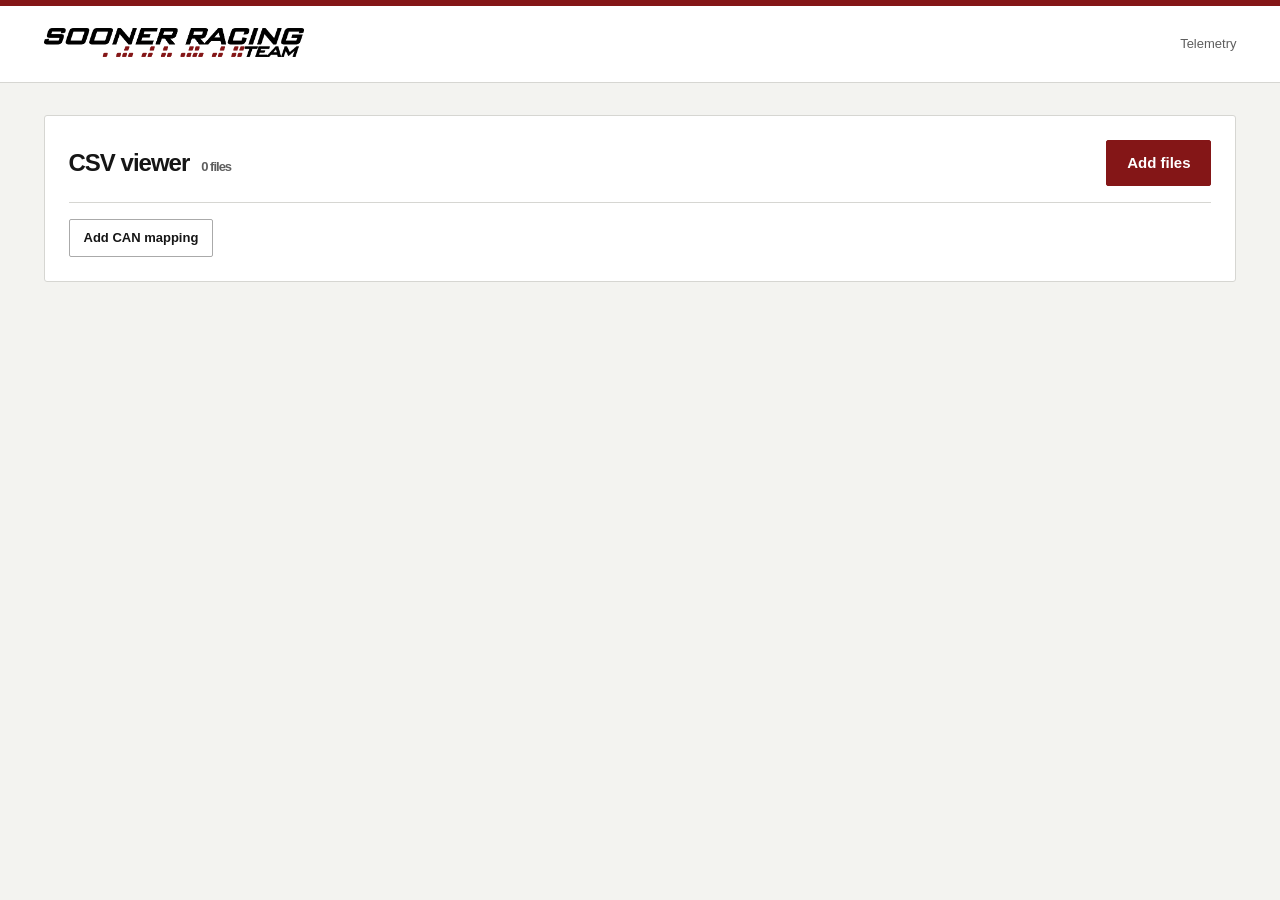
<file: SRT Telemetry Viewer.html>
<!doctype html>
<html lang="en"><head><meta charset="utf-8"><meta name="viewport" content="width=device-width, initial-scale=1">
<title>SRT Telemetry · Local CSV viewer</title>
<style>:root{--crimson:#841617;--ink:#161616;--muted:#5e5e5e;--line:#d6d6d2;--surface:#fff;--bg:#f3f3f0;--soft:#f8f8f6;font-family:Arial,Helvetica,sans-serif;color:var(--ink);background:var(--bg);font-size:15px}*{box-sizing:border-box}body{margin:0}[hidden]{display:none!important}a{color:var(--crimson);text-underline-offset:3px}button,input,select,textarea{font:inherit}button,.button{min-height:46px;padding:12px 20px;background:var(--crimson);border:1px solid var(--crimson);color:white;text-decoration:none;display:inline-flex;align-items:center;justify-content:center;gap:8px;font-weight:700;cursor:pointer;border-radius:2px}button:hover,.button:hover{background:#641011}button:disabled{opacity:.5;cursor:not-allowed}.secondary{background:white;color:var(--ink);border-color:#aaa}.secondary:hover{background:#eee;color:var(--ink)}input,select,textarea{width:100%;min-height:44px;padding:10px 12px;color:var(--ink);background:white;border:1px solid #a6a6a3;border-radius:2px}textarea{resize:vertical}input[type=checkbox]{width:21px;min-height:21px;accent-color:var(--crimson)}:focus-visible{outline:3px solid var(--crimson);outline-offset:3px}.skip{position:absolute;left:15px;top:-100px;background:white;padding:15px;z-index:20}.skip:focus{top:15px}.masthead{padding:16px 3.4%;background:white;display:grid;grid-template-columns:minmax(180px,260px) minmax(0,1fr) auto;align-items:center;gap:24px;border-top:6px solid var(--crimson)}.brand{display:flex;flex-direction:column;gap:6px;text-decoration:none;color:var(--ink);min-width:0}.brand img{width:100%;max-width:280px;height:auto}.brand span{font-size:10px;letter-spacing:1.3px;text-transform:uppercase;font-weight:700}.header-control{display:grid;grid-template-columns:repeat(2,minmax(0,1fr));align-items:center;gap:6px 10px;min-width:0}.header-control button{min-width:120px;padding:10px 14px;font-size:14px;min-height:42px;white-space:nowrap}.header-control>span{grid-column:1/-1;max-width:250px;font-size:11px;color:var(--muted)}.header-control>span:empty{display:none}.statusbar{display:grid;grid-template-columns:minmax(0,1fr);align-items:center;gap:8px 18px;color:var(--muted);font-size:11px;min-width:0}.statusbar b{color:var(--ink);font-weight:700;min-width:0;overflow-wrap:anywhere}.statusbar>span,.storage-summary>span{display:flex;align-items:center;gap:6px;min-width:0}.status-dot{width:7px;height:7px;background:#999;display:inline-block;transform:skew(-20deg)}.status-dot.online{background:var(--crimson)}.pill{padding:3px 6px;background:#eee;border-radius:2px}.pill.on{background:var(--crimson);color:white}nav{display:flex;padding:0 3.4%;gap:28px;background:white;border-bottom:1px solid var(--line)}nav a{font-size:11px;letter-spacing:1px;color:#777;text-decoration:none;padding:18px 8px 15px;border-bottom:3px solid transparent;display:flex;gap:9px;align-items:center}nav a span{color:var(--ink);font-size:15px;letter-spacing:0;font-weight:700}nav a[aria-current=page]{border-color:var(--crimson);color:var(--crimson)}nav a[aria-current=page] span{color:var(--crimson)}main{padding:32px 3.4% 48px;max-width:1680px;margin:auto}.eyebrow{font-size:11px!important;letter-spacing:1.7px;color:var(--crimson)!important;font-weight:700;margin:0 0 9px!important}h1{font-size:32px;margin:0 0 8px;letter-spacing:-1px;font-weight:800}h2{font-size:18px;font-weight:800;margin:0 0 12px;letter-spacing:-.4px}h3{font-size:15px;margin:0}p{color:var(--muted);line-height:1.5;margin:8px 0 16px}.page-content{display:grid;gap:20px}.panel{padding:24px;background:var(--surface);border:1px solid var(--line);border-radius:3px;min-width:0}.grid{display:grid;grid-template-columns:repeat(4,minmax(0,1fr));gap:14px}.tile{padding:20px;background:white;border:1px solid var(--line);border-radius:3px;min-width:0}.label{font-size:11px;font-weight:700;letter-spacing:1px;text-transform:uppercase;color:var(--muted)}.value{font-size:34px;font-weight:700;letter-spacing:-1.2px;line-height:1.2;margin-top:12px;font-variant-numeric:tabular-nums;overflow-wrap:anywhere}.value.small{font-size:14px;letter-spacing:0;line-height:1.6}.tile:has(#speed){border-top:3px solid var(--crimson);background:var(--crimson);color:white}.tile:has(#speed) .label{color:#f5dddd}.tile:has(#speed) .value{font-size:44px}.panel .grid{grid-template-columns:repeat(auto-fit,minmax(170px,1fr))}.panel .value{font-size:24px}.live-toolbar{display:flex;align-items:center;gap:15px;justify-content:flex-end;border-left:4px solid var(--crimson)}.live-toolbar>div{margin-right:auto;min-width:0;overflow-wrap:anywhere}.live-toolbar p{margin:5px 0 0;font-size:13px}.form{display:grid;grid-template-columns:repeat(auto-fit,minmax(190px,1fr));gap:16px;align-items:end}label{display:grid;gap:7px;font-size:12px;font-weight:700;color:var(--muted)}.span2{grid-column:span 2}.form button{align-self:end}.save-button svg{width:18px;height:18px;fill:none;stroke:currentColor;stroke-width:2}.save-status{font-size:12px;line-height:1.5;min-height:20px;align-self:center}.save-status.error,.bad{color:var(--crimson);font-weight:700}.save-status.saved,.ok{color:#333;font-weight:700}.save-status.dirty{color:var(--crimson)}.next-run{font-size:13px;overflow-wrap:anywhere}.finish{display:none}.autocross .finish{display:grid}canvas{display:block;width:100%;height:290px;background:#fafaf8;border:1px solid var(--line);border-radius:2px}#trackPlot{height:360px}table{width:100%;border-collapse:collapse;font-size:13px}th,td{text-align:left;border-bottom:1px solid var(--line);padding:12px 8px;vertical-align:top}th{font-size:11px;text-transform:uppercase;letter-spacing:.6px;color:var(--muted)}.section-heading{display:flex;gap:20px;justify-content:space-between;align-items:flex-start;margin-bottom:14px}.section-heading>div{max-width:820px}.section-heading .button{flex-shrink:0}.filters{display:flex;gap:16px;align-items:end;margin:18px 0 24px}.filters label:first-child{flex:1}.filters label{min-width:170px}.session-list,.document-grid{display:grid;gap:14px}.session-card{border:1px solid var(--line);border-left:3px solid var(--crimson);padding:20px;background:var(--soft);overflow-wrap:anywhere}.session-card .section-heading{margin-bottom:5px}.session-meta{font-size:13px;color:var(--muted)}.file-list{display:flex;gap:12px;flex-wrap:wrap;margin-top:12px}.file-list a{padding:8px 10px;background:white;border:1px solid var(--line);font-size:12px;text-decoration:none}.file-list a:hover{border-color:var(--crimson)}.empty{padding:26px;background:var(--soft);border:1px dashed #bbb;color:var(--muted);line-height:1.6}.notice{padding:14px 18px;background:#f6eeee;border-left:3px solid var(--crimson);font-size:13px;line-height:1.6;margin-bottom:18px;color:var(--ink)}.upload{max-width:650px;margin:20px 0}.actions{display:flex;align-items:center;gap:16px;flex-wrap:wrap;margin-top:22px}.actions span{font-size:13px}.job-intro{padding:18px 0;font-size:14px;line-height:1.6;color:var(--muted)}fieldset{border:1px solid var(--line);padding:18px;margin:14px 0 24px}legend{font-weight:700;font-size:13px;padding:0 7px}.session-picker{display:grid;grid-template-columns:repeat(auto-fit,minmax(250px,1fr));gap:8px}.session-option{display:flex;align-items:center;gap:12px;padding:14px;border:1px solid var(--line);background:var(--soft);cursor:pointer}.session-option span{min-width:0;overflow-wrap:anywhere}.session-option small{display:block;margin-top:4px;font-weight:400;color:var(--muted)}.session-option:has(input:checked){border-color:var(--crimson);background:#f8eeee}.session-option:has(input:disabled){opacity:.55}.parameter-form{margin-top:14px}.field-help{font-weight:400;font-size:11px;line-height:1.5}.required{color:var(--crimson)}details{margin:20px 0}summary{cursor:pointer;font-size:13px;font-weight:700;padding:12px 0}details>.form{margin-top:15px}.job-card{padding:18px 0;border-top:1px solid var(--line)}.job-title{display:flex;justify-content:space-between;align-items:center;gap:12px}.job-state{font-size:11px;text-transform:uppercase;font-weight:700;letter-spacing:1px;color:var(--crimson)}.job-card progress{width:100%;height:5px;accent-color:var(--crimson)}.job-card pre{max-height:240px;overflow:auto;background:#171717;color:#eee;padding:14px;font-size:12px;white-space:pre-wrap}.job-card p{font-size:13px;overflow-wrap:anywhere}.result-view{height:680px;width:100%;border:1px solid var(--line);margin-top:18px;background:white}.code-input{font:13px/1.6 ui-monospace,SFMono-Regular,Consolas,monospace}.about{display:grid;grid-template-columns:1.2fr 1fr;gap:36px;padding:0;overflow:hidden;align-items:center}.about img{width:100%;height:360px;object-fit:cover;object-position:center 76%}.about>div{padding:30px}.about h2{font-size:32px;line-height:1.15}.steps{padding-left:24px;display:grid;gap:16px;line-height:1.7;color:var(--muted);max-width:1050px}.steps b{color:var(--ink)}.document-grid{grid-template-columns:repeat(auto-fit,minmax(250px,1fr))}.document-card{padding:16px;background:var(--soft);border:1px solid var(--line);display:grid;gap:8px;overflow-wrap:anywhere}.document-card button{background:none;border:0;color:var(--crimson);padding:0;min-height:30px;text-align:left;justify-content:start}.document-card small{color:var(--muted)}.document-text{white-space:pre-wrap;overflow-wrap:anywhere;font:14px/1.7 ui-monospace,SFMono-Regular,Consolas,monospace}.inline-file{font-size:12px;margin:8px 0}footer{border-top:1px solid var(--line);padding:20px 3.4%;display:flex;justify-content:space-between;gap:20px;color:var(--muted);font-size:11px;letter-spacing:.4px}footer span:first-child{font-weight:700;color:var(--ink)}
@media(min-width:1200px){.grid{grid-template-columns:repeat(7,minmax(0,1fr))}.value{font-size:28px}.tile:has(#speed) .value{font-size:36px}.tile{padding:18px 14px}}
@media(max-width:900px){.masthead{padding:16px 20px;grid-template-columns:minmax(150px,200px) minmax(0,1fr) auto;gap:16px}.header-control>span{display:none}.statusbar{gap:6px 12px}nav{gap:8px;padding:0 12px;justify-content:space-between}nav a{padding:16px 4px;gap:5px}main{padding:25px 20px}.grid{grid-template-columns:repeat(3,minmax(0,1fr))}.value{font-size:28px}.about{grid-template-columns:1fr}.about img{height:300px}.about>div{padding:24px}.live-toolbar{flex-wrap:wrap}.live-toolbar>div{width:100%}}
@media(max-width:580px){.masthead{padding:16px;gap:12px}.header-control{gap:8px}.brand img{max-width:210px}.brand span{font-size:9px;letter-spacing:1px}.header-control button{min-width:0;padding:10px;font-size:14px;min-height:44px}.statusbar{gap:8px 12px;font-size:11px}nav{gap:0;padding:0 10px}nav a{font-size:0;gap:0;padding:16px 4px}nav a span{font-size:13px}main{padding:24px 14px}h1{font-size:28px}.panel{padding:18px}.grid{grid-template-columns:repeat(2,minmax(0,1fr));gap:10px}.tile{padding:16px 12px}.tile:has(#speed) .value{font-size:32px}.value{font-size:27px}.value.small{font-size:12px}.form{grid-template-columns:repeat(2,minmax(0,1fr));gap:12px}.form label{min-width:0}.form button{grid-column:1/-1}.section-heading,.filters{flex-direction:column;gap:12px}.filters label{width:100%}.filters button{width:100%}.section-heading .button{width:100%}.live-toolbar{gap:10px}.live-toolbar button,.live-toolbar a{flex:1;font-size:12px;padding:10px}.file-list{gap:8px}.file-list a{max-width:100%;overflow-wrap:anywhere}.job-title{align-items:start}.about{gap:0}.about img{height:260px}.about>div{padding:22px}.about h2{font-size:28px}footer{flex-direction:column;padding:20px 16px;gap:8px}table{font-size:11px}th,td{padding:9px 5px}.result-view{height:560px}}
.check-field{display:flex;align-items:center;flex-wrap:wrap;gap:10px;min-height:44px}.check-field .field-help{flex-basis:100%}.stale-value{opacity:.55}.job-card .file-list button{min-height:36px;padding:8px 10px;font-size:12px}.session-card .actions{margin-top:0}.inline-file .button,.inline-file button{min-height:34px;padding:6px 10px;font-size:11px}.form .required{font-size:10px}
.file-list>.exports{flex-basis:100%;margin:0}.file-list>.exports summary{font-weight:700;color:var(--muted)}.file-list>.exports .file-list{margin:8px 0}.panel h2 small{font-size:12px;color:var(--muted);font-weight:400;letter-spacing:0}
/* Compact trackside health, offline gates, and channel inspection. */
.storage-summary{grid-column:1/-1;min-width:0;width:320px;max-width:100%;display:grid;grid-template-columns:minmax(0,1fr);gap:4px 10px;align-items:center}.statusbar .storage-summary span{justify-content:space-between}.storage-summary small{font-size:10px;color:var(--muted);grid-column:1/-1;overflow-wrap:anywhere}.storage-summary meter{width:100%;height:5px;display:block;appearance:none;background:var(--line);border:0;border-radius:0}.storage-summary meter::-webkit-meter-bar{background:var(--line);border:0;border-radius:0}.storage-summary meter::-webkit-meter-optimum-value{background:var(--crimson)}.storage-summary meter.low-storage::-webkit-meter-optimum-value{background:#c54f50}.storage-summary meter::-moz-meter-bar{background:var(--crimson)}.health-stats{display:flex;justify-content:space-between;gap:18px;margin-top:12px;font-variant-numeric:tabular-nums}.health-stats span{display:grid;gap:4px}.health-stats b{font-size:27px;letter-spacing:-.8px}.health-stats small{font-size:10px;letter-spacing:.5px;text-transform:uppercase;color:var(--muted)}.health-errors{font-size:11px;margin-top:15px;color:var(--muted)}.grid .stream-tile{grid-column:span 2}.run-info{margin:0}.run-info>summary{padding:0}.run-info[open]>summary{margin-bottom:20px}.run-info .form{margin-top:0}.table-scroll{max-width:100%;overflow:auto}.can-data{font-family:ui-monospace,SFMono-Regular,Consolas,monospace;white-space:nowrap}.sensor-toolbar{display:flex;align-items:center;gap:18px;flex-wrap:wrap}.sensor-toolbar h2{margin:0 auto 0 0}.sensor-toolbar label{min-width:240px}.sensor-grid{grid-template-columns:repeat(5,minmax(0,1fr))}.sensor-details{display:grid;gap:8px;font-size:12px}.sensor-details>div{display:flex;gap:15px;justify-content:space-between;border-bottom:1px solid var(--line);padding:7px 0;overflow-wrap:anywhere}.sensor-details h3{margin-top:20px}.sensor-details>div span{text-align:right;min-width:0}.gate-toolbar,.gate-actions{display:flex;flex-wrap:wrap;gap:12px;align-items:end;margin-bottom:16px}.gate-toolbar label{flex:1;min-width:160px}.gate-toolbar>span{font-size:12px;align-self:center;max-width:250px}.gate-actions button{padding:10px 16px}.gate-actions button[aria-pressed=true]{background:var(--ink);border-color:var(--ink);color:#fff}#gateMap{height:auto;aspect-ratio:11/6;touch-action:none;cursor:grab;background:#eee}.map-caption{display:flex;justify-content:space-between;flex-wrap:wrap;gap:10px;font-size:12px;color:var(--muted);margin:10px 0 20px}.map-caption small{font-size:10px}.gps-gates{display:grid;grid-template-columns:repeat(auto-fit,minmax(260px,1fr));gap:18px;margin:20px 0}.gps-gates>div{padding:16px;border:1px solid var(--line);gap:10px;display:flex;flex-wrap:wrap}.gps-gates h3{flex-basis:100%;margin-bottom:5px}.gps-gates button{flex:1;padding:10px;font-size:12px}.gps-gates .gps-center{flex-basis:100%}.gps-gates>.finish{display:none}.autocross .gps-gates>.finish{display:flex}.gate-options{margin:18px 0}#setupPanel{scroll-margin-top:20px}.job-intro{padding:0}.job-intro details{margin:0 0 10px}.field-help{display:none}details .field-help{display:block}
@media(max-width:900px){.storage-summary{margin-left:0}.sensor-grid{grid-template-columns:repeat(3,minmax(0,1fr))}}
@media(max-width:580px){nav a span{font-size:12px}nav a{padding-inline:3px}.storage-summary{min-width:0}.storage-summary small{display:none}.statusbar{gap:10px}.grid.sensor-grid{grid-template-columns:repeat(2,minmax(0,1fr))}.health-stats{gap:12px}.health-stats b{font-size:25px}.sensor-toolbar label{min-width:0;width:100%}.sensor-toolbar h2{flex-basis:100%}.gate-toolbar label{min-width:0}.gate-toolbar>span{flex-basis:100%;max-width:none}.gate-actions{gap:8px}.gate-actions button{padding:10px;font-size:12px}.gps-gates{grid-template-columns:1fr}.map-caption{font-size:11px}#gateMap{aspect-ratio:1/1}.gate-options button{grid-column:1/-1}}

.statusbar .bad{color:#fff;background:var(--crimson);padding:2px 5px}.sensor-grid small{display:block;color:var(--muted);font-size:11px;margin-top:9px}.sensor-grid .value{font-size:30px}

.can-note{font-size:12px;color:var(--muted);line-height:1.6}.can-message{display:block;color:var(--muted);font-size:11px;margin-top:5px}.can-value{font-weight:700;font-variant-numeric:tabular-nums;white-space:nowrap}.can-scaling{display:flex;gap:6px;align-items:center;min-width:240px}.can-scaling label{display:flex;align-items:center;gap:4px}.can-scaling input{width:76px;padding:7px;min-height:34px}.can-scaling button{padding:7px 9px;min-height:34px;font-size:11px}#canScalingStatus{display:block;font-size:12px;margin-bottom:10px}.sensor-grid{grid-template-columns:repeat(3,minmax(0,1fr))}

.sensor-grid .value.small{font-size:14px;line-height:1.6}
.mass-flow-tile{border-left:3px solid var(--crimson)}.mass-flow-secondary{font-size:15px;font-variant-numeric:tabular-nums;margin-top:10px}.mass-flow-tile>small{display:block;color:var(--muted);font-size:12px;margin-top:10px}.mass-flow-tile>small.bad{color:var(--crimson)}.mass-flow-note{font-size:12px;max-width:760px;margin:12px 0 0}

/* One connected hierarchy for sensor values, source data, and health. */
.sensor-tree-panel{padding:24px 28px}.sensor-tree-tools{display:flex;align-items:end;gap:18px;justify-content:space-between;margin-bottom:22px}.sensor-tree-tools>label{max-width:460px;flex:1}.sensor-tree-actions{display:flex;gap:8px}.sensor-tree-actions button{min-height:38px;padding:8px 14px;font-size:12px}.sensor-tree-heading{display:flex;justify-content:space-between;gap:15px;padding:12px 10px;border-block:1px solid var(--line);font-size:10px;text-transform:uppercase;letter-spacing:1px;color:var(--muted)}.sensor-tree,.sensor-children{list-style:none;padding:0;margin:0}.sensor-tree>.sensor-branch{border-bottom:1px solid var(--line)}.sensor-tree details{margin:0}.sensor-tree summary{list-style:none;display:flex;align-items:center;gap:12px;padding:14px 10px;min-height:48px;font-size:13px}.sensor-tree summary::-webkit-details-marker{display:none}.sensor-tree summary::before{content:'›';display:inline-block;flex-shrink:0;width:10px;font-size:21px;line-height:1;color:var(--crimson);transition:transform .12s}.sensor-tree details[open]>summary::before{transform:rotate(90deg)}.sensor-branch-label{font-weight:700;flex:1;min-width:0;overflow-wrap:anywhere}.sensor-preview{font-size:12px;font-weight:400;color:var(--muted);font-variant-numeric:tabular-nums;overflow-wrap:anywhere;max-width:45%;text-align:right}.sensor-state{font-size:10px;font-weight:400;padding:3px 7px;background:var(--soft);color:var(--muted);white-space:nowrap}.sensor-state.bad{background:#f6eeee;color:var(--crimson);font-weight:700}.sensor-children{margin-left:15px;padding-left:17px;border-left:1px solid var(--line);margin-bottom:10px}.sensor-children>li{position:relative}.sensor-children>li::before{content:'';position:absolute;left:-17px;top:24px;width:15px;border-top:1px solid var(--line)}.sensor-tree>.sensor-branch>details>summary{background:var(--soft)}.sensor-leaf-row{display:flex;align-items:center;justify-content:space-between;gap:15px;min-height:44px;padding:10px 10px;border-bottom:1px solid #ededeb;font-size:12px}.sensor-caption{min-width:0}.sensor-leaf-label{overflow-wrap:anywhere}.sensor-source{display:block;color:var(--muted);font-size:10px;overflow-wrap:anywhere;margin-top:4px}.sensor-reading{display:flex;align-items:baseline;justify-content:end;gap:8px;min-width:70px;max-width:52%;text-align:right;overflow-wrap:anywhere}.sensor-number{font-weight:700;font-variant-numeric:tabular-nums;white-space:pre-wrap}.sensor-unit{font-size:10px;color:var(--muted);white-space:nowrap}.sensor-tree-note{color:var(--muted);font-size:11px;line-height:1.6;margin:3px 10px 12px 32px;max-width:820px}.sensor-tree .can-scaling{min-width:0;flex-wrap:wrap;justify-content:end}.sensor-tree .can-scaling label{font-size:12px}.sensor-tree .can-scaling input{width:70px}.sensor-fault>details>summary .sensor-branch-label{color:var(--crimson)}
@media(max-width:580px){.sensor-tree-panel{padding:18px 12px}.sensor-tree-tools{align-items:stretch;flex-direction:column;gap:12px}.sensor-tree-tools>label{max-width:none}.sensor-tree-actions{justify-content:end}.sensor-tree summary{flex-wrap:wrap;gap:6px;padding:10px 5px}.sensor-branch-label{flex-basis:calc(100% - 20px)}.sensor-preview{max-width:65%;margin-left:16px}.sensor-state{margin-left:auto}.sensor-children{margin-left:7px;padding-left:10px}.sensor-children>li::before{left:-10px;width:8px;top:22px}.sensor-leaf-row{padding:10px 5px;gap:10px}.sensor-reading{max-width:48%}.sensor-tree-note{margin-left:17px}.sensor-tree .can-scaling{gap:4px}.sensor-tree .can-scaling input{width:56px}.sensor-tree .sensor-leaf-row:has(.can-scaling){flex-wrap:wrap}.sensor-tree .sensor-leaf-row:has(.can-scaling) .sensor-caption{flex-basis:100%}}

/* Status lives alongside the logo and controls in the shared header. */

@media(max-width:760px){.masthead{grid-template-columns:minmax(0,1fr) auto;gap:12px 20px}.masthead>.brand{grid-column:1;grid-row:1;max-width:220px}.masthead>.header-control{grid-column:2;grid-row:1}.masthead>.statusbar{grid-column:1/-1;grid-row:2;grid-template-columns:minmax(0,1fr)}.storage-summary small{display:block}.header-control button{min-width:100px}}
@media(max-width:580px){.masthead{grid-template-columns:minmax(0,1fr)}.masthead>.brand{grid-column:1;grid-row:1;max-width:210px}.masthead>.header-control{grid-column:1;grid-row:2}.masthead>.statusbar{grid-column:1;grid-row:3;grid-template-columns:minmax(0,1fr)}.header-control>span{display:block}.header-control button{min-width:0}.storage-summary small{grid-column:1/-1}}

.track-run-summary{display:flex;align-items:center;flex-wrap:wrap;gap:10px 24px}.track-run-summary>span{display:flex;align-items:center;gap:8px;font-size:12px;color:var(--muted);min-width:0}.track-run-summary b{font-size:13px;color:var(--ink);overflow-wrap:anywhere}.track-run-summary .pill{font-size:11px}.track-run-summary .pill.on{color:white}.live-toolbar #timingStatus:empty{display:none}
@media(max-width:580px){.track-run-summary{gap:10px 18px}.track-run-summary>span:last-child{flex-basis:100%}}

/* One coordinated view of position and speed. */
.trace-toolbar{display:flex;align-items:center;justify-content:space-between;gap:16px;margin-bottom:16px}.trace-toolbar h2{margin:0}.trace-legend{display:flex;gap:18px;color:var(--muted);font-size:11px}.trace-legend span{display:flex;align-items:center;gap:7px}.trace-legend span::before{content:'';width:20px;border-top:3px solid var(--crimson)}.trace-legend .trace-best::before{border-color:#777;border-top-style:dashed}.trace-layout{position:relative;display:grid;grid-template-columns:1.4fr 1fr;gap:16px;min-width:0}.trace-layout canvas{width:100%;height:360px;min-width:0;cursor:crosshair}.trace-tooltip{position:absolute;z-index:2;pointer-events:none;max-width:240px;padding:9px 12px;background:var(--ink);color:white;font-size:12px;line-height:1.5;border-radius:3px;box-shadow:0 3px 10px #0002}.trace-readout{display:block;min-height:18px;margin-top:12px;font-size:12px;color:var(--muted);font-variant-numeric:tabular-nums}
@media(max-width:760px){.trace-layout{grid-template-columns:1fr;gap:12px}.trace-layout #trackPlot{height:320px}.trace-layout #plot{height:180px}.trace-toolbar{align-items:start}.trace-legend{gap:12px;flex-shrink:0}}

/* Track keeps driving readings and the trace ahead of secondary details. */
.track-page{gap:16px}.track-session{padding:16px 20px;border-left:3px solid var(--crimson)}.track-runbar{display:flex;align-items:center;justify-content:space-between;flex-wrap:wrap;gap:12px 24px}.track-run-summary{gap:8px 20px}.track-run-actions{display:flex;align-items:center;gap:20px}.track-run-actions .track-link{min-height:24px;padding:0;background:none;border:0;color:var(--crimson);font-size:12px;font-weight:700;text-decoration:none;white-space:nowrap}.track-run-actions .track-link:hover{text-decoration:underline;background:none}.track-timing-status{font-size:12px;line-height:1.5;margin:8px 0 0}.track-timing-status.needs-setup{color:var(--crimson);font-weight:700}.track-session .run-info{border-top:1px solid var(--line);margin-top:16px;padding-top:16px}.run-info-note{font-size:12px;margin:0 0 18px}.track-session .run-info .form{margin-top:0}
.track-readings{padding:0;overflow:hidden}.track-motion{display:grid;grid-template-columns:1.25fr 1fr 1fr}.track-reading{min-width:0;padding:15px 20px}.track-motion>.track-reading+.track-reading{border-left:1px solid var(--line)}.track-page .track-reading .value{font-size:30px;letter-spacing:-.6px;line-height:1.2;margin-top:8px}.track-speed{background:var(--crimson);color:white}.track-speed .label{color:#f5dddd}.track-page .track-speed .value{font-size:40px}.track-timing{display:grid;grid-template-columns:repeat(4,minmax(0,1fr));border-top:1px solid var(--line)}.track-timing .track-reading{padding-block:12px}.track-timing>.track-reading+.track-reading{border-left:1px solid var(--line)}.track-page .track-timing .value{font-size:26px}.track-page .track-reading .value.small{font-size:12px;letter-spacing:0;line-height:1.5}
.track-secondary{padding:0 20px}.track-disclosure{margin:0}.track-disclosure>summary{display:flex;align-items:center;gap:10px;list-style:none;min-height:52px;padding:14px 0}.track-disclosure>summary::-webkit-details-marker{display:none}.track-disclosure>summary::before{content:'›';font-size:20px;line-height:1;color:var(--crimson);width:10px;flex-shrink:0}.track-disclosure[open]>summary::before{transform:rotate(90deg)}.track-disclosure-status{font-size:11px;font-weight:400;color:var(--muted);margin-left:auto;text-align:right}.track-disclosure-status.bad{color:var(--crimson);font-weight:700}.track-disclosure .table-scroll{margin-bottom:16px}.track-empty{font-size:12px;margin:0 0 16px}.track-diagnostics{border-top:1px solid var(--line)}.track-diagnostic-grid{display:grid;grid-template-columns:1fr 1.3fr 1fr .65fr;gap:20px;padding:4px 0 20px}.track-page .track-diagnostic .value{font-size:12px;letter-spacing:0;line-height:1.5;margin-top:10px}.track-diagnostic .health-stats{margin-top:10px;gap:12px}.track-diagnostic .health-stats b{font-size:20px;letter-spacing:-.5px}.track-diagnostic .health-errors{line-height:1.5;margin-top:10px}.track-faults{margin:0 0 16px;padding:10px 12px;background:#f6eeee;border-left:3px solid var(--crimson);color:var(--crimson);font-size:12px;line-height:1.5;font-weight:700}
@media(max-width:900px){.track-diagnostic-grid{grid-template-columns:repeat(2,minmax(0,1fr))}.track-run-actions{gap:16px}}
@media(max-width:580px){.track-session{padding:14px 16px}.track-runbar{gap:12px}.track-run-summary{gap:8px 14px}.track-run-summary>span:last-child{flex-basis:auto}.track-run-actions{width:100%;justify-content:space-between}.track-motion{grid-template-columns:repeat(2,minmax(0,1fr))}.track-motion .track-speed{grid-column:1/-1;display:flex;align-items:center;justify-content:space-between;gap:12px}.track-reading{padding:12px 16px}.track-page .track-speed .value{font-size:36px;margin:0}.track-page .track-motion>.track-reading:not(.track-speed) .value{font-size:24px}.track-motion>.track-reading+.track-reading{border-left:0}.track-motion>.track-reading:last-child{border-left:1px solid var(--line)}.track-timing{grid-template-columns:repeat(2,minmax(0,1fr))}.track-timing>.track-reading:nth-child(3){border-left:0}.track-timing>.track-reading:nth-child(n+3){border-top:1px solid var(--line)}.track-page .track-timing .value{font-size:23px}.track-page .track-reading .value.small{font-size:12px}.track-reading .label{font-size:10px;letter-spacing:.7px}.track-secondary{padding:0 16px}.track-diagnostic-grid{gap:18px 14px}.track-stream{grid-column:1/-1}.track-disclosure-status{max-width:55%}}

/* Saved signals keep their units and share one recording-time axis. */
.timeline-channels{display:grid;grid-template-columns:repeat(auto-fit,minmax(min(100%,320px),1fr));gap:4px 20px;margin:16px 0;max-height:420px;overflow:auto}.timeline-channels label{display:flex;align-items:center;gap:10px;padding:8px 0;font-size:12px;overflow-wrap:anywhere}.timeline-channels input{flex-shrink:0}.timeline-window{align-items:end;flex-wrap:wrap;margin-top:24px}.timeline-window label{flex:1;min-width:130px}.timeline-inspection{display:flex;align-items:center;gap:24px;margin:20px 0}.timeline-inspection label{flex:1;min-width:0}.timeline-inspection output{font-variant-numeric:tabular-nums;min-width:90px;text-align:right}.timeline-inspection input{padding:0;accent-color:var(--crimson)}.timeline-plots section{padding:14px 0;border-top:1px solid var(--line);min-width:0}.timeline-caption{display:flex;align-items:baseline;justify-content:space-between;gap:12px;flex-wrap:wrap}.timeline-caption h3{font-size:13px;margin:0;overflow-wrap:anywhere}.timeline-caption output{font-size:12px;color:var(--muted);font-variant-numeric:tabular-nums}.timeline-plots canvas{display:block;width:100%;height:175px;cursor:crosshair}.timeline-plots+p{font-size:12px;color:var(--muted)}#timelineClock{font-size:13px;line-height:1.6}#timelineControls>.actions{align-items:end}#timelineControls>.actions label{max-width:180px}#timelineControls>p:last-child{font-size:12px;line-height:1.6}#timelineWarnings{overflow-wrap:anywhere}
@media(max-width:580px){.timeline-window{display:flex;gap:12px}.timeline-window label{flex-basis:100%}.timeline-inspection{gap:10px}.timeline-caption{display:block}.timeline-caption output{display:block;margin:8px 0}.timeline-window button{flex:1}#timelineControls>.actions{flex-wrap:wrap}}
#timelineControls>.actions .timeline-all{display:flex;align-items:center;gap:10px;max-width:300px;font-size:12px;min-height:44px}.timeline-all input{flex-shrink:0}
@media(max-width:580px){nav{display:grid;grid-template-columns:repeat(4,minmax(0,1fr));gap:0}nav a{justify-content:center;min-width:0}}

.archive-panel progress{display:block;width:100%;height:18px;accent-color:var(--crimson)}.archive-panel p{line-height:1.5}.archive-file{font-size:12px;color:var(--muted);overflow-wrap:anywhere}.archive-note{font-size:12px;color:var(--muted);margin-bottom:0}.archive-panel .actions{flex-wrap:wrap}

.can-mapping-tools{display:flex;align-items:end;gap:16px;flex-wrap:wrap;margin:20px 0 8px}.can-mapping-tools>label{flex:1;min-width:200px}.can-mapping-tools>span{font-size:12px;color:var(--muted);padding-bottom:12px}.can-mapping-scroll{max-height:480px;margin:16px 0}.can-mapping-table{width:100%;min-width:780px}.can-mapping-table thead{position:sticky;top:0;z-index:1;background:var(--paper,#fff)}.can-mapping-table td{vertical-align:middle}.can-mapping-table td:first-child{min-width:240px;max-width:370px;overflow-wrap:anywhere}.can-mapping-table small{display:block;color:var(--muted);font-size:10px;margin-top:6px}.can-mapping-table input{width:125px;font-family:monospace}.can-mapping-table select{min-width:90px}.can-mapping-table td:nth-child(3){white-space:nowrap;font-size:12px}#canMappingSource{overflow-wrap:anywhere}#canMappingForm>.actions{flex-wrap:wrap}#canMappingStatus{font-size:12px;line-height:1.5;flex:1;min-width:200px}
#effectiveSettings{overflow-wrap:anywhere}
</style>
<style>
.desktop-masthead{display:flex;align-items:center;justify-content:space-between;gap:20px;padding:22px 3.4%;background:var(--surface);border-top:6px solid var(--crimson);border-bottom:1px solid var(--line)}.desktop-brand img{width:260px;max-width:100%;height:auto}.desktop-masthead span{color:var(--muted);font-size:13px}.desktop-workspace{border:0;margin:20px 0 0;padding:0;min-width:0}.desktop-toolbar{display:flex;align-items:center;justify-content:space-between;flex-wrap:wrap;gap:12px}.desktop-toolbar h1{margin:0;font-size:24px}.desktop-file-count{font-size:13px;color:var(--muted);margin-left:12px}.desktop-file-list{display:flex;flex-wrap:wrap;gap:8px;list-style:none;padding:0;margin:18px 0 0}.desktop-file-list:empty{display:none}.desktop-file{display:flex;align-items:center;gap:8px;max-width:100%;padding:5px 6px 5px 12px;background:var(--soft);border:1px solid var(--line);border-radius:3px;font-size:12px}.desktop-file-name{min-width:0;overflow-wrap:anywhere}.desktop-file-remove{flex-shrink:0;min-height:28px;width:28px;padding:0;border:0;background:transparent;color:var(--muted);font-size:20px;font-weight:400}.desktop-file-remove:hover{background:var(--line);color:var(--ink)}.desktop-combine{display:flex;align-items:center;gap:8px;font-size:12px;margin-top:16px}.desktop-combine input{flex-shrink:0}#desktopStatus{font-size:13px;margin:14px 0 0;overflow-wrap:anywhere}#desktopTimeline .section-heading{margin-bottom:16px}#desktopTimeline .section-heading h2{margin:0}
@media(pointer:coarse){.desktop-file-remove{min-height:44px;width:44px}}
.desktop-mapping{display:flex;align-items:center;flex-wrap:wrap;gap:12px;margin-top:16px;padding-top:16px;border-top:1px solid var(--line)}.desktop-mapping .desktop-file-list{margin:0}.desktop-mapping>button{font-size:13px;min-height:38px;padding:8px 14px}
.graph-tabs{display:flex;gap:5px;flex-wrap:wrap;border-bottom:1px solid var(--line);padding-bottom:7px;margin:20px 0 12px}.graph-tabs button{min-height:36px;font-size:13px;padding:7px 15px}.graph-tabs [aria-selected=true]{background:var(--ink);border-color:var(--ink);color:white}.graph-tools{display:flex;gap:7px;align-items:center;flex-wrap:wrap;margin-bottom:16px}.graph-tools button{min-height:36px;padding:6px 12px}.graph-group-name{width:160px;min-width:0;font-weight:600;margin:0}.graph-navigation{display:flex;gap:5px;align-items:center;flex-wrap:wrap;margin-left:auto}.graph-navigation select{margin:0;width:auto;min-height:36px;font-size:12px;padding:6px 24px 6px 8px}#timelinePlots{display:grid;gap:12px}#timelinePlots .graph-panel{padding:0;border-top:1px solid #364252}.graph-panel{background:#151d28;border:1px solid #364252;border-left:3px solid #364252;border-radius:4px;overflow:hidden;min-width:0;color:#e3eaf4}.graph-panel.is-active{border-left-color:#41c8ff}.graph-heading{display:flex;gap:6px;align-items:center;padding:7px 10px;border-bottom:1px solid #303b49}.graph-heading input{min-width:0;width:100%;margin:0;padding:3px 4px;background:transparent;border:1px solid transparent;color:#e3eaf4;font-size:13px;font-weight:600;min-height:32px}.graph-heading input:focus{border-color:#7290ad}.graph-heading button,.graph-legends button{background:transparent;color:#aebed1;border:0;min-height:30px;padding:3px 8px;font-size:12px;white-space:nowrap}.graph-heading button:hover,.graph-legends button:hover{background:#303b49;color:white}.graph-legends{display:flex;gap:6px 16px;flex-wrap:wrap;padding:8px 14px 0}.graph-channel{display:grid;grid-template-columns:18px minmax(0,auto) auto 22px;align-items:center;column-gap:7px;min-width:0;max-width:100%;border-bottom:1px solid #303b49;padding-bottom:4px}.graph-channel input[type=color]{appearance:none;width:18px;min-width:18px;height:22px;min-height:0;margin:0;padding:0;border:0;background:transparent;cursor:pointer}.graph-channel input[type=color]::-webkit-color-swatch-wrapper{padding:3px 0}.graph-channel input[type=color]::-webkit-color-swatch{border:0;border-radius:2px}.graph-channel .graph-channel-name{color:var(--trace);padding:0;text-align:left;min-width:0;overflow:hidden;text-overflow:ellipsis;font-size:12px;font-weight:500}.graph-channel-name[aria-pressed=true]{text-decoration:underline;text-underline-offset:4px}.graph-channel output{font-size:13px;color:var(--trace);font-variant-numeric:tabular-nums;white-space:nowrap}.graph-scale{grid-column:2/4;grid-row:2;color:#97a7bb;font-size:10px;font-variant-numeric:tabular-nums}.graph-channel .graph-channel-remove{grid-column:4;grid-row:1/3;padding:0;font-size:18px}.graph-panel canvas{background:#151d28;border:0;border-radius:0;display:block;width:100%;height:220px;touch-action:none;cursor:crosshair}.graph-panel canvas:focus-visible{outline:2px solid #41c8ff;outline-offset:-2px}
@media(max-width:580px){.graph-navigation{margin-left:0;width:100%}.graph-tools{gap:5px}.graph-channel{column-gap:5px}.graph-legends{padding-left:8px;padding-right:8px}.graph-heading{padding-left:6px;padding-right:6px}.graph-heading button{padding-left:6px;padding-right:6px}}
@media(max-width:580px){.desktop-masthead{display:block;padding:18px}.desktop-masthead span{display:block;margin-top:12px}.desktop-brand img{width:230px}}
</style></head><body>
<a class="skip" href="#main">Skip to content</a>
<header class="desktop-masthead"><div class="desktop-brand"><img src="[data-uri]" alt="Sooner Racing Team"></div><span>Telemetry</span></header>
<main id="main">
<section class="panel desktop-import">
<div class="desktop-toolbar"><div><h1>CSV viewer<span id="desktopFileCount" class="desktop-file-count">0 files</span></h1></div><button id="desktopAdd" type="button">Add files</button></div>
<input id="desktopFiles" type="file" multiple accept=".csv,text/csv" aria-label="Add CSV files" hidden>
<ul id="desktopFileList" class="desktop-file-list" aria-label="Added files"></ul>
<div class="desktop-mapping"><button id="desktopMapAdd" type="button" class="secondary">Add CAN mapping</button><input id="desktopMapFile" type="file" accept=".csv,text/csv" aria-label="Upload motec_can_signal_map.csv" hidden><ul id="desktopMapList" class="desktop-file-list" aria-label="CAN mapping"></ul></div>
<label class="desktop-combine" hidden><input id="desktopCombine" type="checkbox">Combine into one run</label>
<p id="desktopStatus" role="status" hidden></p></section>
<fieldset id="desktopWorkspace" class="desktop-workspace">
<section id="desktopTimeline" class="panel" hidden>
<div class="section-heading"><h2>Analysis</h2></div>
<label>Imported run<select id="timelineSession"><option value="">Choose an imported run</option></select></label>
<p id="timelineStatus" role="status">Choose an imported run.</p>
<div id="timelineControls" hidden>
<div id="timelineWarnings" class="notice" hidden></div>
<div id="timelineGraphTools"></div>
<details><summary id="timelineChannelSummary">Choose channels</summary><label>Find a channel<input id="timelineSearch" type="search" placeholder="RPM, steering, flow, acceleration…"></label><div id="timelineChannels" class="timeline-channels"></div></details>
<form id="timelineWindow" class="filters timeline-window">
<label>Start (s)<input id="timelineStart" type="number" min="0" step="any" required></label>
<label>End (s)<input id="timelineEnd" type="number" min="0" step="any" required></label>
<label hidden>Maximum sample age (s)<input id="timelineGap" type="number" min="0.001" max="10" step="any" value="0.25" required></label>
<button id="timelineApply" type="submit">Update plots</button><button id="timelineFull" type="button" class="secondary">Whole run</button>
</form>
<div class="timeline-inspection"><label>Inspect time (s)<input id="timelineCursor" type="range" step="0.001" min="0" max="1" value="0"></label><output id="timelineTime">0.000 s</output></div>
<div id="timelinePlots" class="timeline-plots"></div>
<div class="actions"><label>CSV sample rate (Hz)<input id="timelineHz" type="number" min="1" max="200" value="50" step="any"></label><label class="timeline-all"><input id="timelineAll" type="checkbox">Include all recorded numeric channels</label><button id="timelineExport" type="button" class="secondary">Download combined CSV</button></div>
</div></section></fieldset>
</main>
<script id="desktopWorker" type="text/plain">/* Local CSV processing. No network, hardware access or external dependencies. */
(function (root, factory) {
  const api = factory();
  if (typeof module === 'object' && module.exports) module.exports = api;
  else {
    let queue = Promise.resolve();
    root.onmessage = ({data}) => {
      queue = queue.then(async () => {
        try {root.postMessage({id:data.id, result:await api.handle(data, progress => root.postMessage({id:data.id, progress}))});}
        catch (error) {root.postMessage({id:data.id, error:error.message || String(error)});}
      });
    };
  }
})(typeof self === 'object' ? self : this, function () {
  'use strict';
  const LIMITS = {bytes:1024 * 1024 * 1024, rows:5000000, channels:2048, samples:2000000, values:2000000, exportRows:100000};
  const excluded = new Set(['Pi_Logger_Elapsed_Time_s','Pi_Elapsed_Time_s','Sample_Time_s','Binary_TimeStartup_ns',
    'System_Time_ISO','Checksum_OK','Checksum','Raw_Line']);
  let runs = new Map();
  const number = value => value == null || String(value).trim() === '' || !Number.isFinite(Number(value)) ? null : Number(value);
  const unitFor = name => ([['_mps2','m/s²'],['_mph','mph'],['_mps','m/s'],['_rps','rad/s'],['_deg','deg'],
    ['_slm','slm'],['_V','V'],['_G','g'],['_m','m'],['_s','s']].find(([suffix]) => name.endsWith(suffix)) || [null,''])[1];

  class CSVParser {
    constructor(onRow) {this.onRow = onRow; this.row = []; this.field = ''; this.state = 'start'; this.skipLF = false; this.first = true;}
    push(chunk, final = false) {
      for (let ch of chunk) {
        if (this.first) {this.first = false; if (ch === '\ufeff') continue;}
        if (this.skipLF) {this.skipLF = false; if (ch === '\n') continue;}
        if (this.state === 'quoted') {
          if (ch === '"') this.state = 'afterquote'; else this.field += ch;
          if (this.field.length > 1024 * 1024) throw new Error('CSV field is too large.');
          continue;
        }
        if (this.state === 'afterquote' && ch === '"') {this.field += '"'; this.state = 'quoted'; continue;}
        if (ch === ',') {this.row.push(this.field); this.field = ''; this.state = 'start';}
        else if (ch === '\r' || ch === '\n') {
          this.row.push(this.field); const keepReading = this.onRow(this.row); this.row = []; this.field = ''; this.state = 'start'; this.skipLF = ch === '\r';
          if (keepReading === false) return;
        } else if (ch === '"' && this.state === 'start') this.state = 'quoted';
        else {
          if (this.state === 'afterquote') throw new Error('Unexpected text after a quoted CSV field.');
          this.field += ch; this.state = 'unquoted';
        }
        if (this.field.length > 1024 * 1024 || this.row.length > 4096) throw new Error('CSV row or field is too large.');
      }
      if (final) {
        if (this.state === 'quoted') throw new Error('CSV ends inside a quoted field.');
        if (this.row.length || this.field.length || this.state !== 'start') {this.row.push(this.field); this.onRow(this.row);}
      }
    }
  }
  async function readRows(file, onRow, progress = () => {}, rowLimit = LIMITS.rows) {
    let count = 0, stopped = false;
    const parser = new CSVParser(row => {
      if (row.length === 1 && row[0] === '') return;
      if (count++ > rowLimit) throw new Error(`${file.name}: exceeds five million rows. Split the recording.`);
      if (onRow(row) === false) {stopped = true; return false;}
    });
    const reader = file.stream().getReader(), decoder = new TextDecoder('utf-8', {fatal:true});
    let bytes = 0;
    try {
      while (true) {
        const {done, value} = await reader.read();
        if (done) break;
        parser.push(decoder.decode(value, {stream:true})); bytes += value.byteLength; progress(bytes);
        if (stopped) {await reader.cancel(); break;}
      }
      if (!stopped) parser.push(decoder.decode(), true);
    } catch (error) {await reader.cancel(); throw new Error(`${file.name}: ${error.message}`);}
    finally {reader.releaseLock();}
  }
  function runName(name) {
    const known = name.match(/^(VN300_\d{4}-\d{2}-\d{2}_(?:RUN\d+|\d{2}-\d{2}-\d{2}))(?:_|\.)/);
    return known ? known[1] : name.replace(/\.csv$/i, '').replace(/_(BINARY|VNINS|VNIMU|STEERING|MASS_FLOW|MOTEC_RAW_CAN|MOTEC_CHANNELS)$/, '');
  }
  function integer(value) {
    const text = String(value ?? '').trim();
    if (!text) return null;
    let n;
    if (/^0x[\da-f]+$/i.test(text)) n = parseInt(text.slice(2), 16);
    else if (/^0b[01]+$/i.test(text)) n = parseInt(text.slice(2), 2);
    else if (/^0o[0-7]+$/i.test(text)) n = parseInt(text.slice(2), 8);
    else if (/^0\d+$/.test(text) || /^[\da-f]+$/i.test(text) && /[a-f]/i.test(text)) n = parseInt(text, 16);
    else n = number(text);
    return Number.isSafeInteger(n) ? n : null;
  }
  const bool = (value, fallback = false) => value == null || String(value).trim() === '' ? fallback : /^(1|true|yes|y|signed)$/i.test(String(value).trim());
  async function loadMapping(file) {
    if (!file) return null;
    if (!/\.csv$/i.test(file.name) || file.size > 2 * 1024 * 1024) throw new Error('Use a CAN mapping CSV smaller than 2 MiB.');
    let columns, count = 0; const specs = new Map(), identities = new Set();
    await readRows(file, row => {
      if (!columns) {
        columns = row;
        if (!(row.includes('channel') || row.includes('name')) || !(row.includes('can_id') || row.includes('can_id_hex')) ||
            !row.includes('start_bit') || !(row.includes('length_bits') || row.includes('bit_length'))) throw new Error('Not a CAN signal map. Select motec_can_signal_map.csv.');
        return;
      }
      const get = name => row[columns.indexOf(name)]?.trim() || '';
      const channel = get('channel') || get('name'), id = integer(get('can_id') || get('can_id_hex'));
      const start = number(get('start_bit') || 0), length = number(get('length_bits') || get('bit_length'));
      if (!channel || id === null || id < 0 || id > 0x1fffffff || !Number.isInteger(start) || start < 0 ||
          !Number.isInteger(length) || length < 1 || length > 64 || start + length > 512) throw new Error('Invalid channel, CAN ID or bit range in mapping.');
      const order = (get('byte_order') || 'little').toLowerCase(), scale = number(get('scale') || 1), offset = number(get('offset') || 0);
      if (!['little','intel','lsb','big','motorola','msb'].includes(order) || scale === null || offset === null) throw new Error('Invalid byte order or scaling in mapping.');
      const extended = bool(get('extended'), id > 0x7ff);
      if (!extended && id > 0x7ff) throw new Error('Standard CAN IDs must be at most 0x7FF.');
      const mux = get('multiplexer_value') === '' ? null : integer(get('multiplexer_value'));
      const muxStart = integer(get('multiplexer_start_bit')), muxLength = integer(get('multiplexer_length_bits'));
      if (get('multiplexer_value') !== '' && (mux === null || mux < 0 || muxStart === null || muxStart < 0 ||
          muxLength === null || muxLength < 1 || muxLength > 64 || muxStart + muxLength > 512 || BigInt(mux) >= 1n << BigInt(muxLength))) throw new Error('Invalid multiplexer in CAN mapping.');
      const identity = JSON.stringify([id, extended, channel, mux]);
      if (identities.has(identity)) throw new Error('Duplicate CAN channel in mapping.');
      identities.add(identity);
      if (++count > LIMITS.channels) throw new Error('CAN mapping exceeds 2,048 channels.');
      const spec = {channel, id, start, length, big:['big','motorola','msb'].includes(order), signed:bool(get('signed')),
        extended, scale, offset, unit:get('unit'), reference:get('reference'), mux, muxStart, muxLength,
        sourceUnit:get('source_unit'), sourceScale:number(get('source_scale')), sourceOffset:number(get('source_offset')),
        unitMultiplier:number(get('unit_multiplier'))};
      if (spec.sourceUnit && (spec.sourceScale === null || spec.sourceScale === 0 || spec.sourceOffset === null || spec.unitMultiplier === null)) throw new Error('Invalid source-unit conversion in mapping.');
      if (!specs.has(id)) specs.set(id, []);
      specs.get(id).push(spec);
    });
    if (!count) throw new Error('CAN mapping contains no channels.');
    return specs;
  }
  function extractBits(payload, start, length, big, signed = false) {
    const shift = big ? payload.length * 8 - start - length : start;
    if (shift < 0 || start + length > payload.length * 8) return null;
    let value = 0n;
    for (let i = 0; i < payload.length; i++) value = value << 8n | BigInt(payload[big ? i : payload.length - 1 - i]);
    value = value >> BigInt(shift) & (1n << BigInt(length)) - 1n;
    if (signed && (value & 1n << BigInt(length - 1))) value -= 1n << BigInt(length);
    return value;
  }
  function emitRaw(source, row, t, emit, selected) {
    if (bool(row[source.error]) || bool(row[source.remote])) return;
    const id = integer(row[source.canID]);
    const hex = String(row[source.data] || '').replace(/\s+/g, '');
    const payload = hex.length <= 128 && hex.length % 2 === 0 && /^[\da-f]*$/i.test(hex) ?
      Uint8Array.from(hex.match(/../g) || [], value => parseInt(value, 16)) : new Uint8Array();
    for (const spec of source.mapping.get(id) || []) {
      if (spec.extended !== bool(row[source.extended], id > 0x7ff) || spec.reference && (bool(row[source.fd]) || payload.length > 8)) continue;
      if (spec.mux !== null) {
        const selector = extractBits(payload, spec.muxStart, spec.muxLength, spec.big);
        if (selector !== null && selector !== BigInt(spec.mux)) continue;
      }
      const identity = JSON.stringify([id, spec.extended, spec.channel, spec.unit]);
      let channel = source.keys.get(identity);
      if (!channel) {
        if (source.keys.size >= LIMITS.channels) throw new Error('More than 2,048 CAN channels.');
        channel = {id:`f${source.index}can${source.keys.size}`, name:`0x${id.toString(16).toUpperCase()}${spec.extended ? ' (extended)' : ''} · ${spec.channel}`, unit:spec.unit};
        source.keys.set(identity, channel);
      }
      if (!selected || selected.has(channel.id)) {
        const raw = extractBits(payload, spec.start, spec.length, spec.big, spec.signed);
        const value = raw === null ? null : Number(raw) * spec.scale + spec.offset;
        emit(channel, t, Number.isFinite(value) ? value : null);
      }
    }
  }
  function descriptor(file, index, columns, mapping, hasDecoded) {
    if (new Set(columns).size !== columns.length) throw new Error(`${file.name}: duplicate column names.`);
    let clock = columns.indexOf('Pi_Logger_Elapsed_Time_s');
    if (clock < 0 && /_(VNINS|VNIMU)\.csv$/.test(file.name)) clock = columns.indexOf('Pi_Elapsed_Time_s');
    if (clock < 0) return {warning:`${file.name}: skipped; no supported Pi recording clock. VN300 startup time cannot be aligned by zeroing the first sample.`};
    const raw = /_MOTEC_RAW_CAN\.csv$/.test(file.name), decoded = /_MOTEC_CHANNELS\.csv$/.test(file.name);
    if (raw && hasDecoded) return {skip:true};
    if (raw && !mapping) return {warning:`${file.name}: add a CAN mapping to decode raw CAN frames.`};
    const can = raw || decoded;
    if (decoded && !['CAN_ID','Channel','Value','Unit'].every(c => columns.includes(c))) throw new Error(`${file.name}: incomplete decoded CAN columns.`);
    if (raw && !['CAN_ID','Data_Hex'].every(c => columns.includes(c))) throw new Error(`${file.name}: missing raw CAN columns.`);
    const source = can ? 'CAN' : /_STEERING\.csv$/.test(file.name) ? 'Steering / airspeed' :
      /_MASS_FLOW\.csv$/.test(file.name) ? 'Mass flow' : /_(BINARY|VNINS|VNIMU)\.csv$/.test(file.name) ? 'VN300 · ' + file.name.match(/_([^_]+)\.csv$/)[1] : 'CSV · ' + file.name;
    return {file, clock, columns, can, raw, decoded, mapping, source, index, fields:columns.flatMap((name, column) => excluded.has(name) ? [] :
      [{id:`f${index}c${column}`, name, unit:unitFor(name), column}]), keys:new Map(),
      checksum:columns.indexOf('Checksum_OK'), flowStatus:columns.indexOf('Mass_Flow_Status'),
      canID:columns.indexOf('CAN_ID'), channel:columns.indexOf('Channel'), value:columns.indexOf('Value'), unit:columns.indexOf('Unit'), rawValue:columns.indexOf('Raw_Value'),
      data:columns.indexOf('Data_Hex'), extended:columns.indexOf('Is_Extended_ID'), error:columns.indexOf('Is_Error_Frame'),
      remote:columns.indexOf('Is_Remote_Frame'), fd:columns.indexOf('Is_FD')};
  }
  function emitRow(source, row, previous, emit, selected) {
    const t = number(row[source.clock]);
    if (t === null || t < 0) return previous;
    if (t < previous) throw new Error('Recording clock moves backwards. Split clock-reset segments before alignment.');
    if (source.raw) {emitRaw(source, row, t, emit, selected); return t;}
    const good = !['false','0'].includes(String(row[source.checksum] || '').toLowerCase()) &&
      (source.flowStatus < 0 || row[source.flowStatus] === 'ok');
    if (source.can) {
      const name = row[source.channel];
      if (!name) return t;
      let unit = row[source.unit] || '', value = number(row[source.value]);
      // Only old reference-decoded values labelled "source units" need conversion.
      // Already labelled physical values (including custom maps/DBC data) stay intact.
      if (unit.trim().toLowerCase() === 'source units') {
        const matches = (source.mapping?.get(integer(row[source.canID])) || []).filter(spec =>
          spec.channel === name && spec.reference === 'MoTeC_M1_CAN_Reference' && spec.sourceUnit);
        if (matches.length === 1) {
          const spec = matches[0], raw = number(row[source.rawValue]); unit = spec.unit;
          if (value !== null) value = Number.isSafeInteger(raw) ? raw * spec.scale + spec.offset : value * spec.unitMultiplier;
        }
      }
      const identity = JSON.stringify([row[source.canID] || '', name, unit]);
      let channel = source.keys.get(identity);
      if (!channel) {
        if (source.keys.size >= LIMITS.channels) throw new Error('More than 2,048 CAN channels.');
        channel = {id:`f${source.index}can${source.keys.size}`, name:`${row[source.canID]} · ${name}`, unit};
        source.keys.set(identity, channel);
      }
      if (!selected || selected.has(channel.id)) emit(channel, t, good && Number.isFinite(value) ? value : null);
    } else {
      for (const channel of source.fields) if (!selected || selected.has(channel.id)) emit(channel, t, good ? number(row[channel.column]) : null);
    }
    return t;
  }
  async function importFiles(files, combine, progress, canMap) {
    const mapping = await loadMapping(canMap);
    if ((!files.length && !mapping) || files.length > 128) throw new Error('Select between 1 and 128 CSV files.');
    if (files.some(file => file.name.toLowerCase() === 'motec_can_signal_map.csv')) throw new Error('Use the separate CAN mapping upload for motec_can_signal_map.csv.');
    if (files.some(f => !/\.csv$/i.test(f.name))) throw new Error('Select CSV files; extract ZIP downloads first.');
    const total = files.reduce((n,f) => n + f.size, 0);
    if (total > LIMITS.bytes) throw new Error('Selected CSV files exceed 1 GiB. Open fewer runs at a time.');
    const names = new Set();
    for (const file of files) {if (names.has(file.name)) throw new Error(`Two selected files are named ${file.name}. Import each recording separately.`); names.add(file.name);}
    const next = new Map(), groups = new Map(); let completed = 0, reported = -1;
    for (const file of files) {
      const name = combine ? 'Selected CSVs' : runName(file.name);
      if (!groups.has(name)) {
        const run = {id:`run${groups.size}`, name, sources:[], channels:new Map(), warnings:[], files:[], hasDecoded:false};
        groups.set(name, run); next.set(run.id, run);
      }
      groups.get(name).files.push({name:file.name});
    }
    // Read saved decoded channels first, without changing the user's run/file order.
    // Raw frames are suppressed only when usable decoded samples actually exist.
    const ordered = files.map((file,index) => ({file,index})).sort((a,b) =>
      Number(/_MOTEC_CHANNELS\.csv$/.test(b.file.name)) - Number(/_MOTEC_CHANNELS\.csv$/.test(a.file.name)));
    for (const {file,index} of ordered) {
      const name = combine ? 'Selected CSVs' : runName(file.name), run = groups.get(name);
      let source, previous = -Infinity;
      await readRows(file, row => {
        if (!source) {
          source = descriptor(file, index, row, mapping, run.hasDecoded);
          if (source.warning) run.warnings.push(source.warning); else if (!source.skip) run.sources.push(source);
          return;
        }
        if (source.warning || source.skip) return;
        previous = emitRow(source, row, previous, (channel, t, value) => {
          if (!run.channels.has(channel.id)) {
            if (run.channels.size >= LIMITS.channels) throw new Error('More than 2,048 channels in one run.');
            run.channels.set(channel.id, {...channel, source:source.source, file:file.name, start_s:t, end_s:t, samples:0});
          }
          const meta = run.channels.get(channel.id); meta.end_s = t; meta.samples += value !== null ? 1 : 0;
          if (source.decoded && value !== null) run.hasDecoded = true;
        });
      }, bytes => {
        const percent = total ? Math.floor((completed + bytes) / total * 100) : 100;
        if (percent !== reported) {reported = percent; progress({file:file.name, percent});}
      });
      completed += file.size;
    }
    for (const run of next.values()) {
      const channels = [...run.channels.values()].filter(c => c.samples);
      for (const source of run.sources.filter(s => s.raw)) {
        if (!channels.some(c => c.file === source.file.name)) run.warnings.push(`${source.file.name}: no usable CAN samples matched the mapping.`);
      }
      run.info = {session:{id:run.id, name:run.name}, channels, warnings:run.warnings,
        start_s:channels.length ? Math.min(...channels.map(c => c.start_s)) : 0,
        end_s:channels.length ? Math.max(...channels.map(c => c.end_s)) : 0,
        clock:'Pi recording elapsed seconds (receipt time)',
        alignment:'Original timestamps are retained. Sensor and transport delays remain; this is not hardware synchronization.'};
    }
    runs = next;
    return [...runs.values()].map(run => ({id:run.id, name:run.name, active:false, files:run.files}));
  }
  async function scan(source, selected, emit) {
    let header = true, previous = -Infinity;
    await readRows(source.file, row => {
      if (header) {header = false; return;}
      previous = emitRow(source, row, previous, emit, selected);
    });
  }
  function settings(run, params, exporting) {
    const selected = exporting && params.all === '1' ? run.info.channels.map(c => c.id) : params.channels;
    if (!Array.isArray(selected) || !selected.length || selected.length > (exporting ? LIMITS.channels : 12) || new Set(selected).size !== selected.length ||
      selected.some(id => !run.channels.has(id) || !run.channels.get(id).samples)) throw new Error('Select available channels (up to 12 for plots).');
    const start = number(params.start), end = number(params.end), gap = number(params.gap);
    if (start === null || end === null || gap === null || start < 0 || end <= start || gap <= 0 || gap > 10) throw new Error('Enter a valid time window and maximum sample age (above 0 and at most 10 s).');
    return {selected, start, end, gap, interpolate:params.interpolate === 'linear' ? 'linear' : ''};
  }
  async function seriesFor(run, config, exporting) {
    const {selected, start, end, gap, interpolate} = config, select = new Set(selected), bins = new Map(selected.map(id => [id, new Map()]));
    const before = new Map(), after = new Map();
    const series = Object.fromEntries(selected.map(id => [id, []])); let order = 0, total = 0;
    for (const source of run.sources) {
      if (!source.can && !source.fields.some(c => select.has(c.id))) continue;
      await scan(source, select, (channel, t, value) => {
        if (interpolate && t < start) {before.set(channel.id, [t, value]); return;}
        if (interpolate && t > end) {
          if (!after.has(channel.id) || after.get(channel.id)[0] === t) after.set(channel.id, [t, value]);
          return;
        }
        if (t < start - gap || t > end) return;
        if (exporting) {
          if (++total > LIMITS.samples) throw new Error('Export exceeds two million original samples. Use a shorter window or fewer channels.');
          series[channel.id].push([t, value]); return;
        }
        const point = [t, value, order++], bucket = Math.max(-1, Math.min(599, Math.floor((t - start) / (end - start) * 600)));
        const groups = bins.get(channel.id); let group = groups.get(bucket);
        if (!group) {group = [point, point, null, null, null]; groups.set(bucket, group);}
        group[1] = point;
        if (value === null) group[4] = point;
        else {if (!group[2] || value < group[2][1]) group[2] = point; if (!group[3] || value > group[3][1]) group[3] = point;}
      });
    }
    if (!exporting) for (const id of selected) series[id] = [...bins.get(id)].sort((a,b) => a[0] - b[0]).flatMap(([,group]) =>
      [...new Set(group.filter(Boolean))].sort((a,b) => a[0] - b[0] || a[2] - b[2]).map(p => p.slice(0,2)));
    if (interpolate) for (const id of selected) {
      if (before.has(id)) series[id].unshift(before.get(id));
      if (after.has(id)) series[id].push(after.get(id));
    }
    return series;
  }
  const csvCell = value => /[",\r\n]/.test(String(value)) ? '"' + String(value).replaceAll('"','""') + '"' : String(value);
  async function exportCSV(run, config, params) {
    const hz = number(params.hz), {selected, start, end, gap, interpolate} = config;
    if (hz === null || hz < 1 || hz > 200) throw new Error('Export rate must be 1–200 Hz.');
    const rows = Math.floor((end - start) * hz + 1e-9) + 1;
    if (rows > LIMITS.exportRows || rows * selected.length > LIMITS.values) throw new Error('Export exceeds 100,000 rows or two million channel values. Reduce rate, window or channels.');
    const series = await seriesFor(run, config, true), labels = selected.flatMap(id => {
      const c = run.channels.get(id), label = `${c.source} / ${c.name}${c.unit ? ' [' + c.unit + ']' : ''}`;
      return [label, label + ' sample age [s]'];
    });
    const chunks = [['Pi_Logger_Elapsed_Time_s', ...labels].map(csvCell).join(',') + '\r\n'];
    const positions = Object.fromEntries(selected.map(id => [id, -1])); let lines = [];
    for (let i = 0; i < rows; i++) {
      const t = start + i / hz, row = [t.toFixed(6)];
      for (const id of selected) {
        const points = series[id]; let index = positions[id];
        while (index + 1 < points.length && points[index + 1][0] <= t + 1e-10) index++;
        positions[id] = index; const p = points[index];
        const next = points[index + 1], age = p ? Math.max(0, t - p[0]) : Infinity;
        if (!p || p[1] === null) row.push('', '');
        else if (interpolate) {
          if (age <= 1e-10) row.push(String(p[1]), '0.000000');
          else if (next && next[1] !== null && next[0] > p[0]) row.push(String(p[1] + (next[1] - p[1]) * age / (next[0] - p[0])), age.toFixed(6));
          else row.push('', '');
        } else if (age > gap + 1e-10) row.push('', '');
        else row.push(String(p[1]), age.toFixed(6));
      }
      lines.push(row.join(',') + '\r\n');
      if (lines.length === 2048) {chunks.push(lines.join('')); lines = [];}
    }
    chunks.push(lines.join(''));
    return new Blob(chunks, {type:'text/csv;charset=utf-8'});
  }
  async function handle({type, files, combine, canMap, session, params = {}}, progress = () => {}) {
    if (type === 'clear') {runs = new Map(); return [];}
    if (type === 'import') return importFiles(files, combine, progress, canMap);
    const run = runs.get(session);
    if (!run) throw new Error('Run is unavailable. Import its CSV files first.');
    if (type === 'manifest') return run.info;
    if (!['series','export'].includes(type)) throw new Error('Unknown viewer request.');
    const config = settings(run, params, type === 'export');
    if (type === 'export') return exportCSV(run, config, params);
    return {start_s:config.start, end_s:config.end, gap_s:config.gap, interpolate:config.interpolate, series:await seriesFor(run, config, false),
      display:'Display retains endpoints, extrema and invalid readings per time bin. Export uses original samples. All processing stays on this computer.'};
  }
  return {CSVParser, readRows, runName, handle};
});
</script>
<script>/* Offline graph worksheets. Channel keys survive file additions and worker ID changes. */
(function (root, factory) {
  const api = factory();
  if (typeof module === 'object' && module.exports) module.exports = api;
  else root.SRTGraphs = api;
})(typeof globalThis === 'object' ? globalThis : this, function () {
  'use strict';
  const palette = ['#41c8ff', '#ffca58', '#ff6a83', '#78df9b', '#bb9bff', '#ff9e59', '#56e0d0', '#f595e0'];
  const key = c => JSON.stringify([c.file, c.name, c.unit]);
  const format = n => Math.abs(n) >= 1e5 || (n !== 0 && Math.abs(n) < .001) ? n.toExponential(2) : Number(n.toFixed(3)).toString();
  function windowWithin(start, end, min, max) {
    const width = Math.min(max - min, Math.max(.001, end - start));
    start = Math.max(min, Math.min(max - width, start));
    return [start, start + width];
  }
  function zoomWindow(start, end, factor, anchor, min, max) {
    const width = Math.max(.001, (end - start) * factor), fraction = (anchor - start) / (end - start);
    return windowWithin(anchor - width * fraction, anchor + width * (1 - fraction), min, max);
  }
  function create({onChange, onActive, onWindow, onCursor}) {
    const $ = id => document.getElementById(id);
    let channels = [], groups = [], activeGroup = '', activeGraph = '', colors = {}, serial = 0;
    let data = null, cursor = 0, plots = [], view = [0, 1], bounds = [0, 1], busy = false, timer = null, dead = false;
    const byId = id => channels.find(c => c.id === id);
    const group = () => groups.find(g => g.id === activeGroup);
    const graph = () => group()?.graphs.find(g => g.id === activeGraph) || group()?.graphs[0];
    const ids = () => [...new Set((group()?.graphs || []).flatMap(g => g.channels))];
    const color = id => colors[key(byId(id))] || palette[0];
    const makeGraph = id => ({id:'graph' + ++serial, name:id ? byId(id).name : 'Graph ' + serial, channels:id ? [id] : [], axis:id || ''});
    const notify = () => {renderTools(); onChange();};
    const observer = typeof ResizeObserver === 'function' ? new ResizeObserver(() => draw()) : null;
    function button(label, action, title, className = '') {
      const b = document.createElement('button'); b.type = 'button'; b.textContent = label; b.className = 'secondary ' + className;
      b.title = title || label; b.setAttribute('aria-label', title || label); b.disabled = busy; b.onclick = action; return b;
    }
    function activate(id, open = false) {
      activeGraph = id;
      for (const plot of plots) plot.section.classList.toggle('is-active', plot.graph.id === id);
      onActive();
      if (open) {$('timelineChannelSummary').parentElement.open = true; $('timelineSearch').focus();}
    }
    function commitWindow(next) {
      clearTimeout(timer); timer = null;
      if (dead || busy) return;
      view = windowWithin(...next, ...bounds); onWindow(...view);
    }
    function zoom(factor, anchor = cursor >= view[0] && cursor <= view[1] ? cursor : (view[0] + view[1]) / 2) {
      commitWindow(zoomWindow(...view, factor, anchor, ...bounds));
    }
    function pan(fraction) {const amount = (view[1] - view[0]) * fraction; commitWindow([view[0] + amount, view[1] + amount]);}
    function renderTools() {
      const target = $('timelineGraphTools'); target.replaceChildren();
      const tabs = document.createElement('div'); tabs.className = 'graph-tabs'; tabs.setAttribute('role', 'tablist'); tabs.setAttribute('aria-label', 'Graph groups');
      for (const g of groups) {
        const tab = button(g.name, () => {activeGroup = g.id; activeGraph = g.graphs[0]?.id || ''; notify();});
        tab.setAttribute('role', 'tab'); tab.setAttribute('aria-selected', String(g.id === activeGroup)); tabs.append(tab);
      }
      tabs.append(button('+ Group', () => {
        const first = makeGraph(), g = {id:'group' + ++serial, name:'Group ' + (groups.length + 1), graphs:[first]};
        groups.push(g); activeGroup = g.id; activeGraph = first.id; notify();
      }, 'Add graph group'));
      const tools = document.createElement('div'); tools.className = 'graph-tools';
      const name = document.createElement('input'); name.value = group()?.name || ''; name.className = 'graph-group-name';
      name.setAttribute('aria-label', 'Graph group name'); name.maxLength = 80; name.disabled = busy;
      name.onchange = () => {
        group().name = name.value.trim() || 'Group'; name.value = group().name;
        const tab = tabs.querySelector('[aria-selected="true"]'); tab.textContent = group().name;
        tab.setAttribute('aria-label', group().name); tab.title = group().name;
      };
      tools.append(name, button('+ Graph', () => {
        const next = makeGraph(); group().graphs.push(next); activeGraph = next.id; notify();
      }, 'Add graph'));
      const remove = button('×', () => {
        groups = groups.filter(g => g.id !== activeGroup); activeGroup = groups[0].id; activeGraph = group().graphs[0]?.id || ''; notify();
      }, 'Remove graph group'); remove.disabled = busy || groups.length < 2; tools.append(remove);
      const navigation = document.createElement('div'); navigation.className = 'graph-navigation';
      navigation.append(button('←', () => pan(-.25), 'Pan earlier'), button('+', () => zoom(.5), 'Zoom in'),
        button('−', () => zoom(2), 'Zoom out'), button('→', () => pan(.25), 'Pan later'),
        button('Fit', () => commitWindow(bounds), 'Fit whole run'));
      const mode = document.createElement('select'); mode.setAttribute('aria-label', 'Graph drag action');
      for (const [value, text] of [['zoom', 'Drag to zoom'], ['pan', 'Drag to pan']]) {
        const option = document.createElement('option'); option.value = value; option.textContent = text; mode.append(option);
      }
      mode.value = dragMode; mode.disabled = busy; mode.onchange = () => {dragMode = mode.value;};
      navigation.append(mode); tools.append(navigation); target.append(tabs, tools);
    }
    let dragMode = 'zoom';
    function init(nextChannels, chosen, saved, runStart, runEnd) {
      channels = nextChannels; bounds = [runStart, Math.max(runEnd, runStart + .001)];
      const byKey = new Map(channels.map(c => [key(c), c.id]));
      for (const c of channels) if (c.unit !== 'source units') byKey.set(JSON.stringify([c.file, c.name, 'source units']), c.id);
      colors = {};
      channels.forEach((c, i) => {const old = saved?.colors?.[key(c)] || saved?.colors?.[JSON.stringify([c.file, c.name, 'source units'])]; colors[key(c)] = /^#[0-9a-f]{6}$/i.test(old || '') ? old : palette[i % palette.length];});
      serial = 0;
      groups = (saved?.groups || []).map(g => ({id:'group' + ++serial, name:String(g.name || 'Group').slice(0, 80), graphs:(g.graphs || []).map(p => {
        const ids = [...new Set((p.channels || []).map(k => byKey.get(k)).filter(Boolean))];
        return {id:'graph' + ++serial, name:String(p.name || 'Graph').slice(0, 80), channels:ids, axis:byKey.get(p.axis) || ids[0] || ''};
      }).filter((p, i) => p.channels.length || !(g.graphs[i].channels || []).length)}));
      if (!groups.length) groups = [{id:'group' + ++serial, name:'Overview', graphs:[...chosen].map(makeGraph)}];
      activeGroup = groups[Math.min(saved?.activeGroup || 0, groups.length - 1)].id;
      // New files get default graphs, without duplicating channels already used in another group.
      const known = new Set(groups.flatMap(g => g.graphs.flatMap(p => p.channels)));
      for (const id of chosen) if (!known.has(id) && ids().length < 12) {group().graphs.push(makeGraph(id)); known.add(id);}
      for (const g of groups) if (!g.graphs.length) g.graphs.push(makeGraph());
      activeGraph = group().graphs[Math.min(saved?.activeGraph || 0, group().graphs.length - 1)]?.id;
      renderTools();
    }
    function toggle(id) {
      if (busy || !graph()) return;
      const g = graph();
      if (g.channels.includes(id)) g.channels = g.channels.filter(c => c !== id);
      else if (ids().includes(id) || ids().length < 12) g.channels.push(id);
      if (!g.channels.includes(g.axis)) g.axis = g.channels[0] || '';
      if (!g.channels.length && group().graphs.length > 1) {
        group().graphs = group().graphs.filter(p => p !== g); activeGraph = group().graphs[0].id;
      }
      notify();
    }
    function scales(g) {
      const result = new Map();
      for (const id of g.channels) {
        const unit = byId(id).unit || '', points = data.series[id] || [];
        let min = Infinity, max = -Infinity;
        for (let i = 0; i < points.length; i++) {
          const [t, value] = points[i], next = points[i + 1];
          if (!Number.isFinite(value)) continue;
          if (data.interpolate === 'linear') {
            if (t >= view[0] && t <= view[1]) {min = Math.min(min, value); max = Math.max(max, value);}
            if (next && Number.isFinite(next[1]) && next[0] > t && t <= view[1] && next[0] >= view[0]) {
              for (const time of [Math.max(t, view[0]), Math.min(next[0], view[1])]) {
                const v = value + (next[1] - value) * (time - t) / (next[0] - t); min = Math.min(min, v); max = Math.max(max, v);
              }
            }
          } else if (t <= view[1] && Math.min(t + data.gap_s, next?.[0] ?? Infinity) >= view[0]) {
            min = Math.min(min, value); max = Math.max(max, value);
          }
        }
        const old = result.get(unit) || [Infinity, -Infinity]; result.set(unit, [Math.min(min, old[0]), Math.max(max, old[1])]);
      }
      for (const [unit, range] of result) {
        if (!Number.isFinite(range[0])) result.set(unit, [0, 1]);
        else {const pad = (range[1] - range[0] || Math.max(1, Math.abs(range[1]) * .1)) * .08; result.set(unit, [range[0] - pad, range[1] + pad]);}
      }
      return result;
    }
    function draw() {
      if (!data) return;
      for (const p of plots) {
        const {canvas, graph:g} = p, width = canvas.getBoundingClientRect().width, height = 220, ratio = window.devicePixelRatio || 1;
        if (!width) continue;
        if (canvas.width !== Math.round(width * ratio)) canvas.width = Math.round(width * ratio);
        if (canvas.height !== Math.round(height * ratio)) canvas.height = Math.round(height * ratio);
        const ctx = canvas.getContext('2d'); ctx.setTransform(ratio, 0, 0, ratio, 0, 0); ctx.clearRect(0, 0, width, height);
        const left = width < 420 ? 57 : 72, right = width - 14, top = 22, bottom = height - 28;
        p.area = {left, right};
        const ranges = scales(g), axis = byId(g.axis) || byId(g.channels[0]), main = ranges.get(axis?.unit || '') || [0, 1];
        const x = t => left + (t - view[0]) / (view[1] - view[0]) * (right - left);
        const y = (v, range) => bottom - (v - range[0]) / (range[1] - range[0]) * (bottom - top);
        ctx.font = '11px Arial, sans-serif'; ctx.lineWidth = 1;
        for (let i = 0; i <= 4; i++) {
          const value = main[0] + (main[1] - main[0]) * i / 4, py = y(value, main);
          ctx.strokeStyle = '#303b49'; ctx.beginPath(); ctx.moveTo(left, py); ctx.lineTo(right, py); ctx.stroke();
          ctx.fillStyle = axis ? color(axis.id) : '#aab7c9'; ctx.textAlign = 'right'; ctx.fillText(format(value), left - 8, py + 4);
        }
        ctx.fillStyle = axis ? color(axis.id) : '#aab7c9'; ctx.textAlign = 'left'; ctx.fillText(axis?.unit || '', 8, 12);
        const ticks = width < 420 ? 2 : 6;
        for (let i = 0; i <= ticks; i++) {
          const t = view[0] + (view[1] - view[0]) * i / ticks, px = x(t);
          ctx.strokeStyle = '#26313e'; ctx.beginPath(); ctx.moveTo(px, top); ctx.lineTo(px, bottom); ctx.stroke();
          ctx.fillStyle = '#aab7c9'; ctx.textAlign = i === 0 ? 'left' : i === ticks ? 'right' : 'center'; ctx.fillText(format(t) + ' s', px, height - 8);
        }
        ctx.save(); ctx.beginPath(); ctx.rect(left, top, right - left, bottom - top); ctx.clip();
        for (const id of g.channels) {
          const points = data.series[id] || [], channel = byId(id), range = ranges.get(channel.unit || '') || [0, 1];
          ctx.strokeStyle = color(id); ctx.lineWidth = id === g.axis ? 2 : 1.5; ctx.beginPath();
          for (let i = 0; i < points.length; i++) {
            const [t, v] = points[i], next = points[i + 1];
            if (!Number.isFinite(v)) continue;
            if (data.interpolate === 'linear') {
              if (next && Number.isFinite(next[1]) && next[0] > t) {ctx.moveTo(x(t), y(v, range)); ctx.lineTo(x(next[0]), y(next[1], range));}
              // A lone valid sample remains visible, without inventing a continuation.
              if ((!next || !Number.isFinite(next[1])) && t >= view[0] && t <= view[1]) {ctx.moveTo(x(t) - 1, y(v, range)); ctx.lineTo(x(t) + 1, y(v, range));}
              continue;
            }
            const from = Math.max(view[0], t), until = Math.min(view[1], t + data.gap_s, next ? next[0] : view[1]);
            if (until < from) continue;
            ctx.moveTo(x(from), y(v, range)); ctx.lineTo(x(until), y(v, range));
            if (next && Number.isFinite(next[1]) && next[0] - t <= data.gap_s) ctx.lineTo(x(next[0]), y(next[1], range));
          }
          ctx.stroke();
          const sample = SRTTimeline.sampleAt(points, cursor, data.gap_s, data.interpolate), legend = p.legends.get(id);
          legend.value.textContent = sample ? `${format(sample.value)} ${channel.unit}` : '—';
          legend.scale.textContent = `${format(range[0])}…${format(range[1])} ${channel.unit}`;
          legend.label.setAttribute('aria-pressed', String(id === g.axis));
          if (sample) {ctx.fillStyle = color(id); ctx.beginPath(); ctx.arc(x(cursor), y(sample.value, range), 3, 0, 2 * Math.PI); ctx.fill();}
        }
        ctx.strokeStyle = '#e3eaf4'; ctx.lineWidth = 1; ctx.setLineDash([3, 3]); ctx.beginPath(); ctx.moveTo(x(cursor), top); ctx.lineTo(x(cursor), bottom); ctx.stroke(); ctx.setLineDash([]);
        if (p.drag && !p.drag.pan) {ctx.fillStyle = '#6cbaff33'; const a = x(p.drag.start), b = x(p.drag.end); ctx.fillRect(Math.min(a, b), top, Math.abs(b - a), bottom - top);}
        ctx.restore();
      }
    }
    function render(nextData, nextCursor) {
      const focusedGraph = plots.find(p => p.canvas === document.activeElement)?.graph.id;
      clearTimeout(timer); timer = null; data = nextData; cursor = nextCursor; view = [data.start_s, data.end_s];
      observer?.disconnect(); plots = []; $('timelinePlots').replaceChildren();
      for (const g of group().graphs) {
        const section = document.createElement('section'); section.className = 'graph-panel'; section.classList.toggle('is-active', g.id === activeGraph);
        const header = document.createElement('div'); header.className = 'graph-heading';
        const name = document.createElement('input'); name.value = g.name; name.maxLength = 80; name.setAttribute('aria-label', 'Graph name');
        name.onfocus = () => activate(g.id); name.onchange = () => {
          g.name = name.value.trim() || 'Graph'; name.value = g.name;
          const labels = ['Choose channels for ' + g.name, 'Duplicate ' + g.name, 'Remove ' + g.name];
          header.querySelectorAll('button').forEach((button, i) => {button.setAttribute('aria-label', labels[i]); button.title = labels[i];});
          onActive();
        };
        header.append(name, button('Channels', () => activate(g.id, true), 'Choose channels for ' + g.name),
          button('⧉', () => {const copy = {...makeGraph(), name:g.name + ' copy', channels:[...g.channels], axis:g.axis}; group().graphs.push(copy); activeGraph = copy.id; notify();}, 'Duplicate ' + g.name),
          button('×', () => {group().graphs = group().graphs.filter(p => p !== g); if (!group().graphs.length) group().graphs.push(makeGraph()); activeGraph = group().graphs[0].id; notify();}, 'Remove ' + g.name));
        const legends = document.createElement('div'); legends.className = 'graph-legends';
        const canvas = document.createElement('canvas'); canvas.tabIndex = 0; canvas.setAttribute('role', 'img');
        canvas.setAttribute('aria-label', g.name + ': ' + g.channels.map(id => byId(id).name).join(', ') + '. Drag to zoom; Shift-drag to pan. Plus/minus zoom, arrows pan, Home fits whole run.');
        const p = {graph:g, section, canvas, legends:new Map()}; plots.push(p);
        for (const id of g.channels) {
          const channel = byId(id), chip = document.createElement('div'); chip.className = 'graph-channel'; chip.style.setProperty('--trace', color(id)); chip.dataset.channel = id;
          const input = document.createElement('input'); input.type = 'color'; input.value = color(id); input.setAttribute('aria-label', 'Color for ' + channel.name);
          input.oninput = () => {colors[key(channel)] = input.value; for (const plot of plots) {const match = plot.legends.get(id); if (match) {match.chip.style.setProperty('--trace', input.value); match.input.value = input.value;}} draw();};
          const label = button(channel.name, () => {g.axis = id; activate(g.id); draw();}, 'Use ' + channel.name + ' on Y axis', 'graph-channel-name');
          label.title = channel.source + ' / ' + channel.name + ' · Click to select Y axis';
          const value = document.createElement('output'), scale = document.createElement('small'); scale.className = 'graph-scale'; scale.title = 'Y range' + (new Set(g.channels.map(id => byId(id).unit)).size > 1 ? ' · Independent scales by unit' : '');
          const remove = button('×', () => {activeGraph = g.id; toggle(id);}, 'Remove ' + channel.name + ' from ' + g.name, 'graph-channel-remove');
          chip.append(input, label, value, scale, remove); legends.append(chip); p.legends.set(id, {chip, input, label, value, scale});
        }
        if (!g.channels.length) legends.append(button('+ Add channels', () => activate(g.id, true), 'Choose channels for ' + g.name));
        const time = event => {
          const rect = canvas.getBoundingClientRect(); return view[0] + Math.max(0, Math.min(1, (event.clientX - rect.left - p.area.left) / (p.area.right - p.area.left))) * (view[1] - view[0]);
        };
        canvas.onpointerdown = event => {
          if (busy || !p.area || event.button !== 0) return;
          activate(g.id); canvas.focus({preventScroll:true}); canvas.setPointerCapture(event.pointerId);
          p.drag = {start:time(event), end:time(event), x:event.clientX, pan:event.shiftKey || dragMode === 'pan', view:[...view]}; draw();
        };
        canvas.onpointermove = event => {
          if (busy || !p.area) return;
          if (p.drag) {p.drag.end = time(event); draw();}
          else if (event.pointerType !== 'touch') onCursor(time(event));
        };
        canvas.onpointerup = event => {
          if (!p.drag) return;
          const drag = p.drag, end = time(event); p.drag = null;
          if (canvas.hasPointerCapture(event.pointerId)) canvas.releasePointerCapture(event.pointerId);
          if (Math.abs(event.clientX - drag.x) < 8) onCursor(end);
          else if (drag.pan) {const offset = drag.start - end; commitWindow([drag.view[0] + offset, drag.view[1] + offset]);}
          else commitWindow([Math.min(drag.start, end), Math.max(drag.start, end)]);
          draw();
        };
        canvas.onpointercancel = () => {p.drag = null; draw();};
        canvas.ondblclick = () => commitWindow(bounds);
        canvas.addEventListener('wheel', event => {
          if (busy || !p.area) return; event.preventDefault();
          view = zoomWindow(...view, Math.exp(Math.max(-1, Math.min(1, event.deltaY * .002))), time(event), ...bounds); draw();
          clearTimeout(timer); timer = setTimeout(() => commitWindow(view), 220);
        }, {passive:false});
        canvas.onkeydown = event => {
          if (busy) return;
          const action = {'+':() => zoom(.5), '=':() => zoom(.5), '-':() => zoom(2), ArrowLeft:() => pan(-.25), ArrowRight:() => pan(.25), Home:() => commitWindow(bounds)}[event.key];
          if (action) {event.preventDefault(); action();}
        };
        section.append(header, legends, canvas); $('timelinePlots').append(section); observer?.observe(canvas);
      }
      if (focusedGraph) plots.find(p => p.graph.id === focusedGraph)?.canvas.focus({preventScroll:true});
      draw();
    }
    return {init, ids, toggle, draw: (nextData, nextCursor) => {data = nextData; cursor = nextCursor; draw();}, render,
      name: () => graph()?.name || 'Graph', has:id => graph()?.channels.includes(id),
      canAdd:id => ids().includes(id) || ids().length < 12,
      setBusy: value => {busy = value; renderTools(); for (const p of plots) for (const el of p.section.querySelectorAll('button, input')) el.disabled = value;},
      state: () => groups.length ? ({colors, activeGroup:groups.findIndex(g => g.id === activeGroup), activeGraph:group().graphs.findIndex(g => g.id === activeGraph),
        groups:groups.map(g => ({name:g.name, graphs:g.graphs.map(p => ({name:p.name, channels:p.channels.map(id => key(byId(id))), axis:p.axis ? key(byId(p.axis)) : ''}))}))}) : null,
      destroy: () => {dead = true; clearTimeout(timer); observer?.disconnect(); data = null; plots = [];}};
  }
  return {create, key, windowWithin, zoomWindow};
});
</script>
<script>/* Saved signals on one Pi recording clock. Works offline without chart libraries. */
(function (root, factory) {
  const api = factory();
  if (typeof module === 'object' && module.exports) module.exports = api;
  else root.SRTTimeline = api;
})(typeof globalThis === 'object' ? globalThis : this, function () {
  'use strict';
  function sampleAt(points, t, gap, interpolation) {
    let lo = 0, hi = points.length;
    while (lo < hi) {const mid = (lo + hi) >>> 1; if (points[mid][0] <= t + 1e-10) lo = mid + 1; else hi = mid;}
    const p = points[lo - 1];
    if (interpolation === 'linear') {
      if (!p || !Number.isFinite(p[1])) return null;
      const age = Math.max(0, t - p[0]);
      if (age <= 1e-10) return {value:p[1], age:0};
      const next = points[lo];
      return next && Number.isFinite(next[1]) && next[0] > p[0] ?
        {value:p[1] + (next[1] - p[1]) * age / (next[0] - p[0]), age} : null;
    }
    return p && Number.isFinite(p[1]) && t - p[0] <= gap + 1e-10 ? {value: p[1], age: Math.max(0, t - p[0])} : null;
  }
  function defaults(channels) {
    const groups = [/Speed_mph$/, /Lateral_G$/, /Longitudinal_G$/, /Steering_Angle_deg$/, /Steering_Raw$/,
      /Mass_Flow_Air_slm$/, /Mass_Flow_O2_slm$/, /Airspeed_mps$/, /engine.*speed|rpm/i];
    const result = [];
    for (const pattern of groups) {
      const match = channels.find(c => pattern.test(c.name));
      if (match && !result.includes(match.id) && !(pattern.source === 'Steering_Raw$' &&
          channels.some(c => c.name === 'Steering_Angle_deg'))) result.push(match.id);
    }
    const chosen = (result.length ? result : channels.slice(0, 4).map(c => c.id)).slice(0, 8);
    const can = channels.find(c => c.source === 'CAN');
    if (can && !chosen.some(id => channels.find(c => c.id === id)?.source === 'CAN')) {
      if (chosen.length === 8) chosen.pop();
      chosen.push(can.id);
    }
    return chosen;
  }
  function domain(points, start, end) {
    let min = Infinity, max = -Infinity;
    for (const [t, v] of points) if (t >= start && t <= end && Number.isFinite(v)) {min = Math.min(min, v); max = Math.max(max, v);}
    if (!Number.isFinite(min)) return [0, 1];
    const pad = (max - min || Math.max(1, Math.abs(max) * 0.1)) * 0.1;
    return [min - pad, max + pad];
  }
  function queryFor(selected, start, end, gap) {
    const query = new URLSearchParams({start, end, gap});
    selected.forEach(key => query.append('channel', key));
    return query;
  }
  const format = n => Math.abs(n) >= 1e5 || (n !== 0 && Math.abs(n) < 0.001) ? n.toExponential(2) : Number(n.toFixed(3)).toString();
  async function mount({api, sessions, initialSession, updateLocation = true, download, compact = false, initialState, grouped = false}) {
    const $ = id => document.getElementById(id);
    let info = null, selected = new Set(), data = null, plots = [], cursor = 0, revision = 0, loadedSelection = [], pending = false;
    const session = $('timelineSession'), status = $('timelineStatus');
    let restoreState = initialState;
    const channelKey = channel => JSON.stringify([channel.file, channel.name, channel.unit]);
    const plotQuery = (channels, start, end, gap) => {
      const query = queryFor(channels, start, end, gap); if (grouped) query.set('interpolate', 'linear'); return query;
    };
    const graphs = grouped ? SRTGraphs.create({
      onChange: () => {selected = new Set(graphs.ids()); renderChannels(); loadPlots();},
      onActive: () => info && renderChannels(),
      onWindow: (start, end) => {$('timelineStart').value = start; $('timelineEnd').value = end; loadPlots();},
      onCursor: t => data && selectTime(t)
    }) : null;
    const eligible = sessions.filter(s => !s.active && s.files.some(f => /\.(?:csv|ld)$/i.test(f.name)));
    for (const s of eligible) {const option = document.createElement('option'); option.value = s.id; option.textContent = s.name; session.append(option);}
    function busy(value) {
      pending = value; session.disabled = value;
      graphs?.setBusy(value);
      for (const id of ['timelineApply', 'timelineFull', 'timelineExport', 'timelineStart', 'timelineEnd',
        'timelineGap', 'timelineSearch', 'timelineHz', 'timelineAll']) $(id).disabled = value;
      if (info) renderChannels();
    }
    function controls() {
      const start = Number($('timelineStart').value), end = Number($('timelineEnd').value), gap = Number($('timelineGap').value);
      if ((!selected.size && !graphs) || selected.size > 12) throw new Error('Choose 1–12 channels.');
      if (!Number.isFinite(start) || start < 0 || !Number.isFinite(end) || end <= start ||
          !Number.isFinite(gap) || gap <= 0 || gap > 10) throw new Error('Enter a valid start, end and maximum sample age.');
      return {start, end, gap};
    }
    function renderChannels() {
      const query = $('timelineSearch').value.toLowerCase(), target = $('timelineChannels');
      target.replaceChildren();
      const canCount = info.channels.filter(c => c.source === 'CAN').length;
      $('timelineChannelSummary').textContent = `${graphs ? 'Channels for ' + graphs.name() : 'Choose channels'} · ${selected.size} selected (up to 12${graphs ? ' per group' : ''})${canCount ? ' · ' + canCount + ' CAN available' : ''}`;
      for (const channel of info.channels) {
        if (!`${channel.source} ${channel.name} ${channel.unit}`.toLowerCase().includes(query)) continue;
        const label = document.createElement('label'), input = document.createElement('input'), text = document.createElement('span');
        input.type = 'checkbox'; input.checked = graphs ? graphs.has(channel.id) : selected.has(channel.id);
        input.disabled = pending || !input.checked && (graphs ? !graphs.canAdd(channel.id) : selected.size >= 12);
        text.textContent = `${channel.source} / ${channel.name}${channel.unit ? ' · ' + channel.unit : ''}`;
        input.onchange = () => {if (graphs) {graphs.toggle(channel.id); return;}
          input.checked ? selected.add(channel.id) : selected.delete(channel.id); renderChannels();
          status.textContent = 'Channel selection changed. Update plots to apply it.'; $('timelineExport').disabled = true;};
        label.append(input, text); target.append(label);
      }
    }
    function draw() {
      if (!data) return;
      if (graphs) {graphs.draw(data, cursor); $('timelineTime').textContent = `${cursor.toFixed(3)} s`; return;}
      for (const plot of plots) {
        const {canvas, channel, readout} = plot, points = data.series[channel.id] || [];
        const rect = canvas.getBoundingClientRect(), width = rect.width, height = 175;
        if (!width) continue;
        const ratio = window.devicePixelRatio || 1;
        if (canvas.width !== Math.round(width * ratio)) canvas.width = Math.round(width * ratio);
        if (canvas.height !== Math.round(height * ratio)) canvas.height = Math.round(height * ratio);
        const ctx = canvas.getContext('2d'); ctx.setTransform(ratio, 0, 0, ratio, 0, 0); ctx.clearRect(0, 0, width, height);
        const left = 76, right = Math.max(left + 1, width - 16), top = 12, bottom = height - 32;
        plot.area = {left, right};
        const [min, max] = domain(points, data.start_s, data.end_s);
        const x = t => left + (t - data.start_s) / (data.end_s - data.start_s) * (right - left);
        const y = v => bottom - (v - min) / (max - min) * (bottom - top);
        ctx.font = '12px Arial, sans-serif'; ctx.lineWidth = 1; ctx.fillStyle = '#5e5e5e';
        ctx.textAlign = 'right';
        for (let i = 0; i <= 2; i++) {
          const v = min + (max - min) * i / 2, py = y(v);
          ctx.strokeStyle = '#e5e5df'; ctx.beginPath(); ctx.moveTo(left, py); ctx.lineTo(right, py); ctx.stroke();
          ctx.fillText(format(v), left - 8, py + 4);
        }
        const ticks = width < 420 ? 2 : 4;
        for (let i = 0; i <= ticks; i++) {
          const t = data.start_s + (data.end_s - data.start_s) * i / ticks;
          ctx.textAlign = i === 0 ? 'left' : i === ticks ? 'right' : 'center'; ctx.fillText(format(t) + ' s', x(t), height - 12);
        }
        ctx.save(); ctx.beginPath(); ctx.rect(left, top, right - left, bottom - top); ctx.clip();
        ctx.strokeStyle = '#841617'; ctx.lineWidth = 1.8; ctx.beginPath();
        for (let i = 0; i < points.length; i++) {
          const p = points[i], next = points[i + 1];
          if (!Number.isFinite(p[1])) continue;
          const from = Math.max(data.start_s, p[0]);
          const until = Math.min(data.end_s, p[0] + data.gap_s, next ? next[0] : data.end_s);
          if (until < from) continue;
          ctx.moveTo(x(from), y(p[1])); ctx.lineTo(x(until), y(p[1]));
          if (next && Number.isFinite(next[1]) && next[0] - p[0] <= data.gap_s) ctx.lineTo(x(next[0]), y(next[1]));
        }
        ctx.stroke();
        ctx.lineWidth = 1; ctx.strokeStyle = '#555'; ctx.setLineDash([3, 3]);
        ctx.beginPath(); ctx.moveTo(x(cursor), top); ctx.lineTo(x(cursor), bottom); ctx.stroke(); ctx.setLineDash([]);
        const sample = sampleAt(points, cursor, data.gap_s);
        if (sample) {ctx.fillStyle = '#841617'; ctx.beginPath(); ctx.arc(x(cursor), y(sample.value), 3, 0, Math.PI * 2); ctx.fill();}
        ctx.restore();
        readout.textContent = sample ? `${format(sample.value)} ${channel.unit}${compact ? '' : ' · sample age ' + sample.age.toFixed(3) + ' s'}` : 'No fresh sample';
      }
      $('timelineTime').textContent = `${cursor.toFixed(3)} s`;
    }
    const observer = typeof ResizeObserver === 'function' ? new ResizeObserver(draw) : null;
    function selectTime(t) {cursor = Math.max(data.start_s, Math.min(data.end_s, t)); $('timelineCursor').value = cursor; draw();}
    function renderPlots() {
      observer?.disconnect(); plots = [];
      if (graphs) {
        cursor = Math.max(data.start_s, Math.min(data.end_s, cursor));
        $('timelineCursor').min = data.start_s; $('timelineCursor').max = data.end_s; $('timelineCursor').value = cursor;
        graphs.render(data, cursor); draw(); return;
      }
      $('timelinePlots').replaceChildren();
      for (const id of loadedSelection) {
        const channel = info.channels.find(c => c.id === id), section = document.createElement('section');
        const heading = document.createElement('h3'), readout = document.createElement('output'), canvas = document.createElement('canvas');
        const caption = document.createElement('div'); caption.className = 'timeline-caption';
        heading.textContent = `${channel.source} / ${channel.name}${channel.unit ? ' [' + channel.unit + ']' : ''}`;
        canvas.setAttribute('role', 'img'); canvas.setAttribute('aria-label', `${heading.textContent} against Pi recording elapsed seconds. Use Inspect time to read values.`);
        const plot = {canvas, channel, readout}; plots.push(plot);
        const inspect = event => {if (!plot.area) return; const rect = canvas.getBoundingClientRect();
          const fraction = (event.clientX - rect.left - plot.area.left) / (plot.area.right - plot.area.left);
          selectTime(data.start_s + fraction * (data.end_s - data.start_s));};
        canvas.addEventListener('pointermove', event => {if (event.pointerType !== 'touch') inspect(event);});
        canvas.addEventListener('pointerdown', inspect);
        caption.append(heading, readout); section.append(caption, canvas); $('timelinePlots').append(section); observer?.observe(canvas);
      }
      $('timelineCursor').min = data.start_s; $('timelineCursor').max = data.end_s;
      selectTime(Math.max(data.start_s, Math.min(data.end_s, cursor)));
    }
    async function loadPlots() {
      const token = ++revision;
      try {
        const {start, end, gap} = controls(), nextSelection = [...selected]; busy(true); status.textContent = 'Loading recorded channels…';
        const next = nextSelection.length ? await api(`/api/sessions/${session.value}/timeline?${plotQuery(nextSelection, start, end, gap)}`, undefined, {timeout:120000})
          : {start_s:start, end_s:end, gap_s:gap, series:{}};
        if (token !== revision) return;
        data = next; loadedSelection = nextSelection; renderPlots();
        if ($('timelineResolution')) $('timelineResolution').textContent = next.display;
        status.textContent = `${loadedSelection.length} channels · ${start.toFixed(3)}–${end.toFixed(3)} s` + (compact ? '' : ' · one shared cursor. Values come from the reduced display samples; export uses all original samples.');
      } catch (error) {if (token === revision) {status.textContent = error.message; data = null; $('timelinePlots').replaceChildren();}}
      finally {if (token === revision) {busy(false); $('timelineExport').disabled = !data || !selected.size;}}
    }
    async function loadRun() {
      const token = ++revision; info = null; data = null; observer?.disconnect(); plots = [];
      $('timelineControls').hidden = true; $('timelinePlots').replaceChildren();
      if (!session.value) {status.textContent = 'Choose a finished recording.'; return;}
      try {
        session.disabled = true;
        status.textContent = 'Reading saved-run channel information…';
        const next = await api(`/api/sessions/${session.value}/timeline`, undefined, {timeout:120000});
        if (token !== revision) return;
        info = next;
        if (!info.channels.length) {status.textContent = ['No numeric channels with a supported recording clock.', ...info.warnings].join(' '); return;}
        $('timelineControls').hidden = false; $('timelineStart').value = info.start_s;
        $('timelineEnd').value = Math.max(info.end_s, info.start_s + 0.001); cursor = info.start_s;
        if ($('timelineClock')) $('timelineClock').textContent = `${info.clock}. ${info.alignment}`;
        $('timelineWarnings').textContent = info.warnings.join(' '); $('timelineWarnings').hidden = !info.warnings.length;
        $('timelineSearch').value = ''; selected = new Set(defaults(info.channels)); renderChannels();
        if (restoreState?.sessionName === info.session.name) {
          const keys = new Set(restoreState.channels), knownFiles = new Set(restoreState.files);
          const preserved = info.channels.filter(c => keys.has(channelKey(c)) || keys.has(JSON.stringify([c.file, c.name, 'source units']))).map(c => c.id);
          const added = defaults(info.channels).filter(id => !knownFiles.has(info.channels.find(c => c.id === id).file));
          selected = new Set([...preserved, ...added].slice(0, 12));
          if (!selected.size) selected = new Set(defaults(info.channels));
          const {start, end, gap} = restoreState;
          if ([start,end,gap].every(Number.isFinite) && start >= 0 && end > start && gap > 0 && gap <= 10 && end >= info.start_s && start <= info.end_s) {
            $('timelineStart').value = start; $('timelineEnd').value = end; $('timelineGap').value = gap;
          }
          if (Number.isFinite(restoreState.cursor)) cursor = restoreState.cursor;
        }
        if (graphs) {
          graphs.init(info.channels, selected, restoreState?.sessionName === info.session.name ? restoreState.graphs : null, info.start_s, info.end_s);
          selected = new Set(graphs.ids());
        }
        renderChannels();
        restoreState = null;
        if (updateLocation) history.replaceState(null, '', '/timeline?session=' + session.value);
        await loadPlots();
      } catch (error) {if (token === revision) status.textContent = error.message;}
      finally {session.disabled = false;}
    }
    session.onchange = loadRun;
    $('timelineSearch').oninput = () => info && renderChannels();
    $('timelineWindow').onsubmit = event => {event.preventDefault(); loadPlots();};
    $('timelineFull').onclick = () => {if (info) {$('timelineStart').value = info.start_s; $('timelineEnd').value = Math.max(info.end_s, info.start_s + 0.001); loadPlots();}};
    $('timelineCursor').oninput = () => data && selectTime(Number($('timelineCursor').value));
    for (const id of ['timelineStart', 'timelineEnd', 'timelineGap']) $(id).oninput = () => {
      $('timelineExport').disabled = true; status.textContent = 'Time settings changed. Update plots to apply them.';
    };
    $('timelineExport').onclick = async () => {
      const token = revision;
      try {
        if (!data) return;
        const {start, end, gap} = controls(), hz = Number($('timelineHz').value);
        if (!Number.isFinite(hz) || hz < 1 || hz > 200 || (end - start) * hz >= 100000) throw new Error('Use 1–200 Hz and a time window that fits 100,000 rows.');
        const all = $('timelineAll').checked, count = all ? info.channels.length : selected.size;
        if ((Math.floor((end - start) * hz + 1e-9) + 1) * count > 2000000) throw new Error('CSV would exceed two million channel values. Reduce the rate, time window or channel count.');
        const query = plotQuery([...selected], start, end, gap); query.set('hz', hz); if (all) query.set('all', '1');
        busy(true); status.textContent = 'Preparing combined CSV…';
        const urlPath = `/api/sessions/${session.value}/timeline/export?${query}`;
        let blob;
        if (download) blob = await download(urlPath);
        else {
          const response = await fetch(urlPath, {cache:'no-store'});
          if (!response.ok) throw new Error((await response.json()).error || 'CSV export failed.');
          blob = await response.blob();
        }
        const url = URL.createObjectURL(blob), link = document.createElement('a'); link.href = url;
        link.download = info.session.name + '_ALIGNED.csv'; document.body.append(link); link.click(); link.remove(); setTimeout(() => URL.revokeObjectURL(url), 1000);
        if (token === revision) status.textContent = compact ? 'CSV downloaded.' : 'Combined CSV downloaded. Values include their sample ages; unavailable samples are blank.';
      } catch (error) {if (token === revision) status.textContent = error.message;}
      finally {if (token === revision) {busy(false); $('timelineExport').disabled = !data;}}
    };
    if (eligible.some(s => s.id === initialSession)) {session.value = initialSession; await loadRun();}
    else if (!eligible.length) status.textContent = 'No finished recordings. Record a run or import saved session files.';
    return {draw,
      getState: () => info ? {sessionName:info.session.name, channels:info.channels.filter(c => selected.has(c.id)).map(channelKey),
        files:[...new Set(info.channels.map(c => c.file))], start:Number($('timelineStart').value), end:Number($('timelineEnd').value),
        gap:Number($('timelineGap').value), cursor, ...(graphs ? {graphs:graphs.state()} : {})} : null,
      destroy: () => {observer?.disconnect(); graphs?.destroy(); revision++; data = null; plots = [];}};
  }
  return {sampleAt, defaults, domain, queryFor, mount};
});
</script>
<script>/* Additive local file collection and worker adapter for the shared timeline. */
(function () {
  'use strict';
  const $ = id => document.getElementById(id), jobs = new Map();
  let sequence = 0, viewer = null, files = new Map(), mapping = null, updating = false;
  const workerURL = URL.createObjectURL(new Blob([$('desktopWorker').textContent], {type:'text/javascript'}));
  const worker = new Worker(workerURL); URL.revokeObjectURL(workerURL);
  function setStatus(message) {$('desktopStatus').textContent = message; $('desktopStatus').hidden = !message;}
  function refreshButtons() {
    const busy = updating || jobs.size > 0;
    $('desktopAdd').disabled = busy; $('desktopMapAdd').disabled = busy; $('desktopCombine').disabled = busy;
    document.querySelectorAll('.desktop-file-remove').forEach(button => button.disabled = busy);
  }
  worker.onmessage = ({data}) => {
    const job = jobs.get(data.id); if (!job) return;
    if (data.progress) {setStatus(`Reading ${data.progress.file} · ${data.progress.percent}%`); return;}
    jobs.delete(data.id); refreshButtons();
    data.error ? job.reject(new Error(data.error)) : job.resolve(data.result);
  };
  worker.onerror = event => {
    for (const job of jobs.values()) job.reject(new Error(event.message || 'CSV processing stopped. Reopen the viewer.'));
    jobs.clear(); refreshButtons(); setStatus('CSV processing could not start. Try reopening the viewer.');
  };
  function request(message) {
    return new Promise((resolve, reject) => {
      const id = ++sequence; jobs.set(id, {resolve, reject}); refreshButtons();
      worker.postMessage({id, ...message});
    });
  }
  function localRequest(path, exporting = false) {
    const url = new URL(path, 'http://local.invalid'), match = url.pathname.match(/^\/api\/sessions\/(run\d+)\/timeline(?:\/export)?$/);
    if (!match) return Promise.reject(new Error('Unknown local viewer request.'));
    const p = url.searchParams;
    return request({type:exporting ? 'export' : p.has('channel') ? 'series' : 'manifest', session:match[1],
      params:{channels:p.getAll('channel'), start:p.get('start'), end:p.get('end'), gap:p.get('gap'), hz:p.get('hz'), all:p.get('all'), interpolate:p.get('interpolate')}});
  }
  function renderFiles(collection = files, selectedMap = mapping) {
    const list = $('desktopFileList'); list.replaceChildren();
    $('desktopFileCount').textContent = `${collection.size} file${collection.size === 1 ? '' : 's'}`;
    $('desktopCombine').parentElement.hidden = collection.size < 2;
    for (const [name] of collection) {
      const item = document.createElement('li'), label = document.createElement('span'), remove = document.createElement('button');
      item.className = 'desktop-file'; label.className = 'desktop-file-name'; label.textContent = name;
      remove.type = 'button'; remove.className = 'desktop-file-remove'; remove.textContent = '×';
      remove.setAttribute('aria-label', `Remove ${name}`); remove.title = `Remove ${name}`;
      remove.onclick = async () => {
        const index = [...files.keys()].indexOf(name), next = new Map(files); next.delete(name);
        await updateFiles(next);
        const remaining = [...document.querySelectorAll('.desktop-file-remove')];
        (remaining[Math.min(index, remaining.length - 1)] || $('desktopAdd')).focus();
      };
      item.append(label, remove); list.append(item);
    }
    const mappingList = $('desktopMapList'); mappingList.replaceChildren();
    if (selectedMap) {
      const item = document.createElement('li'), label = document.createElement('span'), remove = document.createElement('button');
      item.className = 'desktop-file'; label.className = 'desktop-file-name'; label.textContent = selectedMap.name;
      remove.type = 'button'; remove.className = 'desktop-file-remove'; remove.textContent = '×';
      remove.setAttribute('aria-label', 'Remove CAN mapping'); remove.title = 'Remove CAN mapping';
      remove.onclick = async () => {await updateFiles(new Map(files), null); $('desktopMapAdd').focus();};
      item.append(label, remove); mappingList.append(item);
    }
    refreshButtons();
  }
  async function updateFiles(next, nextMapping = mapping) {
    if (updating || jobs.size) return;
    const state = viewer?.getState();
    updating = true; $('desktopWorkspace').disabled = true; renderFiles(next, nextMapping);
    try {
      const sessions = next.size || nextMapping ? await request({type:'import', files:[...next.values()], canMap:nextMapping, combine:$('desktopCombine').checked}) :
        await request({type:'clear'});
      files = next; mapping = nextMapping;
      viewer?.destroy(); viewer = null; $('timelineControls').hidden = true; $('timelinePlots').replaceChildren();
      const placeholder = document.createElement('option'); placeholder.value = ''; placeholder.textContent = 'Choose an imported run';
      $('timelineSession').replaceChildren(placeholder); $('desktopTimeline').hidden = !files.size;
      if (files.size) {
        const current = sessions.find(session => session.name === state?.sessionName) || sessions[0];
        viewer = await SRTTimeline.mount({api:localRequest, sessions, initialSession:current?.id, initialState:state,
          compact:true, grouped:true, updateLocation:false, download:path => localRequest(path, true)});
      } else $('desktopCombine').checked = false;
      setStatus('');
    } catch (error) {setStatus(error.message);}
    finally {updating = false; $('desktopWorkspace').disabled = false; renderFiles();}
  }
  $('desktopAdd').onclick = () => $('desktopFiles').click();
  $('desktopMapAdd').onclick = () => $('desktopMapFile').click();
  $('desktopMapFile').onchange = async () => {
    const selected = $('desktopMapFile').files[0]; $('desktopMapFile').value = '';
    if (selected) await updateFiles(new Map(files), selected);
  };
  $('desktopFiles').onchange = async () => {
    const incoming = [...$('desktopFiles').files]; $('desktopFiles').value = '';
    if (!incoming.length) return;
    const next = new Map(files); let changed = false, nextMapping = mapping;
    for (const file of incoming) {
      if (file.name.toLowerCase() === 'motec_can_signal_map.csv') {nextMapping = file; changed = true; continue;}
      const previous = next.get(file.name);
      if (previous && (previous.size !== file.size || previous.lastModified !== file.lastModified)) {
        setStatus(`${file.name} is already added. Remove it first to replace it.`); return;
      }
      if (!previous) {next.set(file.name, file); changed = true;}
    }
    if (changed) await updateFiles(next, nextMapping);
  };
  $('desktopCombine').onchange = () => updateFiles(new Map(files));
})();
</script>
</body></html>
</file>
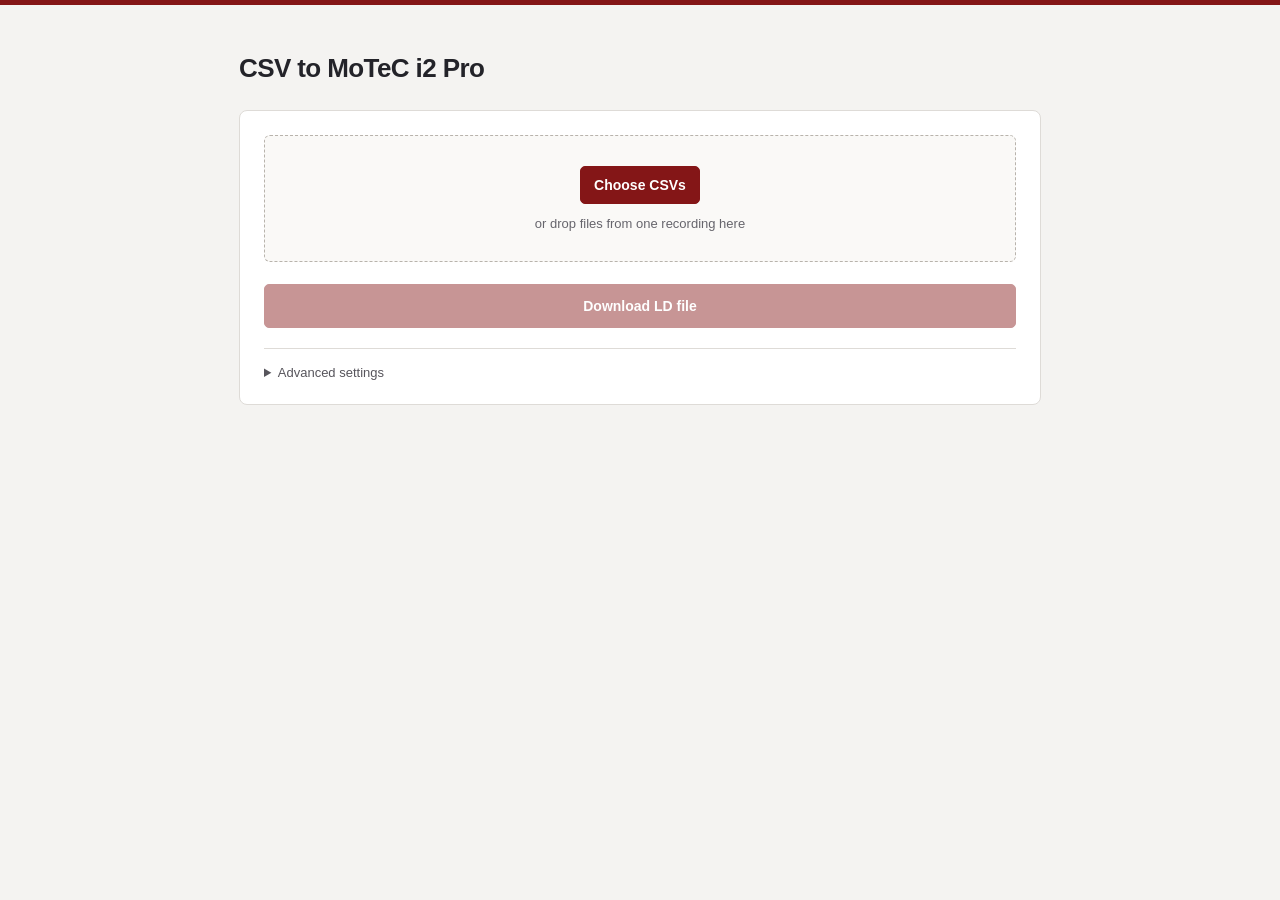
<file: web/motec-converter.html>
<!doctype html>
<html lang="en">
<head>
<meta charset="utf-8"><meta name="viewport" content="width=device-width,initial-scale=1">
<title>SRT CSV to MoTeC</title>
<style>
:root{font-family:Arial,Helvetica,sans-serif;color:#232329;background:#f4f3f1;--red:#841617;--line:#dedbd7;--muted:#66656c}*{box-sizing:border-box}body{margin:0;border-top:5px solid var(--red)}main{max-width:850px;margin:48px auto;padding:0 24px 40px}h1{font-size:26px;letter-spacing:-.6px;margin:0 0 26px}button,input,select{font:inherit;font-size:14px;border:1px solid #c6c2bd;border-radius:5px;padding:10px 13px;color:inherit;background:white}button{cursor:pointer}button:hover{background:#f3f1ee}button:disabled{opacity:.45;cursor:default}.primary{background:var(--red);border-color:var(--red);color:white;font-weight:bold}.primary:hover{background:#681113}button:focus-visible,input:focus-visible,select:focus-visible,summary:focus-visible{outline:2px solid var(--red);outline-offset:3px}.card{background:white;border:1px solid var(--line);border-radius:8px;padding:24px}.row{display:flex;gap:12px;align-items:center;flex-wrap:wrap}#drop{border:1px dashed #b8b3ac;border-radius:6px;text-align:center;padding:30px 16px;background:#faf9f7}#drop.over{border-color:var(--red);background:#fff2f2}#drop p{margin:12px 0 0;font-size:13px;color:var(--muted)}#filesList{list-style:none;padding:0;margin:14px 0 0;font-size:12px;color:var(--muted)}#filesList:empty{display:none}#filesList li{padding:5px 0;overflow-wrap:anywhere}#status{font-size:13px;line-height:1.5;margin:18px 0 0;overflow-wrap:anywhere;white-space:pre-line}#status:empty{display:none}#status.error{padding:12px;background:#fff0ef;border-left:3px solid var(--red);color:#791719}details{border-top:1px solid var(--line);margin-top:20px;padding-top:16px}summary{font-size:13px;cursor:pointer;color:#57555c}summary .badge{margin-left:10px;font-size:12px;color:var(--muted)}.export{margin-top:22px}.export button{width:100%;padding:13px}.hint{font-size:12px;line-height:1.5;color:var(--muted);margin:12px 0}label{display:block;font-size:12px;color:#57555c;margin:0 0 6px}input,select{width:100%;min-width:0}input[type=checkbox]{width:16px;height:16px;accent-color:var(--red);cursor:pointer;flex-shrink:0}.fields{display:grid;grid-template-columns:1fr 1fr;gap:14px;margin:14px 0}.fields.full{grid-template-columns:1fr}.settings h2{font-size:13px;margin:24px 0 12px}#filter{flex:1;min-width:120px}.all{display:flex;align-items:center;gap:6px;margin:0;white-space:nowrap}.tablewrap{max-height:420px;overflow:auto;margin-top:12px}table{width:100%;border-collapse:collapse;font-size:12px}th{position:sticky;top:0;background:#f4f3f1;text-align:left;font-weight:normal;padding:10px 7px;color:var(--muted)}td{padding:9px 7px;border-bottom:1px solid #eeece9;vertical-align:top}td:first-child,th:first-child{width:30px}td .original{display:block;max-width:220px;overflow-wrap:anywhere;line-height:1.4}td small{display:block;max-width:220px;font-size:10px;color:var(--muted);margin-top:4px;overflow-wrap:anywhere}td input[type=text]{min-width:100px;padding:7px;font-size:12px}td .unit{min-width:60px;max-width:85px}.empty{text-align:center;padding:24px}.secondary{margin-top:14px}#summary{font-size:12px;color:var(--muted);margin-top:12px}[hidden]{display:none!important}@media(max-width:600px){main{margin:28px auto;padding:0 16px 28px}.card{padding:18px}.fields{grid-template-columns:1fr}h1{font-size:23px}.tablewrap{max-height:340px}summary .badge{margin-left:5px}}
</style>
</head>
<body>
<main>
<h1>CSV to MoTeC i2 Pro</h1>
<section class="card" aria-label="CSV converter">
<div id="drop"><button id="choose" class="primary">Choose CSVs</button><p>or drop files from one recording here</p><input type="file" id="files" accept=".csv,text/csv" multiple hidden></div>
<ul id="filesList"></ul>
<div id="status" role="status" aria-live="polite"></div>
<details id="channelOptions" hidden><summary>Select channels to export <span id="count" class="badge">No channels loaded</span></summary>
<p class="hint">Only checked channels are exported. Unit edits change labels only.</p>
<div class="row"><input id="filter" aria-label="Filter channels" placeholder="Search channels"><label class="all"><input id="all" type="checkbox"> Select shown</label></div>
<div class="tablewrap"><table><thead><tr><th></th><th>Source</th><th>Export name</th><th>Unit</th></tr></thead><tbody id="channels"></tbody></table></div><div id="summary"></div>
</details>
<div class="export"><button id="convert" class="primary" disabled>Download LD file</button></div>
<details id="settings" class="settings"><summary>Advanced settings</summary>
<h2>Export</h2>
<div class="fields"><div><label for="start">Start (s)</label><input id="start" type="number" step="any"></div><div><label for="end">End (s)</label><input id="end" type="number" step="any"></div></div>
<button id="common" disabled>Use common time range</button>
<div class="fields"><div><label for="hz">Rate (Hz)</label><input id="hz" type="number" min="1" max="1000" step="1" value="100"></div><div><label for="gap">Maximum gap (s)</label><input id="gap" type="number" min="0.001" step="any" value="2"></div></div>
<label for="method">Between samples</label><select id="method"><option value="linear">Linear interpolation</option><option value="hold">Hold previous sample</option></select>
<div class="fields full"><div><label for="filename">Filename</label><input id="filename" value="telemetry.ld"></div></div>
<button id="notes" disabled>Download conversion notes</button>
<h2>CAN decoder</h2>
<p id="decoderLabel" class="hint">Default: motec_can_signal_map.csv (bundled)</p><div class="row"><button id="chooseDecoder">Upload custom decoder</button><button id="defaultDecoder" disabled>Use default decoder</button></div><input id="decoderFile" type="file" accept=".csv,text/csv" hidden>
<h2>Time column</h2>
<div class="fields"><div><label for="clock">Column name</label><input id="clock" placeholder="Automatic"></div><div><label for="timeScale">Units</label><select id="timeScale"><option value="auto">Automatic</option><option value="1">Seconds</option><option value="0.001">Milliseconds</option><option value="0.000001">Microseconds</option><option value="0.000000001">Nanoseconds</option></select></div></div>
<button id="inspect" disabled>Read channels</button>
<h2>Recording details</h2>
<div class="fields"><div><label for="date">Date</label><input id="date" type="date"></div><div><label for="time">Time</label><input id="time" type="time" step="1" value="00:00:00"></div></div>
<div class="fields"><div><label for="driver">Driver</label><input id="driver" maxlength="64"></div><div><label for="vehicle">Vehicle</label><input id="vehicle" maxlength="64"></div><div><label for="venue">Venue</label><input id="venue" maxlength="64"></div><div><label for="comment">Comment</label><input id="comment" maxlength="64" value="SRT CSV import"></div></div>
<button id="demo" class="secondary">Try sample data</button>
</details>
</section>
</main>
<script id="converterWorker" type="text/plain">
self.CSVReader = (() => {const module = {exports:{}};
/*__CSV_READER__*/
return module.exports;})();
/*__MOTEC_ENGINE__*/
const specifications = /*__MOTEC_MAP__*/;
let inspection;
self.onmessage = async ({data}) => {
  const progress = value => self.postMessage({id:data.id,progress:value});
  try {
    let result;
    if (data.type === 'mapping') {
      const selected = await MotecConverter.loadCANMapping(data.canMap);
      result = {name:data.canMap.name,signals:selected.length};
    } else if (data.type === 'inspect') {
      inspection = null;
      const selected = data.canMap ? await MotecConverter.loadCANMapping(data.canMap) : specifications;
      inspection = await MotecConverter.inspect(data.files,data.choices,selected,progress,{name:data.canMap?.name || 'motec_can_signal_map.csv',custom:!!data.canMap});
      result = {channels:inspection.channels, files:inspection.files, ignoredFiles:inspection.ignoredFiles, name:inspection.name, start:inspection.start,end:inspection.end,
        decoder:inspection.decoder,
        clocks:inspection.sources.map(s => ({file:s.file.name,column:s.clock,scale:s.scale}))};
    } else if (data.type === 'convert') {
      if (!inspection) throw new Error('Read the source channels first.');
      result = await MotecConverter.convert(inspection,data.options,progress);
    } else throw new Error('Unknown conversion request.');
    self.postMessage({id:data.id,result},result.buffer ? [result.buffer] : []);
  } catch (error) {self.postMessage({id:data.id,error:error.message || String(error)});}
};
</script>
<script>
/*__MOTEC_UI__*/
</script>
</body></html>
</file>
